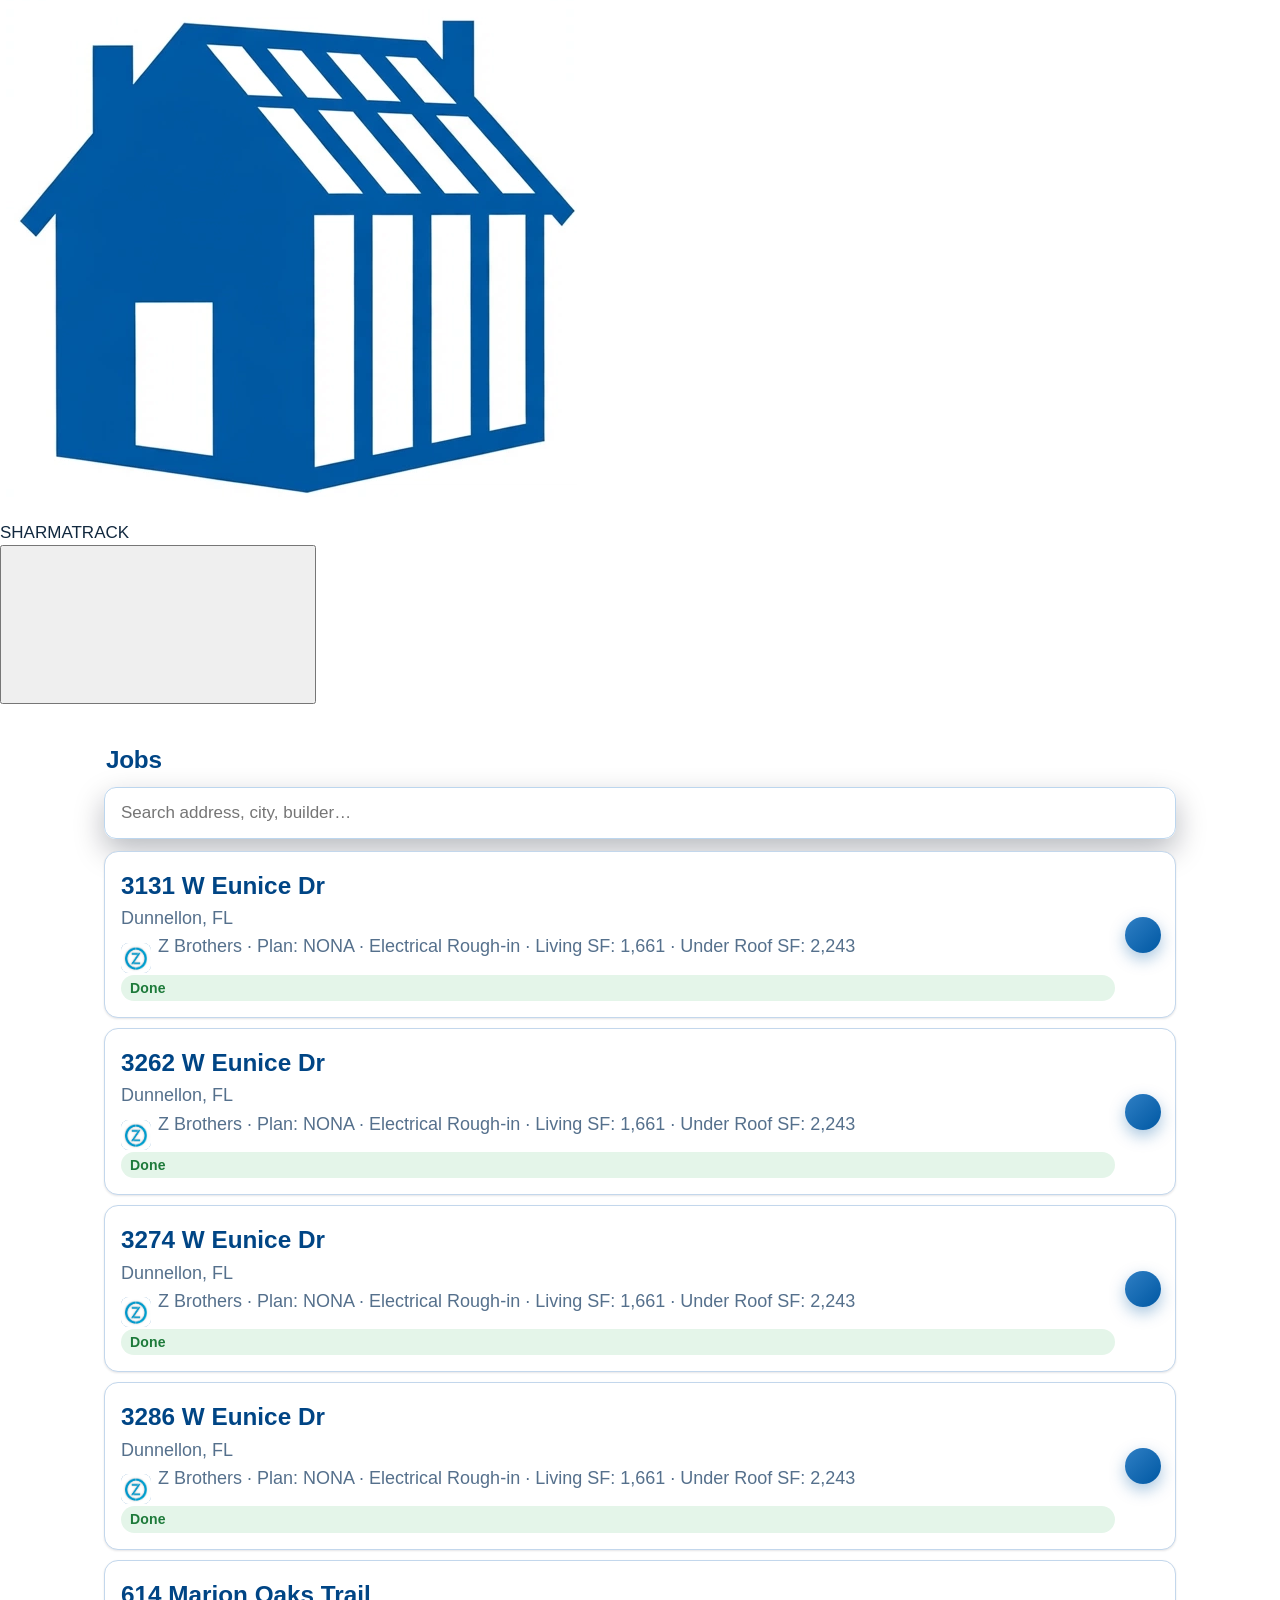
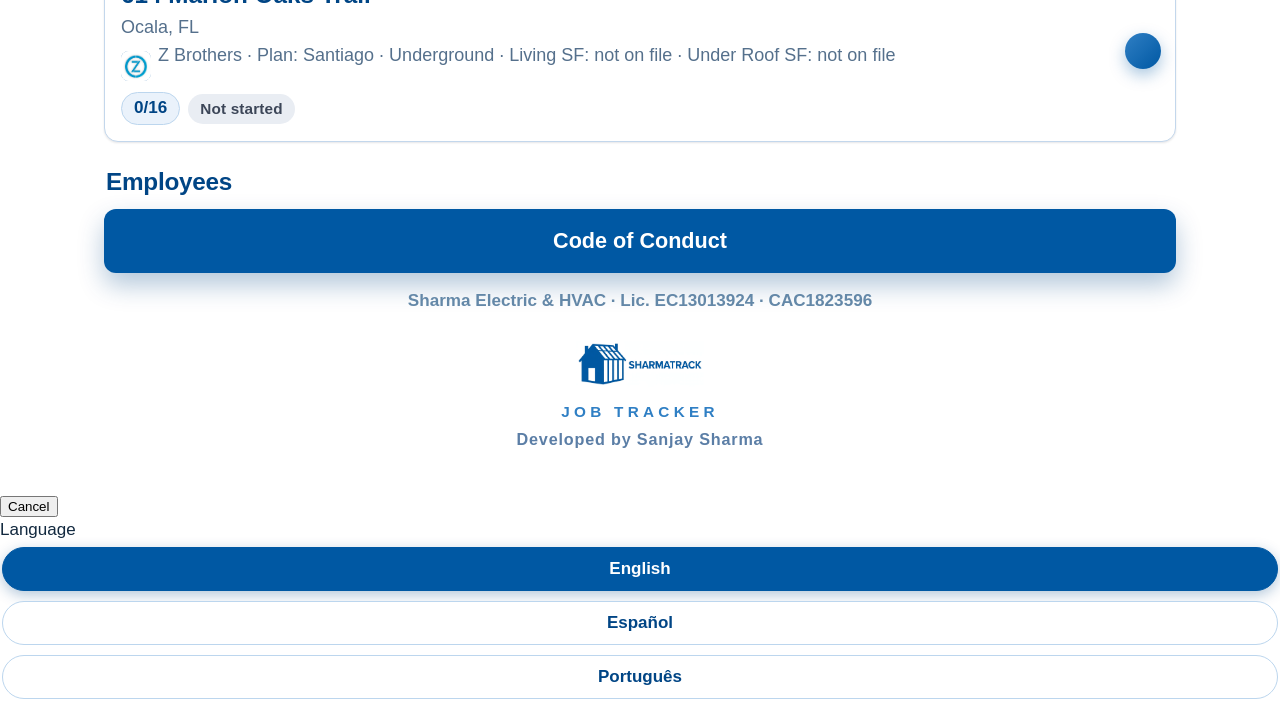
<file: index.html>
<!DOCTYPE html>
<html lang="en" class="sk" data-theme="track"><head><meta charset="utf-8">
<meta name="viewport" content="width=device-width, initial-scale=1, viewport-fit=cover">
<title>SHARMATRACK — Job Tracker</title>
<meta name="theme-color" content="#ffffff"><meta name="color-scheme" content="light"><script>(function(){try{if(localStorage.getItem("sk-scheme")==="dark"){var d=document.documentElement;d.setAttribute("data-scheme","dark");var m=document.querySelector('meta[name="theme-color"]');if(m)m.content=d.getAttribute("data-theme")==="track"?"#1C1C1E":"#1a2f61"}}catch(e){}})()</script><meta name="apple-mobile-web-app-capable" content="yes"><meta name="mobile-web-app-capable" content="yes"><meta name="apple-mobile-web-app-status-bar-style" content="default"><meta name="apple-mobile-web-app-title" content="SHARMATRACK"><link rel="manifest" href="manifest.webmanifest"><link rel="apple-touch-icon" href="app-icon-512.png"><link rel="stylesheet" href="https://sharma-kit.sharma-crew.workers.dev/sharma-kit.css"><script src="https://sharma-kit.sharma-crew.workers.dev/sharma-kit.js" defer></script>
<link rel="stylesheet" href="styles.css?v=31">
<link rel="stylesheet" href="sk-bridge.css?v=7">
<link rel="stylesheet" href="spa.css?v=5">
<link rel="stylesheet" href="macos.css?v=1">
<link rel="icon" href="app-icon-512.png">
<link rel="apple-touch-icon" href="app-icon-512.png">
</head><body class="sk">
<header class="sk-header"><div class="sk-header__bar">
  <div class="sk-header__lead"><a class="sk-header__logo" href="#/" aria-label="SHARMATRACK home"><img src="sharmatrack-mark-blue.png" alt="SHARMATRACK"></a></div>
  <div class="sk-header__title">SHARMATRACK</div>
  <div class="sk-header__trail"><button class="sk-header__btn" id="spa-lang-btn" type="button" aria-label="Language"><svg class="sk-icon"><use href="#i-globe"/></svg></button><a class="sk-header__btn" href="#/more" id="spa-more-btn" aria-label="More"><svg class="sk-icon"><use href="#i-more"/></svg></a></div>
</div></header>
<div class="sk-offline" aria-live="polite"></div>
<main id="app" class="sk-stackview"></main>
<section class="sk-sheet" id="lang-sheet" aria-labelledby="lang-sheet-title">
  <div class="sk-sheet__grab"></div>
  <div class="sk-sheet__head">
    <button class="sk-btn sk-btn--text" type="button" data-sheet-close>Cancel</button>
    <div class="sk-sheet__title" id="lang-sheet-title" data-i18n="language">Language</div>
    <span></span>
  </div>
  <div class="sk-sheet__body">
    <div class="langbar langbar--sheet" role="group" aria-label="Language">
      <button type="button" data-lang="en" class="on">English</button>
      <button type="button" data-lang="es">Español</button>
      <button type="button" data-lang="pt">Português</button>
    </div>
  </div>
</section>
<template id="hub-tpl">
<div class="wrap nobar home">
  <h2 data-i18n="crewJobs">Jobs</h2>
  <div class="searchbar"><input id="job-search" type="search" autocomplete="off" placeholder="Search address, city, builder…"></div>
  <a class="jobbtn" href="3131/" data-jobcard="3131" data-search="3131 w eunice dr dunnellon fl z brothers nona"><span class="a">3131 W Eunice Dr</span><span class="b">Dunnellon, FL</span><span class="b2"><span class="blogo"><img src="zbrothers-logo-color.png" alt="" onerror="this.remove()"><span class="blogo__init" aria-hidden="true">ZB</span></span>Z Brothers · Plan: NONA · Electrical Rough-in · Living SF: 1,661 · Under Roof SF: 2,243</span><span class="crow"><span class="prog" data-prog>—/16</span><span class="chip" data-chip hidden></span></span><span class="donebadge">Done</span><span class="arr"><svg class="sk-icon"><use href="#i-chevron-right"/></svg></span></a>
  <a class="jobbtn" href="3262/" data-jobcard="3262" data-search="3262 w eunice dr dunnellon fl z brothers nona"><span class="a">3262 W Eunice Dr</span><span class="b">Dunnellon, FL</span><span class="b2"><span class="blogo"><img src="zbrothers-logo-color.png" alt="" onerror="this.remove()"><span class="blogo__init" aria-hidden="true">ZB</span></span>Z Brothers · Plan: NONA · Electrical Rough-in · Living SF: 1,661 · Under Roof SF: 2,243</span><span class="crow"><span class="prog" data-prog>—/16</span><span class="chip" data-chip hidden></span></span><span class="donebadge">Done</span><span class="arr"><svg class="sk-icon"><use href="#i-chevron-right"/></svg></span></a>
  <a class="jobbtn" href="3274/" data-jobcard="3274" data-search="3274 w eunice dr dunnellon fl z brothers nona"><span class="a">3274 W Eunice Dr</span><span class="b">Dunnellon, FL</span><span class="b2"><span class="blogo"><img src="zbrothers-logo-color.png" alt="" onerror="this.remove()"><span class="blogo__init" aria-hidden="true">ZB</span></span>Z Brothers · Plan: NONA · Electrical Rough-in · Living SF: 1,661 · Under Roof SF: 2,243</span><span class="crow"><span class="prog" data-prog>—/16</span><span class="chip" data-chip hidden></span></span><span class="donebadge">Done</span><span class="arr"><svg class="sk-icon"><use href="#i-chevron-right"/></svg></span></a>
  <a class="jobbtn" href="3286/" data-jobcard="3286" data-search="3286 w eunice dr dunnellon fl z brothers nona"><span class="a">3286 W Eunice Dr</span><span class="b">Dunnellon, FL</span><span class="b2"><span class="blogo"><img src="zbrothers-logo-color.png" alt="" onerror="this.remove()"><span class="blogo__init" aria-hidden="true">ZB</span></span>Z Brothers · Plan: NONA · Electrical Rough-in · Living SF: 1,661 · Under Roof SF: 2,243</span><span class="crow"><span class="prog" data-prog>—/16</span><span class="chip" data-chip hidden></span></span><span class="donebadge">Done</span><span class="arr"><svg class="sk-icon"><use href="#i-chevron-right"/></svg></span></a>
  <a class="jobbtn" href="614/" data-jobcard="614" data-search="614 marion oaks trail ocala fl z brothers santiago"><span class="a">614 Marion Oaks Trail</span><span class="b">Ocala, FL</span><span class="b2"><span class="blogo"><img src="zbrothers-logo-color.png" alt="" onerror="this.remove()"><span class="blogo__init" aria-hidden="true">ZB</span></span>Z Brothers · Plan: Santiago · Underground · Living SF: not on file · Under Roof SF: not on file</span><span class="crow"><span class="prog" data-prog>—/16</span><span class="chip" data-chip hidden></span></span><span class="arr"><svg class="sk-icon"><use href="#i-chevron-right"/></svg></span></a>
  <h2 data-i18n="employees">Employees</h2>
  <a class="greenbtn" href="code-of-conduct/" data-i18n="coc">Code of Conduct</a>
  <div class="home-lic">Sharma Electric &amp; HVAC · Lic. EC13013924 · CAC1823596</div>
  <div class="st-footer"><a class="st-link" href="https://sharmaelechvac.github.io/sharmatrack" target="_blank" rel="noopener"><img src="sharmatrack-logo-blue-on-white.png" alt="SHARMATRACK"></a><div class="st-tag">JOB TRACKER</div><div class="dev-credit">Developed by Sanjay Sharma</div></div>
</div>
</template>
<script src="spa.js?v=5" defer></script>
<script src="home.js?v=10" defer></script>
<script src="sk-init.js?v=2" defer></script>
</body></html>
</file>
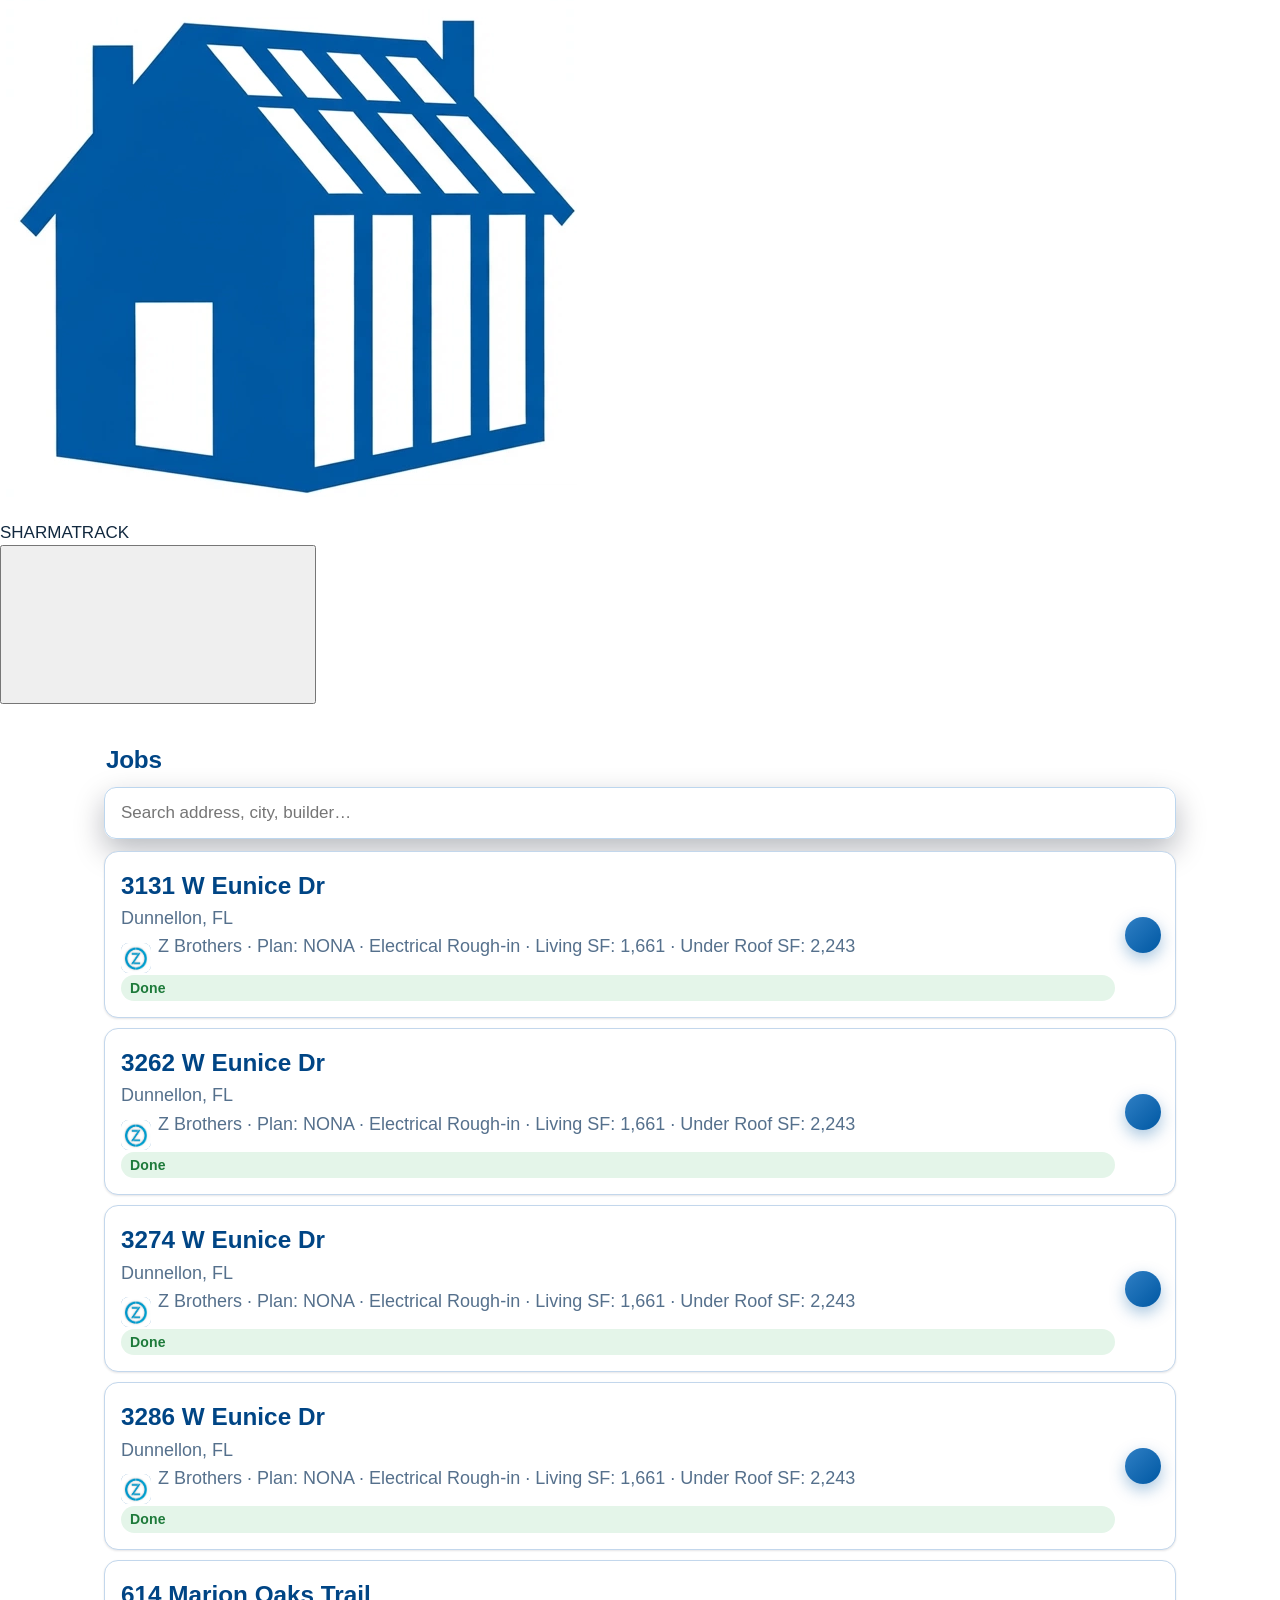
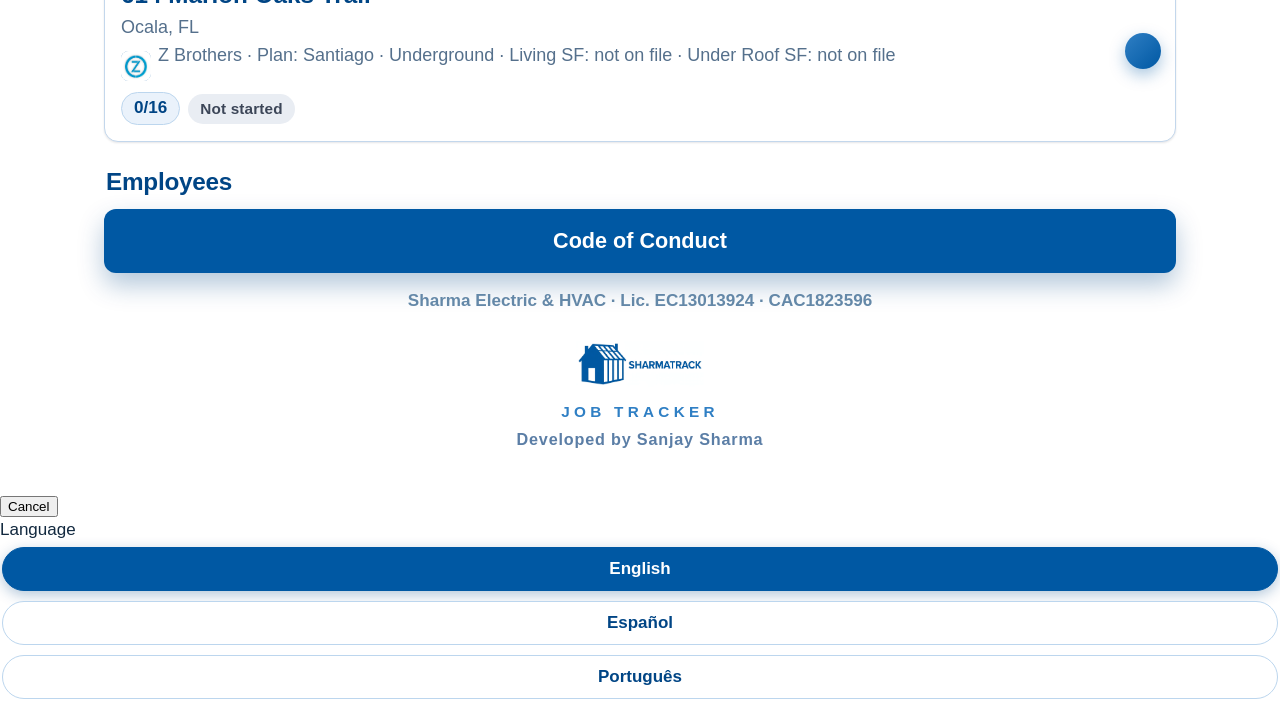
<file: 3131/index.html>
<!DOCTYPE html>
<html lang="en" class="sk" data-theme="track"><head><meta charset="utf-8"><script data-spa-redirect>if(window===window.top)location.replace("../#/3131/")</script>
<meta name="viewport" content="width=device-width, initial-scale=1, viewport-fit=cover">
<title>SHARMATRACK — 3131 W Eunice Dr</title>
<meta name="theme-color" content="#ffffff"><meta name="color-scheme" content="light"><script>(function(){try{if(localStorage.getItem("sk-scheme")==="dark"){var d=document.documentElement;d.setAttribute("data-scheme","dark");var m=document.querySelector('meta[name="theme-color"]');if(m)m.content=d.getAttribute("data-theme")==="track"?"#1C1C1E":"#1a2f61"}}catch(e){}})()</script><meta name="apple-mobile-web-app-capable" content="yes"><meta name="mobile-web-app-capable" content="yes"><meta name="apple-mobile-web-app-status-bar-style" content="default"><meta name="apple-mobile-web-app-title" content="SHARMATRACK"><link rel="manifest" href="../manifest.webmanifest"><link rel="apple-touch-icon" href="https://sharma-kit.sharma-crew.workers.dev/assets/apple-touch-icon-track.png"><link rel="stylesheet" href="https://sharma-kit.sharma-crew.workers.dev/sharma-kit.css"><script src="https://sharma-kit.sharma-crew.workers.dev/sharma-kit.js" defer></script>
<link rel="stylesheet" href="../styles.css?v=31">
<link rel="stylesheet" href="../sk-bridge.css?v=7">
<link rel="icon" href="../sharmatrack-app-icon.png">
<link rel="apple-touch-icon" href="../sharmatrack-app-icon.png">
<style>
/* ===== HOME PAGE (template v1, 212 first — Sanjay 2026-11-23) =====
   A different canvas from the crew pages: full-bleed navy masthead,
   a horizontal stat strip, a day-by-day week timeline, a completion
   timeline, inspection record cards and a stage stepper. All copy is
   18px+, tap targets 48px+, brand stays white + #0058a3/#004585. */
.hp{font-size:18px;color:#14243d;margin:0 -14px}
.hp *{box-sizing:border-box}
.hp-mast{background:#004585;color:#fff;padding:26px 20px 22px}
.hp-kicker{font-size:15px;font-weight:800;letter-spacing:.14em;color:#bcd7f2;text-transform:uppercase}
.hp-mast h1{font-size:34px;line-height:1.12;margin:8px 0 4px;color:#fff;text-transform:none;letter-spacing:0}
.hp-sub{font-size:19px;color:#d7e8fa;font-weight:600}
.hp-now{display:flex;gap:12px;align-items:flex-start;background:#0058a3;border:1px solid #2f7fc4;border-radius:14px;padding:14px 16px;margin-top:16px}
.hp-now .dot{flex:0 0 14px;width:14px;height:14px;border-radius:50%;background:#7ee2a0;margin-top:6px}
.hp-now b{font-size:20px;display:block}
.hp-now span{font-size:18px;color:#d7e8fa}
.hp-actions{display:flex;gap:10px;flex-wrap:wrap;margin-top:16px}
.hp-actions a{flex:1 1 30%;min-height:52px;display:flex;align-items:center;justify-content:center;text-align:center;background:#fff;color:#004585;font-weight:800;font-size:18px;text-decoration:none;border-radius:12px;padding:10px 8px}
.hp-actions a.alt{background:transparent;color:#fff;border:2px solid #7fb2e5}
.hp-nav{display:flex;gap:8px;overflow-x:auto;padding:14px 16px 4px;-webkit-overflow-scrolling:touch}
.hp-nav button{flex:0 0 auto;min-height:48px;display:inline-flex;align-items:center;background:#eaf2fb;color:#004585;font-weight:800;font-size:17px;border:0;border-radius:999px;padding:10px 18px;cursor:pointer;font-family:inherit}
.hp-stats{display:flex;gap:0;flex-wrap:wrap;border-bottom:2px solid #d7e6f5;padding:6px 8px 14px;-webkit-overflow-scrolling:touch}
.hp-stat{flex:1 1 128px;padding:6px 12px;border-left:1px solid #d7e6f5}
.hp-stat:first-child{border-left:0}
.hp-stat i{display:block;font-style:normal;font-size:14px;font-weight:800;letter-spacing:.08em;text-transform:uppercase;color:#5b7ea6}
.hp-stat b{display:block;font-size:21px;color:#004585;margin-top:2px;overflow-wrap:anywhere}
.hp-sec{padding:22px 20px 6px}
.hp-sec>h2{font-size:26px;margin:0 0 4px;color:#004585;text-transform:none;letter-spacing:0;padding-left:0}
.hp-sec>h2::before{display:none}
.hp-sec .lede{font-size:18px;color:#5b6478;margin:0 0 14px}
.hp-facts{display:grid;grid-template-columns:1fr 1fr;gap:0 20px}
.hp-facts div{padding:10px 0;border-bottom:1px solid #e3ebf5}
.hp-facts dt{font-size:15px;font-weight:800;letter-spacing:.06em;text-transform:uppercase;color:#5b7ea6}
.hp-facts dd{margin:2px 0 0;font-size:19px;font-weight:700;color:#14243d}
.hp-week{border-left:4px solid #d7e6f5;margin-left:8px}
.hp-day{display:flex;gap:14px;padding:12px 0 12px 18px;position:relative}
.hp-day::before{content:"";position:absolute;left:-11px;top:20px;width:18px;height:18px;border-radius:50%;background:#fff;border:4px solid #0058a3}
.hp-day.today::before{background:#0058a3}
.hp-day .dow{flex:0 0 86px}
.hp-day .dow b{display:block;font-size:19px;color:#004585}
.hp-day .dow span{font-size:16px;color:#5b6478;font-weight:700}
.hp-day .ev{flex:1}
.hp-ev{background:#f4f8fc;border-radius:12px;padding:12px 14px;margin-bottom:10px}
.hp-ev b{font-size:19px;display:block}
.hp-ev span{font-size:17px;color:#44546e}
.hp-tag{display:inline-block;font-size:14px;font-weight:800;letter-spacing:.05em;text-transform:uppercase;background:#0058a3;color:#fff;border-radius:6px;padding:3px 9px;margin-bottom:6px}
.hp-tag.hvac{background:#2f7fc4}
.hp-none{font-size:18px;color:#5b6478;padding:6px 0 2px}
.hp-done{list-style:none;margin:0;padding:0}
.hp-done li{display:flex;gap:14px;padding:13px 0;border-bottom:1px solid #e3ebf5;align-items:flex-start}
.hp-check{flex:0 0 34px;width:34px;height:34px;border-radius:50%;background:#0e7a3d;color:#fff;font-size:20px;font-weight:900;display:flex;align-items:center;justify-content:center;margin-top:2px}
.hp-check.now{background:#0058a3}
.hp-done b{font-size:19px;display:block}
.hp-done span{font-size:17px;color:#44546e;display:block}
.hp-insp{border:2px solid #d7e6f5;border-radius:16px;padding:16px;margin-bottom:14px;background:#fff}
.hp-insp .top{display:flex;justify-content:space-between;gap:12px;align-items:flex-start;flex-wrap:wrap}
.hp-insp h3{font-size:21px;margin:0;color:#14243d;text-transform:none;letter-spacing:0}
.hp-badge{font-size:15px;font-weight:900;letter-spacing:.06em;padding:6px 12px;border-radius:8px;background:#0e7a3d;color:#fff;white-space:nowrap}
.hp-badge.wait{background:#8a5a00}
.hp-insp dl{display:grid;grid-template-columns:1fr 1fr;gap:0 18px;margin:10px 0 0}
.hp-insp dl div{padding:7px 0;border-top:1px solid #eef3f9}
.hp-insp dt{font-size:14px;font-weight:800;letter-spacing:.06em;text-transform:uppercase;color:#5b7ea6}
.hp-insp dd{margin:1px 0 0;font-size:18px;font-weight:600}
.hp-insp dd a{color:#0058a3;font-weight:800}
.hp-note{font-size:17px;color:#44546e;margin-top:10px}
.hp-steps{display:flex;flex-direction:column;gap:0;margin-top:6px}
.hp-step{display:flex;gap:14px;align-items:flex-start;padding:12px 0;border-bottom:1px solid #e3ebf5}
.hp-step .ic{flex:0 0 36px;width:36px;height:36px;border-radius:50%;border:3px solid #b9cfe8;color:#5b7ea6;font-weight:900;font-size:17px;display:flex;align-items:center;justify-content:center;background:#fff}
.hp-step.done .ic{background:#0e7a3d;border-color:#0e7a3d;color:#fff}
.hp-step.now .ic{background:#0058a3;border-color:#0058a3;color:#fff}
.hp-step b{font-size:19px;display:block}
.hp-step span{font-size:17px;color:#44546e;display:block}
.hp-src{font-size:15px;color:#7c8aa0;padding:14px 20px 20px;line-height:1.5}

.hp-div{margin:26px 0 4px;padding:14px 20px;background:#eaf2fb;color:#004585;font-weight:900;font-size:19px;letter-spacing:.04em;text-transform:uppercase}
@media (max-width:560px){.hp-facts{grid-template-columns:1fr}.hp-insp dl{grid-template-columns:1fr}.hp-mast h1{font-size:30px}}
</style>
</head><body class="sk">
<div class="sk-offline" aria-live="polite"></div>

<div class="langbar" role="group" aria-label="Language">
 <span class="lbl" data-i18n="language">Language</span>
 <button type="button" data-lang="en" class="on"> English</button>
 <button type="button" data-lang="es"> Español</button>
 <button type="button" data-lang="pt"> Português</button>
</div>
<div class="jobbar"><span class="jb-brand"><a href="https://sharmaelechvac.github.io/sharmatrack" target="_blank" rel="noopener"><img src="../sharmatrack-app-icon.png" alt="">SHARMATRACK</a></span><span class="jb-addr">3131 W Eunice Dr · Dunnellon, FL</span><span class="jb-num" id="jobbar-num">0/16</span></div>
<div class="wrap" data-job="3131">
<div class="hero">
    <div class="duo"><span class="duo-card"><img class="duo-sharma" src="../logo.png" alt="Sharma Electric &amp; HVAC"></span><span class="duo-card"><img class="duo-zb" src="../zbrothers-logo-color.png" alt="Z Brothers Construction"><span class="duo-zbtxt"><b>Z BROTHERS</b><i>CONSTRUCTION</i></span></span></div>
    <h1>3131 W Eunice Dr</h1>
    <div class="city">Dunnellon, FL</div>
    <div class="lic">Sharma Electric &amp; HVAC · Lic. EC13013924 · CAC1823596</div>
    <div class="meta">
      <span class="builder-chip"><span class="blogo"><img src="../zbrothers-logo-color.png" alt="" onerror="this.remove()"><span class="blogo__init" aria-hidden="true">ZB</span></span><span><b data-i18n="builder">Builder</b>: Z Brothers</span></span>
      <span><b data-i18n="plan">Plan</b>: NONA</span>
      <span><b data-i18n="phase">Phase</b>: Electrical Rough-in</span>
      <span class="chip done">Done</span>
    </div>
  </div>

<div class="gear">
  <a class="card gearlink" href="../schedules/3131-panel-schedule-v13y.pdf" target="_blank" rel="noopener"><div class="brand siemens">SIEMENS</div>
    <div class="kind">INTERIOR PANEL</div>
    <div class="desc">Siemens indoor main-lug load center</div>
    <div class="spec">200A · 30 spaces / 48 circuits</div>
    <div class="model">SN3048L1200</div><div class="sched-hint"><span data-i18n="panelSchedule">Panel schedule</span><span class="chev" aria-hidden="true">›</span></div></a>
  <a class="card gearlink" href="../schedules/3131-meter-schedule.pdf" target="_blank" rel="noopener"><div class="brand siemens">SIEMENS</div>
    <div class="kind">METER COMBO</div>
    <div class="desc">Side-by-side meter main</div>
    <div class="spec">200A · outdoor</div>
    <div class="model">MM0202B1200</div><div class="sched-hint"><span data-i18n="meterSchedule">Meter schedule</span><span class="chev" aria-hidden="true">›</span></div></a>
</div>
    <!-- ===== HOME — house summary (template v1, rollout 2026-11-23) ===== -->
  <div class="hp" id="home-top">
    <div class="hp-mast">
      <div class="hp-now"><span class="dot" aria-hidden="true"></span><div><b>Now: Sharma work complete</b><span>All Sharma electrical phases are complete on this house · inspection cleanup is on Mon Nov 23 (Manny, first stop — the Eunice houses together)</span></div></div>
      <div class="hp-actions"><a href="https://sharma-crew.sharma-crew.workers.dev/prints/Nona-Electrical-v13v-3131-W-Eunice-Dr.pdf" target="_blank" rel="noopener">Electrical Prints</a></div>
    </div>
    <nav class="hp-nav" aria-label="On this page">
      <button type="button" onclick="document.getElementById('hp-week').scrollIntoView({behavior:'smooth'})">This Week</button><button type="button" onclick="document.getElementById('hp-done').scrollIntoView({behavior:'smooth'})">Completed</button><button type="button" onclick="document.getElementById('hp-insp').scrollIntoView({behavior:'smooth'})">Inspections</button><button type="button" onclick="document.getElementById('hp-next').scrollIntoView({behavior:'smooth'})">What&rsquo;s Next</button>
    </nav>
    <div class="hp-stats" aria-label="Key facts"><div class="hp-stat"><i>Living SF</i><b>1,661</b></div><div class="hp-stat"><i>Under Roof SF</i><b>2,243</b></div><div class="hp-stat"><i>Plan</i><b>NONA 1672</b></div><div class="hp-stat"><i>Building Permit</i><b>BLD202321179</b></div><div class="hp-stat"><i>Status</i><b>Complete</b></div><div class="hp-stat"><i>Photos on File</i><b>15</b></div></div>
    <section class="hp-sec" aria-label="At a glance">
      <h2>At a Glance</h2>
      <dl class="hp-facts"><div><dt>Builder / GC</dt><dd>Z Brothers Construction</dd></div><div><dt>Plan</dt><dd>NONA 1672 · 4 bed / 2 bath · 1 story + 2-car garage</dd></div><div><dt>Parcel</dt><dd>1817100250158700280</dd></div><div><dt>Block · Lot</dt><dd>15870 · Lot 0280</dd></div><div><dt>Jurisdiction</dt><dd>Citrus County</dd></div><div><dt>Trade</dt><dd>Electric</dd></div><div><dt>Interior Panel — Electrical</dt><dd>Siemens</dd></div><div><dt>Status</dt><dd>Complete</dd></div></dl>
    </section>
    <section class="hp-sec" id="hp-week" aria-label="This week's schedule">
      <h2>This Week&rsquo;s Schedule</h2>
      <p class="lede">Week of Mon Nov 23 – Sun Nov 29, 2026 · Trade: Electrical</p>
      <div class="hp-week"><div class="hp-day"><div class="dow"><b>MON</b><span>Nov 23</span></div><div class="ev"><div class="hp-ev"><span class="hp-tag">Electric</span><b>Inspection Cleanup — Eunice houses</b><span>Manny · first stop · 3131 / 3262 / 3274 / 3286 W Eunice Dr together</span></div></div></div><div class="hp-day"><div class="dow"><b>REST OF WEEK</b><span>Nov 24–29</span></div><div class="ev"><p class="hp-none">No work scheduled for this home this week on record.</p></div></div></div>
    </section>
    <section class="hp-sec" id="hp-done" aria-label="Completed tasks">
      <h2>Completed Tasks</h2>
      <p class="lede">Finished work on record for this home — facts only, by trade.</p>
      <ul class="hp-done"><li><span class="hp-check" aria-hidden="true">✓</span><div><b>All Sharma electrical phases complete — Trade: Electrical</b><span>This house is declared complete on the tracker (rough-in and trim done) · Siemens interior panel</span></div></li></ul>
    </section>
    <section class="hp-sec" id="hp-insp" aria-label="Inspection records">
      <h2>Inspection Records</h2>
      <p class="lede">Permit BLD202321179 · Citrus County CIVICS record (checked Nov 24, 2026)</p>
      <article class="hp-insp"><div class="top"><h3>County Permit Record — Electrical Inspections</h3><span class="hp-badge">ON RECORD</span></div><p class="hp-note">On the original county permit (BLD202321179, issued Mar 15, 2024): Underground Electric — Closed (scheduled Apr 2, 2024 · Inspector Dawson Retter) · Rough Electric — Closed · TUG Meter — Closed. These county entries are from the original 2024 build under the original contractor team — they are the permit&rsquo;s history, not Sharma&rsquo;s inspections. Citrus County moved this permit to its current Accela system as permit BLD2606-0650 (2026).</p></article><article class="hp-insp"><div class="top"><h3>Inspection Records — Sharma Work</h3><span class="hp-badge wait">NONE ON FILE</span></div><p class="hp-note">No Sharma-work inspection records are on file. Sharma&rsquo;s phases on this house are complete on the tracker; the current county system (Accela, since Sep 2026) holds the latest permit record. County contact for inspection records: Citrus County Building Division (352) 527-5310.</p></article>
    </section>
    <section class="hp-sec" id="hp-next" aria-label="What's next and ready dates">
      <h2>What&rsquo;s Next</h2>
      <p class="lede">Stage by stage — where this home stands and what comes after.</p>
      <div class="hp-steps"><div class="hp-step done"><span class="ic" aria-hidden="true">✓</span><div><b>Electrical Rough-In — Electrical</b><span>Complete</span></div></div><div class="hp-step done"><span class="ic" aria-hidden="true">✓</span><div><b>Electrical Trim — Electrical</b><span>Complete</span></div></div><div class="hp-step now"><span class="ic" aria-hidden="true">●</span><div><b>Inspection Cleanup — Electrical · NOW</b><span>Mon Nov 23, 2026 · Manny</span></div></div></div>
      
    </section>
    <p class="hp-src">Sources: Citrus County CIVICS permit record (checked Tue Nov 24, 2026) · Sharma My Day schedule, Nov 23, 2026 · NONA 1672 plan set. No prices are shown on builder pages. Home summary updated Tue Nov 24, 2026.</p>
  </div>
  <div class="hp-div" style="margin:0 -14px">Full Job Record &amp; Crew Checklists ↓</div>
  <!-- ===== /HOME ===== -->
  <div class="progress">
    <div class="ringwrap">
      <svg width="92" height="92" viewBox="0 0 92 92"><defs><linearGradient id="ringGrad" x1="0" y1="0" x2="1" y2="1"><stop offset="0" stop-color="#2f7fc4"/><stop offset="1" stop-color="#004585"/></linearGradient></defs>
        <circle cx="46" cy="46" r="40" fill="none" stroke="#e2eaf2" stroke-width="9"/>
        <circle id="ring-fg" cx="46" cy="46" r="40" fill="none" stroke="url(#ringGrad)" stroke-width="9" stroke-linecap="round"/>
      </svg>
      <div class="num" id="ring-num">0/16</div>
    </div>
    <div><div class="pt" data-i18n="photoProgress">Photo progress</div>
    <div class="ps" id="ring-sub">0 of 16 captions</div></div>
  </div>
  <a class="mapsbtn" href="https://www.google.com/maps/search/?api=1&query=3131+W+Eunice+Dr%2C+Dunnellon%2C+FL" target="_blank" rel="noopener" data-i18n="openInMaps">Open in Maps</a>
  <div class="dvwrap">
    <div class="dvhead"><span>Interactive Drawings &amp; Map</span><a class="dvfull" href="../map-3131-w-eunice-dr.html">Open full page &#8599;</a></div>
    <p class="dvset">Electrical Set v13s · Interactive drawings</p>
    <div class="dvtabs" id="dvtabs"></div>
    <div class="dvstage"><div class="dvviewport" id="dvvp"><img id="dvsheet" alt="Drawing sheet"></div></div>
    <div class="dvbar">
      <button id="dvprev" aria-label="Previous sheet">&#8592;</button>
      <button id="dvnext" aria-label="Next sheet">&#8594;</button>
      <div class="dvcount" id="dvcount"></div>
      <button id="dvzout" aria-label="Zoom out">&#8722;</button>
      <button id="dvzfit">Fit</button>
      <button id="dvzin" aria-label="Zoom in">+</button>
    </div>
    <p class="dvhint">Tap a sheet tab to jump. Pinch, scroll or use + / &#8722; to zoom; drag to move around the sheet.</p>
    <div class="dvmap">
      <div class="dvmt">Property map</div>
      <iframe title="Map — 3131 W Eunice Dr, Dunnellon, FL" src="https://www.google.com/maps?q=3131%20W%20Eunice%20Dr%2C%20Dunnellon%2C%20FL&amp;output=embed" loading="lazy" allowfullscreen referrerpolicy="no-referrer-when-downgrade"></iframe>
      <div class="dvacts">
        <a class="dvdir" href="https://www.google.com/maps/dir/?api=1&amp;destination=3131%20W%20Eunice%20Dr%2C%20Dunnellon%2C%20FL">Get Directions</a>
        <a class="dvopen" href="https://www.google.com/maps/search/?api=1&amp;query=3131%20W%20Eunice%20Dr%2C%20Dunnellon%2C%20FL">Open in Google Maps</a>
      </div>
    </div>
  </div>
  <style>
    .dvwrap { margin:14px 0; }
    .dvhead { display:flex; align-items:center; justify-content:space-between; gap:10px; font-weight:800; color:#004585; font-size:17px; margin:0 0 2px; }
    .dvfull { text-decoration:none; font-size:14px; font-weight:700; color:#0058a3; border:2px solid #0058a3; padding:7px 12px; border-radius:999px; background:#fff; white-space:nowrap; }
    .dvset { color:#0058a3; font-weight:700; margin:0 0 10px; font-size:13px; letter-spacing:.04em; text-transform:uppercase; }
    .dvtabs { display:flex; gap:6px; overflow-x:auto; padding:4px 2px 10px; -webkit-overflow-scrolling:touch; }
    .dvtabs button { flex:0 0 auto; border:2px solid #0058a3; background:#fff; color:#0058a3; font-weight:700; font-size:14px; padding:8px 13px; border-radius:999px; cursor:pointer; }
    .dvtabs button.on { background:#0058a3; color:#fff; }
    .dvstage { background:#10314e; border-radius:12px; overflow:hidden; position:relative; box-shadow:0 2px 10px rgba(0,69,133,.15); }
    .dvviewport { width:100%; height:min(68vh,700px); overflow:hidden; touch-action:none; cursor:grab; position:relative; }
    .dvviewport:active { cursor:grabbing; }
    .dvviewport img { position:absolute; left:0; top:0; width:100%; height:100%; object-fit:contain; transform-origin:0 0; user-select:none; -webkit-user-drag:none; }
    .dvbar { display:flex; align-items:center; gap:8px; flex-wrap:wrap; background:#fff; border:1px solid #d7e6f3; border-top:none; border-radius:0 0 12px 12px; padding:10px 12px; margin-top:-12px; position:relative; z-index:2; }
    .dvbar button { border:2px solid #0058a3; background:#fff; color:#0058a3; font-weight:700; font-size:16px; min-width:44px; height:40px; border-radius:9px; cursor:pointer; padding:0 12px; }
    .dvcount { font-weight:700; color:#004585; font-size:15px; margin:0 auto; text-align:center; }
    .dvhint { text-align:center; color:#678; font-size:13px; margin:8px 0 0; }
    .dvmap { margin-top:16px; background:#fff; border:1px solid #d7e6f3; border-radius:12px; overflow:hidden; }
    .dvmap .dvmt { padding:10px 14px 0; font-weight:700; color:#004585; font-size:15px; }
    .dvmap iframe { display:block; width:100%; height:190px; border:0; margin-top:8px; }
    .dvmap .dvacts { display:flex; gap:10px; flex-wrap:wrap; padding:12px 14px 14px; }
    .dvmap .dvacts a { flex:1 1 200px; text-align:center; text-decoration:none; font-weight:700; padding:12px; border-radius:10px; font-size:15px; }
    .dvdir { background:#0058a3; color:#fff; }
    .dvopen { background:#fff; color:#0058a3; border:2px solid #0058a3; }
  </style>
  <script>
  (function(){
  var LABELS = ["E-0", "E-1", "E-2", "E-3.1", "E-3.2", "E-3.3", "E-3.4", "E-3.5", "E-3.6", "E-3.7", "E-3.8", "E-3.9", "E-3.10", "E-3.11", "E-3.12", "E-3.13", "E-3.14", "E-3.15"];
  var SRC = ["../drawings/3131-w-eunice-dr-v13y/sheet-01.webp", "../drawings/3131-w-eunice-dr-v13y/sheet-02.webp", "../drawings/3131-w-eunice-dr-v13y/sheet-03.webp", "../drawings/3131-w-eunice-dr-v13y/sheet-04.webp", "../drawings/3131-w-eunice-dr-v13y/sheet-05.webp", "../drawings/3131-w-eunice-dr-v13y/sheet-06.webp", "../drawings/3131-w-eunice-dr-v13y/sheet-07.webp", "../drawings/3131-w-eunice-dr-v13y/sheet-08.webp", "../drawings/3131-w-eunice-dr-v13y/sheet-09.webp", "../drawings/3131-w-eunice-dr-v13y/sheet-10.webp", "../drawings/3131-w-eunice-dr-v13y/sheet-11.webp", "../drawings/3131-w-eunice-dr-v13y/sheet-12.webp", "../drawings/3131-w-eunice-dr-v13y/sheet-13.webp", "../drawings/3131-w-eunice-dr-v13y/sheet-14.webp", "../drawings/3131-w-eunice-dr-v13y/sheet-15.webp", "../drawings/3131-w-eunice-dr-v13y/sheet-16.webp", "../drawings/3131-w-eunice-dr-v13y/sheet-17.webp", "../drawings/3131-w-eunice-dr-v13y/sheet-18.webp"];
  var i = 0, scale = 1, tx = 0, ty = 0;
  var vp = document.getElementById('dvvp'), img = document.getElementById('dvsheet'),
      tabs = document.getElementById('dvtabs'), count = document.getElementById('dvcount');
  LABELS.forEach(function(l, k) { var b = document.createElement('button'); b.textContent = l; b.onclick = function() { show(k); }; tabs.appendChild(b); });
  function apply() { img.style.transform = 'translate(' + tx + 'px,' + ty + 'px) scale(' + scale + ')'; }
  function fit() { scale = 1; tx = 0; ty = 0; apply(); }
  function show(k) {
    i = Math.max(0, Math.min(LABELS.length - 1, k));
    img.src = SRC[i]; fit();
    count.textContent = 'Sheet ' + LABELS[i] + ' \u00b7 ' + (i + 1) + ' of ' + LABELS.length;
    Array.prototype.forEach.call(tabs.children, function(b, j) { b.className = j === i ? 'on' : ''; });
    tabs.children[i].scrollIntoView({block:'nearest', inline:'center'});
    var n = new Image(); if (SRC[i + 1]) n.src = SRC[i + 1];
  }
  document.getElementById('dvprev').onclick = function() { show(i - 1); };
  document.getElementById('dvnext').onclick = function() { show(i + 1); };
  document.getElementById('dvzfit').onclick = fit;
  function zoom(f, cx, cy) {
    var r = vp.getBoundingClientRect();
    cx = (cx == null ? r.width / 2 : cx); cy = (cy == null ? r.height / 2 : cy);
    var ns = Math.max(1, Math.min(6, scale * f));
    tx = cx - (cx - tx) * (ns / scale); ty = cy - (cy - ty) * (ns / scale);
    scale = ns; apply();
  }
  document.getElementById('dvzin').onclick = function() { zoom(1.35); };
  document.getElementById('dvzout').onclick = function() { zoom(1 / 1.35); };
  vp.addEventListener('wheel', function(e) { e.preventDefault(); var r = vp.getBoundingClientRect(); zoom(e.deltaY < 0 ? 1.15 : 1 / 1.15, e.clientX - r.left, e.clientY - r.top); }, {passive:false});
  img.addEventListener('dblclick', function(e) { if (scale > 1.05) fit(); else { var r = vp.getBoundingClientRect(); zoom(2.2, e.clientX - r.left, e.clientY - r.top); } });
  var ptrs = {}, pdist = 0;
  vp.addEventListener('pointerdown', function(e) { ptrs[e.pointerId] = {x:e.clientX, y:e.clientY}; vp.setPointerCapture(e.pointerId); });
  vp.addEventListener('pointermove', function(e) {
    if (!ptrs[e.pointerId]) return;
    var p = ptrs[e.pointerId], dx = e.clientX - p.x, dy = e.clientY - p.y;
    ptrs[e.pointerId] = {x:e.clientX, y:e.clientY};
    var ids = Object.keys(ptrs);
    if (ids.length === 1) { tx += dx; ty += dy; apply(); }
    else if (ids.length === 2) {
      var a = ptrs[ids[0]], b = ptrs[ids[1]];
      var d = Math.hypot(a.x - b.x, a.y - b.y);
      if (pdist) { var r = vp.getBoundingClientRect(); zoom(d / pdist, (a.x + b.x) / 2 - r.left, (a.y + b.y) / 2 - r.top); }
      pdist = d;
    }
  });
  function up(e) { delete ptrs[e.pointerId]; if (Object.keys(ptrs).length < 2) pdist = 0; }
  vp.addEventListener('pointerup', up); vp.addEventListener('pointercancel', up);
  show(0);
  })();
  </script>
  <details class="section">
    <summary data-i18n="howToUse">How to use</summary>
    <ol>
      <li data-step="0"></li>
      <li data-step="1"></li>
      <li data-step="2"></li>
      <li data-step="3"></li>
    </ol>
  </details>
  <div class="section prints">
    <h3 data-i18n="prints">PRINTS</h3>
    <a href="https://sharma-crew.sharma-crew.workers.dev/prints/Nona-Electrical-v13v-3131-W-Eunice-Dr.pdf" target="_blank" rel="noopener" data-i18n="printSet">Electrical Set v13v</a>
    <a href="https://sharma-crew.sharma-crew.workers.dev/prints/Master-Plans.pdf" target="_blank" rel="noopener" data-i18n="printMaster">Master Plans</a>
    <a href="https://sharma-crew.sharma-crew.workers.dev/Crew-Instructions-EN-ES.pdf" target="_blank" rel="noopener" data-i18n="printInstr">Printable instructions</a>
  </div>
  <div class="section jobmeta">
    <h2 data-i18n="jobDetails">Electrical job details</h2>
    <dl class="jm-rows">
      <div><dt>Living SF</dt><dd>1,661</dd></div>
      <div><dt>Under Roof SF</dt><dd>2,243</dd></div>
      <div><dt>Status</dt><dd class="done" id="jm-status">Done</dd></div>
      <div><dt data-i18n="permitNo">Permit #</dt><dd id="jm-permit">—</dd></div>
      <div><dt data-i18n="lotNo">Lot #</dt><dd id="jm-lot">—</dd></div>
      <div><dt data-i18n="inspection">Inspection</dt><dd id="jm-insp">—</dd></div>
      <div id="jm-reason-row" hidden><dt data-i18n="failReason">Reason</dt><dd id="jm-reason">—</dd></div>
      <div><dt data-i18n="crewLbl">Assigned crew</dt><dd id="jm-crew">—</dd></div>
      <div><dt data-i18n="workDate">Work date</dt><dd id="jm-date">—</dd></div>
    </dl>
    <button type="button" class="jmedit" id="jm-edit" data-i18n="edit">Edit</button>
    <form id="jm-form" hidden>
      <label><span data-i18n="permitNo">Permit #</span><input id="jm-f-permit" type="text" autocomplete="off"></label>
      <label><span data-i18n="lotNo">Lot #</span><input id="jm-f-lot" type="text" autocomplete="off"></label>
      <label><span data-i18n="inspection">Inspection</span><select id="jm-f-status">
        <option value="" data-i18n="inspNone">Not requested</option>
        <option value="requested" data-i18n="inspRequested">Requested</option>
        <option value="passed" data-i18n="inspPassed">Passed</option>
        <option value="failed" data-i18n="inspFailed">Failed</option>
      </select></label>
      <label id="jm-f-reason-row" hidden><span data-i18n="failReason">Reason</span><input id="jm-f-reason" type="text" autocomplete="off"></label>
      <label><span data-i18n="crewLbl">Assigned crew</span><input id="jm-f-crew" type="text" autocomplete="off"></label>
      <label><span data-i18n="workDate">Work date</span><input id="jm-f-date" type="date"></label>
      <div class="jm-btns"><button type="submit" class="jmsave" data-i18n="save">Save</button><button type="button" id="jm-cancel" data-i18n="cancel">Cancel</button></div>
      <div class="upnote" id="jm-note"></div>
    </form>
  </div>
  <div class="phasetabs" role="tablist">
    <button type="button" data-phase="rough" class="on" data-i18n="tabRough">Electrical Rough-in</button>
    <button type="button" data-phase="trim" data-i18n="tabTrim">Electrical Trim</button>
  </div>
  <div class="section" id="phase-rough">
    <h2><span data-i18n="roughIn">Electrical Rough-in</span> — <span id="rough-done">0 photos</span></h2>
    <div id="rough-tiles"></div>
    <div class="freecap">
      <input type="text" id="rough-caption" data-i18n-ph="tugCapPh" placeholder="Write a caption for the photo(s)" autocomplete="off">
      <div class="btns">
        <label class="cam"><span data-i18n="camera">Camera</span><input type="file" accept="image/*,video/*" capture="environment" data-caption="roughfree"></label>
        <label class="gal"><span data-i18n="gallery">Gallery</span><input type="file" accept="image/*,video/*" multiple data-caption="roughfree"></label>
      </div>
    </div>
  </div>
  <div class="section" id="phase-trim" hidden>
    <h2><span data-i18n="trimIn">Electrical Trim</span> — <span id="trim-done">0 of 12 done</span></h2>

  <div class="capcard" id="tcap-0">
    <div class="top"><span class="cap">Meter &amp; service — final</span><span class="status">Needs photo</span></div>
    <div class="btns">
      <label class="cam"><span data-i18n="camera">Camera</span><input type="file" accept="image/*,video/*" capture="environment" data-caption="0" data-phase="trim"></label>
      <label class="gal"><span data-i18n="gallery">Gallery</span><input type="file" accept="image/*,video/*" multiple data-caption="0" data-phase="trim"></label>
    </div>
  </div>
  <div class="capcard" id="tcap-1">
    <div class="top"><span class="cap">Panel breakers in &amp; directory labeled</span><span class="status">Needs photo</span></div>
    <div class="btns">
      <label class="cam"><span data-i18n="camera">Camera</span><input type="file" accept="image/*,video/*" capture="environment" data-caption="1" data-phase="trim"></label>
      <label class="gal"><span data-i18n="gallery">Gallery</span><input type="file" accept="image/*,video/*" multiple data-caption="1" data-phase="trim"></label>
    </div>
  </div>
  <div class="capcard" id="tcap-2">
    <div class="top"><span class="cap">Switches &amp; dimmers trimmed out</span><span class="status">Needs photo</span></div>
    <div class="btns">
      <label class="cam"><span data-i18n="camera">Camera</span><input type="file" accept="image/*,video/*" capture="environment" data-caption="2" data-phase="trim"></label>
      <label class="gal"><span data-i18n="gallery">Gallery</span><input type="file" accept="image/*,video/*" multiple data-caption="2" data-phase="trim"></label>
    </div>
  </div>
  <div class="capcard" id="tcap-3">
    <div class="top"><span class="cap">Receptacles trimmed out</span><span class="status">Needs photo</span></div>
    <div class="btns">
      <label class="cam"><span data-i18n="camera">Camera</span><input type="file" accept="image/*,video/*" capture="environment" data-caption="3" data-phase="trim"></label>
      <label class="gal"><span data-i18n="gallery">Gallery</span><input type="file" accept="image/*,video/*" multiple data-caption="3" data-phase="trim"></label>
    </div>
  </div>
  <div class="capcard" id="tcap-4">
    <div class="top"><span class="cap">Light fixtures installed</span><span class="status">Needs photo</span></div>
    <div class="btns">
      <label class="cam"><span data-i18n="camera">Camera</span><input type="file" accept="image/*,video/*" capture="environment" data-caption="4" data-phase="trim"></label>
      <label class="gal"><span data-i18n="gallery">Gallery</span><input type="file" accept="image/*,video/*" multiple data-caption="4" data-phase="trim"></label>
    </div>
  </div>
  <div class="capcard" id="tcap-5">
    <div class="top"><span class="cap">Ceiling fans installed</span><span class="status">Needs photo</span></div>
    <div class="btns">
      <label class="cam"><span data-i18n="camera">Camera</span><input type="file" accept="image/*,video/*" capture="environment" data-caption="5" data-phase="trim"></label>
      <label class="gal"><span data-i18n="gallery">Gallery</span><input type="file" accept="image/*,video/*" multiple data-caption="5" data-phase="trim"></label>
    </div>
  </div>
  <div class="capcard" id="tcap-6">
    <div class="top"><span class="cap">Exterior fixtures &amp; floods</span><span class="status">Needs photo</span></div>
    <div class="btns">
      <label class="cam"><span data-i18n="camera">Camera</span><input type="file" accept="image/*,video/*" capture="environment" data-caption="6" data-phase="trim"></label>
      <label class="gal"><span data-i18n="gallery">Gallery</span><input type="file" accept="image/*,video/*" multiple data-caption="6" data-phase="trim"></label>
    </div>
  </div>
  <div class="capcard" id="tcap-7">
    <div class="top"><span class="cap">Smoke &amp; CO detectors installed</span><span class="status">Needs photo</span></div>
    <div class="btns">
      <label class="cam"><span data-i18n="camera">Camera</span><input type="file" accept="image/*,video/*" capture="environment" data-caption="7" data-phase="trim"></label>
      <label class="gal"><span data-i18n="gallery">Gallery</span><input type="file" accept="image/*,video/*" multiple data-caption="7" data-phase="trim"></label>
    </div>
  </div>
  <div class="capcard" id="tcap-8">
    <div class="top"><span class="cap">GFCI / AFCI devices — tested</span><span class="status">Needs photo</span></div>
    <div class="btns">
      <label class="cam"><span data-i18n="camera">Camera</span><input type="file" accept="image/*,video/*" capture="environment" data-caption="8" data-phase="trim"></label>
      <label class="gal"><span data-i18n="gallery">Gallery</span><input type="file" accept="image/*,video/*" multiple data-caption="8" data-phase="trim"></label>
    </div>
  </div>
  <div class="capcard" id="tcap-9">
    <div class="top"><span class="cap">HVAC final connections</span><span class="status">Needs photo</span></div>
    <div class="btns">
      <label class="cam"><span data-i18n="camera">Camera</span><input type="file" accept="image/*,video/*" capture="environment" data-caption="9" data-phase="trim"></label>
      <label class="gal"><span data-i18n="gallery">Gallery</span><input type="file" accept="image/*,video/*" multiple data-caption="9" data-phase="trim"></label>
    </div>
  </div>
  <div class="capcard" id="tcap-10">
    <div class="top"><span class="cap">Range, dryer &amp; water heater — final connections</span><span class="status">Needs photo</span></div>
    <div class="btns">
      <label class="cam"><span data-i18n="camera">Camera</span><input type="file" accept="image/*,video/*" capture="environment" data-caption="10" data-phase="trim"></label>
      <label class="gal"><span data-i18n="gallery">Gallery</span><input type="file" accept="image/*,video/*" multiple data-caption="10" data-phase="trim"></label>
    </div>
  </div>
  <div class="capcard" id="tcap-11">
    <div class="top"><span class="cap">Final walkthrough — plates on, covers clean</span><span class="status">Needs photo</span></div>
    <div class="btns">
      <label class="cam"><span data-i18n="camera">Camera</span><input type="file" accept="image/*,video/*" capture="environment" data-caption="11" data-phase="trim"></label>
      <label class="gal"><span data-i18n="gallery">Gallery</span><input type="file" accept="image/*,video/*" multiple data-caption="11" data-phase="trim"></label>
    </div>
  </div>
  </div>
  <div class="section">
    <h2 data-i18n="otherPhotos">OTHER PHOTOS — ELECTRICAL</h2>
    <p><span data-i18n="otherSub">Anything that doesn't fit a caption above.</span><br>
    <span data-i18n="videoRule">Videos: 15 seconds max</span></p>
    <div id="other-tiles"></div>
    <div class="upnote" id="upload-note"></div>
  </div>
<div class="st-footer"><a class="st-link" href="https://sharmaelechvac.github.io/sharmatrack" target="_blank" rel="noopener"><img src="../sharmatrack-logo-blue-on-white.png" alt="SHARMATRACK"></a><div class="st-tag">JOB TRACKER</div><div class="dev-credit">Developed by Sanjay Sharma</div></div>
</div>
<div class="namebar"><div class="in">
  <label class="ocam"><span data-i18n="otherCamera">Other camera</span><input type="file" accept="image/*,video/*" capture="environment" data-caption="other"></label>
  <label class="ogal"><span data-i18n="otherGallery">Other gallery</span><input type="file" accept="image/*,video/*" multiple data-caption="other"></label>
</div></div>
<script>window.JOB_PAGE = { id: "3131", address: "3131 W Eunice Dr, Dunnellon, FL" };</script>
<script src="../app.js?v=13"></script>
<script src="../sk-init.js?v=2" defer></script>
</body></html>
</file>
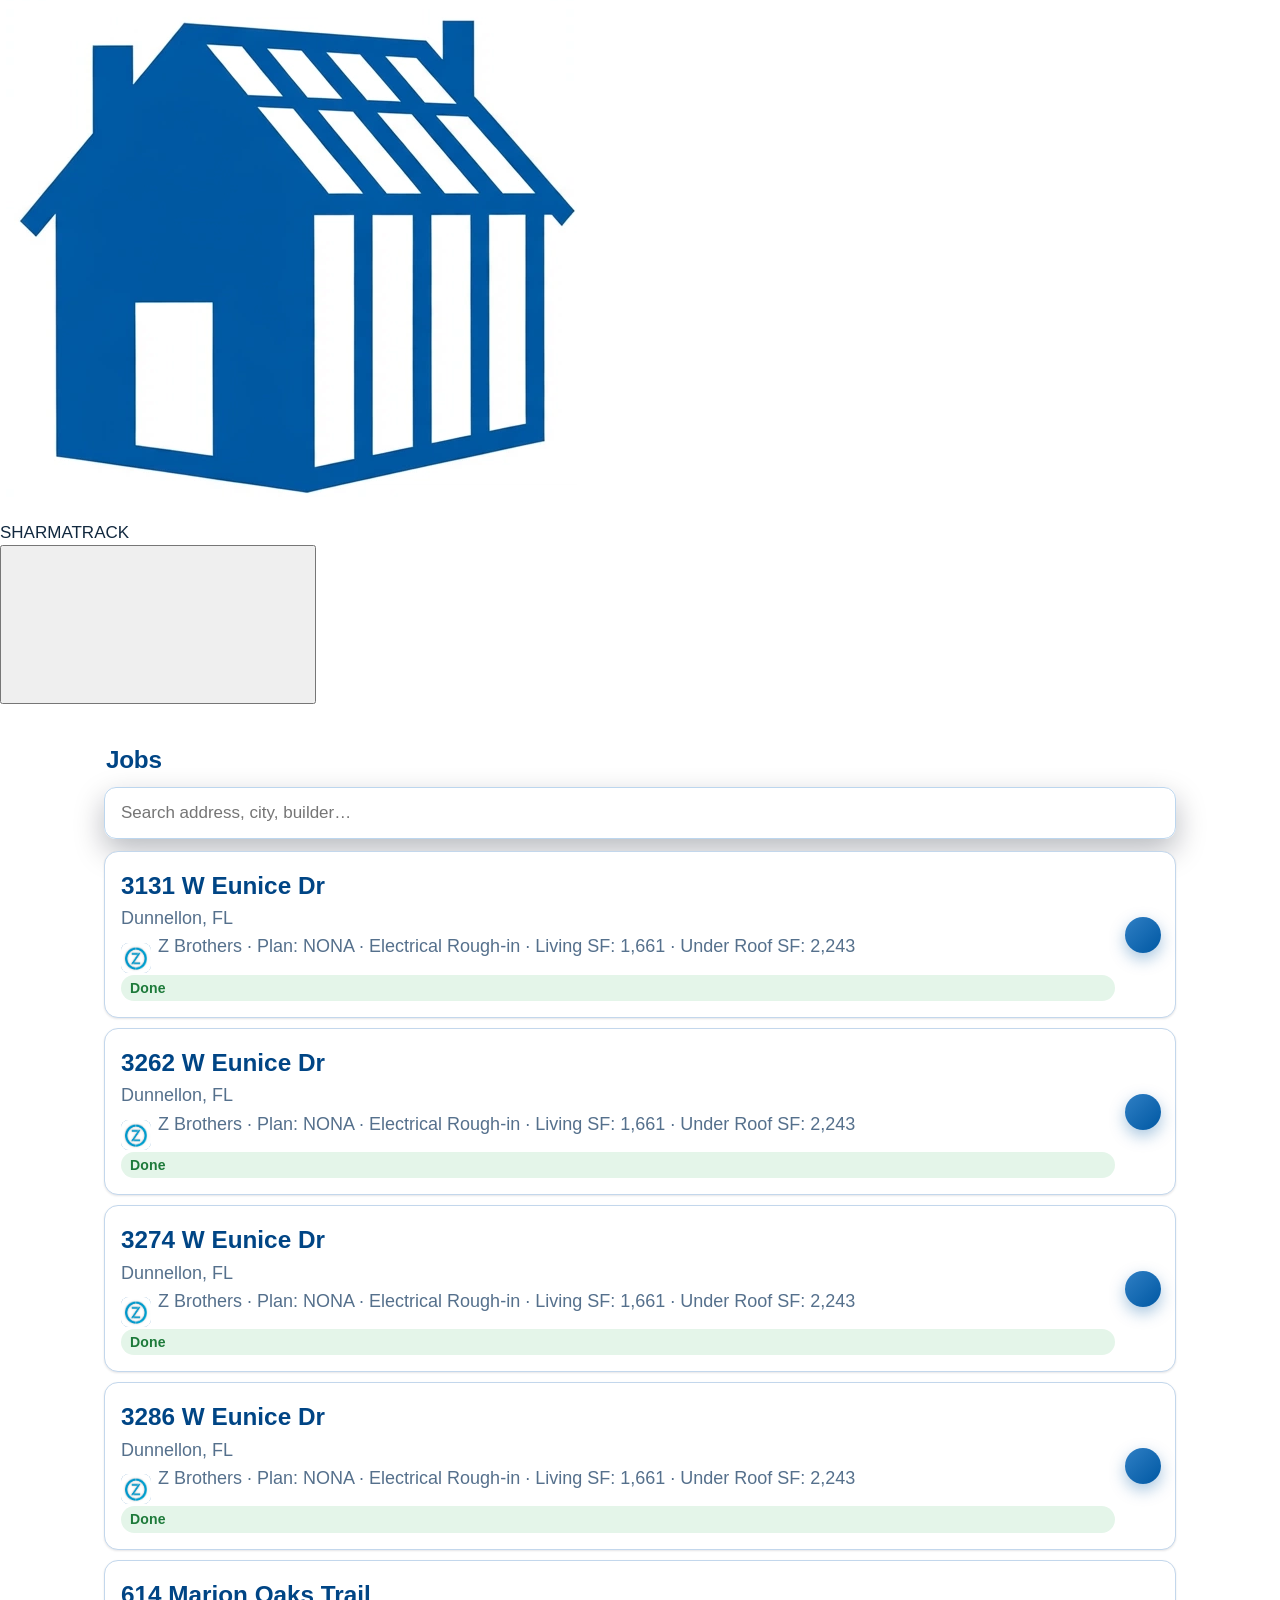
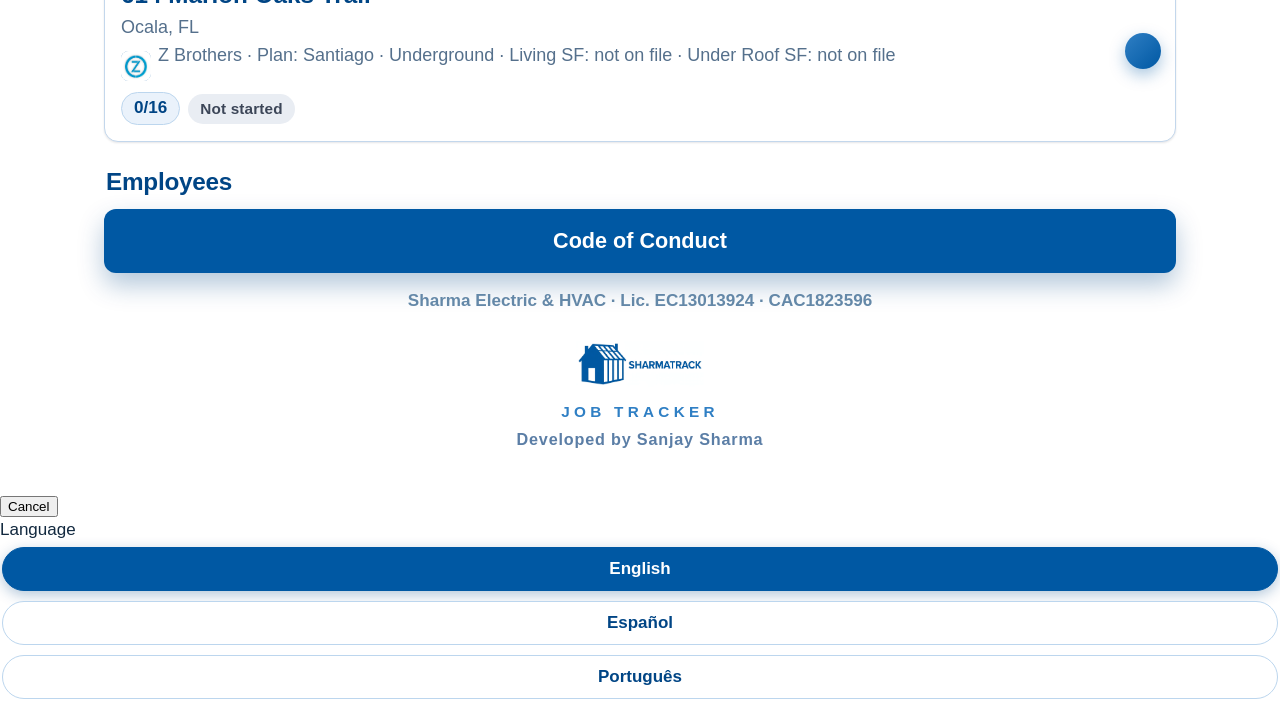
<file: 3262/index.html>
<!DOCTYPE html>
<html lang="en" class="sk" data-theme="track"><head><meta charset="utf-8"><script data-spa-redirect>if(window===window.top)location.replace("../#/3262/")</script>
<meta name="viewport" content="width=device-width, initial-scale=1, viewport-fit=cover">
<title>SHARMATRACK — 3262 W Eunice Dr</title>
<meta name="theme-color" content="#ffffff"><meta name="color-scheme" content="light"><script>(function(){try{if(localStorage.getItem("sk-scheme")==="dark"){var d=document.documentElement;d.setAttribute("data-scheme","dark");var m=document.querySelector('meta[name="theme-color"]');if(m)m.content=d.getAttribute("data-theme")==="track"?"#1C1C1E":"#1a2f61"}}catch(e){}})()</script><meta name="apple-mobile-web-app-capable" content="yes"><meta name="mobile-web-app-capable" content="yes"><meta name="apple-mobile-web-app-status-bar-style" content="default"><meta name="apple-mobile-web-app-title" content="SHARMATRACK"><link rel="manifest" href="../manifest.webmanifest"><link rel="apple-touch-icon" href="https://sharma-kit.sharma-crew.workers.dev/assets/apple-touch-icon-track.png"><link rel="stylesheet" href="https://sharma-kit.sharma-crew.workers.dev/sharma-kit.css"><script src="https://sharma-kit.sharma-crew.workers.dev/sharma-kit.js" defer></script>
<link rel="stylesheet" href="../styles.css?v=31">
<link rel="stylesheet" href="../sk-bridge.css?v=7">
<link rel="icon" href="../sharmatrack-app-icon.png">
<link rel="apple-touch-icon" href="../sharmatrack-app-icon.png">
<style>
/* ===== HOME PAGE (template v1, 212 first — Sanjay 2026-11-23) =====
   A different canvas from the crew pages: full-bleed navy masthead,
   a horizontal stat strip, a day-by-day week timeline, a completion
   timeline, inspection record cards and a stage stepper. All copy is
   18px+, tap targets 48px+, brand stays white + #0058a3/#004585. */
.hp{font-size:18px;color:#14243d;margin:0 -14px}
.hp *{box-sizing:border-box}
.hp-mast{background:#004585;color:#fff;padding:26px 20px 22px}
.hp-kicker{font-size:15px;font-weight:800;letter-spacing:.14em;color:#bcd7f2;text-transform:uppercase}
.hp-mast h1{font-size:34px;line-height:1.12;margin:8px 0 4px;color:#fff;text-transform:none;letter-spacing:0}
.hp-sub{font-size:19px;color:#d7e8fa;font-weight:600}
.hp-now{display:flex;gap:12px;align-items:flex-start;background:#0058a3;border:1px solid #2f7fc4;border-radius:14px;padding:14px 16px;margin-top:16px}
.hp-now .dot{flex:0 0 14px;width:14px;height:14px;border-radius:50%;background:#7ee2a0;margin-top:6px}
.hp-now b{font-size:20px;display:block}
.hp-now span{font-size:18px;color:#d7e8fa}
.hp-actions{display:flex;gap:10px;flex-wrap:wrap;margin-top:16px}
.hp-actions a{flex:1 1 30%;min-height:52px;display:flex;align-items:center;justify-content:center;text-align:center;background:#fff;color:#004585;font-weight:800;font-size:18px;text-decoration:none;border-radius:12px;padding:10px 8px}
.hp-actions a.alt{background:transparent;color:#fff;border:2px solid #7fb2e5}
.hp-nav{display:flex;gap:8px;overflow-x:auto;padding:14px 16px 4px;-webkit-overflow-scrolling:touch}
.hp-nav button{flex:0 0 auto;min-height:48px;display:inline-flex;align-items:center;background:#eaf2fb;color:#004585;font-weight:800;font-size:17px;border:0;border-radius:999px;padding:10px 18px;cursor:pointer;font-family:inherit}
.hp-stats{display:flex;gap:0;flex-wrap:wrap;border-bottom:2px solid #d7e6f5;padding:6px 8px 14px;-webkit-overflow-scrolling:touch}
.hp-stat{flex:1 1 128px;padding:6px 12px;border-left:1px solid #d7e6f5}
.hp-stat:first-child{border-left:0}
.hp-stat i{display:block;font-style:normal;font-size:14px;font-weight:800;letter-spacing:.08em;text-transform:uppercase;color:#5b7ea6}
.hp-stat b{display:block;font-size:21px;color:#004585;margin-top:2px;overflow-wrap:anywhere}
.hp-sec{padding:22px 20px 6px}
.hp-sec>h2{font-size:26px;margin:0 0 4px;color:#004585;text-transform:none;letter-spacing:0;padding-left:0}
.hp-sec>h2::before{display:none}
.hp-sec .lede{font-size:18px;color:#5b6478;margin:0 0 14px}
.hp-facts{display:grid;grid-template-columns:1fr 1fr;gap:0 20px}
.hp-facts div{padding:10px 0;border-bottom:1px solid #e3ebf5}
.hp-facts dt{font-size:15px;font-weight:800;letter-spacing:.06em;text-transform:uppercase;color:#5b7ea6}
.hp-facts dd{margin:2px 0 0;font-size:19px;font-weight:700;color:#14243d}
.hp-week{border-left:4px solid #d7e6f5;margin-left:8px}
.hp-day{display:flex;gap:14px;padding:12px 0 12px 18px;position:relative}
.hp-day::before{content:"";position:absolute;left:-11px;top:20px;width:18px;height:18px;border-radius:50%;background:#fff;border:4px solid #0058a3}
.hp-day.today::before{background:#0058a3}
.hp-day .dow{flex:0 0 86px}
.hp-day .dow b{display:block;font-size:19px;color:#004585}
.hp-day .dow span{font-size:16px;color:#5b6478;font-weight:700}
.hp-day .ev{flex:1}
.hp-ev{background:#f4f8fc;border-radius:12px;padding:12px 14px;margin-bottom:10px}
.hp-ev b{font-size:19px;display:block}
.hp-ev span{font-size:17px;color:#44546e}
.hp-tag{display:inline-block;font-size:14px;font-weight:800;letter-spacing:.05em;text-transform:uppercase;background:#0058a3;color:#fff;border-radius:6px;padding:3px 9px;margin-bottom:6px}
.hp-tag.hvac{background:#2f7fc4}
.hp-none{font-size:18px;color:#5b6478;padding:6px 0 2px}
.hp-done{list-style:none;margin:0;padding:0}
.hp-done li{display:flex;gap:14px;padding:13px 0;border-bottom:1px solid #e3ebf5;align-items:flex-start}
.hp-check{flex:0 0 34px;width:34px;height:34px;border-radius:50%;background:#0e7a3d;color:#fff;font-size:20px;font-weight:900;display:flex;align-items:center;justify-content:center;margin-top:2px}
.hp-check.now{background:#0058a3}
.hp-done b{font-size:19px;display:block}
.hp-done span{font-size:17px;color:#44546e;display:block}
.hp-insp{border:2px solid #d7e6f5;border-radius:16px;padding:16px;margin-bottom:14px;background:#fff}
.hp-insp .top{display:flex;justify-content:space-between;gap:12px;align-items:flex-start;flex-wrap:wrap}
.hp-insp h3{font-size:21px;margin:0;color:#14243d;text-transform:none;letter-spacing:0}
.hp-badge{font-size:15px;font-weight:900;letter-spacing:.06em;padding:6px 12px;border-radius:8px;background:#0e7a3d;color:#fff;white-space:nowrap}
.hp-badge.wait{background:#8a5a00}
.hp-insp dl{display:grid;grid-template-columns:1fr 1fr;gap:0 18px;margin:10px 0 0}
.hp-insp dl div{padding:7px 0;border-top:1px solid #eef3f9}
.hp-insp dt{font-size:14px;font-weight:800;letter-spacing:.06em;text-transform:uppercase;color:#5b7ea6}
.hp-insp dd{margin:1px 0 0;font-size:18px;font-weight:600}
.hp-insp dd a{color:#0058a3;font-weight:800}
.hp-note{font-size:17px;color:#44546e;margin-top:10px}
.hp-steps{display:flex;flex-direction:column;gap:0;margin-top:6px}
.hp-step{display:flex;gap:14px;align-items:flex-start;padding:12px 0;border-bottom:1px solid #e3ebf5}
.hp-step .ic{flex:0 0 36px;width:36px;height:36px;border-radius:50%;border:3px solid #b9cfe8;color:#5b7ea6;font-weight:900;font-size:17px;display:flex;align-items:center;justify-content:center;background:#fff}
.hp-step.done .ic{background:#0e7a3d;border-color:#0e7a3d;color:#fff}
.hp-step.now .ic{background:#0058a3;border-color:#0058a3;color:#fff}
.hp-step b{font-size:19px;display:block}
.hp-step span{font-size:17px;color:#44546e;display:block}
.hp-src{font-size:15px;color:#7c8aa0;padding:14px 20px 20px;line-height:1.5}

.hp-div{margin:26px 0 4px;padding:14px 20px;background:#eaf2fb;color:#004585;font-weight:900;font-size:19px;letter-spacing:.04em;text-transform:uppercase}
@media (max-width:560px){.hp-facts{grid-template-columns:1fr}.hp-insp dl{grid-template-columns:1fr}.hp-mast h1{font-size:30px}}
</style>
</head><body class="sk">
<div class="sk-offline" aria-live="polite"></div>

<div class="langbar" role="group" aria-label="Language">
 <span class="lbl" data-i18n="language">Language</span>
 <button type="button" data-lang="en" class="on"> English</button>
 <button type="button" data-lang="es"> Español</button>
 <button type="button" data-lang="pt"> Português</button>
</div>
<div class="jobbar"><span class="jb-brand"><a href="https://sharmaelechvac.github.io/sharmatrack" target="_blank" rel="noopener"><img src="../sharmatrack-app-icon.png" alt="">SHARMATRACK</a></span><span class="jb-addr">3262 W Eunice Dr · Dunnellon, FL</span><span class="jb-num" id="jobbar-num">0/16</span></div>
<div class="wrap" data-job="3262">
<div class="hero">
    <div class="duo"><span class="duo-card"><img class="duo-sharma" src="../logo.png" alt="Sharma Electric &amp; HVAC"></span><span class="duo-card"><img class="duo-zb" src="../zbrothers-logo-color.png" alt="Z Brothers Construction"><span class="duo-zbtxt"><b>Z BROTHERS</b><i>CONSTRUCTION</i></span></span></div>
    <h1>3262 W Eunice Dr</h1>
    <div class="city">Dunnellon, FL</div>
    <div class="lic">Sharma Electric &amp; HVAC · Lic. EC13013924 · CAC1823596</div>
    <div class="meta">
      <span class="builder-chip"><span class="blogo"><img src="../zbrothers-logo-color.png" alt="" onerror="this.remove()"><span class="blogo__init" aria-hidden="true">ZB</span></span><span><b data-i18n="builder">Builder</b>: Z Brothers</span></span>
      <span><b data-i18n="plan">Plan</b>: NONA</span>
      <span><b data-i18n="phase">Phase</b>: Electrical Rough-in</span>
      <span class="chip done">Done</span>
    </div>
  </div>

<div class="gear">
  <a class="card gearlink" href="../schedules/3262-panel-schedule-v13y.pdf" target="_blank" rel="noopener"><div class="brand siemens">SIEMENS</div>
    <div class="kind">INTERIOR PANEL</div>
    <div class="desc">Siemens indoor main-lug load center</div>
    <div class="spec">200A · 30 spaces / 48 circuits</div>
    <div class="model">SN3048L1200</div><div class="sched-hint"><span data-i18n="panelSchedule">Panel schedule</span><span class="chev" aria-hidden="true">›</span></div></a>
  <a class="card gearlink" href="../schedules/3262-meter-schedule.pdf" target="_blank" rel="noopener"><div class="brand siemens">SIEMENS</div>
    <div class="kind">METER COMBO</div>
    <div class="desc">Side-by-side meter main</div>
    <div class="spec">200A · outdoor</div>
    <div class="model">MM0202B1200</div><div class="sched-hint"><span data-i18n="meterSchedule">Meter schedule</span><span class="chev" aria-hidden="true">›</span></div></a>
</div>
    <!-- ===== HOME — house summary (template v1, rollout 2026-11-23) ===== -->
  <div class="hp" id="home-top">
    <div class="hp-mast">
      <div class="hp-now"><span class="dot" aria-hidden="true"></span><div><b>Now: Sharma work complete</b><span>All Sharma electrical phases are complete on this house · inspection cleanup is on Mon Nov 23 (Manny, first stop — the Eunice houses together)</span></div></div>
      <div class="hp-actions"><a href="https://sharma-crew.sharma-crew.workers.dev/prints/Nona-Electrical-v13v-3262-W-Eunice-Dr.pdf" target="_blank" rel="noopener">Electrical Prints</a></div>
    </div>
    <nav class="hp-nav" aria-label="On this page">
      <button type="button" onclick="document.getElementById('hp-week').scrollIntoView({behavior:'smooth'})">This Week</button><button type="button" onclick="document.getElementById('hp-done').scrollIntoView({behavior:'smooth'})">Completed</button><button type="button" onclick="document.getElementById('hp-insp').scrollIntoView({behavior:'smooth'})">Inspections</button><button type="button" onclick="document.getElementById('hp-next').scrollIntoView({behavior:'smooth'})">What&rsquo;s Next</button>
    </nav>
    <div class="hp-stats" aria-label="Key facts"><div class="hp-stat"><i>Living SF</i><b>1,661</b></div><div class="hp-stat"><i>Under Roof SF</i><b>2,243</b></div><div class="hp-stat"><i>Plan</i><b>NONA 1672</b></div><div class="hp-stat"><i>Building Permit</i><b>BLD202321180</b></div><div class="hp-stat"><i>Status</i><b>Complete</b></div><div class="hp-stat"><i>Photos on File</i><b>13</b></div></div>
    <section class="hp-sec" aria-label="At a glance">
      <h2>At a Glance</h2>
      <dl class="hp-facts"><div><dt>Builder / GC</dt><dd>Z Brothers Construction</dd></div><div><dt>Plan</dt><dd>NONA 1672 · 4 bed / 2 bath · 1 story + 2-car garage</dd></div><div><dt>Parcel</dt><dd>1817100250178000440</dd></div><div><dt>Block · Lot</dt><dd>17800 · Lot 0440</dd></div><div><dt>Jurisdiction</dt><dd>Citrus County</dd></div><div><dt>Trade</dt><dd>Electric</dd></div><div><dt>Interior Panel — Electrical</dt><dd>Siemens</dd></div><div><dt>Status</dt><dd>Complete</dd></div></dl>
    </section>
    <section class="hp-sec" id="hp-week" aria-label="This week's schedule">
      <h2>This Week&rsquo;s Schedule</h2>
      <p class="lede">Week of Mon Nov 23 – Sun Nov 29, 2026 · Trade: Electrical</p>
      <div class="hp-week"><div class="hp-day"><div class="dow"><b>MON</b><span>Nov 23</span></div><div class="ev"><div class="hp-ev"><span class="hp-tag">Electric</span><b>Inspection Cleanup — Eunice houses</b><span>Manny · first stop · 3131 / 3262 / 3274 / 3286 W Eunice Dr together</span></div></div></div><div class="hp-day"><div class="dow"><b>REST OF WEEK</b><span>Nov 24–29</span></div><div class="ev"><p class="hp-none">No work scheduled for this home this week on record.</p></div></div></div>
    </section>
    <section class="hp-sec" id="hp-done" aria-label="Completed tasks">
      <h2>Completed Tasks</h2>
      <p class="lede">Finished work on record for this home — facts only, by trade.</p>
      <ul class="hp-done"><li><span class="hp-check" aria-hidden="true">✓</span><div><b>All Sharma electrical phases complete — Trade: Electrical</b><span>This house is declared complete on the tracker (rough-in and trim done) · Siemens interior panel</span></div></li></ul>
    </section>
    <section class="hp-sec" id="hp-insp" aria-label="Inspection records">
      <h2>Inspection Records</h2>
      <p class="lede">Permit BLD202321180 · Citrus County CIVICS record (checked Nov 24, 2026)</p>
      <article class="hp-insp"><div class="top"><h3>County Permit Record — Electrical Inspections</h3><span class="hp-badge">ON RECORD</span></div><p class="hp-note">On the original county permit (BLD202321180, issued Mar 15, 2024): Underground Electric — Closed (scheduled Apr 2, 2024 · Inspector Dawson Retter) · Rough Electric — Closed · TUG Meter — Closed. These county entries are from the original 2024 build under the original contractor team — they are the permit&rsquo;s history, not Sharma&rsquo;s inspections. The legacy record notes the permit expired and was not to be closed in the old system; the current Accela record governs.</p></article><article class="hp-insp"><div class="top"><h3>Inspection Records — Sharma Work</h3><span class="hp-badge wait">NONE ON FILE</span></div><p class="hp-note">No Sharma-work inspection records are on file. Sharma&rsquo;s phases on this house are complete on the tracker; the current county system (Accela, since Sep 2026) holds the latest permit record. County contact for inspection records: Citrus County Building Division (352) 527-5310.</p></article>
    </section>
    <section class="hp-sec" id="hp-next" aria-label="What's next and ready dates">
      <h2>What&rsquo;s Next</h2>
      <p class="lede">Stage by stage — where this home stands and what comes after.</p>
      <div class="hp-steps"><div class="hp-step done"><span class="ic" aria-hidden="true">✓</span><div><b>Electrical Rough-In — Electrical</b><span>Complete</span></div></div><div class="hp-step done"><span class="ic" aria-hidden="true">✓</span><div><b>Electrical Trim — Electrical</b><span>Complete</span></div></div><div class="hp-step now"><span class="ic" aria-hidden="true">●</span><div><b>Inspection Cleanup — Electrical · NOW</b><span>Mon Nov 23, 2026 · Manny</span></div></div></div>
      
    </section>
    <p class="hp-src">Sources: Citrus County CIVICS permit record (checked Tue Nov 24, 2026) · Sharma My Day schedule, Nov 23, 2026 · NONA 1672 plan set. No prices are shown on builder pages. Home summary updated Tue Nov 24, 2026.</p>
  </div>
  <div class="hp-div" style="margin:0 -14px">Full Job Record &amp; Crew Checklists ↓</div>
  <!-- ===== /HOME ===== -->
  <div class="progress">
    <div class="ringwrap">
      <svg width="92" height="92" viewBox="0 0 92 92"><defs><linearGradient id="ringGrad" x1="0" y1="0" x2="1" y2="1"><stop offset="0" stop-color="#2f7fc4"/><stop offset="1" stop-color="#004585"/></linearGradient></defs>
        <circle cx="46" cy="46" r="40" fill="none" stroke="#e2eaf2" stroke-width="9"/>
        <circle id="ring-fg" cx="46" cy="46" r="40" fill="none" stroke="url(#ringGrad)" stroke-width="9" stroke-linecap="round"/>
      </svg>
      <div class="num" id="ring-num">0/16</div>
    </div>
    <div><div class="pt" data-i18n="photoProgress">Photo progress</div>
    <div class="ps" id="ring-sub">0 of 16 captions</div></div>
  </div>
  <a class="mapsbtn" href="https://www.google.com/maps/search/?api=1&query=3262+W+Eunice+Dr%2C+Dunnellon%2C+FL" target="_blank" rel="noopener" data-i18n="openInMaps">Open in Maps</a>
  <div class="dvwrap">
    <div class="dvhead"><span>Interactive Drawings &amp; Map</span><a class="dvfull" href="../map-3262-w-eunice-dr.html">Open full page &#8599;</a></div>
    <p class="dvset">Electrical Set v13s · Interactive drawings</p>
    <div class="dvtabs" id="dvtabs"></div>
    <div class="dvstage"><div class="dvviewport" id="dvvp"><img id="dvsheet" alt="Drawing sheet"></div></div>
    <div class="dvbar">
      <button id="dvprev" aria-label="Previous sheet">&#8592;</button>
      <button id="dvnext" aria-label="Next sheet">&#8594;</button>
      <div class="dvcount" id="dvcount"></div>
      <button id="dvzout" aria-label="Zoom out">&#8722;</button>
      <button id="dvzfit">Fit</button>
      <button id="dvzin" aria-label="Zoom in">+</button>
    </div>
    <p class="dvhint">Tap a sheet tab to jump. Pinch, scroll or use + / &#8722; to zoom; drag to move around the sheet.</p>
    <div class="dvmap">
      <div class="dvmt">Property map</div>
      <iframe title="Map — 3262 W Eunice Dr, Dunnellon, FL" src="https://www.google.com/maps?q=3262%20W%20Eunice%20Dr%2C%20Dunnellon%2C%20FL&amp;output=embed" loading="lazy" allowfullscreen referrerpolicy="no-referrer-when-downgrade"></iframe>
      <div class="dvacts">
        <a class="dvdir" href="https://www.google.com/maps/dir/?api=1&amp;destination=3262%20W%20Eunice%20Dr%2C%20Dunnellon%2C%20FL">Get Directions</a>
        <a class="dvopen" href="https://www.google.com/maps/search/?api=1&amp;query=3262%20W%20Eunice%20Dr%2C%20Dunnellon%2C%20FL">Open in Google Maps</a>
      </div>
    </div>
  </div>
  <style>
    .dvwrap { margin:14px 0; }
    .dvhead { display:flex; align-items:center; justify-content:space-between; gap:10px; font-weight:800; color:#004585; font-size:17px; margin:0 0 2px; }
    .dvfull { text-decoration:none; font-size:14px; font-weight:700; color:#0058a3; border:2px solid #0058a3; padding:7px 12px; border-radius:999px; background:#fff; white-space:nowrap; }
    .dvset { color:#0058a3; font-weight:700; margin:0 0 10px; font-size:13px; letter-spacing:.04em; text-transform:uppercase; }
    .dvtabs { display:flex; gap:6px; overflow-x:auto; padding:4px 2px 10px; -webkit-overflow-scrolling:touch; }
    .dvtabs button { flex:0 0 auto; border:2px solid #0058a3; background:#fff; color:#0058a3; font-weight:700; font-size:14px; padding:8px 13px; border-radius:999px; cursor:pointer; }
    .dvtabs button.on { background:#0058a3; color:#fff; }
    .dvstage { background:#10314e; border-radius:12px; overflow:hidden; position:relative; box-shadow:0 2px 10px rgba(0,69,133,.15); }
    .dvviewport { width:100%; height:min(68vh,700px); overflow:hidden; touch-action:none; cursor:grab; position:relative; }
    .dvviewport:active { cursor:grabbing; }
    .dvviewport img { position:absolute; left:0; top:0; width:100%; height:100%; object-fit:contain; transform-origin:0 0; user-select:none; -webkit-user-drag:none; }
    .dvbar { display:flex; align-items:center; gap:8px; flex-wrap:wrap; background:#fff; border:1px solid #d7e6f3; border-top:none; border-radius:0 0 12px 12px; padding:10px 12px; margin-top:-12px; position:relative; z-index:2; }
    .dvbar button { border:2px solid #0058a3; background:#fff; color:#0058a3; font-weight:700; font-size:16px; min-width:44px; height:40px; border-radius:9px; cursor:pointer; padding:0 12px; }
    .dvcount { font-weight:700; color:#004585; font-size:15px; margin:0 auto; text-align:center; }
    .dvhint { text-align:center; color:#678; font-size:13px; margin:8px 0 0; }
    .dvmap { margin-top:16px; background:#fff; border:1px solid #d7e6f3; border-radius:12px; overflow:hidden; }
    .dvmap .dvmt { padding:10px 14px 0; font-weight:700; color:#004585; font-size:15px; }
    .dvmap iframe { display:block; width:100%; height:190px; border:0; margin-top:8px; }
    .dvmap .dvacts { display:flex; gap:10px; flex-wrap:wrap; padding:12px 14px 14px; }
    .dvmap .dvacts a { flex:1 1 200px; text-align:center; text-decoration:none; font-weight:700; padding:12px; border-radius:10px; font-size:15px; }
    .dvdir { background:#0058a3; color:#fff; }
    .dvopen { background:#fff; color:#0058a3; border:2px solid #0058a3; }
  </style>
  <script>
  (function(){
  var LABELS = ["E-0", "E-1", "E-2", "E-3.1", "E-3.2", "E-3.3", "E-3.4", "E-3.5", "E-3.6", "E-3.7", "E-3.8", "E-3.9", "E-3.10", "E-3.11", "E-3.12", "E-3.13", "E-3.14", "E-3.15"];
  var SRC = ["../drawings/3262-w-eunice-dr-v13y/sheet-01.webp", "../drawings/3262-w-eunice-dr-v13y/sheet-02.webp", "../drawings/3262-w-eunice-dr-v13y/sheet-03.webp", "../drawings/3262-w-eunice-dr-v13y/sheet-04.webp", "../drawings/3262-w-eunice-dr-v13y/sheet-05.webp", "../drawings/3262-w-eunice-dr-v13y/sheet-06.webp", "../drawings/3262-w-eunice-dr-v13y/sheet-07.webp", "../drawings/3262-w-eunice-dr-v13y/sheet-08.webp", "../drawings/3262-w-eunice-dr-v13y/sheet-09.webp", "../drawings/3262-w-eunice-dr-v13y/sheet-10.webp", "../drawings/3262-w-eunice-dr-v13y/sheet-11.webp", "../drawings/3262-w-eunice-dr-v13y/sheet-12.webp", "../drawings/3262-w-eunice-dr-v13y/sheet-13.webp", "../drawings/3262-w-eunice-dr-v13y/sheet-14.webp", "../drawings/3262-w-eunice-dr-v13y/sheet-15.webp", "../drawings/3262-w-eunice-dr-v13y/sheet-16.webp", "../drawings/3262-w-eunice-dr-v13y/sheet-17.webp", "../drawings/3262-w-eunice-dr-v13y/sheet-18.webp"];
  var i = 0, scale = 1, tx = 0, ty = 0;
  var vp = document.getElementById('dvvp'), img = document.getElementById('dvsheet'),
      tabs = document.getElementById('dvtabs'), count = document.getElementById('dvcount');
  LABELS.forEach(function(l, k) { var b = document.createElement('button'); b.textContent = l; b.onclick = function() { show(k); }; tabs.appendChild(b); });
  function apply() { img.style.transform = 'translate(' + tx + 'px,' + ty + 'px) scale(' + scale + ')'; }
  function fit() { scale = 1; tx = 0; ty = 0; apply(); }
  function show(k) {
    i = Math.max(0, Math.min(LABELS.length - 1, k));
    img.src = SRC[i]; fit();
    count.textContent = 'Sheet ' + LABELS[i] + ' \u00b7 ' + (i + 1) + ' of ' + LABELS.length;
    Array.prototype.forEach.call(tabs.children, function(b, j) { b.className = j === i ? 'on' : ''; });
    tabs.children[i].scrollIntoView({block:'nearest', inline:'center'});
    var n = new Image(); if (SRC[i + 1]) n.src = SRC[i + 1];
  }
  document.getElementById('dvprev').onclick = function() { show(i - 1); };
  document.getElementById('dvnext').onclick = function() { show(i + 1); };
  document.getElementById('dvzfit').onclick = fit;
  function zoom(f, cx, cy) {
    var r = vp.getBoundingClientRect();
    cx = (cx == null ? r.width / 2 : cx); cy = (cy == null ? r.height / 2 : cy);
    var ns = Math.max(1, Math.min(6, scale * f));
    tx = cx - (cx - tx) * (ns / scale); ty = cy - (cy - ty) * (ns / scale);
    scale = ns; apply();
  }
  document.getElementById('dvzin').onclick = function() { zoom(1.35); };
  document.getElementById('dvzout').onclick = function() { zoom(1 / 1.35); };
  vp.addEventListener('wheel', function(e) { e.preventDefault(); var r = vp.getBoundingClientRect(); zoom(e.deltaY < 0 ? 1.15 : 1 / 1.15, e.clientX - r.left, e.clientY - r.top); }, {passive:false});
  img.addEventListener('dblclick', function(e) { if (scale > 1.05) fit(); else { var r = vp.getBoundingClientRect(); zoom(2.2, e.clientX - r.left, e.clientY - r.top); } });
  var ptrs = {}, pdist = 0;
  vp.addEventListener('pointerdown', function(e) { ptrs[e.pointerId] = {x:e.clientX, y:e.clientY}; vp.setPointerCapture(e.pointerId); });
  vp.addEventListener('pointermove', function(e) {
    if (!ptrs[e.pointerId]) return;
    var p = ptrs[e.pointerId], dx = e.clientX - p.x, dy = e.clientY - p.y;
    ptrs[e.pointerId] = {x:e.clientX, y:e.clientY};
    var ids = Object.keys(ptrs);
    if (ids.length === 1) { tx += dx; ty += dy; apply(); }
    else if (ids.length === 2) {
      var a = ptrs[ids[0]], b = ptrs[ids[1]];
      var d = Math.hypot(a.x - b.x, a.y - b.y);
      if (pdist) { var r = vp.getBoundingClientRect(); zoom(d / pdist, (a.x + b.x) / 2 - r.left, (a.y + b.y) / 2 - r.top); }
      pdist = d;
    }
  });
  function up(e) { delete ptrs[e.pointerId]; if (Object.keys(ptrs).length < 2) pdist = 0; }
  vp.addEventListener('pointerup', up); vp.addEventListener('pointercancel', up);
  show(0);
  })();
  </script>
  <details class="section">
    <summary data-i18n="howToUse">How to use</summary>
    <ol>
      <li data-step="0"></li>
      <li data-step="1"></li>
      <li data-step="2"></li>
      <li data-step="3"></li>
    </ol>
  </details>
  <div class="section prints">
    <h3 data-i18n="prints">PRINTS</h3>
    <a href="https://sharma-crew.sharma-crew.workers.dev/prints/Nona-Electrical-v13v-3262-W-Eunice-Dr.pdf" target="_blank" rel="noopener" data-i18n="printSet">Electrical Set v13v</a>
    <a href="https://sharma-crew.sharma-crew.workers.dev/prints/Master-Plans.pdf" target="_blank" rel="noopener" data-i18n="printMaster">Master Plans</a>
    <a href="https://sharma-crew.sharma-crew.workers.dev/Crew-Instructions-EN-ES.pdf" target="_blank" rel="noopener" data-i18n="printInstr">Printable instructions</a>
  </div>
  <div class="section jobmeta">
    <h2 data-i18n="jobDetails">Electrical job details</h2>
    <dl class="jm-rows">
      <div><dt>Living SF</dt><dd>1,661</dd></div>
      <div><dt>Under Roof SF</dt><dd>2,243</dd></div>
      <div><dt>Status</dt><dd class="done" id="jm-status">Done</dd></div>
      <div><dt data-i18n="permitNo">Permit #</dt><dd id="jm-permit">—</dd></div>
      <div><dt data-i18n="lotNo">Lot #</dt><dd id="jm-lot">—</dd></div>
      <div><dt data-i18n="inspection">Inspection</dt><dd id="jm-insp">—</dd></div>
      <div id="jm-reason-row" hidden><dt data-i18n="failReason">Reason</dt><dd id="jm-reason">—</dd></div>
      <div><dt data-i18n="crewLbl">Assigned crew</dt><dd id="jm-crew">—</dd></div>
      <div><dt data-i18n="workDate">Work date</dt><dd id="jm-date">—</dd></div>
    </dl>
    <button type="button" class="jmedit" id="jm-edit" data-i18n="edit">Edit</button>
    <form id="jm-form" hidden>
      <label><span data-i18n="permitNo">Permit #</span><input id="jm-f-permit" type="text" autocomplete="off"></label>
      <label><span data-i18n="lotNo">Lot #</span><input id="jm-f-lot" type="text" autocomplete="off"></label>
      <label><span data-i18n="inspection">Inspection</span><select id="jm-f-status">
        <option value="" data-i18n="inspNone">Not requested</option>
        <option value="requested" data-i18n="inspRequested">Requested</option>
        <option value="passed" data-i18n="inspPassed">Passed</option>
        <option value="failed" data-i18n="inspFailed">Failed</option>
      </select></label>
      <label id="jm-f-reason-row" hidden><span data-i18n="failReason">Reason</span><input id="jm-f-reason" type="text" autocomplete="off"></label>
      <label><span data-i18n="crewLbl">Assigned crew</span><input id="jm-f-crew" type="text" autocomplete="off"></label>
      <label><span data-i18n="workDate">Work date</span><input id="jm-f-date" type="date"></label>
      <div class="jm-btns"><button type="submit" class="jmsave" data-i18n="save">Save</button><button type="button" id="jm-cancel" data-i18n="cancel">Cancel</button></div>
      <div class="upnote" id="jm-note"></div>
    </form>
  </div>
  <div class="phasetabs" role="tablist">
    <button type="button" data-phase="rough" class="on" data-i18n="tabRough">Electrical Rough-in</button>
    <button type="button" data-phase="trim" data-i18n="tabTrim">Electrical Trim</button>
  </div>
  <div class="section" id="phase-rough">
    <h2><span data-i18n="roughIn">Electrical Rough-in</span> — <span id="rough-done">0 photos</span></h2>
    <div id="rough-tiles"></div>
    <div class="freecap">
      <input type="text" id="rough-caption" data-i18n-ph="tugCapPh" placeholder="Write a caption for the photo(s)" autocomplete="off">
      <div class="btns">
        <label class="cam"><span data-i18n="camera">Camera</span><input type="file" accept="image/*,video/*" capture="environment" data-caption="roughfree"></label>
        <label class="gal"><span data-i18n="gallery">Gallery</span><input type="file" accept="image/*,video/*" multiple data-caption="roughfree"></label>
      </div>
    </div>
  </div>
  <div class="section" id="phase-trim" hidden>
    <h2><span data-i18n="trimIn">Electrical Trim</span> — <span id="trim-done">0 of 12 done</span></h2>

  <div class="capcard" id="tcap-0">
    <div class="top"><span class="cap">Meter &amp; service — final</span><span class="status">Needs photo</span></div>
    <div class="btns">
      <label class="cam"><span data-i18n="camera">Camera</span><input type="file" accept="image/*,video/*" capture="environment" data-caption="0" data-phase="trim"></label>
      <label class="gal"><span data-i18n="gallery">Gallery</span><input type="file" accept="image/*,video/*" multiple data-caption="0" data-phase="trim"></label>
    </div>
  </div>
  <div class="capcard" id="tcap-1">
    <div class="top"><span class="cap">Panel breakers in &amp; directory labeled</span><span class="status">Needs photo</span></div>
    <div class="btns">
      <label class="cam"><span data-i18n="camera">Camera</span><input type="file" accept="image/*,video/*" capture="environment" data-caption="1" data-phase="trim"></label>
      <label class="gal"><span data-i18n="gallery">Gallery</span><input type="file" accept="image/*,video/*" multiple data-caption="1" data-phase="trim"></label>
    </div>
  </div>
  <div class="capcard" id="tcap-2">
    <div class="top"><span class="cap">Switches &amp; dimmers trimmed out</span><span class="status">Needs photo</span></div>
    <div class="btns">
      <label class="cam"><span data-i18n="camera">Camera</span><input type="file" accept="image/*,video/*" capture="environment" data-caption="2" data-phase="trim"></label>
      <label class="gal"><span data-i18n="gallery">Gallery</span><input type="file" accept="image/*,video/*" multiple data-caption="2" data-phase="trim"></label>
    </div>
  </div>
  <div class="capcard" id="tcap-3">
    <div class="top"><span class="cap">Receptacles trimmed out</span><span class="status">Needs photo</span></div>
    <div class="btns">
      <label class="cam"><span data-i18n="camera">Camera</span><input type="file" accept="image/*,video/*" capture="environment" data-caption="3" data-phase="trim"></label>
      <label class="gal"><span data-i18n="gallery">Gallery</span><input type="file" accept="image/*,video/*" multiple data-caption="3" data-phase="trim"></label>
    </div>
  </div>
  <div class="capcard" id="tcap-4">
    <div class="top"><span class="cap">Light fixtures installed</span><span class="status">Needs photo</span></div>
    <div class="btns">
      <label class="cam"><span data-i18n="camera">Camera</span><input type="file" accept="image/*,video/*" capture="environment" data-caption="4" data-phase="trim"></label>
      <label class="gal"><span data-i18n="gallery">Gallery</span><input type="file" accept="image/*,video/*" multiple data-caption="4" data-phase="trim"></label>
    </div>
  </div>
  <div class="capcard" id="tcap-5">
    <div class="top"><span class="cap">Ceiling fans installed</span><span class="status">Needs photo</span></div>
    <div class="btns">
      <label class="cam"><span data-i18n="camera">Camera</span><input type="file" accept="image/*,video/*" capture="environment" data-caption="5" data-phase="trim"></label>
      <label class="gal"><span data-i18n="gallery">Gallery</span><input type="file" accept="image/*,video/*" multiple data-caption="5" data-phase="trim"></label>
    </div>
  </div>
  <div class="capcard" id="tcap-6">
    <div class="top"><span class="cap">Exterior fixtures &amp; floods</span><span class="status">Needs photo</span></div>
    <div class="btns">
      <label class="cam"><span data-i18n="camera">Camera</span><input type="file" accept="image/*,video/*" capture="environment" data-caption="6" data-phase="trim"></label>
      <label class="gal"><span data-i18n="gallery">Gallery</span><input type="file" accept="image/*,video/*" multiple data-caption="6" data-phase="trim"></label>
    </div>
  </div>
  <div class="capcard" id="tcap-7">
    <div class="top"><span class="cap">Smoke &amp; CO detectors installed</span><span class="status">Needs photo</span></div>
    <div class="btns">
      <label class="cam"><span data-i18n="camera">Camera</span><input type="file" accept="image/*,video/*" capture="environment" data-caption="7" data-phase="trim"></label>
      <label class="gal"><span data-i18n="gallery">Gallery</span><input type="file" accept="image/*,video/*" multiple data-caption="7" data-phase="trim"></label>
    </div>
  </div>
  <div class="capcard" id="tcap-8">
    <div class="top"><span class="cap">GFCI / AFCI devices — tested</span><span class="status">Needs photo</span></div>
    <div class="btns">
      <label class="cam"><span data-i18n="camera">Camera</span><input type="file" accept="image/*,video/*" capture="environment" data-caption="8" data-phase="trim"></label>
      <label class="gal"><span data-i18n="gallery">Gallery</span><input type="file" accept="image/*,video/*" multiple data-caption="8" data-phase="trim"></label>
    </div>
  </div>
  <div class="capcard" id="tcap-9">
    <div class="top"><span class="cap">HVAC final connections</span><span class="status">Needs photo</span></div>
    <div class="btns">
      <label class="cam"><span data-i18n="camera">Camera</span><input type="file" accept="image/*,video/*" capture="environment" data-caption="9" data-phase="trim"></label>
      <label class="gal"><span data-i18n="gallery">Gallery</span><input type="file" accept="image/*,video/*" multiple data-caption="9" data-phase="trim"></label>
    </div>
  </div>
  <div class="capcard" id="tcap-10">
    <div class="top"><span class="cap">Range, dryer &amp; water heater — final connections</span><span class="status">Needs photo</span></div>
    <div class="btns">
      <label class="cam"><span data-i18n="camera">Camera</span><input type="file" accept="image/*,video/*" capture="environment" data-caption="10" data-phase="trim"></label>
      <label class="gal"><span data-i18n="gallery">Gallery</span><input type="file" accept="image/*,video/*" multiple data-caption="10" data-phase="trim"></label>
    </div>
  </div>
  <div class="capcard" id="tcap-11">
    <div class="top"><span class="cap">Final walkthrough — plates on, covers clean</span><span class="status">Needs photo</span></div>
    <div class="btns">
      <label class="cam"><span data-i18n="camera">Camera</span><input type="file" accept="image/*,video/*" capture="environment" data-caption="11" data-phase="trim"></label>
      <label class="gal"><span data-i18n="gallery">Gallery</span><input type="file" accept="image/*,video/*" multiple data-caption="11" data-phase="trim"></label>
    </div>
  </div>
  </div>
  <div class="section">
    <h2 data-i18n="otherPhotos">OTHER PHOTOS — ELECTRICAL</h2>
    <p><span data-i18n="otherSub">Anything that doesn't fit a caption above.</span><br>
    <span data-i18n="videoRule">Videos: 15 seconds max</span></p>
    <div id="other-tiles"></div>
    <div class="upnote" id="upload-note"></div>
  </div>
<div class="st-footer"><a class="st-link" href="https://sharmaelechvac.github.io/sharmatrack" target="_blank" rel="noopener"><img src="../sharmatrack-logo-blue-on-white.png" alt="SHARMATRACK"></a><div class="st-tag">JOB TRACKER</div><div class="dev-credit">Developed by Sanjay Sharma</div></div>
</div>
<div class="namebar"><div class="in">
  <label class="ocam"><span data-i18n="otherCamera">Other camera</span><input type="file" accept="image/*,video/*" capture="environment" data-caption="other"></label>
  <label class="ogal"><span data-i18n="otherGallery">Other gallery</span><input type="file" accept="image/*,video/*" multiple data-caption="other"></label>
</div></div>
<script>window.JOB_PAGE = { id: "3262", address: "3262 W Eunice Dr, Dunnellon, FL" };</script>
<script src="../app.js?v=13"></script>
<script src="../sk-init.js?v=2" defer></script>
</body></html>
</file>
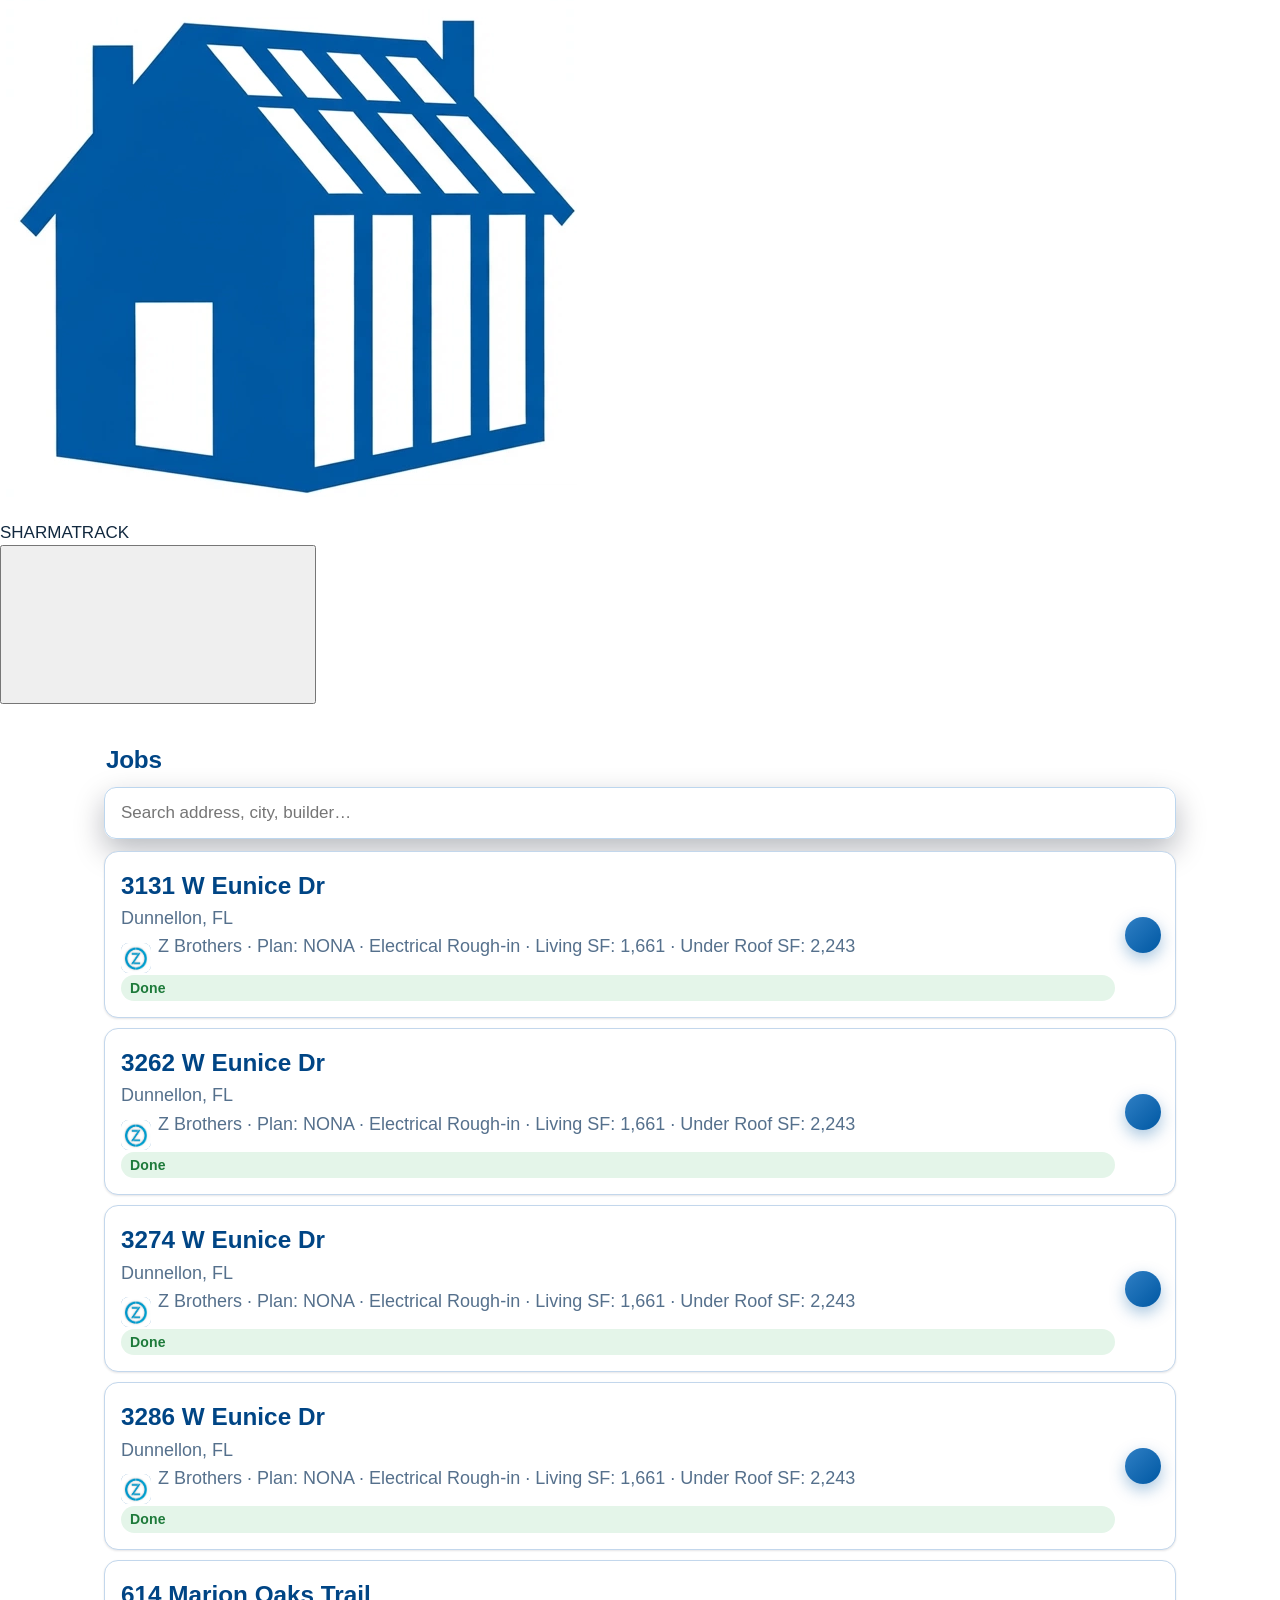
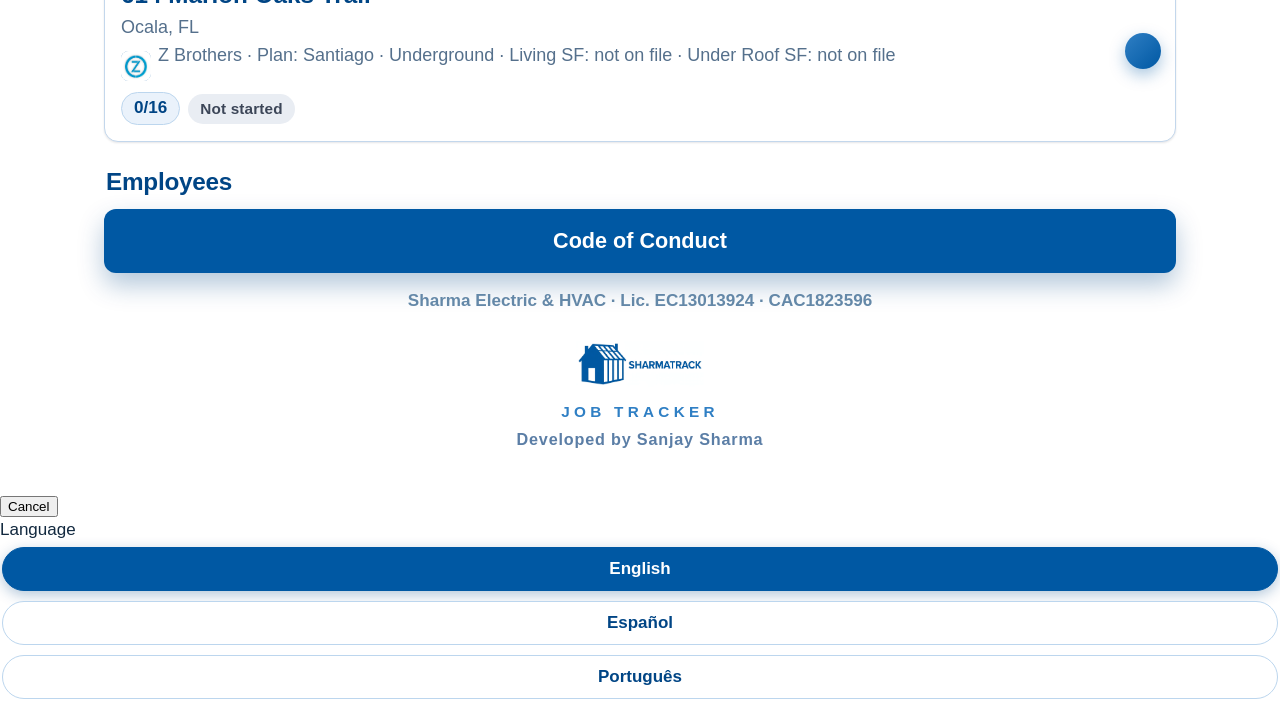
<file: 3274/index.html>
<!DOCTYPE html>
<html lang="en" class="sk" data-theme="track"><head><meta charset="utf-8"><script data-spa-redirect>if(window===window.top)location.replace("../#/3274/")</script>
<meta name="viewport" content="width=device-width, initial-scale=1, viewport-fit=cover">
<title>SHARMATRACK — 3274 W Eunice Dr</title>
<meta name="theme-color" content="#ffffff"><meta name="color-scheme" content="light"><script>(function(){try{if(localStorage.getItem("sk-scheme")==="dark"){var d=document.documentElement;d.setAttribute("data-scheme","dark");var m=document.querySelector('meta[name="theme-color"]');if(m)m.content=d.getAttribute("data-theme")==="track"?"#1C1C1E":"#1a2f61"}}catch(e){}})()</script><meta name="apple-mobile-web-app-capable" content="yes"><meta name="mobile-web-app-capable" content="yes"><meta name="apple-mobile-web-app-status-bar-style" content="default"><meta name="apple-mobile-web-app-title" content="SHARMATRACK"><link rel="manifest" href="../manifest.webmanifest"><link rel="apple-touch-icon" href="https://sharma-kit.sharma-crew.workers.dev/assets/apple-touch-icon-track.png"><link rel="stylesheet" href="https://sharma-kit.sharma-crew.workers.dev/sharma-kit.css"><script src="https://sharma-kit.sharma-crew.workers.dev/sharma-kit.js" defer></script>
<link rel="stylesheet" href="../styles.css?v=31">
<link rel="stylesheet" href="../sk-bridge.css?v=7">
<link rel="icon" href="../sharmatrack-app-icon.png">
<link rel="apple-touch-icon" href="../sharmatrack-app-icon.png">
<style>
/* ===== HOME PAGE (template v1, 212 first — Sanjay 2026-11-23) =====
   A different canvas from the crew pages: full-bleed navy masthead,
   a horizontal stat strip, a day-by-day week timeline, a completion
   timeline, inspection record cards and a stage stepper. All copy is
   18px+, tap targets 48px+, brand stays white + #0058a3/#004585. */
.hp{font-size:18px;color:#14243d;margin:0 -14px}
.hp *{box-sizing:border-box}
.hp-mast{background:#004585;color:#fff;padding:26px 20px 22px}
.hp-kicker{font-size:15px;font-weight:800;letter-spacing:.14em;color:#bcd7f2;text-transform:uppercase}
.hp-mast h1{font-size:34px;line-height:1.12;margin:8px 0 4px;color:#fff;text-transform:none;letter-spacing:0}
.hp-sub{font-size:19px;color:#d7e8fa;font-weight:600}
.hp-now{display:flex;gap:12px;align-items:flex-start;background:#0058a3;border:1px solid #2f7fc4;border-radius:14px;padding:14px 16px;margin-top:16px}
.hp-now .dot{flex:0 0 14px;width:14px;height:14px;border-radius:50%;background:#7ee2a0;margin-top:6px}
.hp-now b{font-size:20px;display:block}
.hp-now span{font-size:18px;color:#d7e8fa}
.hp-actions{display:flex;gap:10px;flex-wrap:wrap;margin-top:16px}
.hp-actions a{flex:1 1 30%;min-height:52px;display:flex;align-items:center;justify-content:center;text-align:center;background:#fff;color:#004585;font-weight:800;font-size:18px;text-decoration:none;border-radius:12px;padding:10px 8px}
.hp-actions a.alt{background:transparent;color:#fff;border:2px solid #7fb2e5}
.hp-nav{display:flex;gap:8px;overflow-x:auto;padding:14px 16px 4px;-webkit-overflow-scrolling:touch}
.hp-nav button{flex:0 0 auto;min-height:48px;display:inline-flex;align-items:center;background:#eaf2fb;color:#004585;font-weight:800;font-size:17px;border:0;border-radius:999px;padding:10px 18px;cursor:pointer;font-family:inherit}
.hp-stats{display:flex;gap:0;flex-wrap:wrap;border-bottom:2px solid #d7e6f5;padding:6px 8px 14px;-webkit-overflow-scrolling:touch}
.hp-stat{flex:1 1 128px;padding:6px 12px;border-left:1px solid #d7e6f5}
.hp-stat:first-child{border-left:0}
.hp-stat i{display:block;font-style:normal;font-size:14px;font-weight:800;letter-spacing:.08em;text-transform:uppercase;color:#5b7ea6}
.hp-stat b{display:block;font-size:21px;color:#004585;margin-top:2px;overflow-wrap:anywhere}
.hp-sec{padding:22px 20px 6px}
.hp-sec>h2{font-size:26px;margin:0 0 4px;color:#004585;text-transform:none;letter-spacing:0;padding-left:0}
.hp-sec>h2::before{display:none}
.hp-sec .lede{font-size:18px;color:#5b6478;margin:0 0 14px}
.hp-facts{display:grid;grid-template-columns:1fr 1fr;gap:0 20px}
.hp-facts div{padding:10px 0;border-bottom:1px solid #e3ebf5}
.hp-facts dt{font-size:15px;font-weight:800;letter-spacing:.06em;text-transform:uppercase;color:#5b7ea6}
.hp-facts dd{margin:2px 0 0;font-size:19px;font-weight:700;color:#14243d}
.hp-week{border-left:4px solid #d7e6f5;margin-left:8px}
.hp-day{display:flex;gap:14px;padding:12px 0 12px 18px;position:relative}
.hp-day::before{content:"";position:absolute;left:-11px;top:20px;width:18px;height:18px;border-radius:50%;background:#fff;border:4px solid #0058a3}
.hp-day.today::before{background:#0058a3}
.hp-day .dow{flex:0 0 86px}
.hp-day .dow b{display:block;font-size:19px;color:#004585}
.hp-day .dow span{font-size:16px;color:#5b6478;font-weight:700}
.hp-day .ev{flex:1}
.hp-ev{background:#f4f8fc;border-radius:12px;padding:12px 14px;margin-bottom:10px}
.hp-ev b{font-size:19px;display:block}
.hp-ev span{font-size:17px;color:#44546e}
.hp-tag{display:inline-block;font-size:14px;font-weight:800;letter-spacing:.05em;text-transform:uppercase;background:#0058a3;color:#fff;border-radius:6px;padding:3px 9px;margin-bottom:6px}
.hp-tag.hvac{background:#2f7fc4}
.hp-none{font-size:18px;color:#5b6478;padding:6px 0 2px}
.hp-done{list-style:none;margin:0;padding:0}
.hp-done li{display:flex;gap:14px;padding:13px 0;border-bottom:1px solid #e3ebf5;align-items:flex-start}
.hp-check{flex:0 0 34px;width:34px;height:34px;border-radius:50%;background:#0e7a3d;color:#fff;font-size:20px;font-weight:900;display:flex;align-items:center;justify-content:center;margin-top:2px}
.hp-check.now{background:#0058a3}
.hp-done b{font-size:19px;display:block}
.hp-done span{font-size:17px;color:#44546e;display:block}
.hp-insp{border:2px solid #d7e6f5;border-radius:16px;padding:16px;margin-bottom:14px;background:#fff}
.hp-insp .top{display:flex;justify-content:space-between;gap:12px;align-items:flex-start;flex-wrap:wrap}
.hp-insp h3{font-size:21px;margin:0;color:#14243d;text-transform:none;letter-spacing:0}
.hp-badge{font-size:15px;font-weight:900;letter-spacing:.06em;padding:6px 12px;border-radius:8px;background:#0e7a3d;color:#fff;white-space:nowrap}
.hp-badge.wait{background:#8a5a00}
.hp-insp dl{display:grid;grid-template-columns:1fr 1fr;gap:0 18px;margin:10px 0 0}
.hp-insp dl div{padding:7px 0;border-top:1px solid #eef3f9}
.hp-insp dt{font-size:14px;font-weight:800;letter-spacing:.06em;text-transform:uppercase;color:#5b7ea6}
.hp-insp dd{margin:1px 0 0;font-size:18px;font-weight:600}
.hp-insp dd a{color:#0058a3;font-weight:800}
.hp-note{font-size:17px;color:#44546e;margin-top:10px}
.hp-steps{display:flex;flex-direction:column;gap:0;margin-top:6px}
.hp-step{display:flex;gap:14px;align-items:flex-start;padding:12px 0;border-bottom:1px solid #e3ebf5}
.hp-step .ic{flex:0 0 36px;width:36px;height:36px;border-radius:50%;border:3px solid #b9cfe8;color:#5b7ea6;font-weight:900;font-size:17px;display:flex;align-items:center;justify-content:center;background:#fff}
.hp-step.done .ic{background:#0e7a3d;border-color:#0e7a3d;color:#fff}
.hp-step.now .ic{background:#0058a3;border-color:#0058a3;color:#fff}
.hp-step b{font-size:19px;display:block}
.hp-step span{font-size:17px;color:#44546e;display:block}
.hp-src{font-size:15px;color:#7c8aa0;padding:14px 20px 20px;line-height:1.5}

.hp-div{margin:26px 0 4px;padding:14px 20px;background:#eaf2fb;color:#004585;font-weight:900;font-size:19px;letter-spacing:.04em;text-transform:uppercase}
@media (max-width:560px){.hp-facts{grid-template-columns:1fr}.hp-insp dl{grid-template-columns:1fr}.hp-mast h1{font-size:30px}}
</style>
</head><body class="sk">
<div class="sk-offline" aria-live="polite"></div>

<div class="langbar" role="group" aria-label="Language">
 <span class="lbl" data-i18n="language">Language</span>
 <button type="button" data-lang="en" class="on"> English</button>
 <button type="button" data-lang="es"> Español</button>
 <button type="button" data-lang="pt"> Português</button>
</div>
<div class="jobbar"><span class="jb-brand"><a href="https://sharmaelechvac.github.io/sharmatrack" target="_blank" rel="noopener"><img src="../sharmatrack-app-icon.png" alt="">SHARMATRACK</a></span><span class="jb-addr">3274 W Eunice Dr · Dunnellon, FL</span><span class="jb-num" id="jobbar-num">0/16</span></div>
<div class="wrap" data-job="3274">
<div class="hero">
    <div class="duo"><span class="duo-card"><img class="duo-sharma" src="../logo.png" alt="Sharma Electric &amp; HVAC"></span><span class="duo-card"><img class="duo-zb" src="../zbrothers-logo-color.png" alt="Z Brothers Construction"><span class="duo-zbtxt"><b>Z BROTHERS</b><i>CONSTRUCTION</i></span></span></div>
    <h1>3274 W Eunice Dr</h1>
    <div class="city">Dunnellon, FL</div>
    <div class="lic">Sharma Electric &amp; HVAC · Lic. EC13013924 · CAC1823596</div>
    <div class="meta">
      <span class="builder-chip"><span class="blogo"><img src="../zbrothers-logo-color.png" alt="" onerror="this.remove()"><span class="blogo__init" aria-hidden="true">ZB</span></span><span><b data-i18n="builder">Builder</b>: Z Brothers</span></span>
      <span><b data-i18n="plan">Plan</b>: NONA</span>
      <span><b data-i18n="phase">Phase</b>: Electrical Rough-in</span>
      <span class="chip done">Done</span>
    </div>
  </div>

<div class="gear">
  <a class="card gearlink" href="../schedules/3274-panel-schedule-v13y.pdf" target="_blank" rel="noopener"><div class="brand sq">Square D <span class="pill green">HOMELINE</span></div>
    <div class="kind">INTERIOR PANEL</div>
    <div class="desc">Homeline indoor main-lug value pack</div>
    <div class="spec">225A · 30 spaces / 60 circuits</div>
    <div class="model">HOM3060L225PGCVP</div><div class="sched-hint"><span data-i18n="panelSchedule">Panel schedule</span><span class="chev" aria-hidden="true">›</span></div></a>
  <a class="card gearlink" href="../schedules/3274-meter-schedule.pdf" target="_blank" rel="noopener"><div class="brand eaton">EATON <span class="pill blue">TYPE BR</span></div>
    <div class="kind">METER COMBO</div>
    <div class="desc">Type BR outdoor main-breaker meter combo</div>
    <div class="spec">200A · 4 spaces / 8 circuits</div>
    <div class="model">MBT48B200BTS</div><div class="sched-hint"><span data-i18n="meterSchedule">Meter schedule</span><span class="chev" aria-hidden="true">›</span></div></a>
</div>
    <!-- ===== HOME — house summary (template v1, rollout 2026-11-23) ===== -->
  <div class="hp" id="home-top">
    <div class="hp-mast">
      <div class="hp-now"><span class="dot" aria-hidden="true"></span><div><b>Now: Sharma work complete</b><span>All Sharma electrical phases are complete on this house · inspection cleanup is on Mon Nov 23 (Manny, first stop — the Eunice houses together)</span></div></div>
      <div class="hp-actions"><a href="https://sharma-crew.sharma-crew.workers.dev/prints/Nona-Electrical-v13v-3274-W-Eunice-Dr.pdf" target="_blank" rel="noopener">Electrical Prints</a></div>
    </div>
    <nav class="hp-nav" aria-label="On this page">
      <button type="button" onclick="document.getElementById('hp-week').scrollIntoView({behavior:'smooth'})">This Week</button><button type="button" onclick="document.getElementById('hp-done').scrollIntoView({behavior:'smooth'})">Completed</button><button type="button" onclick="document.getElementById('hp-insp').scrollIntoView({behavior:'smooth'})">Inspections</button><button type="button" onclick="document.getElementById('hp-next').scrollIntoView({behavior:'smooth'})">What&rsquo;s Next</button>
    </nav>
    <div class="hp-stats" aria-label="Key facts"><div class="hp-stat"><i>Living SF</i><b>1,661</b></div><div class="hp-stat"><i>Under Roof SF</i><b>2,243</b></div><div class="hp-stat"><i>Plan</i><b>NONA 1672</b></div><div class="hp-stat"><i>Building Permit</i><b>BLD202321181</b></div><div class="hp-stat"><i>Status</i><b>Complete</b></div></div>
    <section class="hp-sec" aria-label="At a glance">
      <h2>At a Glance</h2>
      <dl class="hp-facts"><div><dt>Builder / GC</dt><dd>Z Brothers Construction</dd></div><div><dt>Plan</dt><dd>NONA 1672 · 4 bed / 2 bath · 1 story + 2-car garage</dd></div><div><dt>Parcel</dt><dd>1817100250178000430</dd></div><div><dt>Block · Lot</dt><dd>17800 · Lot 0430</dd></div><div><dt>Jurisdiction</dt><dd>Citrus County</dd></div><div><dt>Trade</dt><dd>Electric</dd></div><div><dt>Interior Panel — Electrical</dt><dd>Siemens</dd></div><div><dt>Status</dt><dd>Complete</dd></div></dl>
    </section>
    <section class="hp-sec" id="hp-week" aria-label="This week's schedule">
      <h2>This Week&rsquo;s Schedule</h2>
      <p class="lede">Week of Mon Nov 23 – Sun Nov 29, 2026 · Trade: Electrical</p>
      <div class="hp-week"><div class="hp-day"><div class="dow"><b>MON</b><span>Nov 23</span></div><div class="ev"><div class="hp-ev"><span class="hp-tag">Electric</span><b>Inspection Cleanup — Eunice houses</b><span>Manny · first stop · 3131 / 3262 / 3274 / 3286 W Eunice Dr together</span></div></div></div><div class="hp-day"><div class="dow"><b>REST OF WEEK</b><span>Nov 24–29</span></div><div class="ev"><p class="hp-none">No work scheduled for this home this week on record.</p></div></div></div>
    </section>
    <section class="hp-sec" id="hp-done" aria-label="Completed tasks">
      <h2>Completed Tasks</h2>
      <p class="lede">Finished work on record for this home — facts only, by trade.</p>
      <ul class="hp-done"><li><span class="hp-check" aria-hidden="true">✓</span><div><b>All Sharma electrical phases complete — Trade: Electrical</b><span>This house is declared complete on the tracker (rough-in and trim done) · Siemens interior panel</span></div></li></ul>
    </section>
    <section class="hp-sec" id="hp-insp" aria-label="Inspection records">
      <h2>Inspection Records</h2>
      <p class="lede">Permit BLD202321181 · Citrus County CIVICS record (checked Nov 24, 2026)</p>
      <article class="hp-insp"><div class="top"><h3>County Permit Record — Electrical Inspections</h3><span class="hp-badge">ON RECORD</span></div><p class="hp-note">On the original county permit (BLD202321181, issued Mar 15, 2024): Underground Electric — Closed (scheduled Apr 2, 2024 · Inspector Dawson Retter) · Rough Electric — Closed · TUG Meter — Closed. These county entries are from the original 2024 build under the original contractor team — they are the permit&rsquo;s history, not Sharma&rsquo;s inspections. The legacy record notes the permit expired in the old system; the current Accela record governs.</p></article><article class="hp-insp"><div class="top"><h3>Inspection Records — Sharma Work</h3><span class="hp-badge wait">NONE ON FILE</span></div><p class="hp-note">No Sharma-work inspection records are on file. Sharma&rsquo;s phases on this house are complete on the tracker; the current county system (Accela, since Sep 2026) holds the latest permit record. County contact for inspection records: Citrus County Building Division (352) 527-5310.</p></article>
    </section>
    <section class="hp-sec" id="hp-next" aria-label="What's next and ready dates">
      <h2>What&rsquo;s Next</h2>
      <p class="lede">Stage by stage — where this home stands and what comes after.</p>
      <div class="hp-steps"><div class="hp-step done"><span class="ic" aria-hidden="true">✓</span><div><b>Electrical Rough-In — Electrical</b><span>Complete</span></div></div><div class="hp-step done"><span class="ic" aria-hidden="true">✓</span><div><b>Electrical Trim — Electrical</b><span>Complete</span></div></div><div class="hp-step now"><span class="ic" aria-hidden="true">●</span><div><b>Inspection Cleanup — Electrical · NOW</b><span>Mon Nov 23, 2026 · Manny</span></div></div></div>
      
    </section>
    <p class="hp-src">Sources: Citrus County CIVICS permit record (checked Tue Nov 24, 2026) · Sharma My Day schedule, Nov 23, 2026 · NONA 1672 plan set. No prices are shown on builder pages. Home summary updated Tue Nov 24, 2026.</p>
  </div>
  <div class="hp-div" style="margin:0 -14px">Full Job Record &amp; Crew Checklists ↓</div>
  <!-- ===== /HOME ===== -->
  <div class="progress">
    <div class="ringwrap">
      <svg width="92" height="92" viewBox="0 0 92 92"><defs><linearGradient id="ringGrad" x1="0" y1="0" x2="1" y2="1"><stop offset="0" stop-color="#2f7fc4"/><stop offset="1" stop-color="#004585"/></linearGradient></defs>
        <circle cx="46" cy="46" r="40" fill="none" stroke="#e2eaf2" stroke-width="9"/>
        <circle id="ring-fg" cx="46" cy="46" r="40" fill="none" stroke="url(#ringGrad)" stroke-width="9" stroke-linecap="round"/>
      </svg>
      <div class="num" id="ring-num">0/16</div>
    </div>
    <div><div class="pt" data-i18n="photoProgress">Photo progress</div>
    <div class="ps" id="ring-sub">0 of 16 captions</div></div>
  </div>
  <a class="mapsbtn" href="https://www.google.com/maps/search/?api=1&query=3274+W+Eunice+Dr%2C+Dunnellon%2C+FL" target="_blank" rel="noopener" data-i18n="openInMaps">Open in Maps</a>
  <div class="dvwrap">
    <div class="dvhead"><span>Interactive Drawings &amp; Map</span><a class="dvfull" href="../map-3274-w-eunice-dr.html">Open full page &#8599;</a></div>
    <p class="dvset">Electrical Set v13s · Interactive drawings</p>
    <div class="dvtabs" id="dvtabs"></div>
    <div class="dvstage"><div class="dvviewport" id="dvvp"><img id="dvsheet" alt="Drawing sheet"></div></div>
    <div class="dvbar">
      <button id="dvprev" aria-label="Previous sheet">&#8592;</button>
      <button id="dvnext" aria-label="Next sheet">&#8594;</button>
      <div class="dvcount" id="dvcount"></div>
      <button id="dvzout" aria-label="Zoom out">&#8722;</button>
      <button id="dvzfit">Fit</button>
      <button id="dvzin" aria-label="Zoom in">+</button>
    </div>
    <p class="dvhint">Tap a sheet tab to jump. Pinch, scroll or use + / &#8722; to zoom; drag to move around the sheet.</p>
    <div class="dvmap">
      <div class="dvmt">Property map</div>
      <iframe title="Map — 3274 W Eunice Dr, Dunnellon, FL" src="https://www.google.com/maps?q=3274%20W%20Eunice%20Dr%2C%20Dunnellon%2C%20FL&amp;output=embed" loading="lazy" allowfullscreen referrerpolicy="no-referrer-when-downgrade"></iframe>
      <div class="dvacts">
        <a class="dvdir" href="https://www.google.com/maps/dir/?api=1&amp;destination=3274%20W%20Eunice%20Dr%2C%20Dunnellon%2C%20FL">Get Directions</a>
        <a class="dvopen" href="https://www.google.com/maps/search/?api=1&amp;query=3274%20W%20Eunice%20Dr%2C%20Dunnellon%2C%20FL">Open in Google Maps</a>
      </div>
    </div>
  </div>
  <style>
    .dvwrap { margin:14px 0; }
    .dvhead { display:flex; align-items:center; justify-content:space-between; gap:10px; font-weight:800; color:#004585; font-size:17px; margin:0 0 2px; }
    .dvfull { text-decoration:none; font-size:14px; font-weight:700; color:#0058a3; border:2px solid #0058a3; padding:7px 12px; border-radius:999px; background:#fff; white-space:nowrap; }
    .dvset { color:#0058a3; font-weight:700; margin:0 0 10px; font-size:13px; letter-spacing:.04em; text-transform:uppercase; }
    .dvtabs { display:flex; gap:6px; overflow-x:auto; padding:4px 2px 10px; -webkit-overflow-scrolling:touch; }
    .dvtabs button { flex:0 0 auto; border:2px solid #0058a3; background:#fff; color:#0058a3; font-weight:700; font-size:14px; padding:8px 13px; border-radius:999px; cursor:pointer; }
    .dvtabs button.on { background:#0058a3; color:#fff; }
    .dvstage { background:#10314e; border-radius:12px; overflow:hidden; position:relative; box-shadow:0 2px 10px rgba(0,69,133,.15); }
    .dvviewport { width:100%; height:min(68vh,700px); overflow:hidden; touch-action:none; cursor:grab; position:relative; }
    .dvviewport:active { cursor:grabbing; }
    .dvviewport img { position:absolute; left:0; top:0; width:100%; height:100%; object-fit:contain; transform-origin:0 0; user-select:none; -webkit-user-drag:none; }
    .dvbar { display:flex; align-items:center; gap:8px; flex-wrap:wrap; background:#fff; border:1px solid #d7e6f3; border-top:none; border-radius:0 0 12px 12px; padding:10px 12px; margin-top:-12px; position:relative; z-index:2; }
    .dvbar button { border:2px solid #0058a3; background:#fff; color:#0058a3; font-weight:700; font-size:16px; min-width:44px; height:40px; border-radius:9px; cursor:pointer; padding:0 12px; }
    .dvcount { font-weight:700; color:#004585; font-size:15px; margin:0 auto; text-align:center; }
    .dvhint { text-align:center; color:#678; font-size:13px; margin:8px 0 0; }
    .dvmap { margin-top:16px; background:#fff; border:1px solid #d7e6f3; border-radius:12px; overflow:hidden; }
    .dvmap .dvmt { padding:10px 14px 0; font-weight:700; color:#004585; font-size:15px; }
    .dvmap iframe { display:block; width:100%; height:190px; border:0; margin-top:8px; }
    .dvmap .dvacts { display:flex; gap:10px; flex-wrap:wrap; padding:12px 14px 14px; }
    .dvmap .dvacts a { flex:1 1 200px; text-align:center; text-decoration:none; font-weight:700; padding:12px; border-radius:10px; font-size:15px; }
    .dvdir { background:#0058a3; color:#fff; }
    .dvopen { background:#fff; color:#0058a3; border:2px solid #0058a3; }
  </style>
  <script>
  (function(){
  var LABELS = ["E-0", "E-1", "E-2", "E-3.1", "E-3.2", "E-3.3", "E-3.4", "E-3.5", "E-3.6", "E-3.7", "E-3.8", "E-3.9", "E-3.10", "E-3.11", "E-3.12", "E-3.13", "E-3.14", "E-3.15"];
  var SRC = ["../drawings/3274-w-eunice-dr-v13y/sheet-01.webp", "../drawings/3274-w-eunice-dr-v13y/sheet-02.webp", "../drawings/3274-w-eunice-dr-v13y/sheet-03.webp", "../drawings/3274-w-eunice-dr-v13y/sheet-04.webp", "../drawings/3274-w-eunice-dr-v13y/sheet-05.webp", "../drawings/3274-w-eunice-dr-v13y/sheet-06.webp", "../drawings/3274-w-eunice-dr-v13y/sheet-07.webp", "../drawings/3274-w-eunice-dr-v13y/sheet-08.webp", "../drawings/3274-w-eunice-dr-v13y/sheet-09.webp", "../drawings/3274-w-eunice-dr-v13y/sheet-10.webp", "../drawings/3274-w-eunice-dr-v13y/sheet-11.webp", "../drawings/3274-w-eunice-dr-v13y/sheet-12.webp", "../drawings/3274-w-eunice-dr-v13y/sheet-13.webp", "../drawings/3274-w-eunice-dr-v13y/sheet-14.webp", "../drawings/3274-w-eunice-dr-v13y/sheet-15.webp", "../drawings/3274-w-eunice-dr-v13y/sheet-16.webp", "../drawings/3274-w-eunice-dr-v13y/sheet-17.webp", "../drawings/3274-w-eunice-dr-v13y/sheet-18.webp"];
  var i = 0, scale = 1, tx = 0, ty = 0;
  var vp = document.getElementById('dvvp'), img = document.getElementById('dvsheet'),
      tabs = document.getElementById('dvtabs'), count = document.getElementById('dvcount');
  LABELS.forEach(function(l, k) { var b = document.createElement('button'); b.textContent = l; b.onclick = function() { show(k); }; tabs.appendChild(b); });
  function apply() { img.style.transform = 'translate(' + tx + 'px,' + ty + 'px) scale(' + scale + ')'; }
  function fit() { scale = 1; tx = 0; ty = 0; apply(); }
  function show(k) {
    i = Math.max(0, Math.min(LABELS.length - 1, k));
    img.src = SRC[i]; fit();
    count.textContent = 'Sheet ' + LABELS[i] + ' \u00b7 ' + (i + 1) + ' of ' + LABELS.length;
    Array.prototype.forEach.call(tabs.children, function(b, j) { b.className = j === i ? 'on' : ''; });
    tabs.children[i].scrollIntoView({block:'nearest', inline:'center'});
    var n = new Image(); if (SRC[i + 1]) n.src = SRC[i + 1];
  }
  document.getElementById('dvprev').onclick = function() { show(i - 1); };
  document.getElementById('dvnext').onclick = function() { show(i + 1); };
  document.getElementById('dvzfit').onclick = fit;
  function zoom(f, cx, cy) {
    var r = vp.getBoundingClientRect();
    cx = (cx == null ? r.width / 2 : cx); cy = (cy == null ? r.height / 2 : cy);
    var ns = Math.max(1, Math.min(6, scale * f));
    tx = cx - (cx - tx) * (ns / scale); ty = cy - (cy - ty) * (ns / scale);
    scale = ns; apply();
  }
  document.getElementById('dvzin').onclick = function() { zoom(1.35); };
  document.getElementById('dvzout').onclick = function() { zoom(1 / 1.35); };
  vp.addEventListener('wheel', function(e) { e.preventDefault(); var r = vp.getBoundingClientRect(); zoom(e.deltaY < 0 ? 1.15 : 1 / 1.15, e.clientX - r.left, e.clientY - r.top); }, {passive:false});
  img.addEventListener('dblclick', function(e) { if (scale > 1.05) fit(); else { var r = vp.getBoundingClientRect(); zoom(2.2, e.clientX - r.left, e.clientY - r.top); } });
  var ptrs = {}, pdist = 0;
  vp.addEventListener('pointerdown', function(e) { ptrs[e.pointerId] = {x:e.clientX, y:e.clientY}; vp.setPointerCapture(e.pointerId); });
  vp.addEventListener('pointermove', function(e) {
    if (!ptrs[e.pointerId]) return;
    var p = ptrs[e.pointerId], dx = e.clientX - p.x, dy = e.clientY - p.y;
    ptrs[e.pointerId] = {x:e.clientX, y:e.clientY};
    var ids = Object.keys(ptrs);
    if (ids.length === 1) { tx += dx; ty += dy; apply(); }
    else if (ids.length === 2) {
      var a = ptrs[ids[0]], b = ptrs[ids[1]];
      var d = Math.hypot(a.x - b.x, a.y - b.y);
      if (pdist) { var r = vp.getBoundingClientRect(); zoom(d / pdist, (a.x + b.x) / 2 - r.left, (a.y + b.y) / 2 - r.top); }
      pdist = d;
    }
  });
  function up(e) { delete ptrs[e.pointerId]; if (Object.keys(ptrs).length < 2) pdist = 0; }
  vp.addEventListener('pointerup', up); vp.addEventListener('pointercancel', up);
  show(0);
  })();
  </script>
  <details class="section">
    <summary data-i18n="howToUse">How to use</summary>
    <ol>
      <li data-step="0"></li>
      <li data-step="1"></li>
      <li data-step="2"></li>
      <li data-step="3"></li>
    </ol>
  </details>
  <div class="section prints">
    <h3 data-i18n="prints">PRINTS</h3>
    <a href="https://sharma-crew.sharma-crew.workers.dev/prints/Nona-Electrical-v13v-3274-W-Eunice-Dr.pdf" target="_blank" rel="noopener" data-i18n="printSet">Electrical Set v13v</a>
    <a href="https://sharma-crew.sharma-crew.workers.dev/prints/Master-Plans.pdf" target="_blank" rel="noopener" data-i18n="printMaster">Master Plans</a>
    <a href="https://sharma-crew.sharma-crew.workers.dev/Crew-Instructions-EN-ES.pdf" target="_blank" rel="noopener" data-i18n="printInstr">Printable instructions</a>
  </div>
  <div class="section jobmeta">
    <h2 data-i18n="jobDetails">Electrical job details</h2>
    <dl class="jm-rows">
      <div><dt>Living SF</dt><dd>1,661</dd></div>
      <div><dt>Under Roof SF</dt><dd>2,243</dd></div>
      <div><dt>Status</dt><dd class="done" id="jm-status">Done</dd></div>
      <div><dt data-i18n="permitNo">Permit #</dt><dd id="jm-permit">—</dd></div>
      <div><dt data-i18n="lotNo">Lot #</dt><dd id="jm-lot">—</dd></div>
      <div><dt data-i18n="inspection">Inspection</dt><dd id="jm-insp">—</dd></div>
      <div id="jm-reason-row" hidden><dt data-i18n="failReason">Reason</dt><dd id="jm-reason">—</dd></div>
      <div><dt data-i18n="crewLbl">Assigned crew</dt><dd id="jm-crew">—</dd></div>
      <div><dt data-i18n="workDate">Work date</dt><dd id="jm-date">—</dd></div>
    </dl>
    <button type="button" class="jmedit" id="jm-edit" data-i18n="edit">Edit</button>
    <form id="jm-form" hidden>
      <label><span data-i18n="permitNo">Permit #</span><input id="jm-f-permit" type="text" autocomplete="off"></label>
      <label><span data-i18n="lotNo">Lot #</span><input id="jm-f-lot" type="text" autocomplete="off"></label>
      <label><span data-i18n="inspection">Inspection</span><select id="jm-f-status">
        <option value="" data-i18n="inspNone">Not requested</option>
        <option value="requested" data-i18n="inspRequested">Requested</option>
        <option value="passed" data-i18n="inspPassed">Passed</option>
        <option value="failed" data-i18n="inspFailed">Failed</option>
      </select></label>
      <label id="jm-f-reason-row" hidden><span data-i18n="failReason">Reason</span><input id="jm-f-reason" type="text" autocomplete="off"></label>
      <label><span data-i18n="crewLbl">Assigned crew</span><input id="jm-f-crew" type="text" autocomplete="off"></label>
      <label><span data-i18n="workDate">Work date</span><input id="jm-f-date" type="date"></label>
      <div class="jm-btns"><button type="submit" class="jmsave" data-i18n="save">Save</button><button type="button" id="jm-cancel" data-i18n="cancel">Cancel</button></div>
      <div class="upnote" id="jm-note"></div>
    </form>
  </div>
  <div class="phasetabs" role="tablist">
    <button type="button" data-phase="rough" class="on" data-i18n="tabRough">Electrical Rough-in</button>
    <button type="button" data-phase="trim" data-i18n="tabTrim">Electrical Trim</button>
  </div>
  <div class="section" id="phase-rough">
    <h2><span data-i18n="roughIn">Electrical Rough-in</span> — <span id="rough-done">0 photos</span></h2>
    <div id="rough-tiles"></div>
    <div class="freecap">
      <input type="text" id="rough-caption" data-i18n-ph="tugCapPh" placeholder="Write a caption for the photo(s)" autocomplete="off">
      <div class="btns">
        <label class="cam"><span data-i18n="camera">Camera</span><input type="file" accept="image/*,video/*" capture="environment" data-caption="roughfree"></label>
        <label class="gal"><span data-i18n="gallery">Gallery</span><input type="file" accept="image/*,video/*" multiple data-caption="roughfree"></label>
      </div>
    </div>
  </div>
  <div class="section" id="phase-trim" hidden>
    <h2><span data-i18n="trimIn">Electrical Trim</span> — <span id="trim-done">0 of 12 done</span></h2>

  <div class="capcard" id="tcap-0">
    <div class="top"><span class="cap">Meter &amp; service — final</span><span class="status">Needs photo</span></div>
    <div class="btns">
      <label class="cam"><span data-i18n="camera">Camera</span><input type="file" accept="image/*,video/*" capture="environment" data-caption="0" data-phase="trim"></label>
      <label class="gal"><span data-i18n="gallery">Gallery</span><input type="file" accept="image/*,video/*" multiple data-caption="0" data-phase="trim"></label>
    </div>
  </div>
  <div class="capcard" id="tcap-1">
    <div class="top"><span class="cap">Panel breakers in &amp; directory labeled</span><span class="status">Needs photo</span></div>
    <div class="btns">
      <label class="cam"><span data-i18n="camera">Camera</span><input type="file" accept="image/*,video/*" capture="environment" data-caption="1" data-phase="trim"></label>
      <label class="gal"><span data-i18n="gallery">Gallery</span><input type="file" accept="image/*,video/*" multiple data-caption="1" data-phase="trim"></label>
    </div>
  </div>
  <div class="capcard" id="tcap-2">
    <div class="top"><span class="cap">Switches &amp; dimmers trimmed out</span><span class="status">Needs photo</span></div>
    <div class="btns">
      <label class="cam"><span data-i18n="camera">Camera</span><input type="file" accept="image/*,video/*" capture="environment" data-caption="2" data-phase="trim"></label>
      <label class="gal"><span data-i18n="gallery">Gallery</span><input type="file" accept="image/*,video/*" multiple data-caption="2" data-phase="trim"></label>
    </div>
  </div>
  <div class="capcard" id="tcap-3">
    <div class="top"><span class="cap">Receptacles trimmed out</span><span class="status">Needs photo</span></div>
    <div class="btns">
      <label class="cam"><span data-i18n="camera">Camera</span><input type="file" accept="image/*,video/*" capture="environment" data-caption="3" data-phase="trim"></label>
      <label class="gal"><span data-i18n="gallery">Gallery</span><input type="file" accept="image/*,video/*" multiple data-caption="3" data-phase="trim"></label>
    </div>
  </div>
  <div class="capcard" id="tcap-4">
    <div class="top"><span class="cap">Light fixtures installed</span><span class="status">Needs photo</span></div>
    <div class="btns">
      <label class="cam"><span data-i18n="camera">Camera</span><input type="file" accept="image/*,video/*" capture="environment" data-caption="4" data-phase="trim"></label>
      <label class="gal"><span data-i18n="gallery">Gallery</span><input type="file" accept="image/*,video/*" multiple data-caption="4" data-phase="trim"></label>
    </div>
  </div>
  <div class="capcard" id="tcap-5">
    <div class="top"><span class="cap">Ceiling fans installed</span><span class="status">Needs photo</span></div>
    <div class="btns">
      <label class="cam"><span data-i18n="camera">Camera</span><input type="file" accept="image/*,video/*" capture="environment" data-caption="5" data-phase="trim"></label>
      <label class="gal"><span data-i18n="gallery">Gallery</span><input type="file" accept="image/*,video/*" multiple data-caption="5" data-phase="trim"></label>
    </div>
  </div>
  <div class="capcard" id="tcap-6">
    <div class="top"><span class="cap">Exterior fixtures &amp; floods</span><span class="status">Needs photo</span></div>
    <div class="btns">
      <label class="cam"><span data-i18n="camera">Camera</span><input type="file" accept="image/*,video/*" capture="environment" data-caption="6" data-phase="trim"></label>
      <label class="gal"><span data-i18n="gallery">Gallery</span><input type="file" accept="image/*,video/*" multiple data-caption="6" data-phase="trim"></label>
    </div>
  </div>
  <div class="capcard" id="tcap-7">
    <div class="top"><span class="cap">Smoke &amp; CO detectors installed</span><span class="status">Needs photo</span></div>
    <div class="btns">
      <label class="cam"><span data-i18n="camera">Camera</span><input type="file" accept="image/*,video/*" capture="environment" data-caption="7" data-phase="trim"></label>
      <label class="gal"><span data-i18n="gallery">Gallery</span><input type="file" accept="image/*,video/*" multiple data-caption="7" data-phase="trim"></label>
    </div>
  </div>
  <div class="capcard" id="tcap-8">
    <div class="top"><span class="cap">GFCI / AFCI devices — tested</span><span class="status">Needs photo</span></div>
    <div class="btns">
      <label class="cam"><span data-i18n="camera">Camera</span><input type="file" accept="image/*,video/*" capture="environment" data-caption="8" data-phase="trim"></label>
      <label class="gal"><span data-i18n="gallery">Gallery</span><input type="file" accept="image/*,video/*" multiple data-caption="8" data-phase="trim"></label>
    </div>
  </div>
  <div class="capcard" id="tcap-9">
    <div class="top"><span class="cap">HVAC final connections</span><span class="status">Needs photo</span></div>
    <div class="btns">
      <label class="cam"><span data-i18n="camera">Camera</span><input type="file" accept="image/*,video/*" capture="environment" data-caption="9" data-phase="trim"></label>
      <label class="gal"><span data-i18n="gallery">Gallery</span><input type="file" accept="image/*,video/*" multiple data-caption="9" data-phase="trim"></label>
    </div>
  </div>
  <div class="capcard" id="tcap-10">
    <div class="top"><span class="cap">Range, dryer &amp; water heater — final connections</span><span class="status">Needs photo</span></div>
    <div class="btns">
      <label class="cam"><span data-i18n="camera">Camera</span><input type="file" accept="image/*,video/*" capture="environment" data-caption="10" data-phase="trim"></label>
      <label class="gal"><span data-i18n="gallery">Gallery</span><input type="file" accept="image/*,video/*" multiple data-caption="10" data-phase="trim"></label>
    </div>
  </div>
  <div class="capcard" id="tcap-11">
    <div class="top"><span class="cap">Final walkthrough — plates on, covers clean</span><span class="status">Needs photo</span></div>
    <div class="btns">
      <label class="cam"><span data-i18n="camera">Camera</span><input type="file" accept="image/*,video/*" capture="environment" data-caption="11" data-phase="trim"></label>
      <label class="gal"><span data-i18n="gallery">Gallery</span><input type="file" accept="image/*,video/*" multiple data-caption="11" data-phase="trim"></label>
    </div>
  </div>
  </div>
  <div class="section">
    <h2 data-i18n="otherPhotos">OTHER PHOTOS — ELECTRICAL</h2>
    <p><span data-i18n="otherSub">Anything that doesn't fit a caption above.</span><br>
    <span data-i18n="videoRule">Videos: 15 seconds max</span></p>
    <div id="other-tiles"></div>
    <div class="upnote" id="upload-note"></div>
  </div>
<div class="st-footer"><a class="st-link" href="https://sharmaelechvac.github.io/sharmatrack" target="_blank" rel="noopener"><img src="../sharmatrack-logo-blue-on-white.png" alt="SHARMATRACK"></a><div class="st-tag">JOB TRACKER</div><div class="dev-credit">Developed by Sanjay Sharma</div></div>
</div>
<div class="namebar"><div class="in">
  <label class="ocam"><span data-i18n="otherCamera">Other camera</span><input type="file" accept="image/*,video/*" capture="environment" data-caption="other"></label>
  <label class="ogal"><span data-i18n="otherGallery">Other gallery</span><input type="file" accept="image/*,video/*" multiple data-caption="other"></label>
</div></div>
<script>window.JOB_PAGE = { id: "3274", address: "3274 W Eunice Dr, Dunnellon, FL" };</script>
<script src="../app.js?v=13"></script>
<script src="../sk-init.js?v=2" defer></script>
</body></html>
</file>
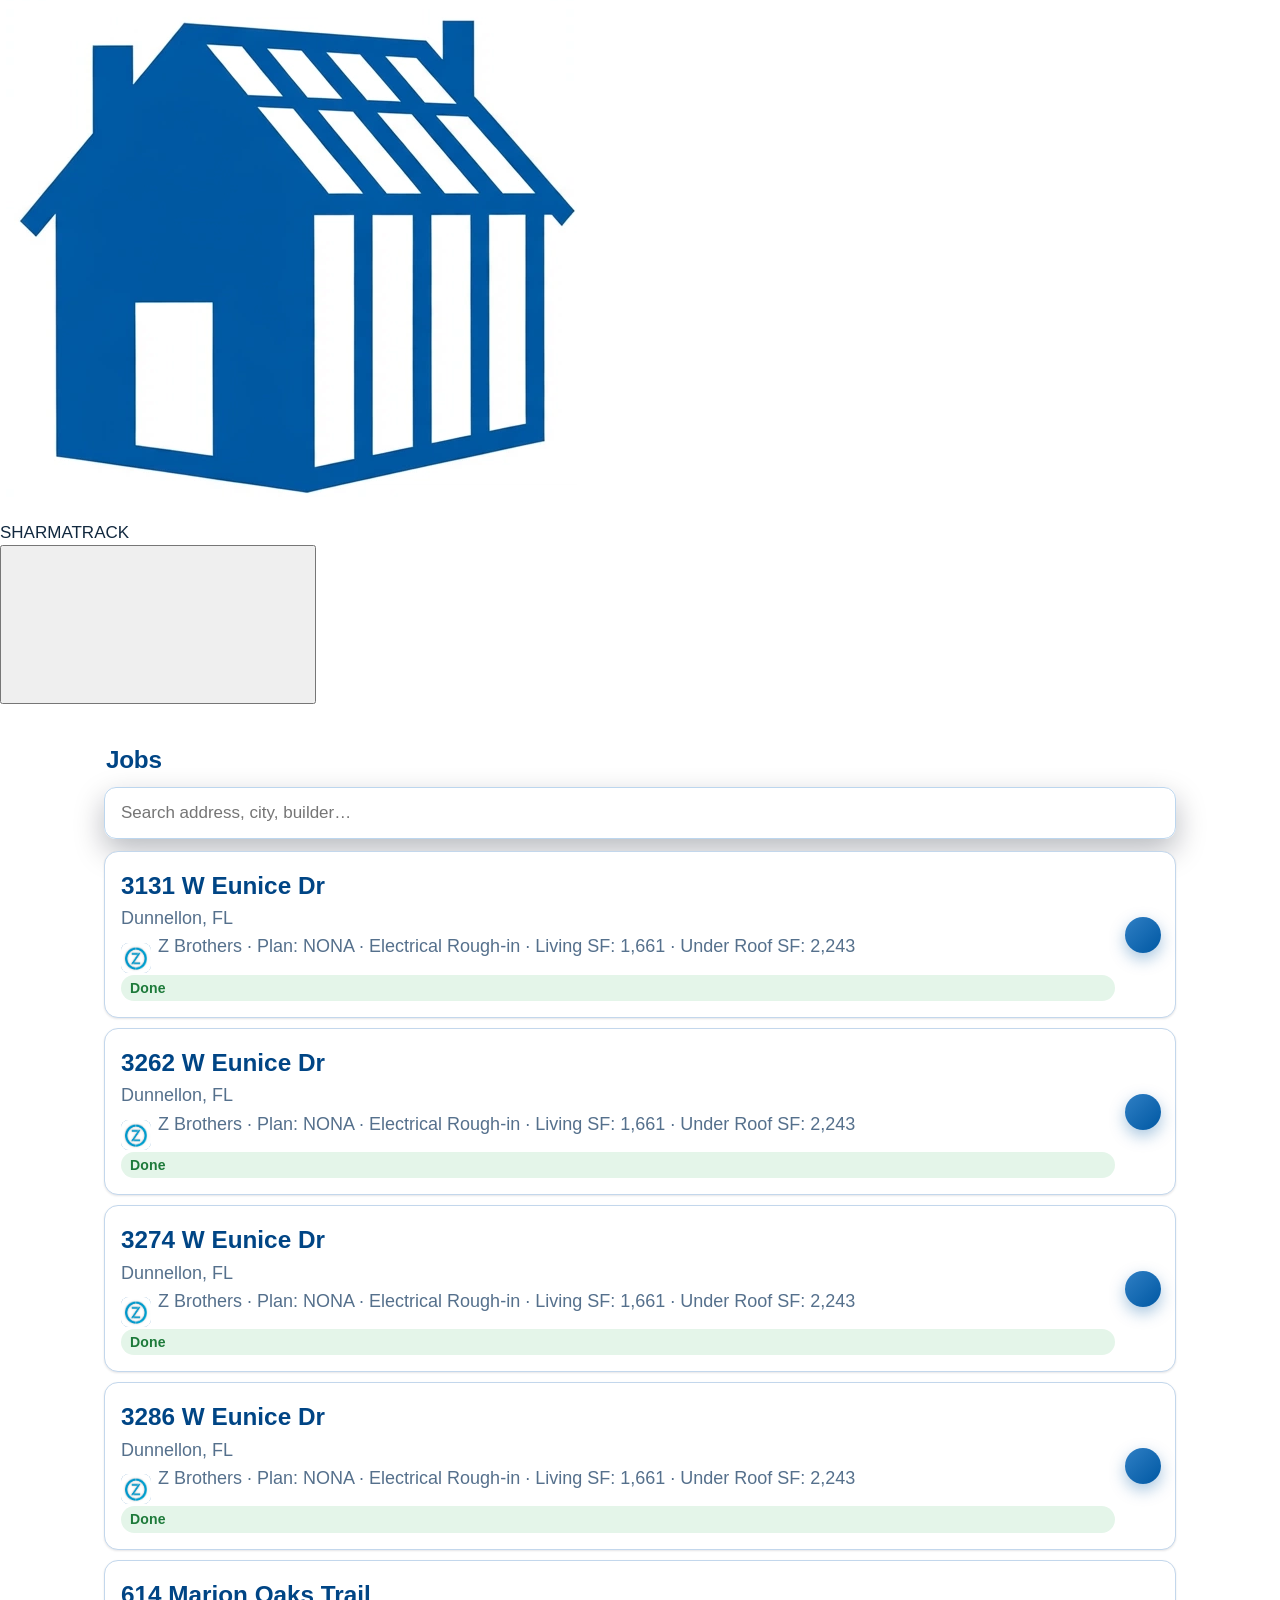
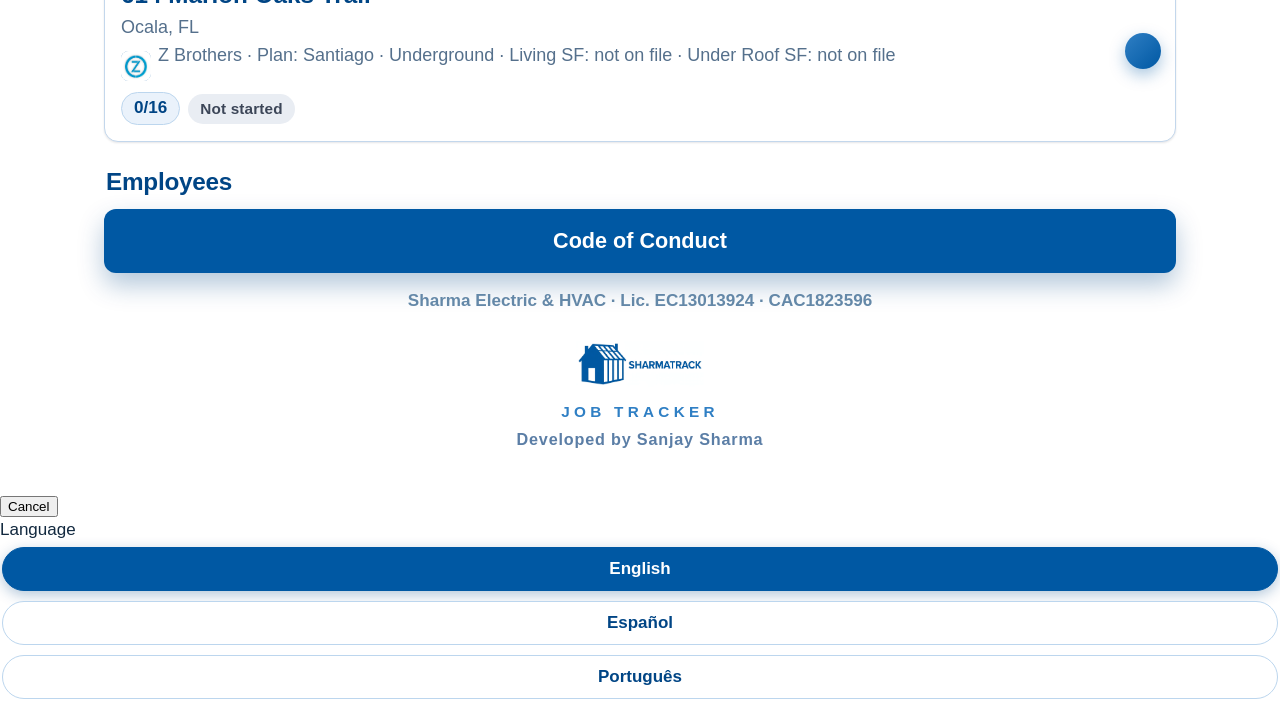
<file: 3286/index.html>
<!DOCTYPE html>
<html lang="en" class="sk" data-theme="track"><head><meta charset="utf-8"><script data-spa-redirect>if(window===window.top)location.replace("../#/3286/")</script>
<meta name="viewport" content="width=device-width, initial-scale=1, viewport-fit=cover">
<title>SHARMATRACK — 3286 W Eunice Dr</title>
<meta name="theme-color" content="#ffffff"><meta name="color-scheme" content="light"><script>(function(){try{if(localStorage.getItem("sk-scheme")==="dark"){var d=document.documentElement;d.setAttribute("data-scheme","dark");var m=document.querySelector('meta[name="theme-color"]');if(m)m.content=d.getAttribute("data-theme")==="track"?"#1C1C1E":"#1a2f61"}}catch(e){}})()</script><meta name="apple-mobile-web-app-capable" content="yes"><meta name="mobile-web-app-capable" content="yes"><meta name="apple-mobile-web-app-status-bar-style" content="default"><meta name="apple-mobile-web-app-title" content="SHARMATRACK"><link rel="manifest" href="../manifest.webmanifest"><link rel="apple-touch-icon" href="https://sharma-kit.sharma-crew.workers.dev/assets/apple-touch-icon-track.png"><link rel="stylesheet" href="https://sharma-kit.sharma-crew.workers.dev/sharma-kit.css"><script src="https://sharma-kit.sharma-crew.workers.dev/sharma-kit.js" defer></script>
<link rel="stylesheet" href="../styles.css?v=31">
<link rel="stylesheet" href="../sk-bridge.css?v=7">
<link rel="icon" href="../sharmatrack-app-icon.png">
<link rel="apple-touch-icon" href="../sharmatrack-app-icon.png">
<style>
/* ===== HOME PAGE (template v1, 212 first — Sanjay 2026-11-23) =====
   A different canvas from the crew pages: full-bleed navy masthead,
   a horizontal stat strip, a day-by-day week timeline, a completion
   timeline, inspection record cards and a stage stepper. All copy is
   18px+, tap targets 48px+, brand stays white + #0058a3/#004585. */
.hp{font-size:18px;color:#14243d;margin:0 -14px}
.hp *{box-sizing:border-box}
.hp-mast{background:#004585;color:#fff;padding:26px 20px 22px}
.hp-kicker{font-size:15px;font-weight:800;letter-spacing:.14em;color:#bcd7f2;text-transform:uppercase}
.hp-mast h1{font-size:34px;line-height:1.12;margin:8px 0 4px;color:#fff;text-transform:none;letter-spacing:0}
.hp-sub{font-size:19px;color:#d7e8fa;font-weight:600}
.hp-now{display:flex;gap:12px;align-items:flex-start;background:#0058a3;border:1px solid #2f7fc4;border-radius:14px;padding:14px 16px;margin-top:16px}
.hp-now .dot{flex:0 0 14px;width:14px;height:14px;border-radius:50%;background:#7ee2a0;margin-top:6px}
.hp-now b{font-size:20px;display:block}
.hp-now span{font-size:18px;color:#d7e8fa}
.hp-actions{display:flex;gap:10px;flex-wrap:wrap;margin-top:16px}
.hp-actions a{flex:1 1 30%;min-height:52px;display:flex;align-items:center;justify-content:center;text-align:center;background:#fff;color:#004585;font-weight:800;font-size:18px;text-decoration:none;border-radius:12px;padding:10px 8px}
.hp-actions a.alt{background:transparent;color:#fff;border:2px solid #7fb2e5}
.hp-nav{display:flex;gap:8px;overflow-x:auto;padding:14px 16px 4px;-webkit-overflow-scrolling:touch}
.hp-nav button{flex:0 0 auto;min-height:48px;display:inline-flex;align-items:center;background:#eaf2fb;color:#004585;font-weight:800;font-size:17px;border:0;border-radius:999px;padding:10px 18px;cursor:pointer;font-family:inherit}
.hp-stats{display:flex;gap:0;flex-wrap:wrap;border-bottom:2px solid #d7e6f5;padding:6px 8px 14px;-webkit-overflow-scrolling:touch}
.hp-stat{flex:1 1 128px;padding:6px 12px;border-left:1px solid #d7e6f5}
.hp-stat:first-child{border-left:0}
.hp-stat i{display:block;font-style:normal;font-size:14px;font-weight:800;letter-spacing:.08em;text-transform:uppercase;color:#5b7ea6}
.hp-stat b{display:block;font-size:21px;color:#004585;margin-top:2px;overflow-wrap:anywhere}
.hp-sec{padding:22px 20px 6px}
.hp-sec>h2{font-size:26px;margin:0 0 4px;color:#004585;text-transform:none;letter-spacing:0;padding-left:0}
.hp-sec>h2::before{display:none}
.hp-sec .lede{font-size:18px;color:#5b6478;margin:0 0 14px}
.hp-facts{display:grid;grid-template-columns:1fr 1fr;gap:0 20px}
.hp-facts div{padding:10px 0;border-bottom:1px solid #e3ebf5}
.hp-facts dt{font-size:15px;font-weight:800;letter-spacing:.06em;text-transform:uppercase;color:#5b7ea6}
.hp-facts dd{margin:2px 0 0;font-size:19px;font-weight:700;color:#14243d}
.hp-week{border-left:4px solid #d7e6f5;margin-left:8px}
.hp-day{display:flex;gap:14px;padding:12px 0 12px 18px;position:relative}
.hp-day::before{content:"";position:absolute;left:-11px;top:20px;width:18px;height:18px;border-radius:50%;background:#fff;border:4px solid #0058a3}
.hp-day.today::before{background:#0058a3}
.hp-day .dow{flex:0 0 86px}
.hp-day .dow b{display:block;font-size:19px;color:#004585}
.hp-day .dow span{font-size:16px;color:#5b6478;font-weight:700}
.hp-day .ev{flex:1}
.hp-ev{background:#f4f8fc;border-radius:12px;padding:12px 14px;margin-bottom:10px}
.hp-ev b{font-size:19px;display:block}
.hp-ev span{font-size:17px;color:#44546e}
.hp-tag{display:inline-block;font-size:14px;font-weight:800;letter-spacing:.05em;text-transform:uppercase;background:#0058a3;color:#fff;border-radius:6px;padding:3px 9px;margin-bottom:6px}
.hp-tag.hvac{background:#2f7fc4}
.hp-none{font-size:18px;color:#5b6478;padding:6px 0 2px}
.hp-done{list-style:none;margin:0;padding:0}
.hp-done li{display:flex;gap:14px;padding:13px 0;border-bottom:1px solid #e3ebf5;align-items:flex-start}
.hp-check{flex:0 0 34px;width:34px;height:34px;border-radius:50%;background:#0e7a3d;color:#fff;font-size:20px;font-weight:900;display:flex;align-items:center;justify-content:center;margin-top:2px}
.hp-check.now{background:#0058a3}
.hp-done b{font-size:19px;display:block}
.hp-done span{font-size:17px;color:#44546e;display:block}
.hp-insp{border:2px solid #d7e6f5;border-radius:16px;padding:16px;margin-bottom:14px;background:#fff}
.hp-insp .top{display:flex;justify-content:space-between;gap:12px;align-items:flex-start;flex-wrap:wrap}
.hp-insp h3{font-size:21px;margin:0;color:#14243d;text-transform:none;letter-spacing:0}
.hp-badge{font-size:15px;font-weight:900;letter-spacing:.06em;padding:6px 12px;border-radius:8px;background:#0e7a3d;color:#fff;white-space:nowrap}
.hp-badge.wait{background:#8a5a00}
.hp-insp dl{display:grid;grid-template-columns:1fr 1fr;gap:0 18px;margin:10px 0 0}
.hp-insp dl div{padding:7px 0;border-top:1px solid #eef3f9}
.hp-insp dt{font-size:14px;font-weight:800;letter-spacing:.06em;text-transform:uppercase;color:#5b7ea6}
.hp-insp dd{margin:1px 0 0;font-size:18px;font-weight:600}
.hp-insp dd a{color:#0058a3;font-weight:800}
.hp-note{font-size:17px;color:#44546e;margin-top:10px}
.hp-steps{display:flex;flex-direction:column;gap:0;margin-top:6px}
.hp-step{display:flex;gap:14px;align-items:flex-start;padding:12px 0;border-bottom:1px solid #e3ebf5}
.hp-step .ic{flex:0 0 36px;width:36px;height:36px;border-radius:50%;border:3px solid #b9cfe8;color:#5b7ea6;font-weight:900;font-size:17px;display:flex;align-items:center;justify-content:center;background:#fff}
.hp-step.done .ic{background:#0e7a3d;border-color:#0e7a3d;color:#fff}
.hp-step.now .ic{background:#0058a3;border-color:#0058a3;color:#fff}
.hp-step b{font-size:19px;display:block}
.hp-step span{font-size:17px;color:#44546e;display:block}
.hp-src{font-size:15px;color:#7c8aa0;padding:14px 20px 20px;line-height:1.5}

.hp-div{margin:26px 0 4px;padding:14px 20px;background:#eaf2fb;color:#004585;font-weight:900;font-size:19px;letter-spacing:.04em;text-transform:uppercase}
@media (max-width:560px){.hp-facts{grid-template-columns:1fr}.hp-insp dl{grid-template-columns:1fr}.hp-mast h1{font-size:30px}}
</style>
</head><body class="sk">
<div class="sk-offline" aria-live="polite"></div>

<div class="langbar" role="group" aria-label="Language">
 <span class="lbl" data-i18n="language">Language</span>
 <button type="button" data-lang="en" class="on"> English</button>
 <button type="button" data-lang="es"> Español</button>
 <button type="button" data-lang="pt"> Português</button>
</div>
<div class="jobbar"><span class="jb-brand"><a href="https://sharmaelechvac.github.io/sharmatrack" target="_blank" rel="noopener"><img src="../sharmatrack-app-icon.png" alt="">SHARMATRACK</a></span><span class="jb-addr">3286 W Eunice Dr · Dunnellon, FL</span><span class="jb-num" id="jobbar-num">0/16</span></div>
<div class="wrap" data-job="3286">
<div class="hero">
    <div class="duo"><span class="duo-card"><img class="duo-sharma" src="../logo.png" alt="Sharma Electric &amp; HVAC"></span><span class="duo-card"><img class="duo-zb" src="../zbrothers-logo-color.png" alt="Z Brothers Construction"><span class="duo-zbtxt"><b>Z BROTHERS</b><i>CONSTRUCTION</i></span></span></div>
    <h1>3286 W Eunice Dr</h1>
    <div class="city">Dunnellon, FL</div>
    <div class="lic">Sharma Electric &amp; HVAC · Lic. EC13013924 · CAC1823596</div>
    <div class="meta">
      <span class="builder-chip"><span class="blogo"><img src="../zbrothers-logo-color.png" alt="" onerror="this.remove()"><span class="blogo__init" aria-hidden="true">ZB</span></span><span><b data-i18n="builder">Builder</b>: Z Brothers</span></span>
      <span><b data-i18n="plan">Plan</b>: NONA</span>
      <span><b data-i18n="phase">Phase</b>: Electrical Rough-in</span>
      <span class="chip done">Done</span>
    </div>
  </div>

<div class="gear">
  <a class="card gearlink" href="../schedules/3286-panel-schedule-v13y.pdf" target="_blank" rel="noopener"><div class="brand sq">Square D <span class="pill green">HOMELINE</span></div>
    <div class="kind">INTERIOR PANEL</div>
    <div class="desc">Homeline indoor main-lug value pack</div>
    <div class="spec">225A · 30 spaces / 60 circuits</div>
    <div class="model">HOM3060L225PGCVP</div><div class="sched-hint"><span data-i18n="panelSchedule">Panel schedule</span><span class="chev" aria-hidden="true">›</span></div></a>
  <a class="card gearlink" href="../schedules/3286-meter-schedule.pdf" target="_blank" rel="noopener"><div class="brand eaton">EATON <span class="pill blue">TYPE BR</span></div>
    <div class="kind">METER COMBO</div>
    <div class="desc">Type BR outdoor main-breaker meter combo</div>
    <div class="spec">200A · 4 spaces / 8 circuits</div>
    <div class="model">MBT48B200BTS</div><div class="sched-hint"><span data-i18n="meterSchedule">Meter schedule</span><span class="chev" aria-hidden="true">›</span></div></a>
</div>
    <!-- ===== HOME — house summary (template v1, rollout 2026-11-23) ===== -->
  <div class="hp" id="home-top">
    <div class="hp-mast">
      <div class="hp-now"><span class="dot" aria-hidden="true"></span><div><b>Now: Sharma work complete</b><span>All Sharma electrical phases are complete on this house · inspection cleanup is on Mon Nov 23 (Manny, first stop — the Eunice houses together)</span></div></div>
      <div class="hp-actions"><a href="https://sharma-crew.sharma-crew.workers.dev/prints/Nona-Electrical-v13v-3286-W-Eunice-Dr.pdf" target="_blank" rel="noopener">Electrical Prints</a></div>
    </div>
    <nav class="hp-nav" aria-label="On this page">
      <button type="button" onclick="document.getElementById('hp-week').scrollIntoView({behavior:'smooth'})">This Week</button><button type="button" onclick="document.getElementById('hp-done').scrollIntoView({behavior:'smooth'})">Completed</button><button type="button" onclick="document.getElementById('hp-insp').scrollIntoView({behavior:'smooth'})">Inspections</button><button type="button" onclick="document.getElementById('hp-next').scrollIntoView({behavior:'smooth'})">What&rsquo;s Next</button>
    </nav>
    <div class="hp-stats" aria-label="Key facts"><div class="hp-stat"><i>Living SF</i><b>1,661</b></div><div class="hp-stat"><i>Under Roof SF</i><b>2,243</b></div><div class="hp-stat"><i>Plan</i><b>NONA 1672</b></div><div class="hp-stat"><i>Building Permit</i><b>BLD202321205</b></div><div class="hp-stat"><i>Status</i><b>Complete</b></div></div>
    <section class="hp-sec" aria-label="At a glance">
      <h2>At a Glance</h2>
      <dl class="hp-facts"><div><dt>Builder / GC</dt><dd>Z Brothers Construction</dd></div><div><dt>Plan</dt><dd>NONA 1672 · 4 bed / 2 bath · 1 story + 2-car garage</dd></div><div><dt>Parcel</dt><dd>1817100250178000420</dd></div><div><dt>Block · Lot</dt><dd>17800 · Lot 0420</dd></div><div><dt>Jurisdiction</dt><dd>Citrus County</dd></div><div><dt>Trade</dt><dd>Electric</dd></div><div><dt>Interior Panel — Electrical</dt><dd>Siemens</dd></div><div><dt>Status</dt><dd>Complete</dd></div></dl>
    </section>
    <section class="hp-sec" id="hp-week" aria-label="This week's schedule">
      <h2>This Week&rsquo;s Schedule</h2>
      <p class="lede">Week of Mon Nov 23 – Sun Nov 29, 2026 · Trade: Electrical</p>
      <div class="hp-week"><div class="hp-day"><div class="dow"><b>MON</b><span>Nov 23</span></div><div class="ev"><div class="hp-ev"><span class="hp-tag">Electric</span><b>Inspection Cleanup — Eunice houses</b><span>Manny · first stop · 3131 / 3262 / 3274 / 3286 W Eunice Dr together</span></div></div></div><div class="hp-day"><div class="dow"><b>REST OF WEEK</b><span>Nov 24–29</span></div><div class="ev"><p class="hp-none">No work scheduled for this home this week on record.</p></div></div></div>
    </section>
    <section class="hp-sec" id="hp-done" aria-label="Completed tasks">
      <h2>Completed Tasks</h2>
      <p class="lede">Finished work on record for this home — facts only, by trade.</p>
      <ul class="hp-done"><li><span class="hp-check" aria-hidden="true">✓</span><div><b>All Sharma electrical phases complete — Trade: Electrical</b><span>This house is declared complete on the tracker (rough-in and trim done) · Siemens interior panel</span></div></li></ul>
    </section>
    <section class="hp-sec" id="hp-insp" aria-label="Inspection records">
      <h2>Inspection Records</h2>
      <p class="lede">Permit BLD202321205 · Citrus County CIVICS record (checked Nov 24, 2026)</p>
      <article class="hp-insp"><div class="top"><h3>County Permit Record — Electrical Inspections</h3><span class="hp-badge">ON RECORD</span></div><p class="hp-note">On the original county permit (BLD202321205, issued Mar 15, 2024): Underground Electric — Closed (scheduled Apr 2, 2024 · Inspector Dawson Retter) · Rough Electric — Closed · TUG Meter — Closed. These county entries are from the original 2024 build under the original contractor team — they are the permit&rsquo;s history, not Sharma&rsquo;s inspections. The legacy record notes the permit expired in the old system; the current Accela record governs.</p></article><article class="hp-insp"><div class="top"><h3>Inspection Records — Sharma Work</h3><span class="hp-badge wait">NONE ON FILE</span></div><p class="hp-note">No Sharma-work inspection records are on file. Sharma&rsquo;s phases on this house are complete on the tracker; the current county system (Accela, since Sep 2026) holds the latest permit record. County contact for inspection records: Citrus County Building Division (352) 527-5310.</p></article>
    </section>
    <section class="hp-sec" id="hp-next" aria-label="What's next and ready dates">
      <h2>What&rsquo;s Next</h2>
      <p class="lede">Stage by stage — where this home stands and what comes after.</p>
      <div class="hp-steps"><div class="hp-step done"><span class="ic" aria-hidden="true">✓</span><div><b>Electrical Rough-In — Electrical</b><span>Complete</span></div></div><div class="hp-step done"><span class="ic" aria-hidden="true">✓</span><div><b>Electrical Trim — Electrical</b><span>Complete</span></div></div><div class="hp-step now"><span class="ic" aria-hidden="true">●</span><div><b>Inspection Cleanup — Electrical · NOW</b><span>Mon Nov 23, 2026 · Manny</span></div></div></div>
      
    </section>
    <p class="hp-src">Sources: Citrus County CIVICS permit record (checked Tue Nov 24, 2026) · Sharma My Day schedule, Nov 23, 2026 · NONA 1672 plan set. No prices are shown on builder pages. Home summary updated Tue Nov 24, 2026.</p>
  </div>
  <div class="hp-div" style="margin:0 -14px">Full Job Record &amp; Crew Checklists ↓</div>
  <!-- ===== /HOME ===== -->
  <div class="progress">
    <div class="ringwrap">
      <svg width="92" height="92" viewBox="0 0 92 92"><defs><linearGradient id="ringGrad" x1="0" y1="0" x2="1" y2="1"><stop offset="0" stop-color="#2f7fc4"/><stop offset="1" stop-color="#004585"/></linearGradient></defs>
        <circle cx="46" cy="46" r="40" fill="none" stroke="#e2eaf2" stroke-width="9"/>
        <circle id="ring-fg" cx="46" cy="46" r="40" fill="none" stroke="url(#ringGrad)" stroke-width="9" stroke-linecap="round"/>
      </svg>
      <div class="num" id="ring-num">0/16</div>
    </div>
    <div><div class="pt" data-i18n="photoProgress">Photo progress</div>
    <div class="ps" id="ring-sub">0 of 16 captions</div></div>
  </div>
  <a class="mapsbtn" href="https://www.google.com/maps/search/?api=1&query=3286+W+Eunice+Dr%2C+Dunnellon%2C+FL" target="_blank" rel="noopener" data-i18n="openInMaps">Open in Maps</a>
  <div class="dvwrap">
    <div class="dvhead"><span>Interactive Drawings &amp; Map</span><a class="dvfull" href="../map-3286-w-eunice-dr.html">Open full page &#8599;</a></div>
    <p class="dvset">Electrical Set v13s · Interactive drawings</p>
    <div class="dvtabs" id="dvtabs"></div>
    <div class="dvstage"><div class="dvviewport" id="dvvp"><img id="dvsheet" alt="Drawing sheet"></div></div>
    <div class="dvbar">
      <button id="dvprev" aria-label="Previous sheet">&#8592;</button>
      <button id="dvnext" aria-label="Next sheet">&#8594;</button>
      <div class="dvcount" id="dvcount"></div>
      <button id="dvzout" aria-label="Zoom out">&#8722;</button>
      <button id="dvzfit">Fit</button>
      <button id="dvzin" aria-label="Zoom in">+</button>
    </div>
    <p class="dvhint">Tap a sheet tab to jump. Pinch, scroll or use + / &#8722; to zoom; drag to move around the sheet.</p>
    <div class="dvmap">
      <div class="dvmt">Property map</div>
      <iframe title="Map — 3286 W Eunice Dr, Dunnellon, FL" src="https://www.google.com/maps?q=3286%20W%20Eunice%20Dr%2C%20Dunnellon%2C%20FL&amp;output=embed" loading="lazy" allowfullscreen referrerpolicy="no-referrer-when-downgrade"></iframe>
      <div class="dvacts">
        <a class="dvdir" href="https://www.google.com/maps/dir/?api=1&amp;destination=3286%20W%20Eunice%20Dr%2C%20Dunnellon%2C%20FL">Get Directions</a>
        <a class="dvopen" href="https://www.google.com/maps/search/?api=1&amp;query=3286%20W%20Eunice%20Dr%2C%20Dunnellon%2C%20FL">Open in Google Maps</a>
      </div>
    </div>
  </div>
  <style>
    .dvwrap { margin:14px 0; }
    .dvhead { display:flex; align-items:center; justify-content:space-between; gap:10px; font-weight:800; color:#004585; font-size:17px; margin:0 0 2px; }
    .dvfull { text-decoration:none; font-size:14px; font-weight:700; color:#0058a3; border:2px solid #0058a3; padding:7px 12px; border-radius:999px; background:#fff; white-space:nowrap; }
    .dvset { color:#0058a3; font-weight:700; margin:0 0 10px; font-size:13px; letter-spacing:.04em; text-transform:uppercase; }
    .dvtabs { display:flex; gap:6px; overflow-x:auto; padding:4px 2px 10px; -webkit-overflow-scrolling:touch; }
    .dvtabs button { flex:0 0 auto; border:2px solid #0058a3; background:#fff; color:#0058a3; font-weight:700; font-size:14px; padding:8px 13px; border-radius:999px; cursor:pointer; }
    .dvtabs button.on { background:#0058a3; color:#fff; }
    .dvstage { background:#10314e; border-radius:12px; overflow:hidden; position:relative; box-shadow:0 2px 10px rgba(0,69,133,.15); }
    .dvviewport { width:100%; height:min(68vh,700px); overflow:hidden; touch-action:none; cursor:grab; position:relative; }
    .dvviewport:active { cursor:grabbing; }
    .dvviewport img { position:absolute; left:0; top:0; width:100%; height:100%; object-fit:contain; transform-origin:0 0; user-select:none; -webkit-user-drag:none; }
    .dvbar { display:flex; align-items:center; gap:8px; flex-wrap:wrap; background:#fff; border:1px solid #d7e6f3; border-top:none; border-radius:0 0 12px 12px; padding:10px 12px; margin-top:-12px; position:relative; z-index:2; }
    .dvbar button { border:2px solid #0058a3; background:#fff; color:#0058a3; font-weight:700; font-size:16px; min-width:44px; height:40px; border-radius:9px; cursor:pointer; padding:0 12px; }
    .dvcount { font-weight:700; color:#004585; font-size:15px; margin:0 auto; text-align:center; }
    .dvhint { text-align:center; color:#678; font-size:13px; margin:8px 0 0; }
    .dvmap { margin-top:16px; background:#fff; border:1px solid #d7e6f3; border-radius:12px; overflow:hidden; }
    .dvmap .dvmt { padding:10px 14px 0; font-weight:700; color:#004585; font-size:15px; }
    .dvmap iframe { display:block; width:100%; height:190px; border:0; margin-top:8px; }
    .dvmap .dvacts { display:flex; gap:10px; flex-wrap:wrap; padding:12px 14px 14px; }
    .dvmap .dvacts a { flex:1 1 200px; text-align:center; text-decoration:none; font-weight:700; padding:12px; border-radius:10px; font-size:15px; }
    .dvdir { background:#0058a3; color:#fff; }
    .dvopen { background:#fff; color:#0058a3; border:2px solid #0058a3; }
  </style>
  <script>
  (function(){
  var LABELS = ["E-0", "E-1", "E-2", "E-3.1", "E-3.2", "E-3.3", "E-3.4", "E-3.5", "E-3.6", "E-3.7", "E-3.8", "E-3.9", "E-3.10", "E-3.11", "E-3.12", "E-3.13", "E-3.14", "E-3.15"];
  var SRC = ["../drawings/3286-w-eunice-dr-v13y/sheet-01.webp", "../drawings/3286-w-eunice-dr-v13y/sheet-02.webp", "../drawings/3286-w-eunice-dr-v13y/sheet-03.webp", "../drawings/3286-w-eunice-dr-v13y/sheet-04.webp", "../drawings/3286-w-eunice-dr-v13y/sheet-05.webp", "../drawings/3286-w-eunice-dr-v13y/sheet-06.webp", "../drawings/3286-w-eunice-dr-v13y/sheet-07.webp", "../drawings/3286-w-eunice-dr-v13y/sheet-08.webp", "../drawings/3286-w-eunice-dr-v13y/sheet-09.webp", "../drawings/3286-w-eunice-dr-v13y/sheet-10.webp", "../drawings/3286-w-eunice-dr-v13y/sheet-11.webp", "../drawings/3286-w-eunice-dr-v13y/sheet-12.webp", "../drawings/3286-w-eunice-dr-v13y/sheet-13.webp", "../drawings/3286-w-eunice-dr-v13y/sheet-14.webp", "../drawings/3286-w-eunice-dr-v13y/sheet-15.webp", "../drawings/3286-w-eunice-dr-v13y/sheet-16.webp", "../drawings/3286-w-eunice-dr-v13y/sheet-17.webp", "../drawings/3286-w-eunice-dr-v13y/sheet-18.webp"];
  var i = 0, scale = 1, tx = 0, ty = 0;
  var vp = document.getElementById('dvvp'), img = document.getElementById('dvsheet'),
      tabs = document.getElementById('dvtabs'), count = document.getElementById('dvcount');
  LABELS.forEach(function(l, k) { var b = document.createElement('button'); b.textContent = l; b.onclick = function() { show(k); }; tabs.appendChild(b); });
  function apply() { img.style.transform = 'translate(' + tx + 'px,' + ty + 'px) scale(' + scale + ')'; }
  function fit() { scale = 1; tx = 0; ty = 0; apply(); }
  function show(k) {
    i = Math.max(0, Math.min(LABELS.length - 1, k));
    img.src = SRC[i]; fit();
    count.textContent = 'Sheet ' + LABELS[i] + ' \u00b7 ' + (i + 1) + ' of ' + LABELS.length;
    Array.prototype.forEach.call(tabs.children, function(b, j) { b.className = j === i ? 'on' : ''; });
    tabs.children[i].scrollIntoView({block:'nearest', inline:'center'});
    var n = new Image(); if (SRC[i + 1]) n.src = SRC[i + 1];
  }
  document.getElementById('dvprev').onclick = function() { show(i - 1); };
  document.getElementById('dvnext').onclick = function() { show(i + 1); };
  document.getElementById('dvzfit').onclick = fit;
  function zoom(f, cx, cy) {
    var r = vp.getBoundingClientRect();
    cx = (cx == null ? r.width / 2 : cx); cy = (cy == null ? r.height / 2 : cy);
    var ns = Math.max(1, Math.min(6, scale * f));
    tx = cx - (cx - tx) * (ns / scale); ty = cy - (cy - ty) * (ns / scale);
    scale = ns; apply();
  }
  document.getElementById('dvzin').onclick = function() { zoom(1.35); };
  document.getElementById('dvzout').onclick = function() { zoom(1 / 1.35); };
  vp.addEventListener('wheel', function(e) { e.preventDefault(); var r = vp.getBoundingClientRect(); zoom(e.deltaY < 0 ? 1.15 : 1 / 1.15, e.clientX - r.left, e.clientY - r.top); }, {passive:false});
  img.addEventListener('dblclick', function(e) { if (scale > 1.05) fit(); else { var r = vp.getBoundingClientRect(); zoom(2.2, e.clientX - r.left, e.clientY - r.top); } });
  var ptrs = {}, pdist = 0;
  vp.addEventListener('pointerdown', function(e) { ptrs[e.pointerId] = {x:e.clientX, y:e.clientY}; vp.setPointerCapture(e.pointerId); });
  vp.addEventListener('pointermove', function(e) {
    if (!ptrs[e.pointerId]) return;
    var p = ptrs[e.pointerId], dx = e.clientX - p.x, dy = e.clientY - p.y;
    ptrs[e.pointerId] = {x:e.clientX, y:e.clientY};
    var ids = Object.keys(ptrs);
    if (ids.length === 1) { tx += dx; ty += dy; apply(); }
    else if (ids.length === 2) {
      var a = ptrs[ids[0]], b = ptrs[ids[1]];
      var d = Math.hypot(a.x - b.x, a.y - b.y);
      if (pdist) { var r = vp.getBoundingClientRect(); zoom(d / pdist, (a.x + b.x) / 2 - r.left, (a.y + b.y) / 2 - r.top); }
      pdist = d;
    }
  });
  function up(e) { delete ptrs[e.pointerId]; if (Object.keys(ptrs).length < 2) pdist = 0; }
  vp.addEventListener('pointerup', up); vp.addEventListener('pointercancel', up);
  show(0);
  })();
  </script>
  <details class="section">
    <summary data-i18n="howToUse">How to use</summary>
    <ol>
      <li data-step="0"></li>
      <li data-step="1"></li>
      <li data-step="2"></li>
      <li data-step="3"></li>
    </ol>
  </details>
  <div class="section prints">
    <h3 data-i18n="prints">PRINTS</h3>
    <a href="https://sharma-crew.sharma-crew.workers.dev/prints/Nona-Electrical-v13v-3286-W-Eunice-Dr.pdf" target="_blank" rel="noopener" data-i18n="printSet">Electrical Set v13v</a>
    <a href="https://sharma-crew.sharma-crew.workers.dev/prints/Master-Plans.pdf" target="_blank" rel="noopener" data-i18n="printMaster">Master Plans</a>
    <a href="https://sharma-crew.sharma-crew.workers.dev/Crew-Instructions-EN-ES.pdf" target="_blank" rel="noopener" data-i18n="printInstr">Printable instructions</a>
  </div>
  <div class="section jobmeta">
    <h2 data-i18n="jobDetails">Electrical job details</h2>
    <dl class="jm-rows">
      <div><dt>Living SF</dt><dd>1,661</dd></div>
      <div><dt>Under Roof SF</dt><dd>2,243</dd></div>
      <div><dt>Status</dt><dd class="done" id="jm-status">Done</dd></div>
      <div><dt data-i18n="permitNo">Permit #</dt><dd id="jm-permit">—</dd></div>
      <div><dt data-i18n="lotNo">Lot #</dt><dd id="jm-lot">—</dd></div>
      <div><dt data-i18n="inspection">Inspection</dt><dd id="jm-insp">—</dd></div>
      <div id="jm-reason-row" hidden><dt data-i18n="failReason">Reason</dt><dd id="jm-reason">—</dd></div>
      <div><dt data-i18n="crewLbl">Assigned crew</dt><dd id="jm-crew">—</dd></div>
      <div><dt data-i18n="workDate">Work date</dt><dd id="jm-date">—</dd></div>
    </dl>
    <button type="button" class="jmedit" id="jm-edit" data-i18n="edit">Edit</button>
    <form id="jm-form" hidden>
      <label><span data-i18n="permitNo">Permit #</span><input id="jm-f-permit" type="text" autocomplete="off"></label>
      <label><span data-i18n="lotNo">Lot #</span><input id="jm-f-lot" type="text" autocomplete="off"></label>
      <label><span data-i18n="inspection">Inspection</span><select id="jm-f-status">
        <option value="" data-i18n="inspNone">Not requested</option>
        <option value="requested" data-i18n="inspRequested">Requested</option>
        <option value="passed" data-i18n="inspPassed">Passed</option>
        <option value="failed" data-i18n="inspFailed">Failed</option>
      </select></label>
      <label id="jm-f-reason-row" hidden><span data-i18n="failReason">Reason</span><input id="jm-f-reason" type="text" autocomplete="off"></label>
      <label><span data-i18n="crewLbl">Assigned crew</span><input id="jm-f-crew" type="text" autocomplete="off"></label>
      <label><span data-i18n="workDate">Work date</span><input id="jm-f-date" type="date"></label>
      <div class="jm-btns"><button type="submit" class="jmsave" data-i18n="save">Save</button><button type="button" id="jm-cancel" data-i18n="cancel">Cancel</button></div>
      <div class="upnote" id="jm-note"></div>
    </form>
  </div>
  <div class="phasetabs" role="tablist">
    <button type="button" data-phase="rough" class="on" data-i18n="tabRough">Electrical Rough-in</button>
    <button type="button" data-phase="trim" data-i18n="tabTrim">Electrical Trim</button>
  </div>
  <div class="section" id="phase-rough">
    <h2><span data-i18n="roughIn">Electrical Rough-in</span> — <span id="rough-done">0 photos</span></h2>
    <div id="rough-tiles"></div>
    <div class="freecap">
      <input type="text" id="rough-caption" data-i18n-ph="tugCapPh" placeholder="Write a caption for the photo(s)" autocomplete="off">
      <div class="btns">
        <label class="cam"><span data-i18n="camera">Camera</span><input type="file" accept="image/*,video/*" capture="environment" data-caption="roughfree"></label>
        <label class="gal"><span data-i18n="gallery">Gallery</span><input type="file" accept="image/*,video/*" multiple data-caption="roughfree"></label>
      </div>
    </div>
  </div>
  <div class="section" id="phase-trim" hidden>
    <h2><span data-i18n="trimIn">Electrical Trim</span> — <span id="trim-done">0 of 12 done</span></h2>

  <div class="capcard" id="tcap-0">
    <div class="top"><span class="cap">Meter &amp; service — final</span><span class="status">Needs photo</span></div>
    <div class="btns">
      <label class="cam"><span data-i18n="camera">Camera</span><input type="file" accept="image/*,video/*" capture="environment" data-caption="0" data-phase="trim"></label>
      <label class="gal"><span data-i18n="gallery">Gallery</span><input type="file" accept="image/*,video/*" multiple data-caption="0" data-phase="trim"></label>
    </div>
  </div>
  <div class="capcard" id="tcap-1">
    <div class="top"><span class="cap">Panel breakers in &amp; directory labeled</span><span class="status">Needs photo</span></div>
    <div class="btns">
      <label class="cam"><span data-i18n="camera">Camera</span><input type="file" accept="image/*,video/*" capture="environment" data-caption="1" data-phase="trim"></label>
      <label class="gal"><span data-i18n="gallery">Gallery</span><input type="file" accept="image/*,video/*" multiple data-caption="1" data-phase="trim"></label>
    </div>
  </div>
  <div class="capcard" id="tcap-2">
    <div class="top"><span class="cap">Switches &amp; dimmers trimmed out</span><span class="status">Needs photo</span></div>
    <div class="btns">
      <label class="cam"><span data-i18n="camera">Camera</span><input type="file" accept="image/*,video/*" capture="environment" data-caption="2" data-phase="trim"></label>
      <label class="gal"><span data-i18n="gallery">Gallery</span><input type="file" accept="image/*,video/*" multiple data-caption="2" data-phase="trim"></label>
    </div>
  </div>
  <div class="capcard" id="tcap-3">
    <div class="top"><span class="cap">Receptacles trimmed out</span><span class="status">Needs photo</span></div>
    <div class="btns">
      <label class="cam"><span data-i18n="camera">Camera</span><input type="file" accept="image/*,video/*" capture="environment" data-caption="3" data-phase="trim"></label>
      <label class="gal"><span data-i18n="gallery">Gallery</span><input type="file" accept="image/*,video/*" multiple data-caption="3" data-phase="trim"></label>
    </div>
  </div>
  <div class="capcard" id="tcap-4">
    <div class="top"><span class="cap">Light fixtures installed</span><span class="status">Needs photo</span></div>
    <div class="btns">
      <label class="cam"><span data-i18n="camera">Camera</span><input type="file" accept="image/*,video/*" capture="environment" data-caption="4" data-phase="trim"></label>
      <label class="gal"><span data-i18n="gallery">Gallery</span><input type="file" accept="image/*,video/*" multiple data-caption="4" data-phase="trim"></label>
    </div>
  </div>
  <div class="capcard" id="tcap-5">
    <div class="top"><span class="cap">Ceiling fans installed</span><span class="status">Needs photo</span></div>
    <div class="btns">
      <label class="cam"><span data-i18n="camera">Camera</span><input type="file" accept="image/*,video/*" capture="environment" data-caption="5" data-phase="trim"></label>
      <label class="gal"><span data-i18n="gallery">Gallery</span><input type="file" accept="image/*,video/*" multiple data-caption="5" data-phase="trim"></label>
    </div>
  </div>
  <div class="capcard" id="tcap-6">
    <div class="top"><span class="cap">Exterior fixtures &amp; floods</span><span class="status">Needs photo</span></div>
    <div class="btns">
      <label class="cam"><span data-i18n="camera">Camera</span><input type="file" accept="image/*,video/*" capture="environment" data-caption="6" data-phase="trim"></label>
      <label class="gal"><span data-i18n="gallery">Gallery</span><input type="file" accept="image/*,video/*" multiple data-caption="6" data-phase="trim"></label>
    </div>
  </div>
  <div class="capcard" id="tcap-7">
    <div class="top"><span class="cap">Smoke &amp; CO detectors installed</span><span class="status">Needs photo</span></div>
    <div class="btns">
      <label class="cam"><span data-i18n="camera">Camera</span><input type="file" accept="image/*,video/*" capture="environment" data-caption="7" data-phase="trim"></label>
      <label class="gal"><span data-i18n="gallery">Gallery</span><input type="file" accept="image/*,video/*" multiple data-caption="7" data-phase="trim"></label>
    </div>
  </div>
  <div class="capcard" id="tcap-8">
    <div class="top"><span class="cap">GFCI / AFCI devices — tested</span><span class="status">Needs photo</span></div>
    <div class="btns">
      <label class="cam"><span data-i18n="camera">Camera</span><input type="file" accept="image/*,video/*" capture="environment" data-caption="8" data-phase="trim"></label>
      <label class="gal"><span data-i18n="gallery">Gallery</span><input type="file" accept="image/*,video/*" multiple data-caption="8" data-phase="trim"></label>
    </div>
  </div>
  <div class="capcard" id="tcap-9">
    <div class="top"><span class="cap">HVAC final connections</span><span class="status">Needs photo</span></div>
    <div class="btns">
      <label class="cam"><span data-i18n="camera">Camera</span><input type="file" accept="image/*,video/*" capture="environment" data-caption="9" data-phase="trim"></label>
      <label class="gal"><span data-i18n="gallery">Gallery</span><input type="file" accept="image/*,video/*" multiple data-caption="9" data-phase="trim"></label>
    </div>
  </div>
  <div class="capcard" id="tcap-10">
    <div class="top"><span class="cap">Range, dryer &amp; water heater — final connections</span><span class="status">Needs photo</span></div>
    <div class="btns">
      <label class="cam"><span data-i18n="camera">Camera</span><input type="file" accept="image/*,video/*" capture="environment" data-caption="10" data-phase="trim"></label>
      <label class="gal"><span data-i18n="gallery">Gallery</span><input type="file" accept="image/*,video/*" multiple data-caption="10" data-phase="trim"></label>
    </div>
  </div>
  <div class="capcard" id="tcap-11">
    <div class="top"><span class="cap">Final walkthrough — plates on, covers clean</span><span class="status">Needs photo</span></div>
    <div class="btns">
      <label class="cam"><span data-i18n="camera">Camera</span><input type="file" accept="image/*,video/*" capture="environment" data-caption="11" data-phase="trim"></label>
      <label class="gal"><span data-i18n="gallery">Gallery</span><input type="file" accept="image/*,video/*" multiple data-caption="11" data-phase="trim"></label>
    </div>
  </div>
  </div>
  <div class="section">
    <h2 data-i18n="otherPhotos">OTHER PHOTOS — ELECTRICAL</h2>
    <p><span data-i18n="otherSub">Anything that doesn't fit a caption above.</span><br>
    <span data-i18n="videoRule">Videos: 15 seconds max</span></p>
    <div id="other-tiles"></div>
    <div class="upnote" id="upload-note"></div>
  </div>
<div class="st-footer"><a class="st-link" href="https://sharmaelechvac.github.io/sharmatrack" target="_blank" rel="noopener"><img src="../sharmatrack-logo-blue-on-white.png" alt="SHARMATRACK"></a><div class="st-tag">JOB TRACKER</div><div class="dev-credit">Developed by Sanjay Sharma</div></div>
</div>
<div class="namebar"><div class="in">
  <label class="ocam"><span data-i18n="otherCamera">Other camera</span><input type="file" accept="image/*,video/*" capture="environment" data-caption="other"></label>
  <label class="ogal"><span data-i18n="otherGallery">Other gallery</span><input type="file" accept="image/*,video/*" multiple data-caption="other"></label>
</div></div>
<script>window.JOB_PAGE = { id: "3286", address: "3286 W Eunice Dr, Dunnellon, FL" };</script>
<script src="../app.js?v=13"></script>
<script src="../sk-init.js?v=2" defer></script>
</body></html>
</file>
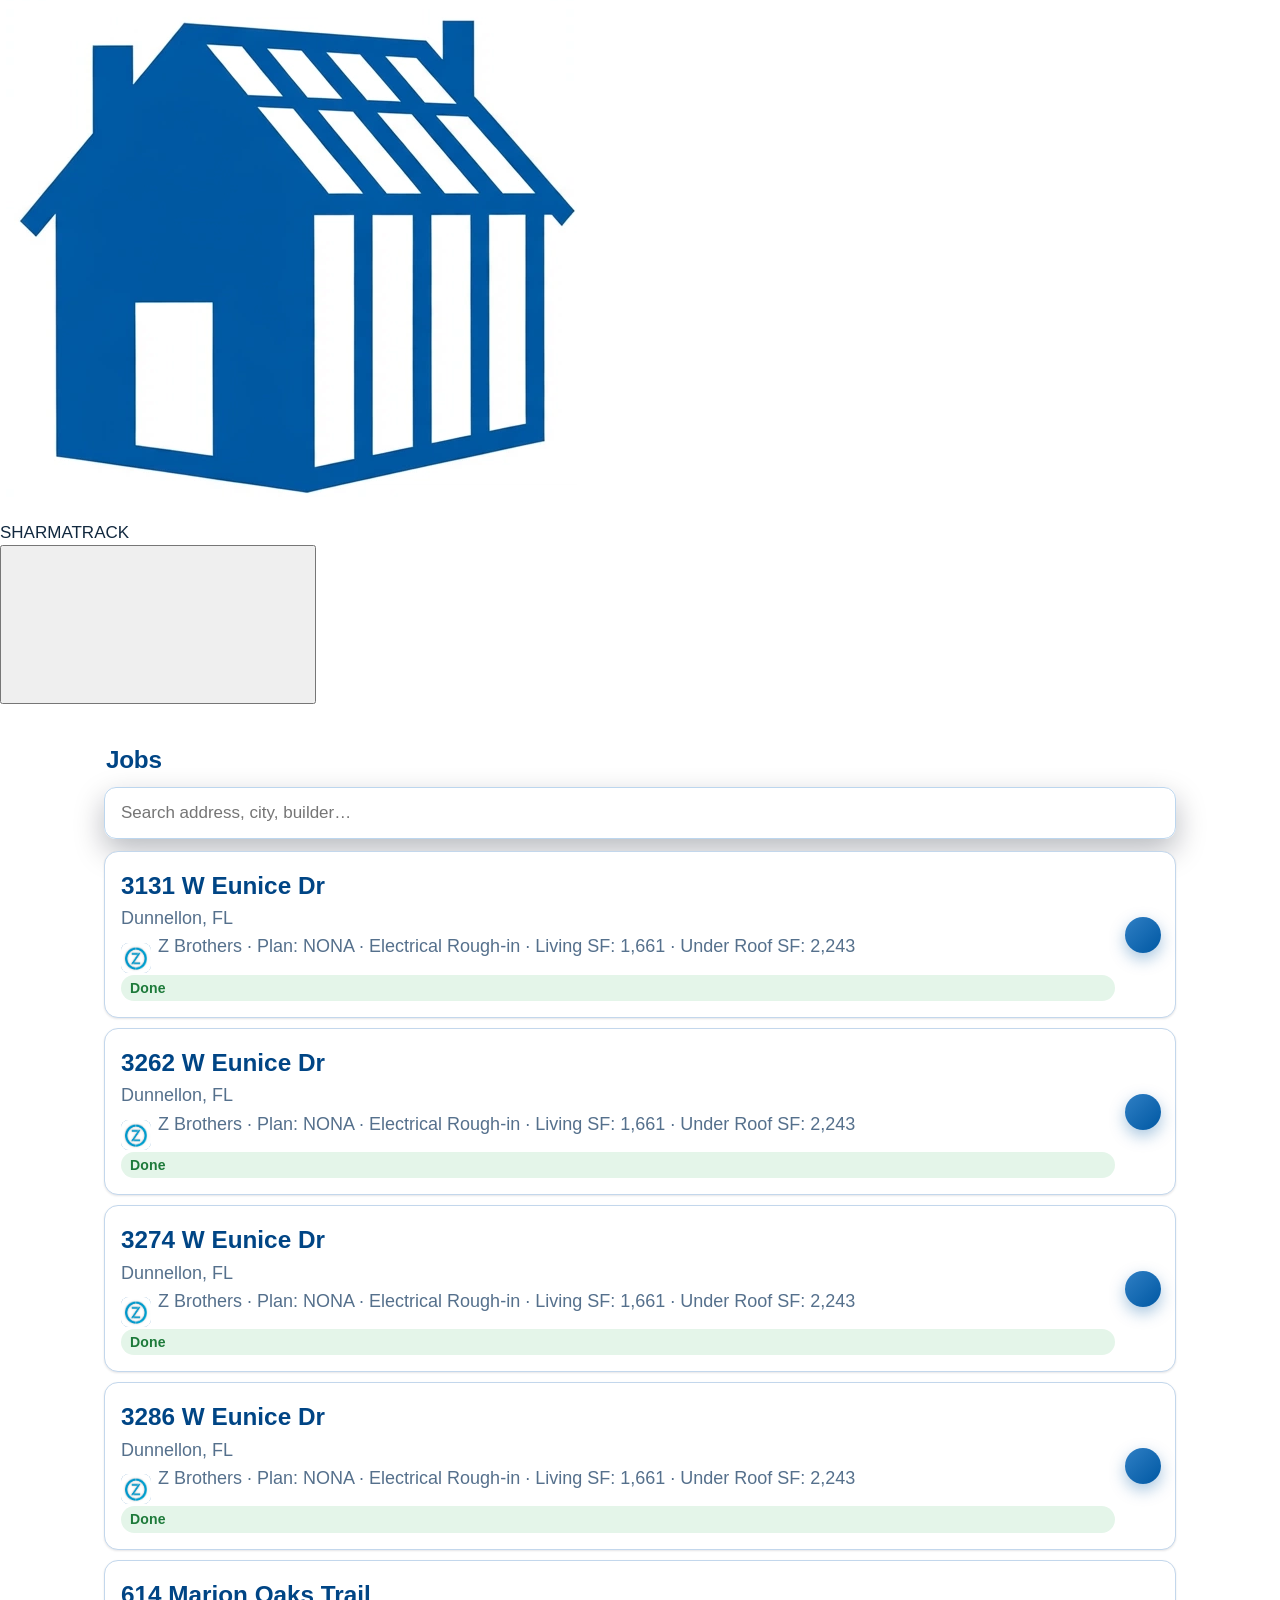
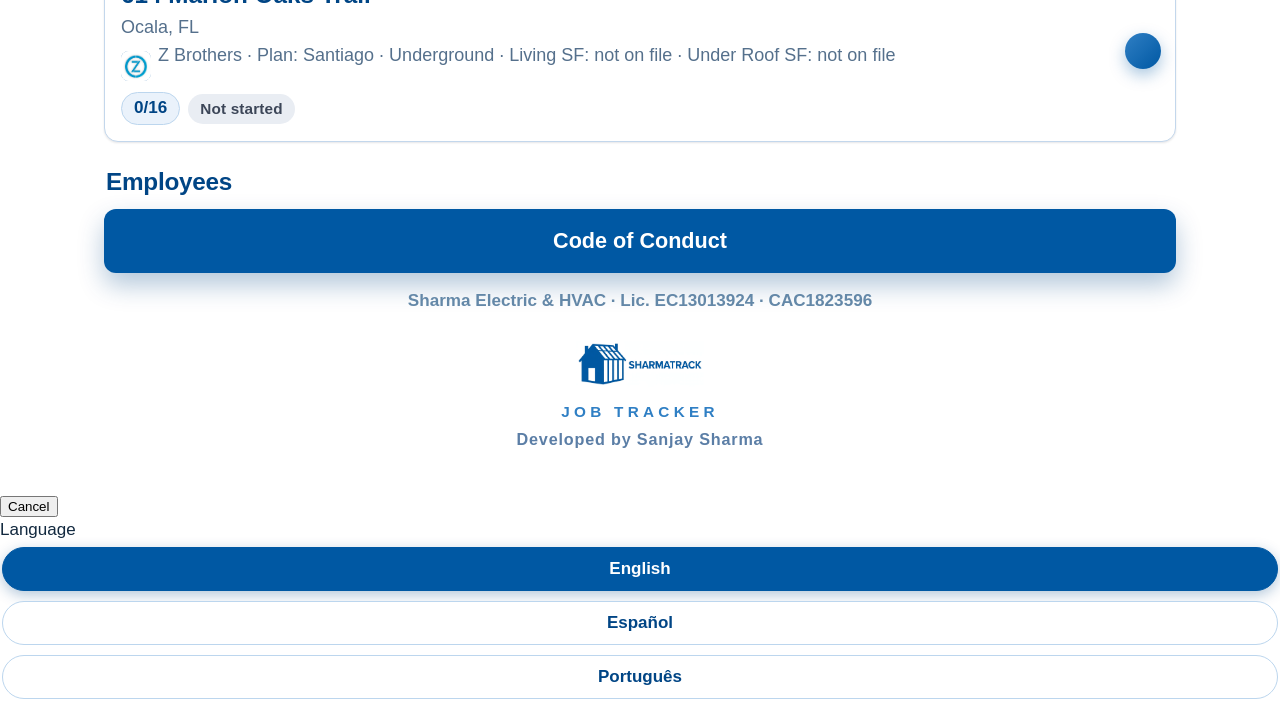
<file: 614/index.html>
<!DOCTYPE html>
<html lang="en" class="sk" data-theme="track"><head><meta charset="utf-8"><script data-spa-redirect>if(window===window.top)location.replace("../#/614/")</script>
<meta name="viewport" content="width=device-width, initial-scale=1, viewport-fit=cover">
<title>SHARMATRACK — 614 Marion Oaks Trail</title>
<meta name="theme-color" content="#ffffff"><meta name="color-scheme" content="light"><script>(function(){try{if(localStorage.getItem("sk-scheme")==="dark"){var d=document.documentElement;d.setAttribute("data-scheme","dark");var m=document.querySelector('meta[name="theme-color"]');if(m)m.content=d.getAttribute("data-theme")==="track"?"#1C1C1E":"#1a2f61"}}catch(e){}})()</script><meta name="apple-mobile-web-app-capable" content="yes"><meta name="mobile-web-app-capable" content="yes"><meta name="apple-mobile-web-app-status-bar-style" content="default"><meta name="apple-mobile-web-app-title" content="SHARMATRACK"><link rel="manifest" href="../manifest.webmanifest"><link rel="apple-touch-icon" href="https://sharma-kit.sharma-crew.workers.dev/assets/apple-touch-icon-track.png"><link rel="stylesheet" href="https://sharma-kit.sharma-crew.workers.dev/sharma-kit.css"><script src="https://sharma-kit.sharma-crew.workers.dev/sharma-kit.js" defer></script>
<link rel="stylesheet" href="../styles.css?v=31">
<link rel="stylesheet" href="../sk-bridge.css?v=7">
<link rel="icon" href="../sharmatrack-app-icon.png">
<link rel="apple-touch-icon" href="../sharmatrack-app-icon.png">
<style>
/* ===== HOME PAGE (template v1, 212 first — Sanjay 2026-11-23) =====
   A different canvas from the crew pages: full-bleed navy masthead,
   a horizontal stat strip, a day-by-day week timeline, a completion
   timeline, inspection record cards and a stage stepper. All copy is
   18px+, tap targets 48px+, brand stays white + #0058a3/#004585. */
.hp{font-size:18px;color:#14243d;margin:0 -14px}
.hp *{box-sizing:border-box}
.hp-mast{background:#004585;color:#fff;padding:26px 20px 22px}
.hp-kicker{font-size:15px;font-weight:800;letter-spacing:.14em;color:#bcd7f2;text-transform:uppercase}
.hp-mast h1{font-size:34px;line-height:1.12;margin:8px 0 4px;color:#fff;text-transform:none;letter-spacing:0}
.hp-sub{font-size:19px;color:#d7e8fa;font-weight:600}
.hp-now{display:flex;gap:12px;align-items:flex-start;background:#0058a3;border:1px solid #2f7fc4;border-radius:14px;padding:14px 16px;margin-top:16px}
.hp-now .dot{flex:0 0 14px;width:14px;height:14px;border-radius:50%;background:#7ee2a0;margin-top:6px}
.hp-now b{font-size:20px;display:block}
.hp-now span{font-size:18px;color:#d7e8fa}
.hp-actions{display:flex;gap:10px;flex-wrap:wrap;margin-top:16px}
.hp-actions a{flex:1 1 30%;min-height:52px;display:flex;align-items:center;justify-content:center;text-align:center;background:#fff;color:#004585;font-weight:800;font-size:18px;text-decoration:none;border-radius:12px;padding:10px 8px}
.hp-actions a.alt{background:transparent;color:#fff;border:2px solid #7fb2e5}
.hp-nav{display:flex;gap:8px;overflow-x:auto;padding:14px 16px 4px;-webkit-overflow-scrolling:touch}
.hp-nav button{flex:0 0 auto;min-height:48px;display:inline-flex;align-items:center;background:#eaf2fb;color:#004585;font-weight:800;font-size:17px;border:0;border-radius:999px;padding:10px 18px;cursor:pointer;font-family:inherit}
.hp-stats{display:flex;gap:0;flex-wrap:wrap;border-bottom:2px solid #d7e6f5;padding:6px 8px 14px;-webkit-overflow-scrolling:touch}
.hp-stat{flex:1 1 128px;padding:6px 12px;border-left:1px solid #d7e6f5}
.hp-stat:first-child{border-left:0}
.hp-stat i{display:block;font-style:normal;font-size:14px;font-weight:800;letter-spacing:.08em;text-transform:uppercase;color:#5b7ea6}
.hp-stat b{display:block;font-size:21px;color:#004585;margin-top:2px;overflow-wrap:anywhere}
.hp-sec{padding:22px 20px 6px}
.hp-sec>h2{font-size:26px;margin:0 0 4px;color:#004585;text-transform:none;letter-spacing:0;padding-left:0}
.hp-sec>h2::before{display:none}
.hp-sec .lede{font-size:18px;color:#5b6478;margin:0 0 14px}
.hp-facts{display:grid;grid-template-columns:1fr 1fr;gap:0 20px}
.hp-facts div{padding:10px 0;border-bottom:1px solid #e3ebf5}
.hp-facts dt{font-size:15px;font-weight:800;letter-spacing:.06em;text-transform:uppercase;color:#5b7ea6}
.hp-facts dd{margin:2px 0 0;font-size:19px;font-weight:700;color:#14243d}
.hp-week{border-left:4px solid #d7e6f5;margin-left:8px}
.hp-day{display:flex;gap:14px;padding:12px 0 12px 18px;position:relative}
.hp-day::before{content:"";position:absolute;left:-11px;top:20px;width:18px;height:18px;border-radius:50%;background:#fff;border:4px solid #0058a3}
.hp-day.today::before{background:#0058a3}
.hp-day .dow{flex:0 0 86px}
.hp-day .dow b{display:block;font-size:19px;color:#004585}
.hp-day .dow span{font-size:16px;color:#5b6478;font-weight:700}
.hp-day .ev{flex:1}
.hp-ev{background:#f4f8fc;border-radius:12px;padding:12px 14px;margin-bottom:10px}
.hp-ev b{font-size:19px;display:block}
.hp-ev span{font-size:17px;color:#44546e}
.hp-tag{display:inline-block;font-size:14px;font-weight:800;letter-spacing:.05em;text-transform:uppercase;background:#0058a3;color:#fff;border-radius:6px;padding:3px 9px;margin-bottom:6px}
.hp-tag.hvac{background:#2f7fc4}
.hp-none{font-size:18px;color:#5b6478;padding:6px 0 2px}
.hp-done{list-style:none;margin:0;padding:0}
.hp-done li{display:flex;gap:14px;padding:13px 0;border-bottom:1px solid #e3ebf5;align-items:flex-start}
.hp-check{flex:0 0 34px;width:34px;height:34px;border-radius:50%;background:#0e7a3d;color:#fff;font-size:20px;font-weight:900;display:flex;align-items:center;justify-content:center;margin-top:2px}
.hp-check.now{background:#0058a3}
.hp-done b{font-size:19px;display:block}
.hp-done span{font-size:17px;color:#44546e;display:block}
.hp-insp{border:2px solid #d7e6f5;border-radius:16px;padding:16px;margin-bottom:14px;background:#fff}
.hp-insp .top{display:flex;justify-content:space-between;gap:12px;align-items:flex-start;flex-wrap:wrap}
.hp-insp h3{font-size:21px;margin:0;color:#14243d;text-transform:none;letter-spacing:0}
.hp-badge{font-size:15px;font-weight:900;letter-spacing:.06em;padding:6px 12px;border-radius:8px;background:#0e7a3d;color:#fff;white-space:nowrap}
.hp-badge.wait{background:#8a5a00}
.hp-insp dl{display:grid;grid-template-columns:1fr 1fr;gap:0 18px;margin:10px 0 0}
.hp-insp dl div{padding:7px 0;border-top:1px solid #eef3f9}
.hp-insp dt{font-size:14px;font-weight:800;letter-spacing:.06em;text-transform:uppercase;color:#5b7ea6}
.hp-insp dd{margin:1px 0 0;font-size:18px;font-weight:600}
.hp-insp dd a{color:#0058a3;font-weight:800}
.hp-note{font-size:17px;color:#44546e;margin-top:10px}
.hp-steps{display:flex;flex-direction:column;gap:0;margin-top:6px}
.hp-step{display:flex;gap:14px;align-items:flex-start;padding:12px 0;border-bottom:1px solid #e3ebf5}
.hp-step .ic{flex:0 0 36px;width:36px;height:36px;border-radius:50%;border:3px solid #b9cfe8;color:#5b7ea6;font-weight:900;font-size:17px;display:flex;align-items:center;justify-content:center;background:#fff}
.hp-step.done .ic{background:#0e7a3d;border-color:#0e7a3d;color:#fff}
.hp-step.now .ic{background:#0058a3;border-color:#0058a3;color:#fff}
.hp-step b{font-size:19px;display:block}
.hp-step span{font-size:17px;color:#44546e;display:block}
.hp-src{font-size:15px;color:#7c8aa0;padding:14px 20px 20px;line-height:1.5}

.hp-div{margin:26px 0 4px;padding:14px 20px;background:#eaf2fb;color:#004585;font-weight:900;font-size:19px;letter-spacing:.04em;text-transform:uppercase}
@media (max-width:560px){.hp-facts{grid-template-columns:1fr}.hp-insp dl{grid-template-columns:1fr}.hp-mast h1{font-size:30px}}
</style>
</head><body class="sk">
<div class="sk-offline" aria-live="polite"></div>

<div class="langbar" role="group" aria-label="Language">
 <span class="lbl" data-i18n="language">Language</span>
 <button type="button" data-lang="en" class="on"> English</button>
 <button type="button" data-lang="es"> Español</button>
 <button type="button" data-lang="pt"> Português</button>
</div>
<div class="jobbar"><span class="jb-brand"><a href="https://sharmaelechvac.github.io/sharmatrack" target="_blank" rel="noopener"><img src="../sharmatrack-app-icon.png" alt="">SHARMATRACK</a></span><span class="jb-addr">614 Marion Oaks Trail · Ocala, FL</span><span class="jb-num" id="jobbar-num">0/16</span></div>
<div class="wrap" data-job="614">
<div class="hero">
    <div class="duo"><span class="duo-card"><img class="duo-sharma" src="../logo.png" alt="Sharma Electric &amp; HVAC"></span><span class="duo-card"><img class="duo-zb" src="../zbrothers-logo-color.png" alt="Z Brothers Construction"><span class="duo-zbtxt"><b>Z BROTHERS</b><i>CONSTRUCTION</i></span></span></div>
    <h1>614 Marion Oaks Trail</h1>
    <div class="city">Ocala, FL</div>
    <div class="lic">Sharma Electric &amp; HVAC · Lic. EC13013924 · CAC1823596</div>
    <div class="meta">
      <span class="builder-chip"><span class="blogo"><img src="../zbrothers-logo-color.png" alt="" onerror="this.remove()"><span class="blogo__init" aria-hidden="true">ZB</span></span><span><b data-i18n="builder">Builder</b>: Z Brothers</span></span>
      <span><b data-i18n="plan">Plan</b>: Santiago</span>
      <span><b data-i18n="phase">Phase</b>: Underground</span>
    </div>
  </div>

    <!-- ===== HOME — house summary (template v1, rollout 2026-11-23) ===== -->
  <div class="hp" id="home-top">
    <div class="hp-mast">
      <div class="hp-now"><span class="dot" aria-hidden="true"></span><div><b>Now: Underground — Mon Nov 23</b><span>Sanjay ran the underground stop Mon Nov 23 · the county record already carries an approved Electrical Underground inspection from Nov 13, 2026 (before Sharma&amp;rsquo;s start)</span></div></div>
      <div class="hp-actions"></div>
    </div>
    <nav class="hp-nav" aria-label="On this page">
      <button type="button" onclick="document.getElementById('hp-week').scrollIntoView({behavior:'smooth'})">This Week</button><button type="button" onclick="document.getElementById('hp-done').scrollIntoView({behavior:'smooth'})">Completed</button><button type="button" onclick="document.getElementById('hp-insp').scrollIntoView({behavior:'smooth'})">Inspections</button><button type="button" onclick="document.getElementById('hp-next').scrollIntoView({behavior:'smooth'})">What&rsquo;s Next</button>
    </nav>
    <div class="hp-stats" aria-label="Key facts"><div class="hp-stat"><i>Living SF</i><b>not on file</b></div><div class="hp-stat"><i>Under Roof SF</i><b>not on file</b></div><div class="hp-stat"><i>Building Permit</i><b>2025102541</b></div><div class="hp-stat"><i>Plan</i><b>Santiago 2118</b></div><div class="hp-stat"><i>Phase</i><b>Underground</b></div></div>
    <section class="hp-sec" aria-label="At a glance">
      <h2>At a Glance</h2>
      <dl class="hp-facts"><div><dt>Builder / GC</dt><dd>Z Brothers Construction</dd></div><div><dt>Plan</dt><dd>Santiago Plan 2118</dd></div><div><dt>Parcel</dt><dd>8010-0971-09 (Block 971 · Lot 09)</dd></div><div><dt>Permit Status</dt><dd>Issued Sep 1, 2026</dd></div><div><dt>Trade</dt><dd>Electric</dd></div><div><dt>Jurisdiction</dt><dd>Marion County</dd></div></dl>
    </section>
    <section class="hp-sec" id="hp-week" aria-label="This week's schedule">
      <h2>This Week&rsquo;s Schedule</h2>
      <p class="lede">Week of Mon Nov 23 – Sun Nov 29, 2026 · Trade: Electrical</p>
      <div class="hp-week"><div class="hp-day"><div class="dow"><b>MON</b><span>Nov 23</span></div><div class="ev"><div class="hp-ev"><span class="hp-tag">Electric</span><b>Underground — 614 Marion Oaks Trail</b><span>Sanjay · Z Brothers</span></div></div></div><div class="hp-day"><div class="dow"><b>REST OF WEEK</b><span>Nov 24–29</span></div><div class="ev"><p class="hp-none">No work scheduled for this home this week on record.</p></div></div></div>
    </section>
    <section class="hp-sec" id="hp-done" aria-label="Completed tasks">
      <h2>Completed Tasks</h2>
      <p class="lede">Finished work on record for this home — facts only, by trade.</p>
      <ul class="hp-done"><li><span class="hp-check now" aria-hidden="true">●</span><div><b>Underground — Trade: Electrical</b><span>On Sharma&amp;rsquo;s Mon Nov 23, 2026 run (Sanjay) · no separate completion note on file yet</span></div></li></ul>
    </section>
    <section class="hp-sec" id="hp-insp" aria-label="Inspection records">
      <h2>Inspection Records</h2>
      <p class="lede">Permit 2025102541 · Marion County EnerGov record (checked Nov 24, 2026)</p>
      <article class="hp-insp"><div class="top"><h3>Electrical Underground — Electrical</h3><span class="hp-badge">APPROVED</span></div><dl><div><dt>Inspection #</dt><dd>264902-2026</dd></div><div><dt>Completed</dt><dd>Thu Nov 13, 2026</dd></div><div><dt>Inspector</dt><dd>Robert Ray</dd></div><div><dt>Inspector Contact</dt><dd><a href="tel:+13524382400">Marion Building Safety (352) 438-2400</a></dd></div></dl><p class="hp-note">County record — this approval is dated Nov 13, 2026, before Sharma&rsquo;s Mon Nov 23 underground work; it belongs to the earlier work on this permit.</p></article><article class="hp-insp"><div class="top"><h3>Also on This Permit — Builder Inspections</h3><span class="hp-badge">ON RECORD</span></div><p class="hp-note">Footing / Pads — Approved Nov 13, 2026 (Robert Ray) · Foundation Pre-Pour — Approved Nov 13, 2026 (Robert Ray) · Rough Plumbing — Approved Mon Nov 10, 2026 (Jason Boyd) · Water Service — Approved Wed Nov 5, 2026 (Jason Boyd). These are builder inspections on the same building permit, not Sharma trades.</p></article>
    </section>
    <section class="hp-sec" id="hp-next" aria-label="What's next and ready dates">
      <h2>What&rsquo;s Next</h2>
      <p class="lede">Stage by stage — where this home stands and what comes after.</p>
      <div class="hp-steps"><div class="hp-step now"><span class="ic" aria-hidden="true">●</span><div><b>Underground — Electrical · NOW</b><span>Mon Nov 23, 2026 · Sanjay</span></div></div><div class="hp-step todo"><span class="ic" aria-hidden="true">2</span><div><b>TUG Install — Electrical</b><span>Upcoming · date not on file</span></div></div><div class="hp-step todo"><span class="ic" aria-hidden="true">3</span><div><b>Electrical Rough-In — Electrical</b><span>Upcoming · date not on file</span></div></div><div class="hp-step todo"><span class="ic" aria-hidden="true">4</span><div><b>Electrical Trim — Electrical</b><span>Upcoming · date not on file</span></div></div></div>
      
    </section>
    <p class="hp-src">Sources: Marion County Civic Access / EnerGov (checked Tue Nov 24, 2026) · Sharma My Day schedule, Nov 23, 2026. No prices are shown on builder pages. Home summary updated Tue Nov 24, 2026.</p>
  </div>
  <div class="hp-div" style="margin:0 -14px">Full Job Record &amp; Crew Checklists ↓</div>
  <!-- ===== /HOME ===== -->
  <div class="progress">
    <div class="ringwrap">
      <svg width="92" height="92" viewBox="0 0 92 92"><defs><linearGradient id="ringGrad" x1="0" y1="0" x2="1" y2="1"><stop offset="0" stop-color="#2f7fc4"/><stop offset="1" stop-color="#004585"/></linearGradient></defs>
        <circle cx="46" cy="46" r="40" fill="none" stroke="#e2eaf2" stroke-width="9"/>
        <circle id="ring-fg" cx="46" cy="46" r="40" fill="none" stroke="url(#ringGrad)" stroke-width="9" stroke-linecap="round"/>
      </svg>
      <div class="num" id="ring-num">0/16</div>
    </div>
    <div><div class="pt" data-i18n="photoProgress">Photo progress</div>
    <div class="ps" id="ring-sub">0 of 16 captions</div></div>
  </div>
  <a class="mapsbtn" href="https://www.google.com/maps/search/?api=1&query=614+Marion+Oaks+Trail%2C+Ocala%2C+FL" target="_blank" rel="noopener" data-i18n="openInMaps">Open in Maps</a>
  <div class="dvmap">
      <div class="dvmt">Property map</div>
      <iframe title="Map — 614 Marion Oaks Trail, Ocala, FL 34473" src="https://www.google.com/maps?q=614%20Marion%20Oaks%20Trail%2C%20Ocala%2C%20FL%2034473&amp;output=embed" loading="lazy" allowfullscreen referrerpolicy="no-referrer-when-downgrade"></iframe>
      <div class="dvacts">
        <a class="dvdir" href="https://www.google.com/maps/dir/?api=1&amp;destination=614 Marion Oaks Trail, Ocala, FL 34473">Get Directions</a>
        <a class="dvopen" href="https://www.google.com/maps/search/?api=1&amp;query=614 Marion Oaks Trail, Ocala, FL 34473">Open in Google Maps</a>
      </div>
  </div>
  <style>
    .dvmap { margin:14px 0; background:#fff; border:1px solid #d7e6f3; border-radius:12px; overflow:hidden; }
    .dvmap .dvmt { padding:10px 14px 0; font-weight:700; color:#004585; font-size:15px; }
    .dvmap iframe { display:block; width:100%; height:190px; border:0; margin-top:8px; }
    .dvmap .dvacts { display:flex; gap:10px; flex-wrap:wrap; padding:12px 14px 14px; }
    .dvmap .dvacts a { flex:1 1 200px; text-align:center; text-decoration:none; font-weight:700; padding:12px; border-radius:10px; font-size:15px; }
    .dvdir { background:#0058a3; color:#fff; }
    .dvopen { background:#fff; color:#0058a3; border:2px solid #0058a3; }
  </style>
  <details class="section">
    <summary data-i18n="howToUse">How to use</summary>
    <ol>
      <li data-step="0"></li>
      <li data-step="1"></li>
      <li data-step="2"></li>
      <li data-step="3"></li>
    </ol>
  </details>
  <div class="section prints">
    <h3 data-i18n="prints">PRINTS</h3>
    <a href="https://sharma-crew.sharma-crew.workers.dev/Crew-Instructions-EN-ES.pdf" target="_blank" rel="noopener" data-i18n="printInstr">Printable instructions</a>
  </div>
  <div class="section jobmeta">
    <h2 data-i18n="jobDetails">Electrical job details</h2>
    <dl class="jm-rows">
      <div><dt>Living SF</dt><dd>not on file</dd></div>
      <div><dt>Under Roof SF</dt><dd>not on file</dd></div>
      <div><dt>Trade</dt><dd>Electric</dd></div>
      <div><dt data-i18n="permitNo">Permit #</dt><dd id="jm-permit">2025102541</dd></div>
      <div><dt data-i18n="lotNo">Lot #</dt><dd id="jm-lot">—</dd></div>
      <div><dt data-i18n="inspection">Inspection</dt><dd id="jm-insp">—</dd></div>
      <div id="jm-reason-row" hidden><dt data-i18n="failReason">Reason</dt><dd id="jm-reason">—</dd></div>
      <div><dt data-i18n="crewLbl">Assigned crew</dt><dd id="jm-crew">—</dd></div>
      <div><dt data-i18n="workDate">Work date</dt><dd id="jm-date">—</dd></div>
    </dl>
    <button type="button" class="jmedit" id="jm-edit" data-i18n="edit">Edit</button>
    <form id="jm-form" hidden>
      <label><span data-i18n="permitNo">Permit #</span><input id="jm-f-permit" type="text" autocomplete="off"></label>
      <label><span data-i18n="lotNo">Lot #</span><input id="jm-f-lot" type="text" autocomplete="off"></label>
      <label><span data-i18n="inspection">Inspection</span><select id="jm-f-status">
        <option value="" data-i18n="inspNone">Not requested</option>
        <option value="requested" data-i18n="inspRequested">Requested</option>
        <option value="passed" data-i18n="inspPassed">Passed</option>
        <option value="failed" data-i18n="inspFailed">Failed</option>
      </select></label>
      <label id="jm-f-reason-row" hidden><span data-i18n="failReason">Reason</span><input id="jm-f-reason" type="text" autocomplete="off"></label>
      <label><span data-i18n="crewLbl">Assigned crew</span><input id="jm-f-crew" type="text" autocomplete="off"></label>
      <label><span data-i18n="workDate">Work date</span><input id="jm-f-date" type="date"></label>
      <div class="jm-btns"><button type="submit" class="jmsave" data-i18n="save">Save</button><button type="button" id="jm-cancel" data-i18n="cancel">Cancel</button></div>
      <div class="upnote" id="jm-note"></div>
    </form>
  </div>
  <div class="phasetabs" role="tablist">
    <button type="button" data-phase="rough" class="on" data-i18n="tabRough">Electrical Rough-in</button>
    <button type="button" data-phase="trim" data-i18n="tabTrim">Electrical Trim</button>
  </div>
  <div class="section" id="phase-rough">
    <h2><span data-i18n="roughIn">Electrical Rough-in</span> — <span id="rough-done">0 photos</span></h2>
    <div id="rough-tiles"></div>
    <div class="freecap">
      <input type="text" id="rough-caption" data-i18n-ph="tugCapPh" placeholder="Write a caption for the photo(s)" autocomplete="off">
      <div class="btns">
        <label class="cam"><span data-i18n="camera">Camera</span><input type="file" accept="image/*,video/*" capture="environment" data-caption="roughfree"></label>
        <label class="gal"><span data-i18n="gallery">Gallery</span><input type="file" accept="image/*,video/*" multiple data-caption="roughfree"></label>
      </div>
    </div>
  </div>
  <div class="section" id="phase-trim" hidden>
    <h2><span data-i18n="trimIn">Electrical Trim</span> — <span id="trim-done">0 of 12 done</span></h2>

  <div class="capcard" id="tcap-0">
    <div class="top"><span class="cap">Meter &amp; service — final</span><span class="status">Needs photo</span></div>
    <div class="btns">
      <label class="cam"><span data-i18n="camera">Camera</span><input type="file" accept="image/*,video/*" capture="environment" data-caption="0" data-phase="trim"></label>
      <label class="gal"><span data-i18n="gallery">Gallery</span><input type="file" accept="image/*,video/*" multiple data-caption="0" data-phase="trim"></label>
    </div>
  </div>
  <div class="capcard" id="tcap-1">
    <div class="top"><span class="cap">Panel breakers in &amp; directory labeled</span><span class="status">Needs photo</span></div>
    <div class="btns">
      <label class="cam"><span data-i18n="camera">Camera</span><input type="file" accept="image/*,video/*" capture="environment" data-caption="1" data-phase="trim"></label>
      <label class="gal"><span data-i18n="gallery">Gallery</span><input type="file" accept="image/*,video/*" multiple data-caption="1" data-phase="trim"></label>
    </div>
  </div>
  <div class="capcard" id="tcap-2">
    <div class="top"><span class="cap">Switches &amp; dimmers trimmed out</span><span class="status">Needs photo</span></div>
    <div class="btns">
      <label class="cam"><span data-i18n="camera">Camera</span><input type="file" accept="image/*,video/*" capture="environment" data-caption="2" data-phase="trim"></label>
      <label class="gal"><span data-i18n="gallery">Gallery</span><input type="file" accept="image/*,video/*" multiple data-caption="2" data-phase="trim"></label>
    </div>
  </div>
  <div class="capcard" id="tcap-3">
    <div class="top"><span class="cap">Receptacles trimmed out</span><span class="status">Needs photo</span></div>
    <div class="btns">
      <label class="cam"><span data-i18n="camera">Camera</span><input type="file" accept="image/*,video/*" capture="environment" data-caption="3" data-phase="trim"></label>
      <label class="gal"><span data-i18n="gallery">Gallery</span><input type="file" accept="image/*,video/*" multiple data-caption="3" data-phase="trim"></label>
    </div>
  </div>
  <div class="capcard" id="tcap-4">
    <div class="top"><span class="cap">Light fixtures installed</span><span class="status">Needs photo</span></div>
    <div class="btns">
      <label class="cam"><span data-i18n="camera">Camera</span><input type="file" accept="image/*,video/*" capture="environment" data-caption="4" data-phase="trim"></label>
      <label class="gal"><span data-i18n="gallery">Gallery</span><input type="file" accept="image/*,video/*" multiple data-caption="4" data-phase="trim"></label>
    </div>
  </div>
  <div class="capcard" id="tcap-5">
    <div class="top"><span class="cap">Ceiling fans installed</span><span class="status">Needs photo</span></div>
    <div class="btns">
      <label class="cam"><span data-i18n="camera">Camera</span><input type="file" accept="image/*,video/*" capture="environment" data-caption="5" data-phase="trim"></label>
      <label class="gal"><span data-i18n="gallery">Gallery</span><input type="file" accept="image/*,video/*" multiple data-caption="5" data-phase="trim"></label>
    </div>
  </div>
  <div class="capcard" id="tcap-6">
    <div class="top"><span class="cap">Exterior fixtures &amp; floods</span><span class="status">Needs photo</span></div>
    <div class="btns">
      <label class="cam"><span data-i18n="camera">Camera</span><input type="file" accept="image/*,video/*" capture="environment" data-caption="6" data-phase="trim"></label>
      <label class="gal"><span data-i18n="gallery">Gallery</span><input type="file" accept="image/*,video/*" multiple data-caption="6" data-phase="trim"></label>
    </div>
  </div>
  <div class="capcard" id="tcap-7">
    <div class="top"><span class="cap">Smoke &amp; CO detectors installed</span><span class="status">Needs photo</span></div>
    <div class="btns">
      <label class="cam"><span data-i18n="camera">Camera</span><input type="file" accept="image/*,video/*" capture="environment" data-caption="7" data-phase="trim"></label>
      <label class="gal"><span data-i18n="gallery">Gallery</span><input type="file" accept="image/*,video/*" multiple data-caption="7" data-phase="trim"></label>
    </div>
  </div>
  <div class="capcard" id="tcap-8">
    <div class="top"><span class="cap">GFCI / AFCI devices — tested</span><span class="status">Needs photo</span></div>
    <div class="btns">
      <label class="cam"><span data-i18n="camera">Camera</span><input type="file" accept="image/*,video/*" capture="environment" data-caption="8" data-phase="trim"></label>
      <label class="gal"><span data-i18n="gallery">Gallery</span><input type="file" accept="image/*,video/*" multiple data-caption="8" data-phase="trim"></label>
    </div>
  </div>
  <div class="capcard" id="tcap-9">
    <div class="top"><span class="cap">HVAC final connections</span><span class="status">Needs photo</span></div>
    <div class="btns">
      <label class="cam"><span data-i18n="camera">Camera</span><input type="file" accept="image/*,video/*" capture="environment" data-caption="9" data-phase="trim"></label>
      <label class="gal"><span data-i18n="gallery">Gallery</span><input type="file" accept="image/*,video/*" multiple data-caption="9" data-phase="trim"></label>
    </div>
  </div>
  <div class="capcard" id="tcap-10">
    <div class="top"><span class="cap">Range, dryer &amp; water heater — final connections</span><span class="status">Needs photo</span></div>
    <div class="btns">
      <label class="cam"><span data-i18n="camera">Camera</span><input type="file" accept="image/*,video/*" capture="environment" data-caption="10" data-phase="trim"></label>
      <label class="gal"><span data-i18n="gallery">Gallery</span><input type="file" accept="image/*,video/*" multiple data-caption="10" data-phase="trim"></label>
    </div>
  </div>
  <div class="capcard" id="tcap-11">
    <div class="top"><span class="cap">Final walkthrough — plates on, covers clean</span><span class="status">Needs photo</span></div>
    <div class="btns">
      <label class="cam"><span data-i18n="camera">Camera</span><input type="file" accept="image/*,video/*" capture="environment" data-caption="11" data-phase="trim"></label>
      <label class="gal"><span data-i18n="gallery">Gallery</span><input type="file" accept="image/*,video/*" multiple data-caption="11" data-phase="trim"></label>
    </div>
  </div>
  </div>
  <div class="section">
    <h2 data-i18n="otherPhotos">OTHER PHOTOS — ELECTRICAL</h2>
    <p><span data-i18n="otherSub">Anything that doesn't fit a caption above.</span><br>
    <span data-i18n="videoRule">Videos: 15 seconds max</span></p>
    <div id="other-tiles"></div>
    <div class="upnote" id="upload-note"></div>
  </div>
<div class="st-footer"><a class="st-link" href="https://sharmaelechvac.github.io/sharmatrack" target="_blank" rel="noopener"><img src="../sharmatrack-logo-blue-on-white.png" alt="SHARMATRACK"></a><div class="st-tag">JOB TRACKER</div><div class="dev-credit">Developed by Sanjay Sharma</div></div>
</div>
<div class="namebar"><div class="in">
  <label class="ocam"><span data-i18n="otherCamera">Other camera</span><input type="file" accept="image/*,video/*" capture="environment" data-caption="other"></label>
  <label class="ogal"><span data-i18n="otherGallery">Other gallery</span><input type="file" accept="image/*,video/*" multiple data-caption="other"></label>
</div></div>
<script>window.JOB_PAGE = { id: "614", address: "614 Marion Oaks Trail, Ocala, FL" };</script>
<script src="../app.js?v=13"></script>
<script src="../sk-init.js?v=2" defer></script>
</body></html>
</file>
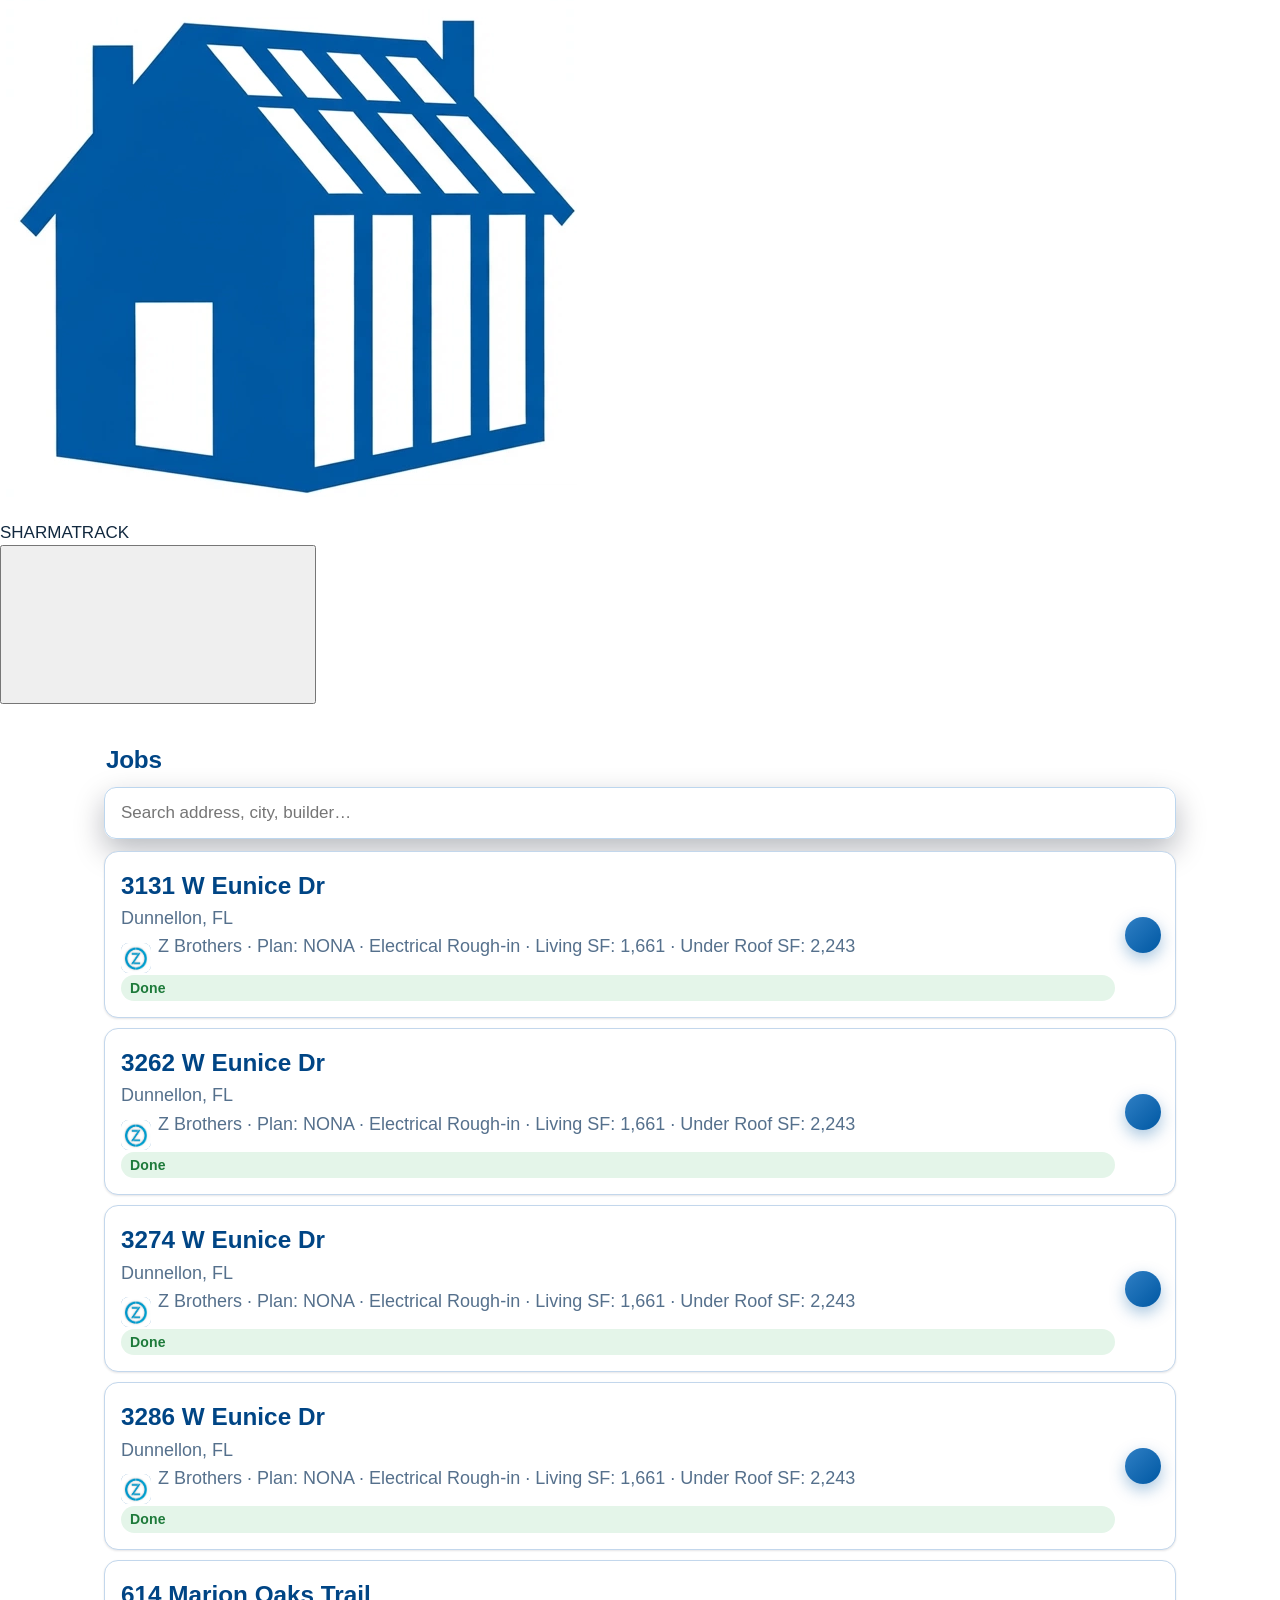
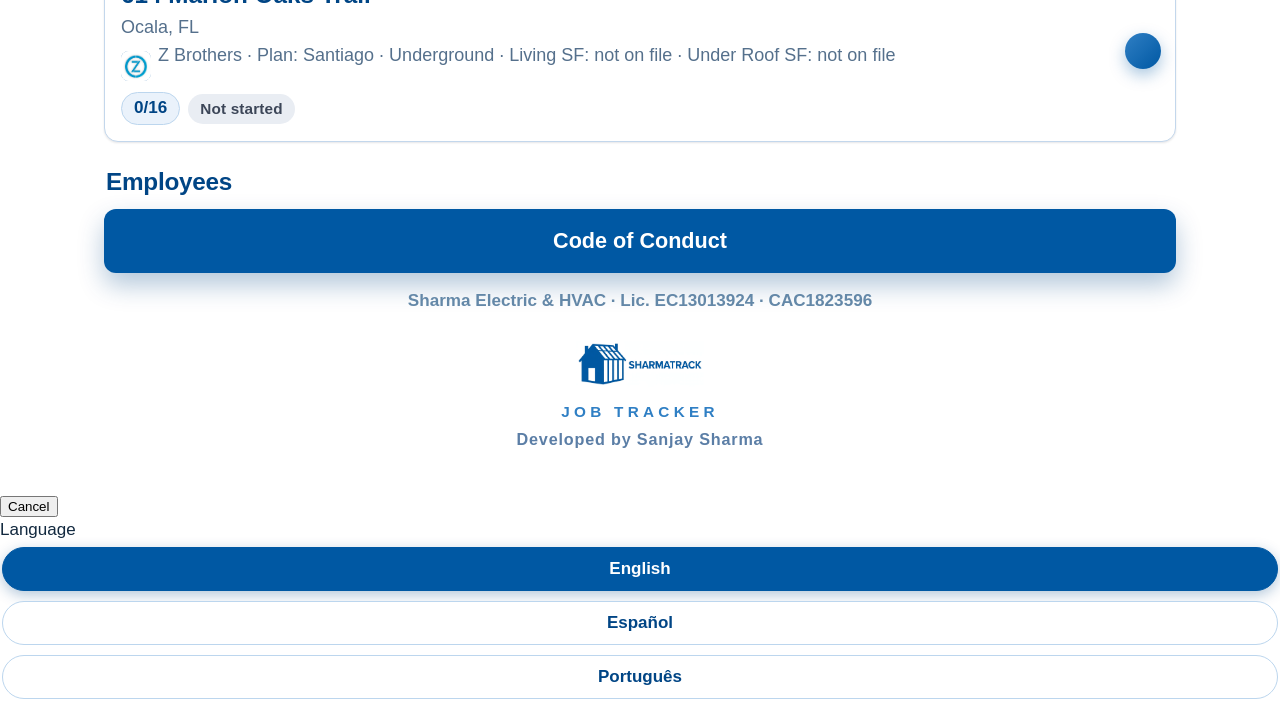
<file: code-of-conduct/index.html>
<!DOCTYPE html>
<html lang="en" class="sk" data-theme="track"><head><meta charset="utf-8"><script data-spa-redirect>if(window===window.top)location.replace("../#/code-of-conduct/")</script>
<meta name="viewport" content="width=device-width, initial-scale=1, viewport-fit=cover">
<title>SHARMATRACK — Code of Conduct</title>
<meta name="theme-color" content="#ffffff"><meta name="color-scheme" content="light"><script>(function(){try{if(localStorage.getItem("sk-scheme")==="dark"){var d=document.documentElement;d.setAttribute("data-scheme","dark");var m=document.querySelector('meta[name="theme-color"]');if(m)m.content=d.getAttribute("data-theme")==="track"?"#1C1C1E":"#1a2f61"}}catch(e){}})()</script><meta name="apple-mobile-web-app-capable" content="yes"><meta name="mobile-web-app-capable" content="yes"><meta name="apple-mobile-web-app-status-bar-style" content="default"><meta name="apple-mobile-web-app-title" content="SHARMATRACK"><link rel="manifest" href="../manifest.webmanifest"><link rel="apple-touch-icon" href="https://sharma-kit.sharma-crew.workers.dev/assets/apple-touch-icon-track.png"><link rel="stylesheet" href="https://sharma-kit.sharma-crew.workers.dev/sharma-kit.css"><script src="https://sharma-kit.sharma-crew.workers.dev/sharma-kit.js" defer></script>
<link rel="stylesheet" href="../styles.css?v=31">
<link rel="stylesheet" href="../sk-bridge.css?v=7">
<link rel="icon" href="../sharmatrack-app-icon.png">
<link rel="apple-touch-icon" href="../sharmatrack-app-icon.png">
</head><body class="sk coc-body">
<div class="sk-offline" aria-live="polite"></div>
<div class="wrap nobar">
<div class="logo-box"><a href="../"><img src="../logo.png" alt="Sharma Electric &amp; HVAC"></a></div>
  <div class="coc-hero">
    <div class="eb">EMPLOYEES · CREWS</div>
    <h1>Code of Conduct</h1>
    <div class="sub">How we work safely, follow code, treat every customer right, and protect the trust behind our name.</div>
    <div class="applies">Applies to all employees and crews on our jobs.</div>
    <div class="line">Sharma Electric &amp; HVAC LLC · EC13013924 · CAC1823596 · Effective November 2026</div>
  </div>
  <nav class="coc-nav">
    <a href="#s1">1. Scope</a><a href="#s2">2. Values</a><a href="#s3">3. Safety</a>
    <a href="#s4">4. Code &amp; Licensing</a><a href="#s5">5. Jobsite</a><a href="#s6">6. Ethics</a>
    <a href="#s7">7. Workplace</a><a href="#s8">8. Drug-Free</a><a href="#s9">9. Vehicles</a>
    <a href="#s10">10. Privacy</a><a href="#s11">11. Reporting</a>
  </nav>

  <section class="coc-sec" id="s1">
    <div class="kicker">SECTION 1</div><h2>Purpose and Scope</h2>
    <p>This Code sets the standard for every employee, apprentice, helper, and temporary worker of Sharma Electric &amp; HVAC LLC, on any job, in any company vehicle, or anywhere they represent the company.</p>
    <p>Our name and our licenses (Florida EC13013924 and CAC1823596) go on every permit we pull. If something here is unclear, or a situation isn't covered, stop and call the owner before acting.</p>
    <p>From the owner: I started this company in 2023 to do the work right the first time. Builders, homeowners, and inspectors trust us because our crews show up, work clean, and don't cut corners. Protect that trust. — Sanjay, Owner</p>
  </section>

  <section class="coc-sec" id="s2">
    <div class="kicker">SECTION 2</div><h2>Core Values</h2>
    <p><strong>Safety</strong> — Nobody gets hurt. No deadline is worth an injury, a shock, or a fire.</p>
    <p><strong>Integrity</strong> — Tell the truth to customers, inspectors, builders, and each other.</p>
    <p><strong>Quality</strong> — Install to code and to the drawings. Pass inspection the first time.</p>
    <p><strong>Respect</strong> — Courtesy to every customer, home, coworker, and trade on site.</p>
    <p><strong>Accountability</strong> — Own your mistakes, report them early, and help fix them.</p>
  </section>

  <section class="coc-sec" id="s3">
    <div class="kicker">SECTION 3</div><h2>Safety First</h2>
    <p>Safety rules are not optional. Breaking them is grounds for immediate removal from the job.</p>
    <h3>ELECTRICAL AND POWER</h3>
    <ul>
      <li>Treat every circuit as live. De-energize, lock out, tag out, and test before you touch. Never work energized unless the owner has approved it and you have the right arc-rated PPE and training (NFPA 70E).</li>
      <li>Construction power: GFCI protection or an assured equipment grounding conductor program on all cords and tools. Remove damaged cords and tools from service.</li>
      <li>Call Sunshine 811 at least 2 full business days before any digging, trenching, or driving ground rods. Wait for locates.</li>
    </ul>
    <h3>PPE, HEIGHTS, AND HEAT</h3>
    <ul>
      <li>Wear required PPE: safety glasses, work boots, gloves rated for the task, hard hat where required, and hearing protection around loud equipment.</li>
      <li>Fall protection is required at 6 feet on construction sites. Inspect ladders before use. Only trained workers use aerial lifts and scaffolds.</li>
      <li>Heat illness: water, rest, and shade. Take breaks, watch your crew, and stop work and call for help at any sign of heat stroke. The company follows the OSHA General Duty Clause for heat hazards.</li>
    </ul>
    <h3>HAZARDOUS MATERIALS AND SPACES</h3>
    <ul>
      <li>Hazard Communication: Safety Data Sheets (SDS) for chemicals, refrigerants, and adhesives are kept in every van. All containers are labeled.</li>
      <li>Refrigerants: only EPA Section 608–certified technicians handle refrigerant. Never vent it. Recover it with approved equipment and record it.</li>
      <li>Older homes: stop and report suspected asbestos before disturbing it. Follow EPA Lead RRP rules on pre-1978 homes. Control silica dust (water or vacuum dust collection) when cutting or drilling concrete or masonry.</li>
      <li>Confined spaces: attics and crawlspaces are assessed before entry. Never enter a permit-required confined space without training and an attendant.</li>
      <li>Hot work: check for combustibles before brazing or using a torch, and keep an extinguisher at hand.</li>
    </ul>
    <h3>EQUIPMENT, TRAINING, AND REPORTING</h3>
    <ul>
      <li>Every van carries a fire extinguisher and a first aid kit.</li>
      <li>Training records: documented training and sign-offs for lockout/tagout, ladders, PPE, hazard communication, and EPA 608. OSHA 10 is recommended for all field crew.</li>
      <li>Stop-work authority: anyone can stop a job they believe is unsafe, with no penalty.</li>
      <li>Report every injury to the owner immediately, plus shocks, near misses, vehicle accidents, and property damage. The company reports any fatality to OSHA within 8 hours, and any in-patient hospitalization, amputation, or loss of an eye within 24 hours. Workers' comp claims are reported to the carrier within 7 days. Florida law gives employees 30 days to report an injury, but our rule is the same day.</li>
    </ul>
  </section>

  <section class="coc-sec" id="s4">
    <div class="kicker">SECTION 4</div><h2>Code Compliance, Licensing, and Hiring</h2>
    <p>All work is done under the company's licenses, so all work must be permitted, to code, and inspected.</p>
    <ul>
      <li>Install to the currently adopted Florida Building Code, National Electrical Code, and Florida mechanical/energy codes, plus the approved plans and submittals.</li>
      <li>No work starts without a permit when one is required. Never cover, close up, or energize work before the required inspection passes.</li>
      <li>Unlicensed workers always work under the supervision of a license holder.</li>
      <li>No side electrical or HVAC work under any license, the company's or your own.</li>
      <li>Use only approved, listed materials. No substitutions from the submittal without the owner's approval.</li>
      <li>Be respectful and honest with inspectors. Report failed inspections to the owner right away.</li>
      <li>Only the license holders may sign permits, change orders, or contracts for the company.</li>
      <li>If the company reaches 25 or more employees, it will use E-Verify for all new hires, as Florida law requires.</li>
    </ul>
  </section>

  <section class="coc-sec" id="s5">
    <div class="kicker">SECTION 5</div><h2>Customer and Jobsite Conduct</h2>
    <p>You are the company to the customer, so act like it.</p>
    <ul>
      <li>Arrive on time. If you'll be late, call the customer or office before the scheduled time.</li>
      <li>Wear the company shirt, keep a clean appearance, and introduce yourself.</li>
      <li>In occupied homes: use shoe covers and drop cloths, protect floors and furniture, and ask before entering any room.</li>
      <li>No smoking, vaping, profanity, loud music, or personal phone calls in a customer's home.</li>
      <li>Never use a customer's bathroom, kitchen, or belongings without permission.</li>
      <li>Respect privacy. Don't open drawers or closets you don't need, and never discuss what you saw in a home.</li>
      <li>Clean up every day. Leave the site broom-clean and haul off scrap, boxes, and old equipment.</li>
      <li>On construction sites, follow the GC's site rules and work cooperatively with other trades.</li>
      <li>Don't quote prices, promise dates, or approve extra work on your own. Refer those to the owner.</li>
    </ul>
  </section>

  <section class="coc-sec" id="s6">
    <div class="kicker">SECTION 6</div><h2>Honesty and Business Ethics</h2>
    <p>We win work on trust, so every record and every conversation must be truthful.</p>
    <ul>
      <li>Record your hours, materials, and mileage accurately. Padding time or materials is theft.</li>
      <li>Never recommend work a customer doesn't need. Explain problems honestly and let the owner price the fix.</li>
      <li>Don't accept cash payments, tips over a small amount, gifts, or favors from customers, suppliers, or builders without telling the owner.</li>
      <li>No kickbacks or referral payments, given or received.</li>
      <li>No side jobs for company customers or builders, and no use of company tools, vehicles, or materials for personal work.</li>
      <li>Disclose any conflict of interest, such as a family member who works for a supplier or competitor.</li>
      <li>Never falsify inspection, test, startup, or warranty paperwork.</li>
    </ul>
  </section>

  <section class="coc-sec" id="s7">
    <div class="kicker">SECTION 7</div><h2>Workplace Conduct</h2>
    <p>Everyone deserves a workplace free from harassment, discrimination, and threats.</p>
    <ul>
      <li>No harassment or discrimination based on race, color, religion, sex, pregnancy, national origin, age, disability, marital status, or any other protected status. This includes jokes, slurs, unwanted touching, and offensive images.</li>
      <li>No violence or threats. No weapons on customer property or job sites, except as protected by Florida Statute 790.251, which allows lawfully owned firearms kept locked inside your own private vehicle in a parking lot.</li>
      <li>Fit for duty: if a medication, injury, or lack of sleep affects your ability to work safely, tell the owner before you start.</li>
      <li>Drugs and alcohol are covered by the Drug-Free Workplace Program in Section 8.</li>
    </ul>
  </section>

  <section class="coc-sec" id="s8">
    <div class="kicker">SECTION 8</div><h2>Drug-Free Workplace Program</h2>
    <p>Sharma Electric &amp; HVAC LLC is a drug-free workplace under Florida Statute 440.102. This section is the company's written policy.</p>
    <ul>
      <li>Prohibited: using, possessing, selling, or being under the influence of alcohol or illegal drugs, or misusing prescription drugs, on the job, in company vehicles, on customer property, or on breaks.</li>
      <li>Notice: every employee receives this policy and at least 60 days' written notice before testing begins. New hires receive it before any applicant test. A general notice is posted where employees can see it.</li>
      <li>Types of testing: pre-employment (job applicant), reasonable suspicion, post-accident, routine fitness-for-duty, and follow-up after a rehabilitation program.</li>
      <li>Substances tested may include alcohol, amphetamines, cannabinoids, cocaine, phencyclidine (PCP), methaqualone, opiates, barbiturates, benzodiazepines, synthetic narcotics, designer drugs, or their metabolites.</li>
      <li>Laboratory: all specimens are tested at a laboratory licensed and certified by the State of Florida. Positive screens are confirmed before any action is taken.</li>
      <li>Your rights: before testing you may list any prescription or over-the-counter medications. After a confirmed positive result you have 5 working days to explain or contest it.</li>
      <li>Confidentiality: test results and related records are confidential and are released only as Florida law allows.</li>
      <li>Employee assistance: the company provides a list of local employee assistance, drug and alcohol rehabilitation, and counseling resources. Asking for help before a violation or a test is encouraged.</li>
      <li>Consequences: refusing a test or a confirmed positive result can lead to termination. Under Florida law it can also mean denial of workers' compensation medical and wage benefits.</li>
    </ul>
  </section>

  <section class="coc-sec" id="s9">
    <div class="kicker">SECTION 9</div><h2>Company Vehicles, Tools, and Property</h2>
    <p>Company vehicles and tools are for company work only.</p>
    <ul>
      <li>Only authorized drivers with a valid license may drive company vehicles. Obey traffic laws and wear a seatbelt.</li>
      <li>No texting or handheld phone use while driving. Pull over or use hands-free.</li>
      <li>No personal passengers or personal errands without the owner's approval.</li>
      <li>Keep vans clean, organized, and locked. Keep the van's SDS binder, fire extinguisher, and first aid kit stocked.</li>
      <li>Report damage, breakdowns, tickets, and accidents the same day.</li>
      <li>Take care of tools and meters. Report broken or missing equipment instead of working around it.</li>
      <li>Leftover materials and removed equipment belong to the company or the customer, never to you.</li>
    </ul>
  </section>

  <section class="coc-sec" id="s10">
    <div class="kicker">SECTION 10</div><h2>Confidentiality, Social Media, and Photos</h2>
    <p>Customer information stays private.</p>
    <ul>
      <li>Don't share customer names, addresses, alarm or gate codes, plans, or pricing with anyone outside the company.</li>
      <li>Job photos are for documentation only. Never photograph people, personal belongings, or the inside of a home beyond the work area.</li>
      <li>Don't post job photos or customer information on social media. The company handles all marketing posts.</li>
      <li>Don't speak to the media or post on the company's behalf.</li>
      <li>Return all company documents, keys, codes, and equipment when you leave the company.</li>
    </ul>
    <p>Nothing in this Code limits your right under federal law to discuss wages, hours, or working conditions with coworkers or others.</p>
  </section>

  <section class="coc-sec" id="s11">
    <div class="kicker">SECTION 11</div><h2>Reporting Concerns and Discipline</h2>
    <ul>
      <li>Report any violation of this Code directly to the owner at 407-881-9076 or office@sharmaelectric.com.</li>
      <li>Nobody will be punished for reporting a concern in good faith or for using stop-work authority. Retaliation is itself a violation of this Code.</li>
      <li>Reports are handled as confidentially as possible.</li>
      <li>Violations may lead to coaching, a written warning, removal from a job, suspension, or termination, depending on how serious they are. Serious safety, honesty, harassment, or impairment violations can mean termination on the first offense.</li>
      <li>This Code does not create an employment contract or change at-will employment.</li>
    </ul>
  </section>

  <div class="coc-foot">
    <a href="https://sharma-crew.sharma-crew.workers.dev/code-of-conduct" target="_blank" rel="noopener">Download PDF</a>
    <a href="../">← Crew home</a>
    <button type="button" onclick="window.scrollTo({top:0,behavior:'smooth'})">Back to top ↑</button>
  </div>
</div>
<script src="../sk-init.js?v=2" defer></script>
</body></html>
</file>
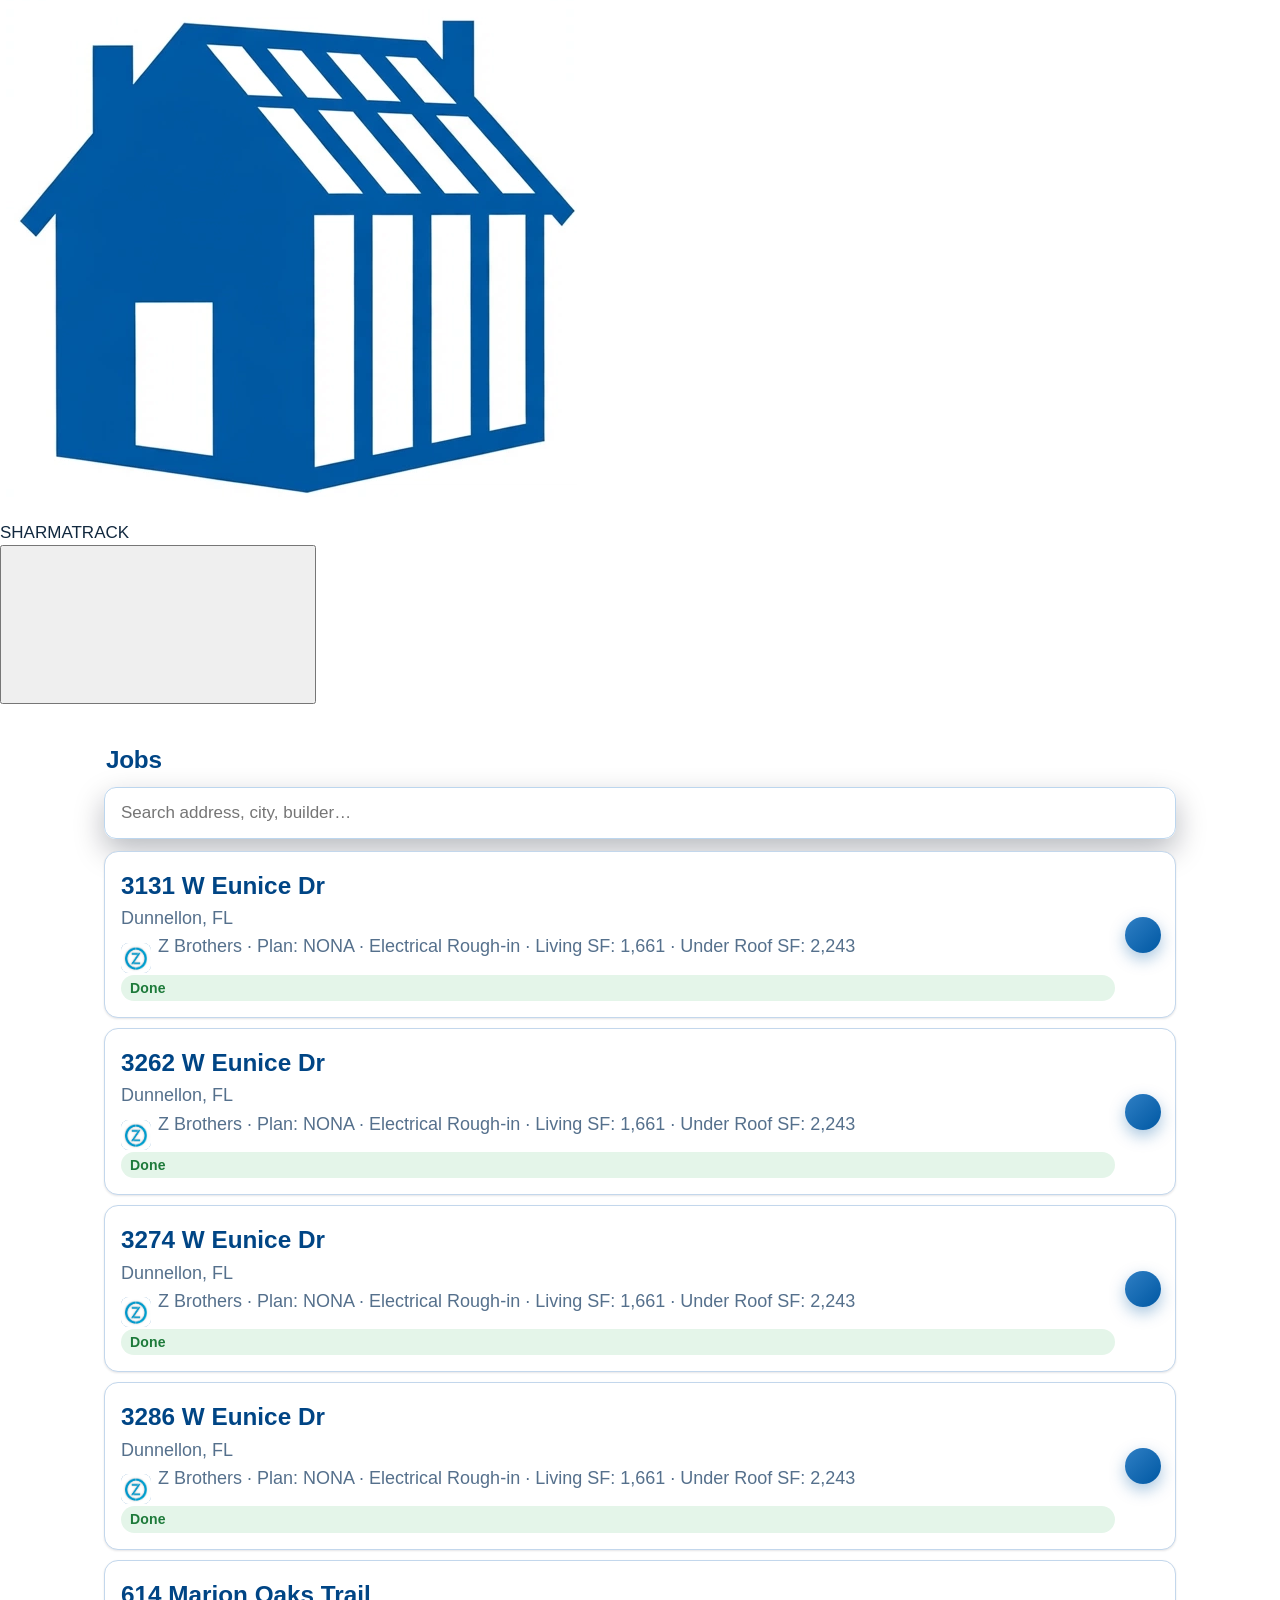
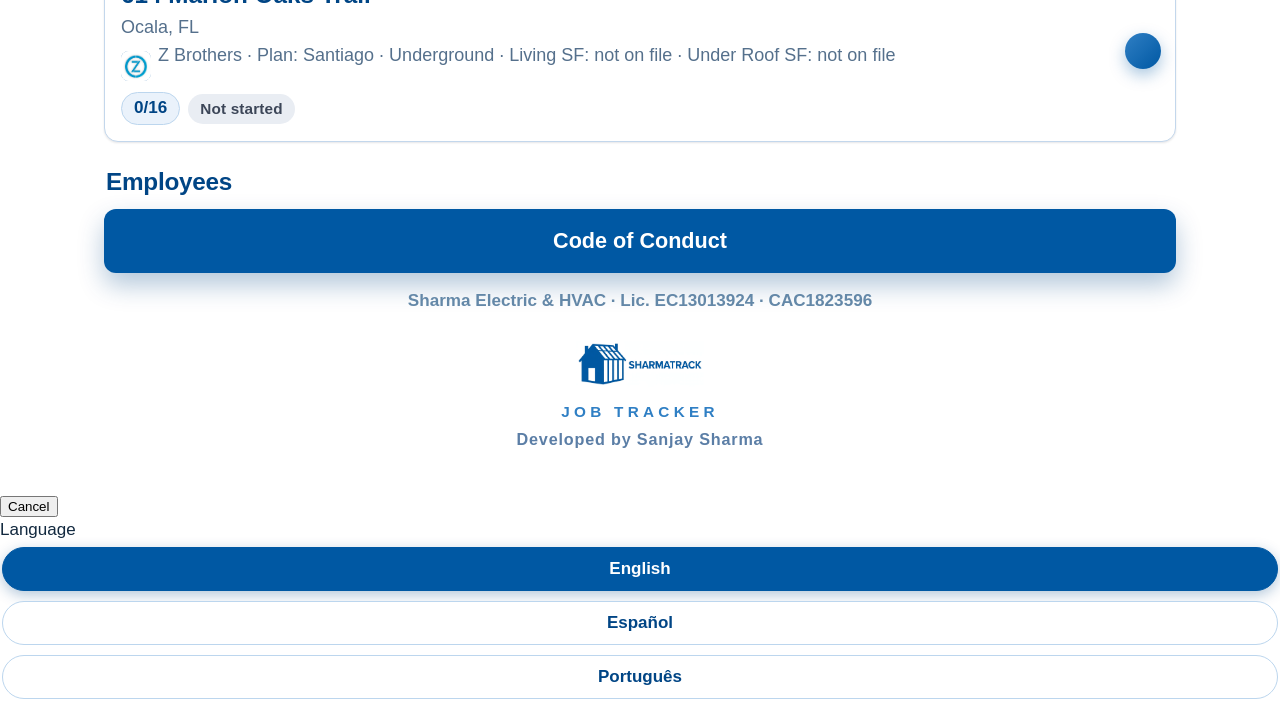
<file: links/index.html>
<!DOCTYPE html>
<html lang="en" class="sk" data-theme="track"><head><meta charset="utf-8"><script data-spa-redirect>if(window===window.top)location.replace("../#/links/")</script>
<meta name="viewport" content="width=device-width, initial-scale=1, viewport-fit=cover">
<title>SHARMATRACK — Launcher</title>
<meta name="theme-color" content="#ffffff"><meta name="color-scheme" content="light"><script>(function(){try{if(localStorage.getItem("sk-scheme")==="dark"){var d=document.documentElement;d.setAttribute("data-scheme","dark");var m=document.querySelector('meta[name="theme-color"]');if(m)m.content=d.getAttribute("data-theme")==="track"?"#1C1C1E":"#1a2f61"}}catch(e){}})()</script><meta name="apple-mobile-web-app-capable" content="yes"><meta name="mobile-web-app-capable" content="yes"><meta name="apple-mobile-web-app-status-bar-style" content="default"><meta name="apple-mobile-web-app-title" content="SHARMATRACK"><link rel="manifest" href="../manifest.webmanifest"><link rel="apple-touch-icon" href="https://sharma-kit.sharma-crew.workers.dev/assets/apple-touch-icon-track.png"><link rel="stylesheet" href="https://sharma-kit.sharma-crew.workers.dev/sharma-kit.css"><script src="https://sharma-kit.sharma-crew.workers.dev/sharma-kit.js" defer></script>
<link rel="stylesheet" href="../styles.css?v=31">
<link rel="stylesheet" href="../sk-bridge.css?v=7">
<link rel="icon" href="../sharmatrack-app-icon.png">
<link rel="apple-touch-icon" href="../sharmatrack-app-icon.png">
</head><body class="sk">
<div class="jobbar"><span class="jb-brand"><a href="https://sharmaelechvac.github.io/sharmatrack" target="_blank" rel="noopener"><img src="../sharmatrack-app-icon.png" alt="">SHARMATRACK</a></span><span class="jb-addr">Launcher</span></div>
<div class="sk-offline" aria-live="polite"></div>

<div class="wrap nobar launch">
  <div class="launch-head">
    <div class="appname"><a class="st-link" href="https://sharmaelechvac.github.io/sharmatrack" target="_blank" rel="noopener"><img src="../sharmatrack-app-icon.png" alt="">SHARMATRACK</a></div>
    <div class="date" id="launch-date"></div>
    <h1>Good morning, <span class="nm">Sanjay</span></h1>
  </div>
<div class="logo-box small"><a href="../"><img src="../logo.png" alt="Sharma Electric &amp; HVAC"></a></div>
  <h2>Client Apps</h2>
  <div class="tiles-launch">
    <a class="tile" href="https://muse.ai/s/smart-home-picker-xna6yxo0xk6xwjxb/FouXzyZ-eAuHamCs67YzTvG1e9K0u6l-08g86JZ2zbQ"><span class="ic c-blue"></span><div class="lb">Smart Home Picker</div><div class="up">upd Nov 1</div></a>
  </div>
  <h2>Office</h2>
  <div class="tiles-launch">
    <a class="tile" href="https://sharma-crew.sharma-crew.workers.dev/app"><span class="ic c-orange"></span><div class="lb">Owner App</div><div class="up">upd Oct 31</div></a>
    <a class="tile" href="https://sharma-electric-and-hvac-p-and-l-2026-rcc6.pages.grok.bot/"><span class="ic c-teal"></span><div class="lb">P&amp;L</div><div class="up">upd Oct 31</div></a>
    <a class="tile" href="https://muse.ai/library/artifacts/sharma-electric-p-l"><span class="ic c-navy"></span><div class="lb">Jarvis P&amp;L</div></a>
    <a class="tile" href="https://cursor.com/canvas/store-574534cd-5493-4c40-bf2a-390e46810606/45aa1398-33fc-42c4-a286-f4acd330cfb2"><span class="ic c-purple"></span><div class="lb">Licenses</div><div class="up">upd Oct 28</div></a>
    <a class="tile" href="https://builder-pipeline-tracker-tkp3.pages.grok.bot/"><span class="ic c-green"></span><div class="lb">Builders</div><div class="up">upd Oct 31</div></a>
    <a class="tile" href="https://cursor.com/canvas/store-574534cd-5493-4c40-bf2a-390e46810606/a73752c1-108f-4000-92f4-298fa4796022"><span class="ic c-blue"></span><div class="lb">HVAC Leads</div><div class="up">upd Oct 30</div></a>
    <a class="tile" href="https://cursor.com/canvas/store-574534cd-5493-4c40-bf2a-390e46810606/40b9bcd4-55f9-4a29-864e-6f88fd850b78"><span class="ic c-red"></span><div class="lb">Service</div><div class="up">upd Oct 30</div></a>
    <a class="tile" href="https://cursor.com/canvas/store-574534cd-5493-4c40-bf2a-390e46810606/a1d275fa-a22f-4362-bfca-fa1b065d61fa"><span class="ic c-grey"></span><div class="lb">Clients</div><div class="up">upd Oct 27</div></a>
  </div>
  <h2>Employees</h2>
  <div class="tiles-launch">
    <a class="tile" href="../code-of-conduct/"><span class="ic c-orange"></span><div class="lb">Code of Conduct</div><div class="up">upd Nov 2</div></a>
  </div>
  <h2>Field</h2>
  <div class="tiles-launch">
    <a class="tile" href="../"><span class="ic c-navy"></span><div class="lb">Crew</div><div class="up">upd Oct 31</div></a>
    <a class="tile" href="../3131/"><span class="ic c-navy">1</span><div class="lb">3131</div><div class="up">upd Oct 31</div></a>
    <a class="tile" href="../3262/"><span class="ic c-navy">2</span><div class="lb">3262</div><div class="up">upd Oct 31</div></a>
    <a class="tile" href="../3286/"><span class="ic c-navy">8</span><div class="lb">3286</div><div class="up">upd Nov 6</div></a>
    <a class="tile" href="../3274/"><span class="ic c-navy">7</span><div class="lb">3274</div><div class="up">upd Nov 6</div></a>
    <a class="tile" href="https://weekly-schedule-fput.pages.grok.bot/"><span class="ic c-teal"></span><div class="lb">Schedule</div><div class="up">upd Oct 31</div></a>
    <a class="tile" href="https://cursor.com/canvas/store-574534cd-5493-4c40-bf2a-390e46810606/85afd095-6b75-4ccf-90cc-8abcc7a43fb9"><span class="ic c-green"></span><div class="lb">Projects</div><div class="up">upd Oct 29</div></a>
    <a class="tile" href="https://cursor.com/canvas/store-574534cd-5493-4c40-bf2a-390e46810606/831d1f38-ce09-41cc-998f-39141c551792"><span class="ic c-blue"></span><div class="lb">How-To</div><div class="up">upd Oct 29</div></a>
    <a class="tile" href="https://sharma-crew.sharma-crew.workers.dev/Crew-Instructions-EN-ES.pdf"><span class="ic c-grey"></span><div class="lb">How-To PDF</div></a>
    <a class="tile" href="https://cursor.com/canvas/store-574534cd-5493-4c40-bf2a-390e46810606/f6bfc9ed-914f-47c2-85c8-ca93f678583d"><span class="ic c-orange"></span><div class="lb">LED Lights</div><div class="up">upd Oct 27</div></a>
  </div>
</div>
<script>document.getElementById('launch-date').textContent =
  new Date().toLocaleDateString('en-US', { weekday:'long', month:'long', day:'numeric' });</script>
<script src="../sk-init.js?v=2" defer></script>
</body></html>
</file>
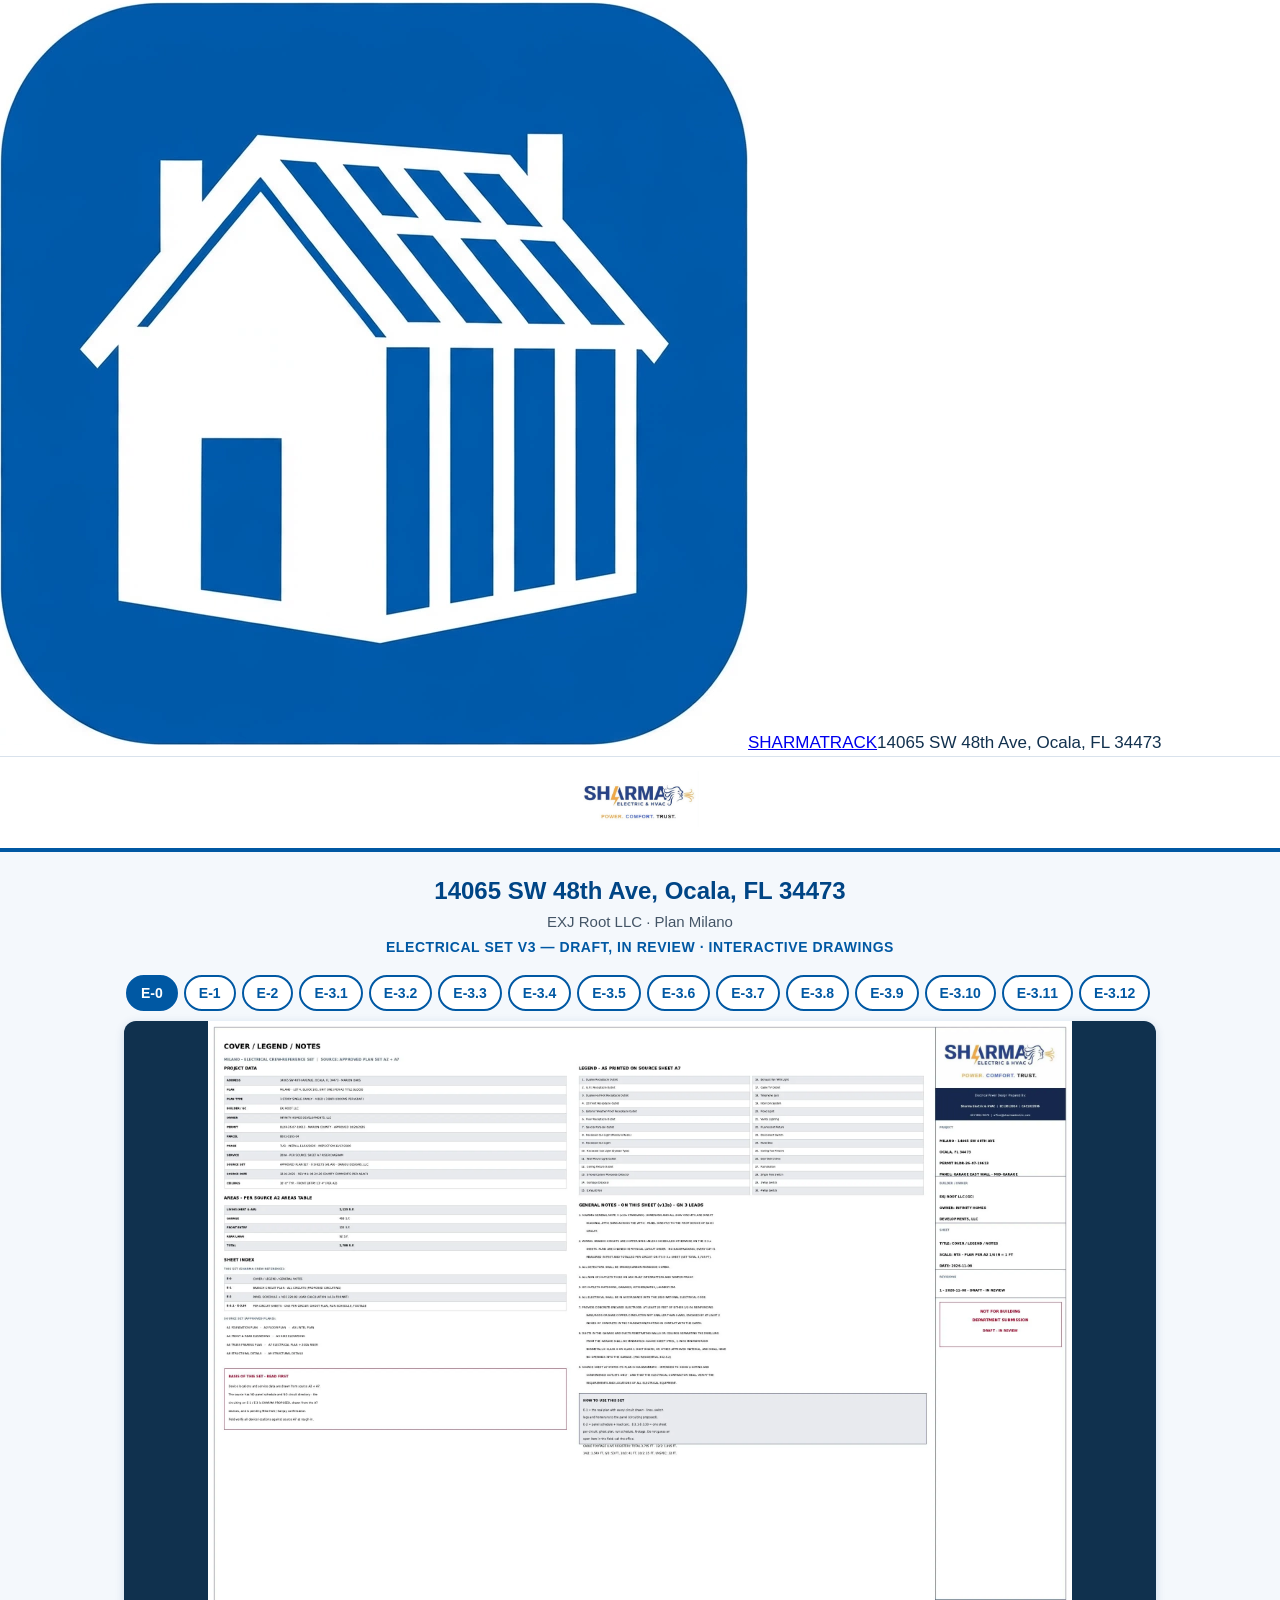
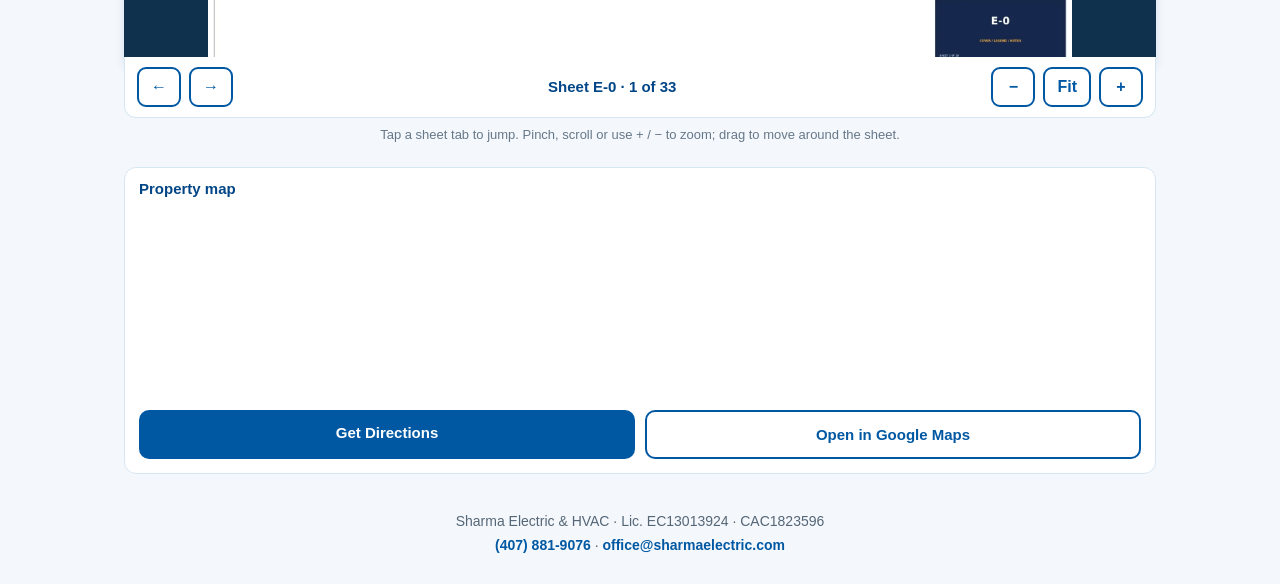
<file: map-14065-sw-48th-ave.html>
<!DOCTYPE html>
<html lang="en" class="sk" data-theme="track">
<head>
<meta charset="utf-8">
<meta name="viewport" content="width=device-width, initial-scale=1, viewport-fit=cover">
<meta name="robots" content="noindex">
<title>14065 SW 48th Ave, Ocala, FL 34473 — Drawings · Sharma Electric &amp; HVAC</title>
<style>
  * { box-sizing: border-box; }
  body { margin:0; font-family: -apple-system, "Segoe UI", Roboto, Helvetica, Arial, sans-serif; color:#12314e; background:#f4f8fc; }
  header { background:#fff; border-bottom:4px solid #0058a3; padding:14px 20px; text-align:center; }
  header img { height:56px; width:auto; }
  main { max-width:1060px; margin:0 auto; padding:18px 14px 30px; }
  h1 { font-size:24px; margin:4px 0 2px; color:#004585; text-align:center; }
  .sub { text-align:center; color:#456; margin:0 0 4px; font-size:15px; }
  .setlabel { text-align:center; color:#0058a3; font-weight:700; margin:0 0 14px; font-size:14px; letter-spacing:.04em; text-transform:uppercase; }
  .tabs { display:flex; gap:6px; overflow-x:auto; padding:4px 2px 10px; -webkit-overflow-scrolling:touch; }
  .tabs button { flex:0 0 auto; border:2px solid #0058a3; background:#fff; color:#0058a3; font-weight:700; font-size:14px; padding:8px 13px; border-radius:999px; cursor:pointer; }
  .tabs button.on { background:#0058a3; color:#fff; }
  .stage { background:#10314e; border-radius:12px; overflow:hidden; position:relative; box-shadow:0 2px 10px rgba(0,69,133,.15); }
  .viewport { width:100%; height:min(72vh,760px); overflow:hidden; touch-action:none; cursor:grab; position:relative; }
  .viewport:active { cursor:grabbing; }
  .viewport img { position:absolute; left:0; top:0; width:100%; height:100%; object-fit:contain; transform-origin:0 0; user-select:none; -webkit-user-drag:none; }
  .bar { display:flex; align-items:center; gap:8px; flex-wrap:wrap; background:#fff; border:1px solid #d7e6f3; border-top:none; border-radius:0 0 12px 12px; padding:10px 12px; margin-top:-12px; position:relative; z-index:2; }
  .bar button { border:2px solid #0058a3; background:#fff; color:#0058a3; font-weight:700; font-size:16px; min-width:44px; height:40px; border-radius:9px; cursor:pointer; padding:0 12px; }
  .bar button:active { background:#0058a3; color:#fff; }
  .count { font-weight:700; color:#004585; font-size:15px; margin:0 auto; text-align:center; }
  .hint { text-align:center; color:#678; font-size:13px; margin:8px 0 0; }
  .mapstrip { margin-top:22px; background:#fff; border:1px solid #d7e6f3; border-radius:12px; overflow:hidden; }
  .mapstrip .mt { padding:10px 14px 0; font-weight:700; color:#004585; font-size:15px; }
  .mapstrip iframe { display:block; width:100%; height:190px; border:0; margin-top:8px; }
  .mapstrip .acts { display:flex; gap:10px; flex-wrap:wrap; padding:12px 14px 14px; }
  .mapstrip .acts a { flex:1 1 200px; text-align:center; text-decoration:none; font-weight:700; padding:12px; border-radius:10px; font-size:15px; }
  .dir { background:#0058a3; color:#fff; }
  .open { background:#fff; color:#0058a3; border:2px solid #0058a3; }
  footer { text-align:center; color:#567; font-size:14px; padding:6px 16px 26px; line-height:1.7; }
  footer a { color:#0058a3; text-decoration:none; font-weight:600; }
</style>
<meta name="theme-color" content="#0058a3"><meta name="apple-mobile-web-app-capable" content="yes"><meta name="mobile-web-app-capable" content="yes"><meta name="apple-mobile-web-app-status-bar-style" content="black-translucent"><meta name="apple-mobile-web-app-title" content="SHARMATRACK"><link rel="manifest" href="manifest.webmanifest"><link rel="apple-touch-icon" href="https://sharma-kit.sharma-crew.workers.dev/assets/apple-touch-icon-track.png"><link rel="stylesheet" href="https://sharma-kit.sharma-crew.workers.dev/sharma-kit.css"><script src="https://sharma-kit.sharma-crew.workers.dev/sharma-kit.js" defer></script>
<link rel="stylesheet" href="sk-bridge.css?v=7">
</head>
<body class="sk">
<div class="sk-offline" aria-live="polite"></div>
<div class="jobbar"><span class="jb-brand"><a href="https://sharmaelechvac.github.io/sharmatrack" target="_blank" rel="noopener"><img src="sharmatrack-app-icon.png" alt="">SHARMATRACK</a></span><span class="jb-addr">14065 SW 48th Ave, Ocala, FL 34473</span></div>
<header><img src="assets/sharma-logo.png" alt="Sharma Electric &amp; HVAC"></header>
<main>
  <h1>14065 SW 48th Ave, Ocala, FL 34473</h1>
  <p class="sub">EXJ Root LLC · Plan Milano</p>
  <p class="setlabel">Electrical Set v3 — Draft, in review · Interactive drawings</p>
  <div class="tabs" id="tabs"></div>
  <div class="stage"><div class="viewport" id="vp"><img id="sheet" alt="Drawing sheet"></div></div>
  <div class="bar">
    <button id="prev" aria-label="Previous sheet">&#8592;</button>
    <button id="next" aria-label="Next sheet">&#8594;</button>
    <div class="count" id="count"></div>
    <button id="zout" aria-label="Zoom out">&#8722;</button>
    <button id="zfit">Fit</button>
    <button id="zin" aria-label="Zoom in">+</button>
  </div>
  <p class="hint">Tap a sheet tab to jump. Pinch, scroll or use + / &#8722; to zoom; drag to move around the sheet.</p>
  <div class="mapstrip">
    <div class="mt">Property map</div>
    <iframe title="Map — 14065 SW 48th Ave, Ocala, FL 34473" src="https://www.google.com/maps?q=14065%20SW%2048th%20Ave%2C%20Ocala%2C%20FL%2034473&amp;output=embed" loading="lazy" allowfullscreen referrerpolicy="no-referrer-when-downgrade"></iframe>
    <div class="acts">
      <a class="dir" href="https://www.google.com/maps/dir/?api=1&amp;destination=14065%20SW%2048th%20Ave%2C%20Ocala%2C%20FL%2034473">Get Directions</a>
      <a class="open" href="https://www.google.com/maps/search/?api=1&amp;query=14065%20SW%2048th%20Ave%2C%20Ocala%2C%20FL%2034473">Open in Google Maps</a>
    </div>
  </div>
</main>
<footer>
  Sharma Electric &amp; HVAC · Lic. EC13013924 · CAC1823596<br>
  <a href="tel:+14078819076">(407) 881-9076</a> · <a href="mailto:office@sharmaelectric.com">office@sharmaelectric.com</a>
</footer>
<script>
var LABELS = ["E-0", "E-1", "E-2", "E-3.1", "E-3.2", "E-3.3", "E-3.4", "E-3.5", "E-3.6", "E-3.7", "E-3.8", "E-3.9", "E-3.10", "E-3.11", "E-3.12", "E-3.13", "E-3.14", "E-3.15", "E-3.16", "E-3.17", "E-3.18", "E-3.19", "E-3.20", "E-3.21", "E-3.22", "E-3.23", "E-3.24", "E-3.25", "E-3.26", "E-3.27", "E-3.28", "E-3.29", "E-3.30"];
var SRC = ["drawings/14065-sw-48th-ave/sheet-01.webp", "drawings/14065-sw-48th-ave/sheet-02.webp", "drawings/14065-sw-48th-ave/sheet-03.webp", "drawings/14065-sw-48th-ave/sheet-04.webp", "drawings/14065-sw-48th-ave/sheet-05.webp", "drawings/14065-sw-48th-ave/sheet-06.webp", "drawings/14065-sw-48th-ave/sheet-07.webp", "drawings/14065-sw-48th-ave/sheet-08.webp", "drawings/14065-sw-48th-ave/sheet-09.webp", "drawings/14065-sw-48th-ave/sheet-10.webp", "drawings/14065-sw-48th-ave/sheet-11.webp", "drawings/14065-sw-48th-ave/sheet-12.webp", "drawings/14065-sw-48th-ave/sheet-13.webp", "drawings/14065-sw-48th-ave/sheet-14.webp", "drawings/14065-sw-48th-ave/sheet-15.webp", "drawings/14065-sw-48th-ave/sheet-16.webp", "drawings/14065-sw-48th-ave/sheet-17.webp", "drawings/14065-sw-48th-ave/sheet-18.webp", "drawings/14065-sw-48th-ave/sheet-19.webp", "drawings/14065-sw-48th-ave/sheet-20.webp", "drawings/14065-sw-48th-ave/sheet-21.webp", "drawings/14065-sw-48th-ave/sheet-22.webp", "drawings/14065-sw-48th-ave/sheet-23.webp", "drawings/14065-sw-48th-ave/sheet-24.webp", "drawings/14065-sw-48th-ave/sheet-25.webp", "drawings/14065-sw-48th-ave/sheet-26.webp", "drawings/14065-sw-48th-ave/sheet-27.webp", "drawings/14065-sw-48th-ave/sheet-28.webp", "drawings/14065-sw-48th-ave/sheet-29.webp", "drawings/14065-sw-48th-ave/sheet-30.webp", "drawings/14065-sw-48th-ave/sheet-31.webp", "drawings/14065-sw-48th-ave/sheet-32.webp", "drawings/14065-sw-48th-ave/sheet-33.webp"];
var i = 0, scale = 1, tx = 0, ty = 0;
var vp = document.getElementById('vp'), img = document.getElementById('sheet'),
    tabs = document.getElementById('tabs'), count = document.getElementById('count');
LABELS.forEach(function(l, k) {
  var b = document.createElement('button'); b.textContent = l;
  b.onclick = function() { show(k); }; tabs.appendChild(b);
});
function apply() { img.style.transform = 'translate(' + tx + 'px,' + ty + 'px) scale(' + scale + ')'; }
function fit() { scale = 1; tx = 0; ty = 0; apply(); }
function show(k) {
  i = Math.max(0, Math.min(LABELS.length - 1, k));
  img.src = SRC[i]; fit();
  count.textContent = 'Sheet ' + LABELS[i] + ' · ' + (i + 1) + ' of ' + LABELS.length;
  Array.prototype.forEach.call(tabs.children, function(b, j) { b.className = j === i ? 'on' : ''; });
  tabs.children[i].scrollIntoView({block:'nearest', inline:'center'});
  var n = new Image(); if (SRC[i + 1]) n.src = SRC[i + 1];
}
document.getElementById('prev').onclick = function() { show(i - 1); };
document.getElementById('next').onclick = function() { show(i + 1); };
document.getElementById('zfit').onclick = fit;
function zoom(f, cx, cy) {
  var r = vp.getBoundingClientRect();
  cx = (cx == null ? r.width / 2 : cx); cy = (cy == null ? r.height / 2 : cy);
  var ns = Math.max(1, Math.min(6, scale * f));
  tx = cx - (cx - tx) * (ns / scale); ty = cy - (cy - ty) * (ns / scale);
  scale = ns; apply();
}
document.getElementById('zin').onclick = function() { zoom(1.35); };
document.getElementById('zout').onclick = function() { zoom(1 / 1.35); };
vp.addEventListener('wheel', function(e) { e.preventDefault(); var r = vp.getBoundingClientRect(); zoom(e.deltaY < 0 ? 1.15 : 1 / 1.15, e.clientX - r.left, e.clientY - r.top); }, {passive:false});
img.addEventListener('dblclick', function(e) { if (scale > 1.05) fit(); else { var r = vp.getBoundingClientRect(); zoom(2.2, e.clientX - r.left, e.clientY - r.top); } });
var ptrs = {}, pd = null, pdist = 0;
vp.addEventListener('pointerdown', function(e) { ptrs[e.pointerId] = {x:e.clientX, y:e.clientY}; vp.setPointerCapture(e.pointerId); });
vp.addEventListener('pointermove', function(e) {
  if (!ptrs[e.pointerId]) return;
  var p = ptrs[e.pointerId], dx = e.clientX - p.x, dy = e.clientY - p.y;
  ptrs[e.pointerId] = {x:e.clientX, y:e.clientY};
  var ids = Object.keys(ptrs);
  if (ids.length === 1) { tx += dx; ty += dy; apply(); }
  else if (ids.length === 2) {
    var a = ptrs[ids[0]], b = ptrs[ids[1]];
    var d = Math.hypot(a.x - b.x, a.y - b.y);
    if (pdist) { var r = vp.getBoundingClientRect(); zoom(d / pdist, (a.x + b.x) / 2 - r.left, (a.y + b.y) / 2 - r.top); }
    pdist = d;
  }
});
function up(e) { delete ptrs[e.pointerId]; if (Object.keys(ptrs).length < 2) pdist = 0; }
vp.addEventListener('pointerup', up); vp.addEventListener('pointercancel', up);
show(0);
</script>
<script src="sk-init.js?v=1" defer></script>
</body>
</html>
</file>
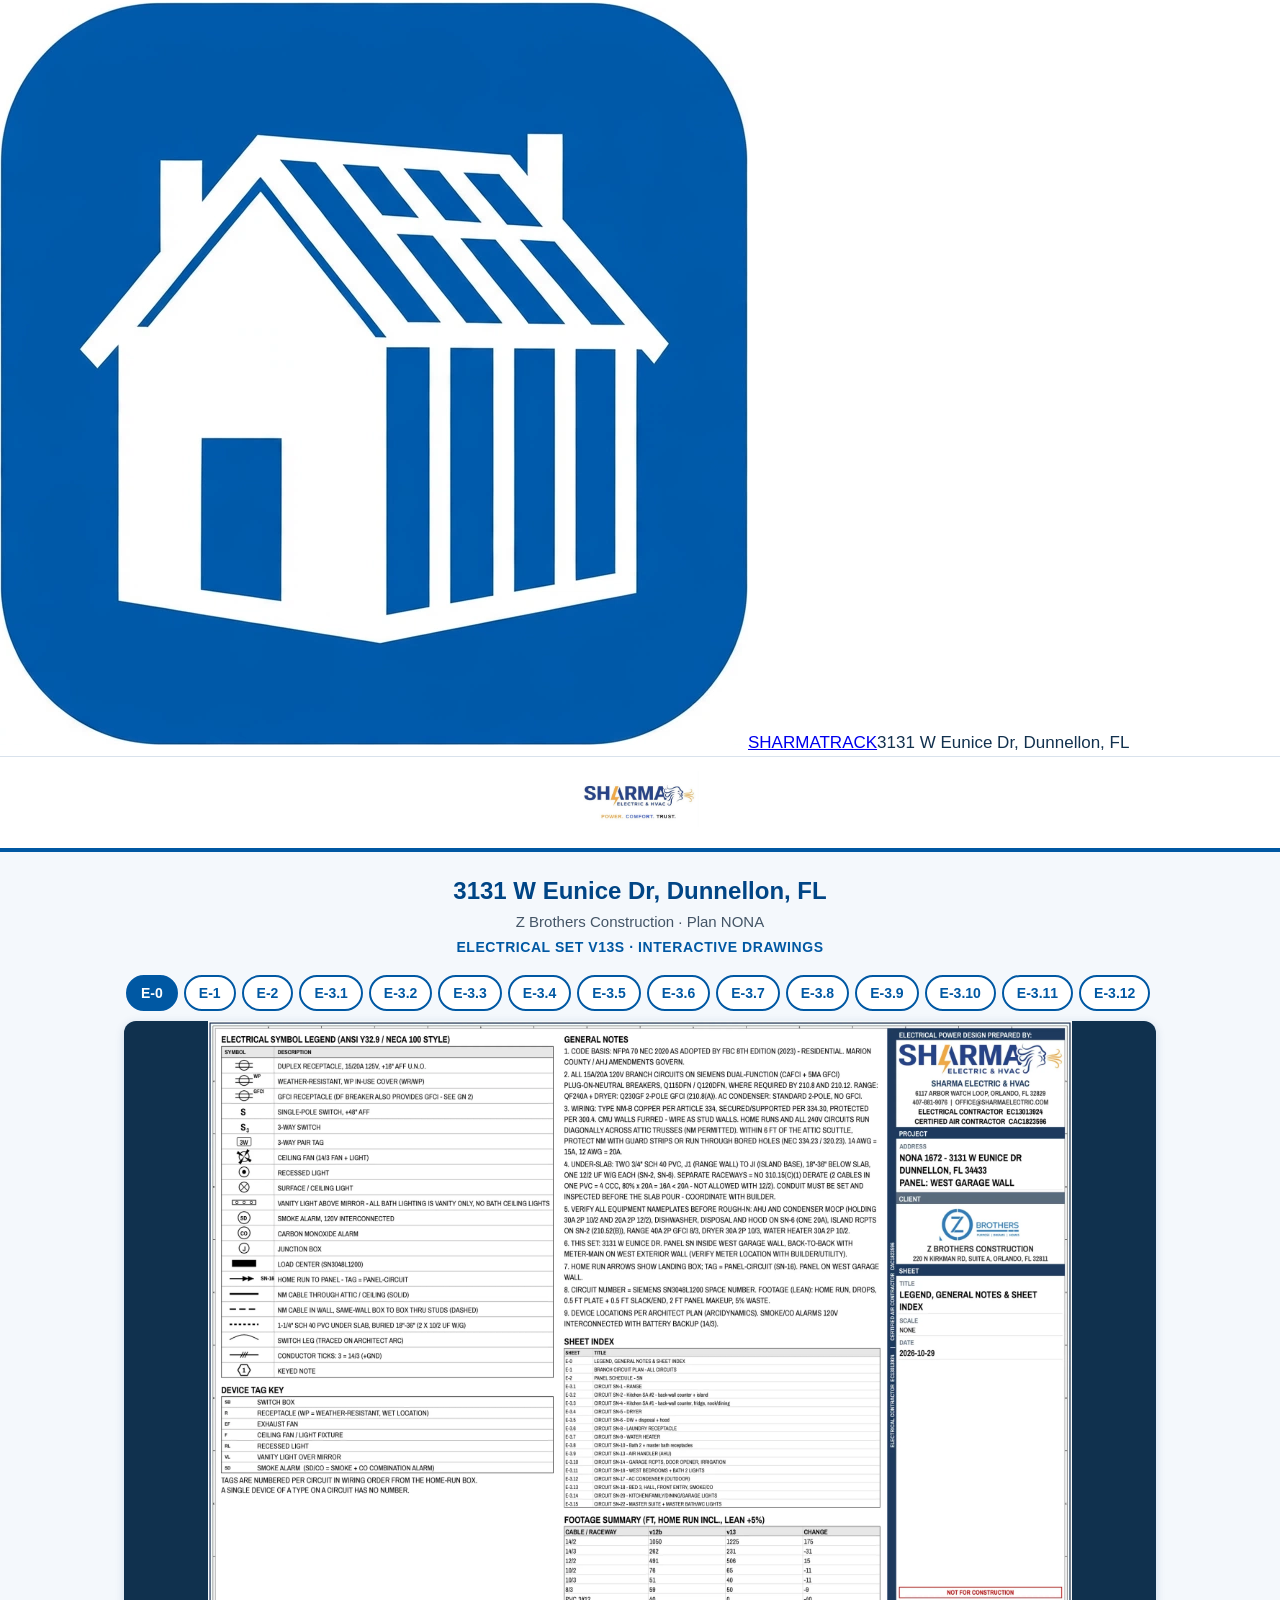
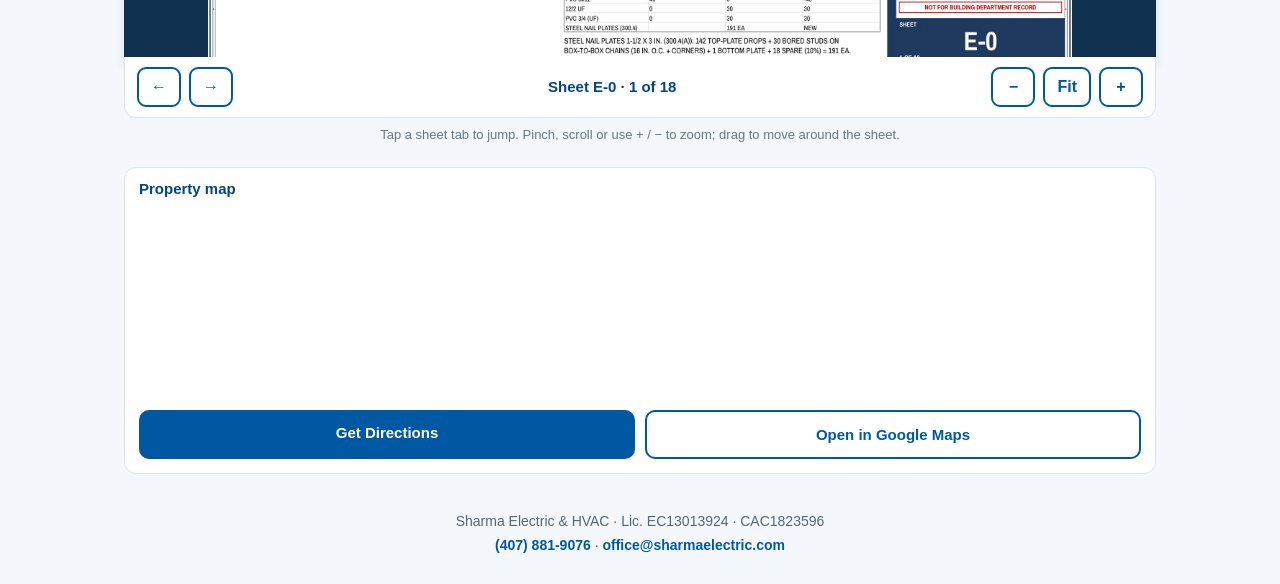
<file: map-3131-w-eunice-dr.html>
<!DOCTYPE html>
<html lang="en" class="sk" data-theme="track">
<head>
<meta charset="utf-8">
<meta name="viewport" content="width=device-width, initial-scale=1, viewport-fit=cover">
<meta name="robots" content="noindex">
<title>3131 W Eunice Dr, Dunnellon, FL — Drawings · Sharma Electric &amp; HVAC</title>
<style>
  * { box-sizing: border-box; }
  body { margin:0; font-family: -apple-system, "Segoe UI", Roboto, Helvetica, Arial, sans-serif; color:#12314e; background:#f4f8fc; }
  header { background:#fff; border-bottom:4px solid #0058a3; padding:14px 20px; text-align:center; }
  header img { height:56px; width:auto; }
  main { max-width:1060px; margin:0 auto; padding:18px 14px 30px; }
  h1 { font-size:24px; margin:4px 0 2px; color:#004585; text-align:center; }
  .sub { text-align:center; color:#456; margin:0 0 4px; font-size:15px; }
  .setlabel { text-align:center; color:#0058a3; font-weight:700; margin:0 0 14px; font-size:14px; letter-spacing:.04em; text-transform:uppercase; }
  .tabs { display:flex; gap:6px; overflow-x:auto; padding:4px 2px 10px; -webkit-overflow-scrolling:touch; }
  .tabs button { flex:0 0 auto; border:2px solid #0058a3; background:#fff; color:#0058a3; font-weight:700; font-size:14px; padding:8px 13px; border-radius:999px; cursor:pointer; }
  .tabs button.on { background:#0058a3; color:#fff; }
  .stage { background:#10314e; border-radius:12px; overflow:hidden; position:relative; box-shadow:0 2px 10px rgba(0,69,133,.15); }
  .viewport { width:100%; height:min(72vh,760px); overflow:hidden; touch-action:none; cursor:grab; position:relative; }
  .viewport:active { cursor:grabbing; }
  .viewport img { position:absolute; left:0; top:0; width:100%; height:100%; object-fit:contain; transform-origin:0 0; user-select:none; -webkit-user-drag:none; }
  .bar { display:flex; align-items:center; gap:8px; flex-wrap:wrap; background:#fff; border:1px solid #d7e6f3; border-top:none; border-radius:0 0 12px 12px; padding:10px 12px; margin-top:-12px; position:relative; z-index:2; }
  .bar button { border:2px solid #0058a3; background:#fff; color:#0058a3; font-weight:700; font-size:16px; min-width:44px; height:40px; border-radius:9px; cursor:pointer; padding:0 12px; }
  .bar button:active { background:#0058a3; color:#fff; }
  .count { font-weight:700; color:#004585; font-size:15px; margin:0 auto; text-align:center; }
  .hint { text-align:center; color:#678; font-size:13px; margin:8px 0 0; }
  .mapstrip { margin-top:22px; background:#fff; border:1px solid #d7e6f3; border-radius:12px; overflow:hidden; }
  .mapstrip .mt { padding:10px 14px 0; font-weight:700; color:#004585; font-size:15px; }
  .mapstrip iframe { display:block; width:100%; height:190px; border:0; margin-top:8px; }
  .mapstrip .acts { display:flex; gap:10px; flex-wrap:wrap; padding:12px 14px 14px; }
  .mapstrip .acts a { flex:1 1 200px; text-align:center; text-decoration:none; font-weight:700; padding:12px; border-radius:10px; font-size:15px; }
  .dir { background:#0058a3; color:#fff; }
  .open { background:#fff; color:#0058a3; border:2px solid #0058a3; }
  footer { text-align:center; color:#567; font-size:14px; padding:6px 16px 26px; line-height:1.7; }
  footer a { color:#0058a3; text-decoration:none; font-weight:600; }
</style>
<meta name="theme-color" content="#0058a3"><meta name="apple-mobile-web-app-capable" content="yes"><meta name="mobile-web-app-capable" content="yes"><meta name="apple-mobile-web-app-status-bar-style" content="black-translucent"><meta name="apple-mobile-web-app-title" content="SHARMATRACK"><link rel="manifest" href="manifest.webmanifest"><link rel="apple-touch-icon" href="https://sharma-kit.sharma-crew.workers.dev/assets/apple-touch-icon-track.png"><link rel="stylesheet" href="https://sharma-kit.sharma-crew.workers.dev/sharma-kit.css"><script src="https://sharma-kit.sharma-crew.workers.dev/sharma-kit.js" defer></script>
<link rel="stylesheet" href="sk-bridge.css?v=7">
</head>
<body class="sk">
<div class="sk-offline" aria-live="polite"></div>
<div class="jobbar"><span class="jb-brand"><a href="https://sharmaelechvac.github.io/sharmatrack" target="_blank" rel="noopener"><img src="sharmatrack-app-icon.png" alt="">SHARMATRACK</a></span><span class="jb-addr">3131 W Eunice Dr, Dunnellon, FL</span></div>
<header><img src="assets/sharma-logo.png" alt="Sharma Electric &amp; HVAC"></header>
<main>
  <h1>3131 W Eunice Dr, Dunnellon, FL</h1>
  <p class="sub">Z Brothers Construction · Plan NONA</p>
  <p class="setlabel">Electrical Set v13s · Interactive drawings</p>
  <div class="tabs" id="tabs"></div>
  <div class="stage"><div class="viewport" id="vp"><img id="sheet" alt="Drawing sheet"></div></div>
  <div class="bar">
    <button id="prev" aria-label="Previous sheet">&#8592;</button>
    <button id="next" aria-label="Next sheet">&#8594;</button>
    <div class="count" id="count"></div>
    <button id="zout" aria-label="Zoom out">&#8722;</button>
    <button id="zfit">Fit</button>
    <button id="zin" aria-label="Zoom in">+</button>
  </div>
  <p class="hint">Tap a sheet tab to jump. Pinch, scroll or use + / &#8722; to zoom; drag to move around the sheet.</p>
  <div class="mapstrip">
    <div class="mt">Property map</div>
    <iframe title="Map — 3131 W Eunice Dr, Dunnellon, FL" src="https://www.google.com/maps?q=3131%20W%20Eunice%20Dr%2C%20Dunnellon%2C%20FL&amp;output=embed" loading="lazy" allowfullscreen referrerpolicy="no-referrer-when-downgrade"></iframe>
    <div class="acts">
      <a class="dir" href="https://www.google.com/maps/dir/?api=1&amp;destination=3131%20W%20Eunice%20Dr%2C%20Dunnellon%2C%20FL">Get Directions</a>
      <a class="open" href="https://www.google.com/maps/search/?api=1&amp;query=3131%20W%20Eunice%20Dr%2C%20Dunnellon%2C%20FL">Open in Google Maps</a>
    </div>
  </div>
</main>
<footer>
  Sharma Electric &amp; HVAC · Lic. EC13013924 · CAC1823596<br>
  <a href="tel:+14078819076">(407) 881-9076</a> · <a href="mailto:office@sharmaelectric.com">office@sharmaelectric.com</a>
</footer>
<script>
var LABELS = ["E-0", "E-1", "E-2", "E-3.1", "E-3.2", "E-3.3", "E-3.4", "E-3.5", "E-3.6", "E-3.7", "E-3.8", "E-3.9", "E-3.10", "E-3.11", "E-3.12", "E-3.13", "E-3.14", "E-3.15"];
var SRC = ["drawings/3131-w-eunice-dr-v13y/sheet-01.webp", "drawings/3131-w-eunice-dr-v13y/sheet-02.webp", "drawings/3131-w-eunice-dr-v13y/sheet-03.webp", "drawings/3131-w-eunice-dr-v13y/sheet-04.webp", "drawings/3131-w-eunice-dr-v13y/sheet-05.webp", "drawings/3131-w-eunice-dr-v13y/sheet-06.webp", "drawings/3131-w-eunice-dr-v13y/sheet-07.webp", "drawings/3131-w-eunice-dr-v13y/sheet-08.webp", "drawings/3131-w-eunice-dr-v13y/sheet-09.webp", "drawings/3131-w-eunice-dr-v13y/sheet-10.webp", "drawings/3131-w-eunice-dr-v13y/sheet-11.webp", "drawings/3131-w-eunice-dr-v13y/sheet-12.webp", "drawings/3131-w-eunice-dr-v13y/sheet-13.webp", "drawings/3131-w-eunice-dr-v13y/sheet-14.webp", "drawings/3131-w-eunice-dr-v13y/sheet-15.webp", "drawings/3131-w-eunice-dr-v13y/sheet-16.webp", "drawings/3131-w-eunice-dr-v13y/sheet-17.webp", "drawings/3131-w-eunice-dr-v13y/sheet-18.webp"];
var i = 0, scale = 1, tx = 0, ty = 0;
var vp = document.getElementById('vp'), img = document.getElementById('sheet'),
    tabs = document.getElementById('tabs'), count = document.getElementById('count');
LABELS.forEach(function(l, k) {
  var b = document.createElement('button'); b.textContent = l;
  b.onclick = function() { show(k); }; tabs.appendChild(b);
});
function apply() { img.style.transform = 'translate(' + tx + 'px,' + ty + 'px) scale(' + scale + ')'; }
function fit() { scale = 1; tx = 0; ty = 0; apply(); }
function show(k) {
  i = Math.max(0, Math.min(LABELS.length - 1, k));
  img.src = SRC[i]; fit();
  count.textContent = 'Sheet ' + LABELS[i] + ' · ' + (i + 1) + ' of ' + LABELS.length;
  Array.prototype.forEach.call(tabs.children, function(b, j) { b.className = j === i ? 'on' : ''; });
  tabs.children[i].scrollIntoView({block:'nearest', inline:'center'});
  var n = new Image(); if (SRC[i + 1]) n.src = SRC[i + 1];
}
document.getElementById('prev').onclick = function() { show(i - 1); };
document.getElementById('next').onclick = function() { show(i + 1); };
document.getElementById('zfit').onclick = fit;
function zoom(f, cx, cy) {
  var r = vp.getBoundingClientRect();
  cx = (cx == null ? r.width / 2 : cx); cy = (cy == null ? r.height / 2 : cy);
  var ns = Math.max(1, Math.min(6, scale * f));
  tx = cx - (cx - tx) * (ns / scale); ty = cy - (cy - ty) * (ns / scale);
  scale = ns; apply();
}
document.getElementById('zin').onclick = function() { zoom(1.35); };
document.getElementById('zout').onclick = function() { zoom(1 / 1.35); };
vp.addEventListener('wheel', function(e) { e.preventDefault(); var r = vp.getBoundingClientRect(); zoom(e.deltaY < 0 ? 1.15 : 1 / 1.15, e.clientX - r.left, e.clientY - r.top); }, {passive:false});
img.addEventListener('dblclick', function(e) { if (scale > 1.05) fit(); else { var r = vp.getBoundingClientRect(); zoom(2.2, e.clientX - r.left, e.clientY - r.top); } });
var ptrs = {}, pd = null, pdist = 0;
vp.addEventListener('pointerdown', function(e) { ptrs[e.pointerId] = {x:e.clientX, y:e.clientY}; vp.setPointerCapture(e.pointerId); });
vp.addEventListener('pointermove', function(e) {
  if (!ptrs[e.pointerId]) return;
  var p = ptrs[e.pointerId], dx = e.clientX - p.x, dy = e.clientY - p.y;
  ptrs[e.pointerId] = {x:e.clientX, y:e.clientY};
  var ids = Object.keys(ptrs);
  if (ids.length === 1) { tx += dx; ty += dy; apply(); }
  else if (ids.length === 2) {
    var a = ptrs[ids[0]], b = ptrs[ids[1]];
    var d = Math.hypot(a.x - b.x, a.y - b.y);
    if (pdist) { var r = vp.getBoundingClientRect(); zoom(d / pdist, (a.x + b.x) / 2 - r.left, (a.y + b.y) / 2 - r.top); }
    pdist = d;
  }
});
function up(e) { delete ptrs[e.pointerId]; if (Object.keys(ptrs).length < 2) pdist = 0; }
vp.addEventListener('pointerup', up); vp.addEventListener('pointercancel', up);
show(0);
</script>
<script src="sk-init.js?v=1" defer></script>
</body>
</html>
</file>
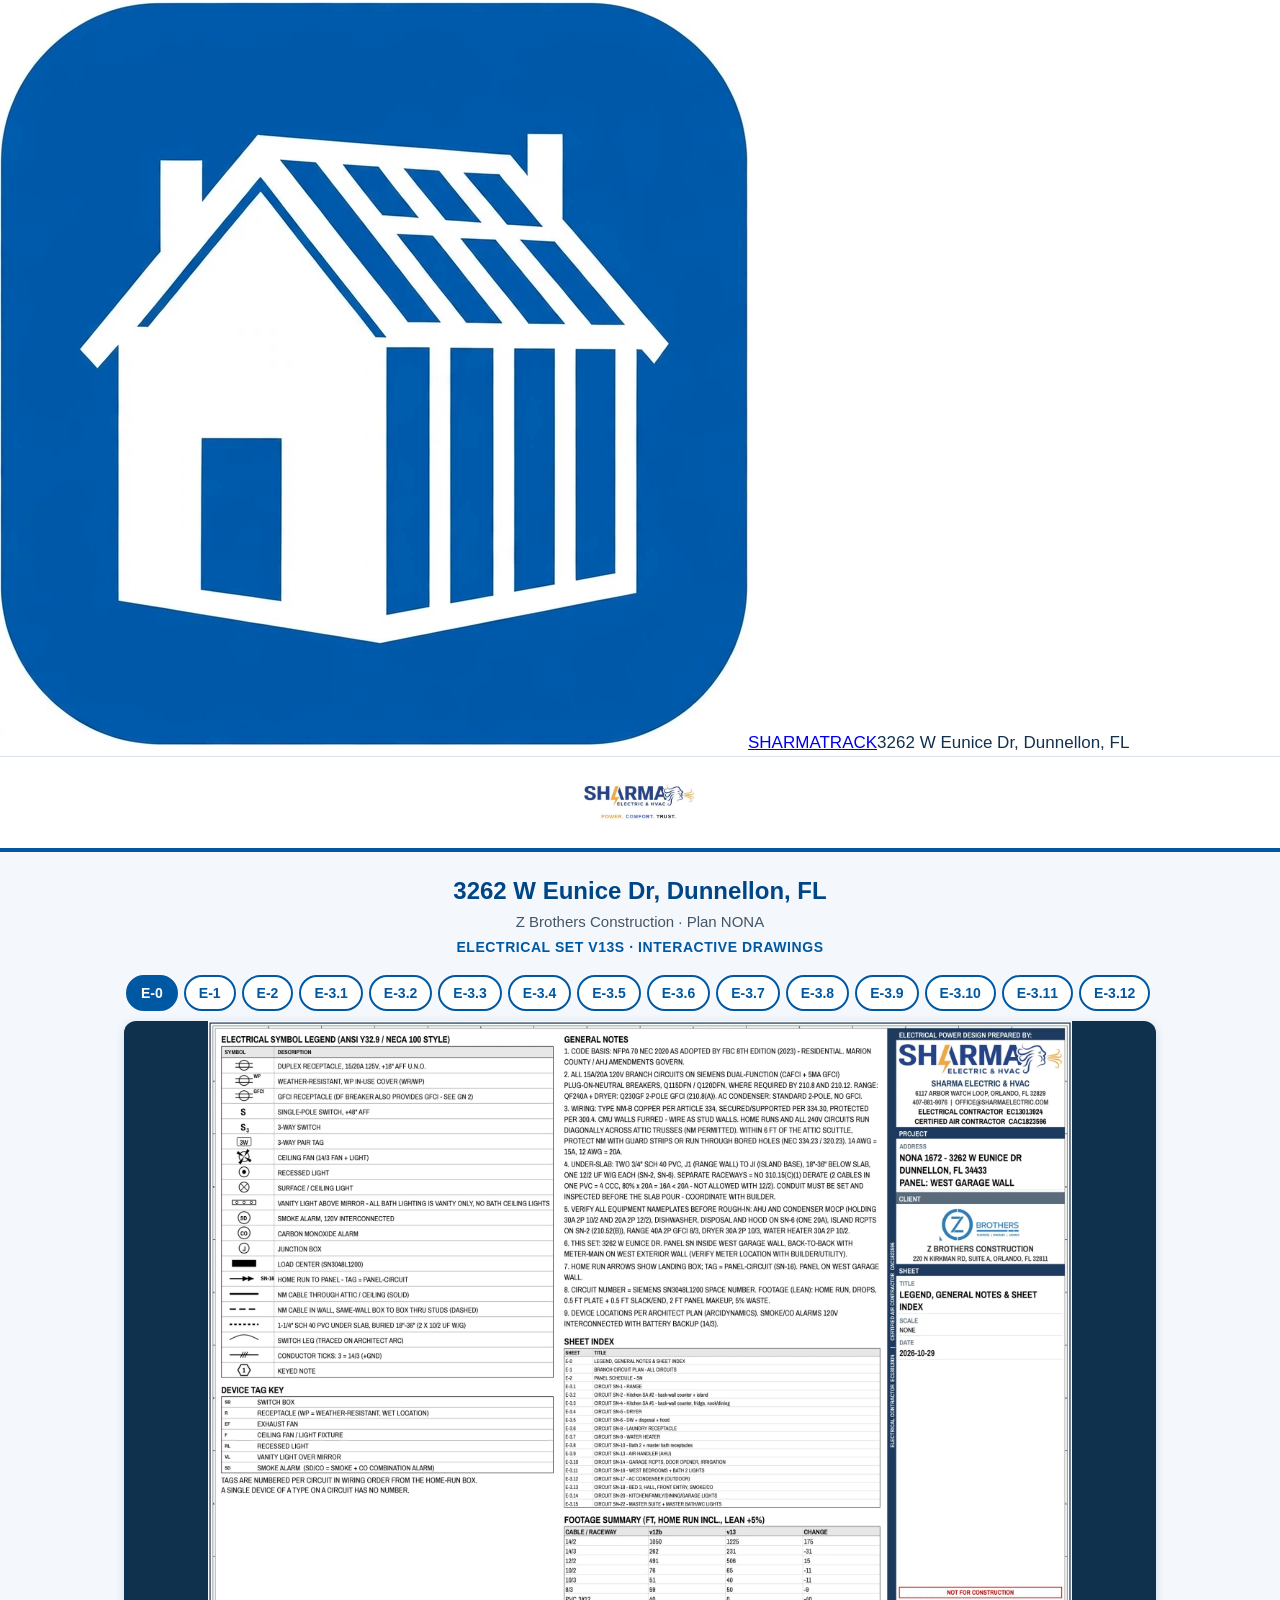
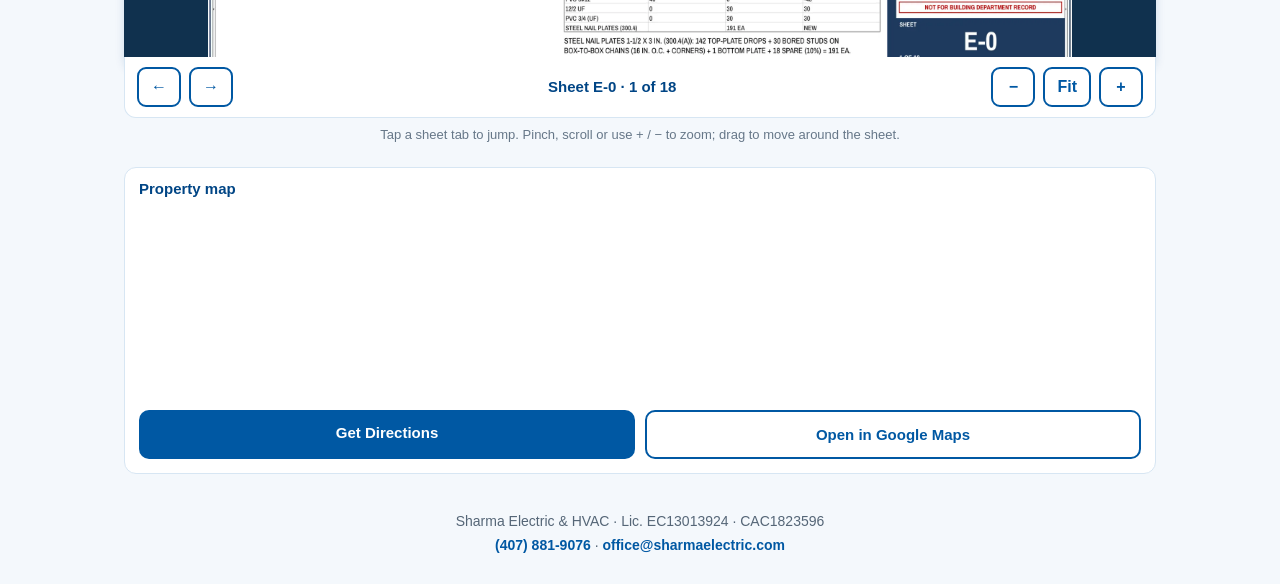
<file: map-3262-w-eunice-dr.html>
<!DOCTYPE html>
<html lang="en" class="sk" data-theme="track">
<head>
<meta charset="utf-8">
<meta name="viewport" content="width=device-width, initial-scale=1, viewport-fit=cover">
<meta name="robots" content="noindex">
<title>3262 W Eunice Dr, Dunnellon, FL — Drawings · Sharma Electric &amp; HVAC</title>
<style>
  * { box-sizing: border-box; }
  body { margin:0; font-family: -apple-system, "Segoe UI", Roboto, Helvetica, Arial, sans-serif; color:#12314e; background:#f4f8fc; }
  header { background:#fff; border-bottom:4px solid #0058a3; padding:14px 20px; text-align:center; }
  header img { height:56px; width:auto; }
  main { max-width:1060px; margin:0 auto; padding:18px 14px 30px; }
  h1 { font-size:24px; margin:4px 0 2px; color:#004585; text-align:center; }
  .sub { text-align:center; color:#456; margin:0 0 4px; font-size:15px; }
  .setlabel { text-align:center; color:#0058a3; font-weight:700; margin:0 0 14px; font-size:14px; letter-spacing:.04em; text-transform:uppercase; }
  .tabs { display:flex; gap:6px; overflow-x:auto; padding:4px 2px 10px; -webkit-overflow-scrolling:touch; }
  .tabs button { flex:0 0 auto; border:2px solid #0058a3; background:#fff; color:#0058a3; font-weight:700; font-size:14px; padding:8px 13px; border-radius:999px; cursor:pointer; }
  .tabs button.on { background:#0058a3; color:#fff; }
  .stage { background:#10314e; border-radius:12px; overflow:hidden; position:relative; box-shadow:0 2px 10px rgba(0,69,133,.15); }
  .viewport { width:100%; height:min(72vh,760px); overflow:hidden; touch-action:none; cursor:grab; position:relative; }
  .viewport:active { cursor:grabbing; }
  .viewport img { position:absolute; left:0; top:0; width:100%; height:100%; object-fit:contain; transform-origin:0 0; user-select:none; -webkit-user-drag:none; }
  .bar { display:flex; align-items:center; gap:8px; flex-wrap:wrap; background:#fff; border:1px solid #d7e6f3; border-top:none; border-radius:0 0 12px 12px; padding:10px 12px; margin-top:-12px; position:relative; z-index:2; }
  .bar button { border:2px solid #0058a3; background:#fff; color:#0058a3; font-weight:700; font-size:16px; min-width:44px; height:40px; border-radius:9px; cursor:pointer; padding:0 12px; }
  .bar button:active { background:#0058a3; color:#fff; }
  .count { font-weight:700; color:#004585; font-size:15px; margin:0 auto; text-align:center; }
  .hint { text-align:center; color:#678; font-size:13px; margin:8px 0 0; }
  .mapstrip { margin-top:22px; background:#fff; border:1px solid #d7e6f3; border-radius:12px; overflow:hidden; }
  .mapstrip .mt { padding:10px 14px 0; font-weight:700; color:#004585; font-size:15px; }
  .mapstrip iframe { display:block; width:100%; height:190px; border:0; margin-top:8px; }
  .mapstrip .acts { display:flex; gap:10px; flex-wrap:wrap; padding:12px 14px 14px; }
  .mapstrip .acts a { flex:1 1 200px; text-align:center; text-decoration:none; font-weight:700; padding:12px; border-radius:10px; font-size:15px; }
  .dir { background:#0058a3; color:#fff; }
  .open { background:#fff; color:#0058a3; border:2px solid #0058a3; }
  footer { text-align:center; color:#567; font-size:14px; padding:6px 16px 26px; line-height:1.7; }
  footer a { color:#0058a3; text-decoration:none; font-weight:600; }
</style>
<meta name="theme-color" content="#0058a3"><meta name="apple-mobile-web-app-capable" content="yes"><meta name="mobile-web-app-capable" content="yes"><meta name="apple-mobile-web-app-status-bar-style" content="black-translucent"><meta name="apple-mobile-web-app-title" content="SHARMATRACK"><link rel="manifest" href="manifest.webmanifest"><link rel="apple-touch-icon" href="https://sharma-kit.sharma-crew.workers.dev/assets/apple-touch-icon-track.png"><link rel="stylesheet" href="https://sharma-kit.sharma-crew.workers.dev/sharma-kit.css"><script src="https://sharma-kit.sharma-crew.workers.dev/sharma-kit.js" defer></script>
<link rel="stylesheet" href="sk-bridge.css?v=7">
</head>
<body class="sk">
<div class="sk-offline" aria-live="polite"></div>
<div class="jobbar"><span class="jb-brand"><a href="https://sharmaelechvac.github.io/sharmatrack" target="_blank" rel="noopener"><img src="sharmatrack-app-icon.png" alt="">SHARMATRACK</a></span><span class="jb-addr">3262 W Eunice Dr, Dunnellon, FL</span></div>
<header><img src="assets/sharma-logo.png" alt="Sharma Electric &amp; HVAC"></header>
<main>
  <h1>3262 W Eunice Dr, Dunnellon, FL</h1>
  <p class="sub">Z Brothers Construction · Plan NONA</p>
  <p class="setlabel">Electrical Set v13s · Interactive drawings</p>
  <div class="tabs" id="tabs"></div>
  <div class="stage"><div class="viewport" id="vp"><img id="sheet" alt="Drawing sheet"></div></div>
  <div class="bar">
    <button id="prev" aria-label="Previous sheet">&#8592;</button>
    <button id="next" aria-label="Next sheet">&#8594;</button>
    <div class="count" id="count"></div>
    <button id="zout" aria-label="Zoom out">&#8722;</button>
    <button id="zfit">Fit</button>
    <button id="zin" aria-label="Zoom in">+</button>
  </div>
  <p class="hint">Tap a sheet tab to jump. Pinch, scroll or use + / &#8722; to zoom; drag to move around the sheet.</p>
  <div class="mapstrip">
    <div class="mt">Property map</div>
    <iframe title="Map — 3262 W Eunice Dr, Dunnellon, FL" src="https://www.google.com/maps?q=3262%20W%20Eunice%20Dr%2C%20Dunnellon%2C%20FL&amp;output=embed" loading="lazy" allowfullscreen referrerpolicy="no-referrer-when-downgrade"></iframe>
    <div class="acts">
      <a class="dir" href="https://www.google.com/maps/dir/?api=1&amp;destination=3262%20W%20Eunice%20Dr%2C%20Dunnellon%2C%20FL">Get Directions</a>
      <a class="open" href="https://www.google.com/maps/search/?api=1&amp;query=3262%20W%20Eunice%20Dr%2C%20Dunnellon%2C%20FL">Open in Google Maps</a>
    </div>
  </div>
</main>
<footer>
  Sharma Electric &amp; HVAC · Lic. EC13013924 · CAC1823596<br>
  <a href="tel:+14078819076">(407) 881-9076</a> · <a href="mailto:office@sharmaelectric.com">office@sharmaelectric.com</a>
</footer>
<script>
var LABELS = ["E-0", "E-1", "E-2", "E-3.1", "E-3.2", "E-3.3", "E-3.4", "E-3.5", "E-3.6", "E-3.7", "E-3.8", "E-3.9", "E-3.10", "E-3.11", "E-3.12", "E-3.13", "E-3.14", "E-3.15"];
var SRC = ["drawings/3262-w-eunice-dr-v13y/sheet-01.webp", "drawings/3262-w-eunice-dr-v13y/sheet-02.webp", "drawings/3262-w-eunice-dr-v13y/sheet-03.webp", "drawings/3262-w-eunice-dr-v13y/sheet-04.webp", "drawings/3262-w-eunice-dr-v13y/sheet-05.webp", "drawings/3262-w-eunice-dr-v13y/sheet-06.webp", "drawings/3262-w-eunice-dr-v13y/sheet-07.webp", "drawings/3262-w-eunice-dr-v13y/sheet-08.webp", "drawings/3262-w-eunice-dr-v13y/sheet-09.webp", "drawings/3262-w-eunice-dr-v13y/sheet-10.webp", "drawings/3262-w-eunice-dr-v13y/sheet-11.webp", "drawings/3262-w-eunice-dr-v13y/sheet-12.webp", "drawings/3262-w-eunice-dr-v13y/sheet-13.webp", "drawings/3262-w-eunice-dr-v13y/sheet-14.webp", "drawings/3262-w-eunice-dr-v13y/sheet-15.webp", "drawings/3262-w-eunice-dr-v13y/sheet-16.webp", "drawings/3262-w-eunice-dr-v13y/sheet-17.webp", "drawings/3262-w-eunice-dr-v13y/sheet-18.webp"];
var i = 0, scale = 1, tx = 0, ty = 0;
var vp = document.getElementById('vp'), img = document.getElementById('sheet'),
    tabs = document.getElementById('tabs'), count = document.getElementById('count');
LABELS.forEach(function(l, k) {
  var b = document.createElement('button'); b.textContent = l;
  b.onclick = function() { show(k); }; tabs.appendChild(b);
});
function apply() { img.style.transform = 'translate(' + tx + 'px,' + ty + 'px) scale(' + scale + ')'; }
function fit() { scale = 1; tx = 0; ty = 0; apply(); }
function show(k) {
  i = Math.max(0, Math.min(LABELS.length - 1, k));
  img.src = SRC[i]; fit();
  count.textContent = 'Sheet ' + LABELS[i] + ' · ' + (i + 1) + ' of ' + LABELS.length;
  Array.prototype.forEach.call(tabs.children, function(b, j) { b.className = j === i ? 'on' : ''; });
  tabs.children[i].scrollIntoView({block:'nearest', inline:'center'});
  var n = new Image(); if (SRC[i + 1]) n.src = SRC[i + 1];
}
document.getElementById('prev').onclick = function() { show(i - 1); };
document.getElementById('next').onclick = function() { show(i + 1); };
document.getElementById('zfit').onclick = fit;
function zoom(f, cx, cy) {
  var r = vp.getBoundingClientRect();
  cx = (cx == null ? r.width / 2 : cx); cy = (cy == null ? r.height / 2 : cy);
  var ns = Math.max(1, Math.min(6, scale * f));
  tx = cx - (cx - tx) * (ns / scale); ty = cy - (cy - ty) * (ns / scale);
  scale = ns; apply();
}
document.getElementById('zin').onclick = function() { zoom(1.35); };
document.getElementById('zout').onclick = function() { zoom(1 / 1.35); };
vp.addEventListener('wheel', function(e) { e.preventDefault(); var r = vp.getBoundingClientRect(); zoom(e.deltaY < 0 ? 1.15 : 1 / 1.15, e.clientX - r.left, e.clientY - r.top); }, {passive:false});
img.addEventListener('dblclick', function(e) { if (scale > 1.05) fit(); else { var r = vp.getBoundingClientRect(); zoom(2.2, e.clientX - r.left, e.clientY - r.top); } });
var ptrs = {}, pd = null, pdist = 0;
vp.addEventListener('pointerdown', function(e) { ptrs[e.pointerId] = {x:e.clientX, y:e.clientY}; vp.setPointerCapture(e.pointerId); });
vp.addEventListener('pointermove', function(e) {
  if (!ptrs[e.pointerId]) return;
  var p = ptrs[e.pointerId], dx = e.clientX - p.x, dy = e.clientY - p.y;
  ptrs[e.pointerId] = {x:e.clientX, y:e.clientY};
  var ids = Object.keys(ptrs);
  if (ids.length === 1) { tx += dx; ty += dy; apply(); }
  else if (ids.length === 2) {
    var a = ptrs[ids[0]], b = ptrs[ids[1]];
    var d = Math.hypot(a.x - b.x, a.y - b.y);
    if (pdist) { var r = vp.getBoundingClientRect(); zoom(d / pdist, (a.x + b.x) / 2 - r.left, (a.y + b.y) / 2 - r.top); }
    pdist = d;
  }
});
function up(e) { delete ptrs[e.pointerId]; if (Object.keys(ptrs).length < 2) pdist = 0; }
vp.addEventListener('pointerup', up); vp.addEventListener('pointercancel', up);
show(0);
</script>
<script src="sk-init.js?v=1" defer></script>
</body>
</html>
</file>
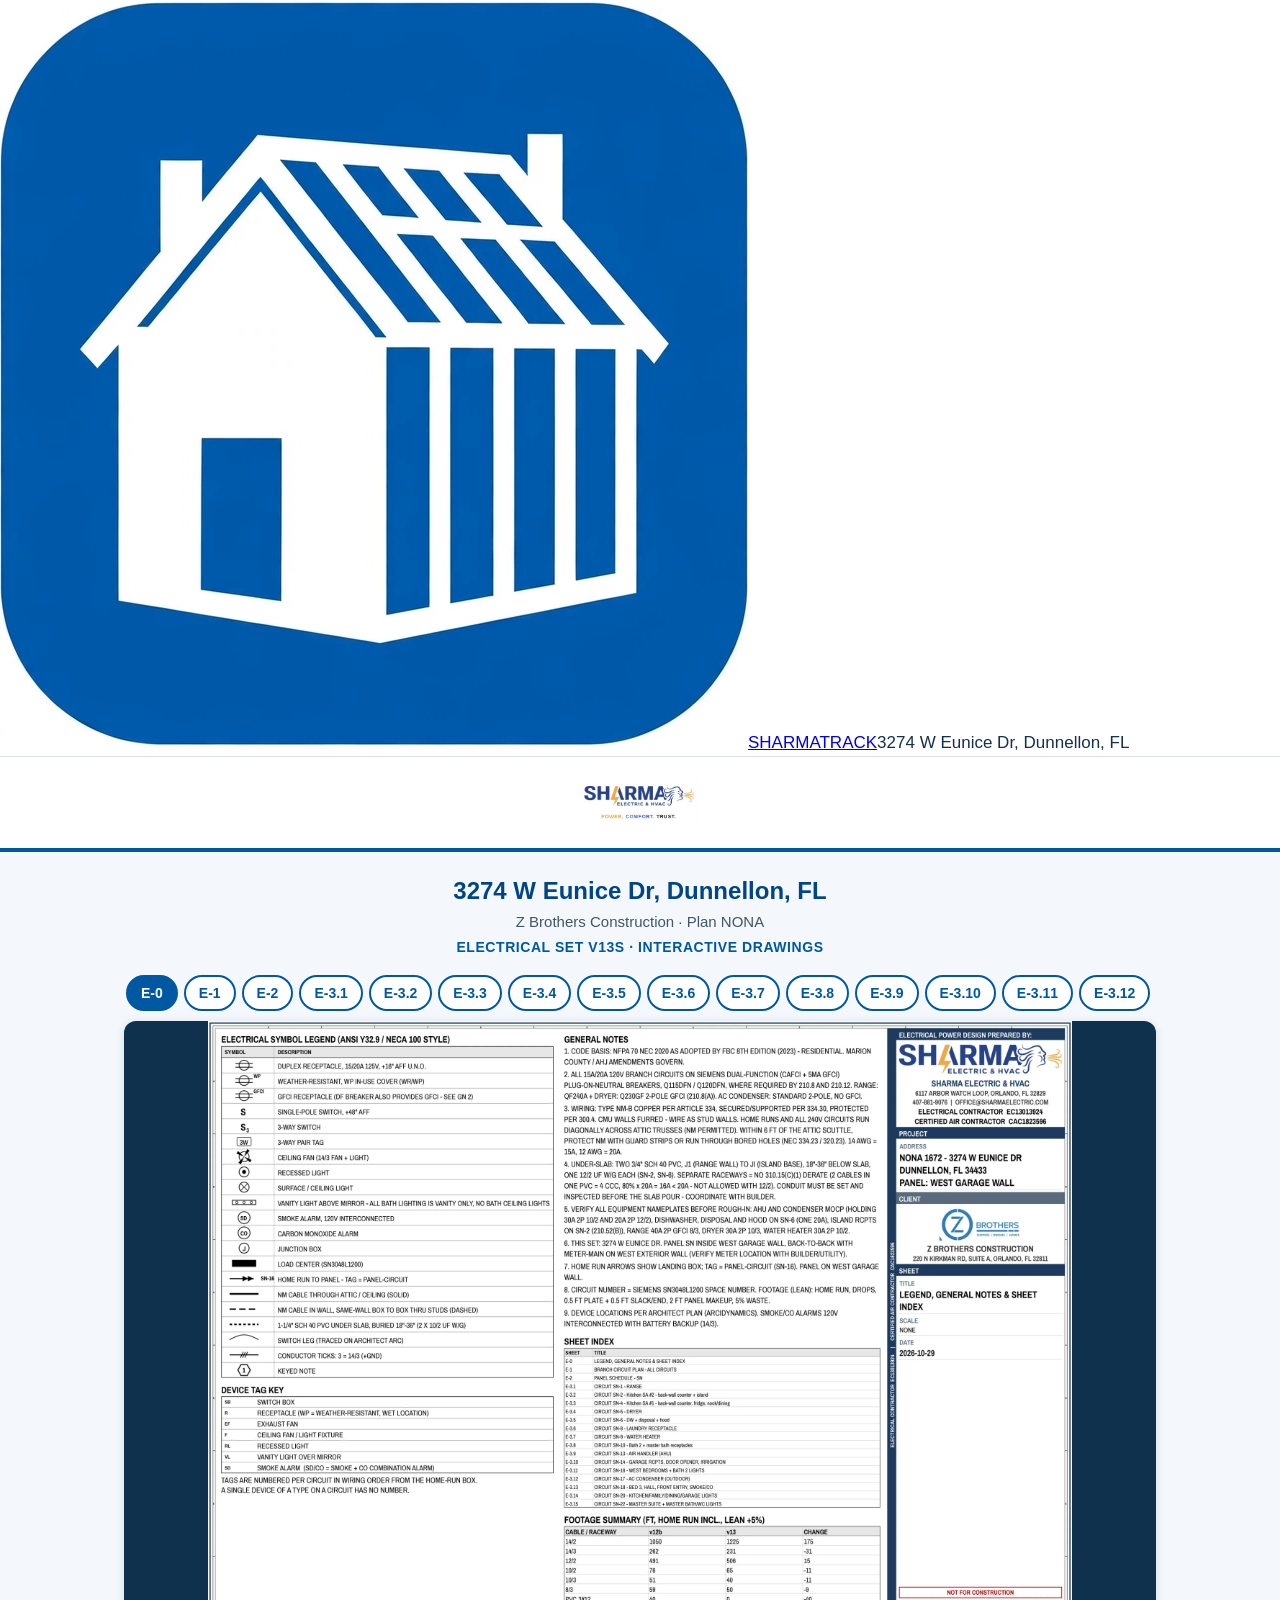
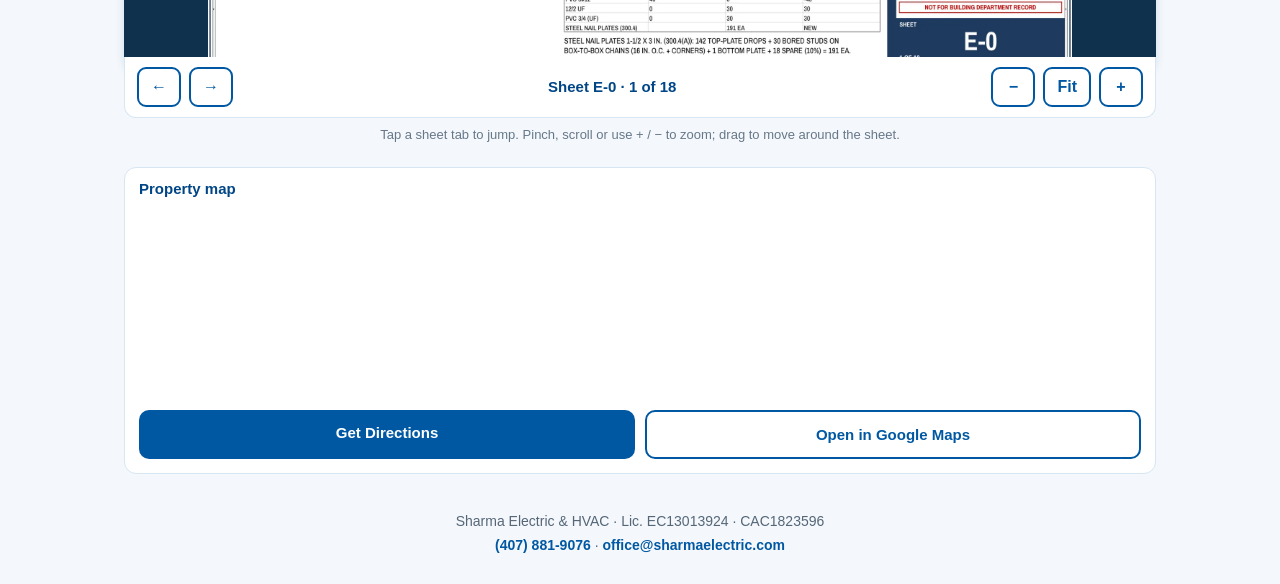
<file: map-3274-w-eunice-dr.html>
<!DOCTYPE html>
<html lang="en" class="sk" data-theme="track">
<head>
<meta charset="utf-8">
<meta name="viewport" content="width=device-width, initial-scale=1, viewport-fit=cover">
<meta name="robots" content="noindex">
<title>3274 W Eunice Dr, Dunnellon, FL — Drawings · Sharma Electric &amp; HVAC</title>
<style>
  * { box-sizing: border-box; }
  body { margin:0; font-family: -apple-system, "Segoe UI", Roboto, Helvetica, Arial, sans-serif; color:#12314e; background:#f4f8fc; }
  header { background:#fff; border-bottom:4px solid #0058a3; padding:14px 20px; text-align:center; }
  header img { height:56px; width:auto; }
  main { max-width:1060px; margin:0 auto; padding:18px 14px 30px; }
  h1 { font-size:24px; margin:4px 0 2px; color:#004585; text-align:center; }
  .sub { text-align:center; color:#456; margin:0 0 4px; font-size:15px; }
  .setlabel { text-align:center; color:#0058a3; font-weight:700; margin:0 0 14px; font-size:14px; letter-spacing:.04em; text-transform:uppercase; }
  .tabs { display:flex; gap:6px; overflow-x:auto; padding:4px 2px 10px; -webkit-overflow-scrolling:touch; }
  .tabs button { flex:0 0 auto; border:2px solid #0058a3; background:#fff; color:#0058a3; font-weight:700; font-size:14px; padding:8px 13px; border-radius:999px; cursor:pointer; }
  .tabs button.on { background:#0058a3; color:#fff; }
  .stage { background:#10314e; border-radius:12px; overflow:hidden; position:relative; box-shadow:0 2px 10px rgba(0,69,133,.15); }
  .viewport { width:100%; height:min(72vh,760px); overflow:hidden; touch-action:none; cursor:grab; position:relative; }
  .viewport:active { cursor:grabbing; }
  .viewport img { position:absolute; left:0; top:0; width:100%; height:100%; object-fit:contain; transform-origin:0 0; user-select:none; -webkit-user-drag:none; }
  .bar { display:flex; align-items:center; gap:8px; flex-wrap:wrap; background:#fff; border:1px solid #d7e6f3; border-top:none; border-radius:0 0 12px 12px; padding:10px 12px; margin-top:-12px; position:relative; z-index:2; }
  .bar button { border:2px solid #0058a3; background:#fff; color:#0058a3; font-weight:700; font-size:16px; min-width:44px; height:40px; border-radius:9px; cursor:pointer; padding:0 12px; }
  .bar button:active { background:#0058a3; color:#fff; }
  .count { font-weight:700; color:#004585; font-size:15px; margin:0 auto; text-align:center; }
  .hint { text-align:center; color:#678; font-size:13px; margin:8px 0 0; }
  .mapstrip { margin-top:22px; background:#fff; border:1px solid #d7e6f3; border-radius:12px; overflow:hidden; }
  .mapstrip .mt { padding:10px 14px 0; font-weight:700; color:#004585; font-size:15px; }
  .mapstrip iframe { display:block; width:100%; height:190px; border:0; margin-top:8px; }
  .mapstrip .acts { display:flex; gap:10px; flex-wrap:wrap; padding:12px 14px 14px; }
  .mapstrip .acts a { flex:1 1 200px; text-align:center; text-decoration:none; font-weight:700; padding:12px; border-radius:10px; font-size:15px; }
  .dir { background:#0058a3; color:#fff; }
  .open { background:#fff; color:#0058a3; border:2px solid #0058a3; }
  footer { text-align:center; color:#567; font-size:14px; padding:6px 16px 26px; line-height:1.7; }
  footer a { color:#0058a3; text-decoration:none; font-weight:600; }
</style>
<meta name="theme-color" content="#0058a3"><meta name="apple-mobile-web-app-capable" content="yes"><meta name="mobile-web-app-capable" content="yes"><meta name="apple-mobile-web-app-status-bar-style" content="black-translucent"><meta name="apple-mobile-web-app-title" content="SHARMATRACK"><link rel="manifest" href="manifest.webmanifest"><link rel="apple-touch-icon" href="https://sharma-kit.sharma-crew.workers.dev/assets/apple-touch-icon-track.png"><link rel="stylesheet" href="https://sharma-kit.sharma-crew.workers.dev/sharma-kit.css"><script src="https://sharma-kit.sharma-crew.workers.dev/sharma-kit.js" defer></script>
<link rel="stylesheet" href="sk-bridge.css?v=7">
</head>
<body class="sk">
<div class="sk-offline" aria-live="polite"></div>
<div class="jobbar"><span class="jb-brand"><a href="https://sharmaelechvac.github.io/sharmatrack" target="_blank" rel="noopener"><img src="sharmatrack-app-icon.png" alt="">SHARMATRACK</a></span><span class="jb-addr">3274 W Eunice Dr, Dunnellon, FL</span></div>
<header><img src="assets/sharma-logo.png" alt="Sharma Electric &amp; HVAC"></header>
<main>
  <h1>3274 W Eunice Dr, Dunnellon, FL</h1>
  <p class="sub">Z Brothers Construction · Plan NONA</p>
  <p class="setlabel">Electrical Set v13s · Interactive drawings</p>
  <div class="tabs" id="tabs"></div>
  <div class="stage"><div class="viewport" id="vp"><img id="sheet" alt="Drawing sheet"></div></div>
  <div class="bar">
    <button id="prev" aria-label="Previous sheet">&#8592;</button>
    <button id="next" aria-label="Next sheet">&#8594;</button>
    <div class="count" id="count"></div>
    <button id="zout" aria-label="Zoom out">&#8722;</button>
    <button id="zfit">Fit</button>
    <button id="zin" aria-label="Zoom in">+</button>
  </div>
  <p class="hint">Tap a sheet tab to jump. Pinch, scroll or use + / &#8722; to zoom; drag to move around the sheet.</p>
  <div class="mapstrip">
    <div class="mt">Property map</div>
    <iframe title="Map — 3274 W Eunice Dr, Dunnellon, FL" src="https://www.google.com/maps?q=3274%20W%20Eunice%20Dr%2C%20Dunnellon%2C%20FL&amp;output=embed" loading="lazy" allowfullscreen referrerpolicy="no-referrer-when-downgrade"></iframe>
    <div class="acts">
      <a class="dir" href="https://www.google.com/maps/dir/?api=1&amp;destination=3274%20W%20Eunice%20Dr%2C%20Dunnellon%2C%20FL">Get Directions</a>
      <a class="open" href="https://www.google.com/maps/search/?api=1&amp;query=3274%20W%20Eunice%20Dr%2C%20Dunnellon%2C%20FL">Open in Google Maps</a>
    </div>
  </div>
</main>
<footer>
  Sharma Electric &amp; HVAC · Lic. EC13013924 · CAC1823596<br>
  <a href="tel:+14078819076">(407) 881-9076</a> · <a href="mailto:office@sharmaelectric.com">office@sharmaelectric.com</a>
</footer>
<script>
var LABELS = ["E-0", "E-1", "E-2", "E-3.1", "E-3.2", "E-3.3", "E-3.4", "E-3.5", "E-3.6", "E-3.7", "E-3.8", "E-3.9", "E-3.10", "E-3.11", "E-3.12", "E-3.13", "E-3.14", "E-3.15"];
var SRC = ["drawings/3274-w-eunice-dr-v13y/sheet-01.webp", "drawings/3274-w-eunice-dr-v13y/sheet-02.webp", "drawings/3274-w-eunice-dr-v13y/sheet-03.webp", "drawings/3274-w-eunice-dr-v13y/sheet-04.webp", "drawings/3274-w-eunice-dr-v13y/sheet-05.webp", "drawings/3274-w-eunice-dr-v13y/sheet-06.webp", "drawings/3274-w-eunice-dr-v13y/sheet-07.webp", "drawings/3274-w-eunice-dr-v13y/sheet-08.webp", "drawings/3274-w-eunice-dr-v13y/sheet-09.webp", "drawings/3274-w-eunice-dr-v13y/sheet-10.webp", "drawings/3274-w-eunice-dr-v13y/sheet-11.webp", "drawings/3274-w-eunice-dr-v13y/sheet-12.webp", "drawings/3274-w-eunice-dr-v13y/sheet-13.webp", "drawings/3274-w-eunice-dr-v13y/sheet-14.webp", "drawings/3274-w-eunice-dr-v13y/sheet-15.webp", "drawings/3274-w-eunice-dr-v13y/sheet-16.webp", "drawings/3274-w-eunice-dr-v13y/sheet-17.webp", "drawings/3274-w-eunice-dr-v13y/sheet-18.webp"];
var i = 0, scale = 1, tx = 0, ty = 0;
var vp = document.getElementById('vp'), img = document.getElementById('sheet'),
    tabs = document.getElementById('tabs'), count = document.getElementById('count');
LABELS.forEach(function(l, k) {
  var b = document.createElement('button'); b.textContent = l;
  b.onclick = function() { show(k); }; tabs.appendChild(b);
});
function apply() { img.style.transform = 'translate(' + tx + 'px,' + ty + 'px) scale(' + scale + ')'; }
function fit() { scale = 1; tx = 0; ty = 0; apply(); }
function show(k) {
  i = Math.max(0, Math.min(LABELS.length - 1, k));
  img.src = SRC[i]; fit();
  count.textContent = 'Sheet ' + LABELS[i] + ' · ' + (i + 1) + ' of ' + LABELS.length;
  Array.prototype.forEach.call(tabs.children, function(b, j) { b.className = j === i ? 'on' : ''; });
  tabs.children[i].scrollIntoView({block:'nearest', inline:'center'});
  var n = new Image(); if (SRC[i + 1]) n.src = SRC[i + 1];
}
document.getElementById('prev').onclick = function() { show(i - 1); };
document.getElementById('next').onclick = function() { show(i + 1); };
document.getElementById('zfit').onclick = fit;
function zoom(f, cx, cy) {
  var r = vp.getBoundingClientRect();
  cx = (cx == null ? r.width / 2 : cx); cy = (cy == null ? r.height / 2 : cy);
  var ns = Math.max(1, Math.min(6, scale * f));
  tx = cx - (cx - tx) * (ns / scale); ty = cy - (cy - ty) * (ns / scale);
  scale = ns; apply();
}
document.getElementById('zin').onclick = function() { zoom(1.35); };
document.getElementById('zout').onclick = function() { zoom(1 / 1.35); };
vp.addEventListener('wheel', function(e) { e.preventDefault(); var r = vp.getBoundingClientRect(); zoom(e.deltaY < 0 ? 1.15 : 1 / 1.15, e.clientX - r.left, e.clientY - r.top); }, {passive:false});
img.addEventListener('dblclick', function(e) { if (scale > 1.05) fit(); else { var r = vp.getBoundingClientRect(); zoom(2.2, e.clientX - r.left, e.clientY - r.top); } });
var ptrs = {}, pd = null, pdist = 0;
vp.addEventListener('pointerdown', function(e) { ptrs[e.pointerId] = {x:e.clientX, y:e.clientY}; vp.setPointerCapture(e.pointerId); });
vp.addEventListener('pointermove', function(e) {
  if (!ptrs[e.pointerId]) return;
  var p = ptrs[e.pointerId], dx = e.clientX - p.x, dy = e.clientY - p.y;
  ptrs[e.pointerId] = {x:e.clientX, y:e.clientY};
  var ids = Object.keys(ptrs);
  if (ids.length === 1) { tx += dx; ty += dy; apply(); }
  else if (ids.length === 2) {
    var a = ptrs[ids[0]], b = ptrs[ids[1]];
    var d = Math.hypot(a.x - b.x, a.y - b.y);
    if (pdist) { var r = vp.getBoundingClientRect(); zoom(d / pdist, (a.x + b.x) / 2 - r.left, (a.y + b.y) / 2 - r.top); }
    pdist = d;
  }
});
function up(e) { delete ptrs[e.pointerId]; if (Object.keys(ptrs).length < 2) pdist = 0; }
vp.addEventListener('pointerup', up); vp.addEventListener('pointercancel', up);
show(0);
</script>
<script src="sk-init.js?v=1" defer></script>
</body>
</html>
</file>
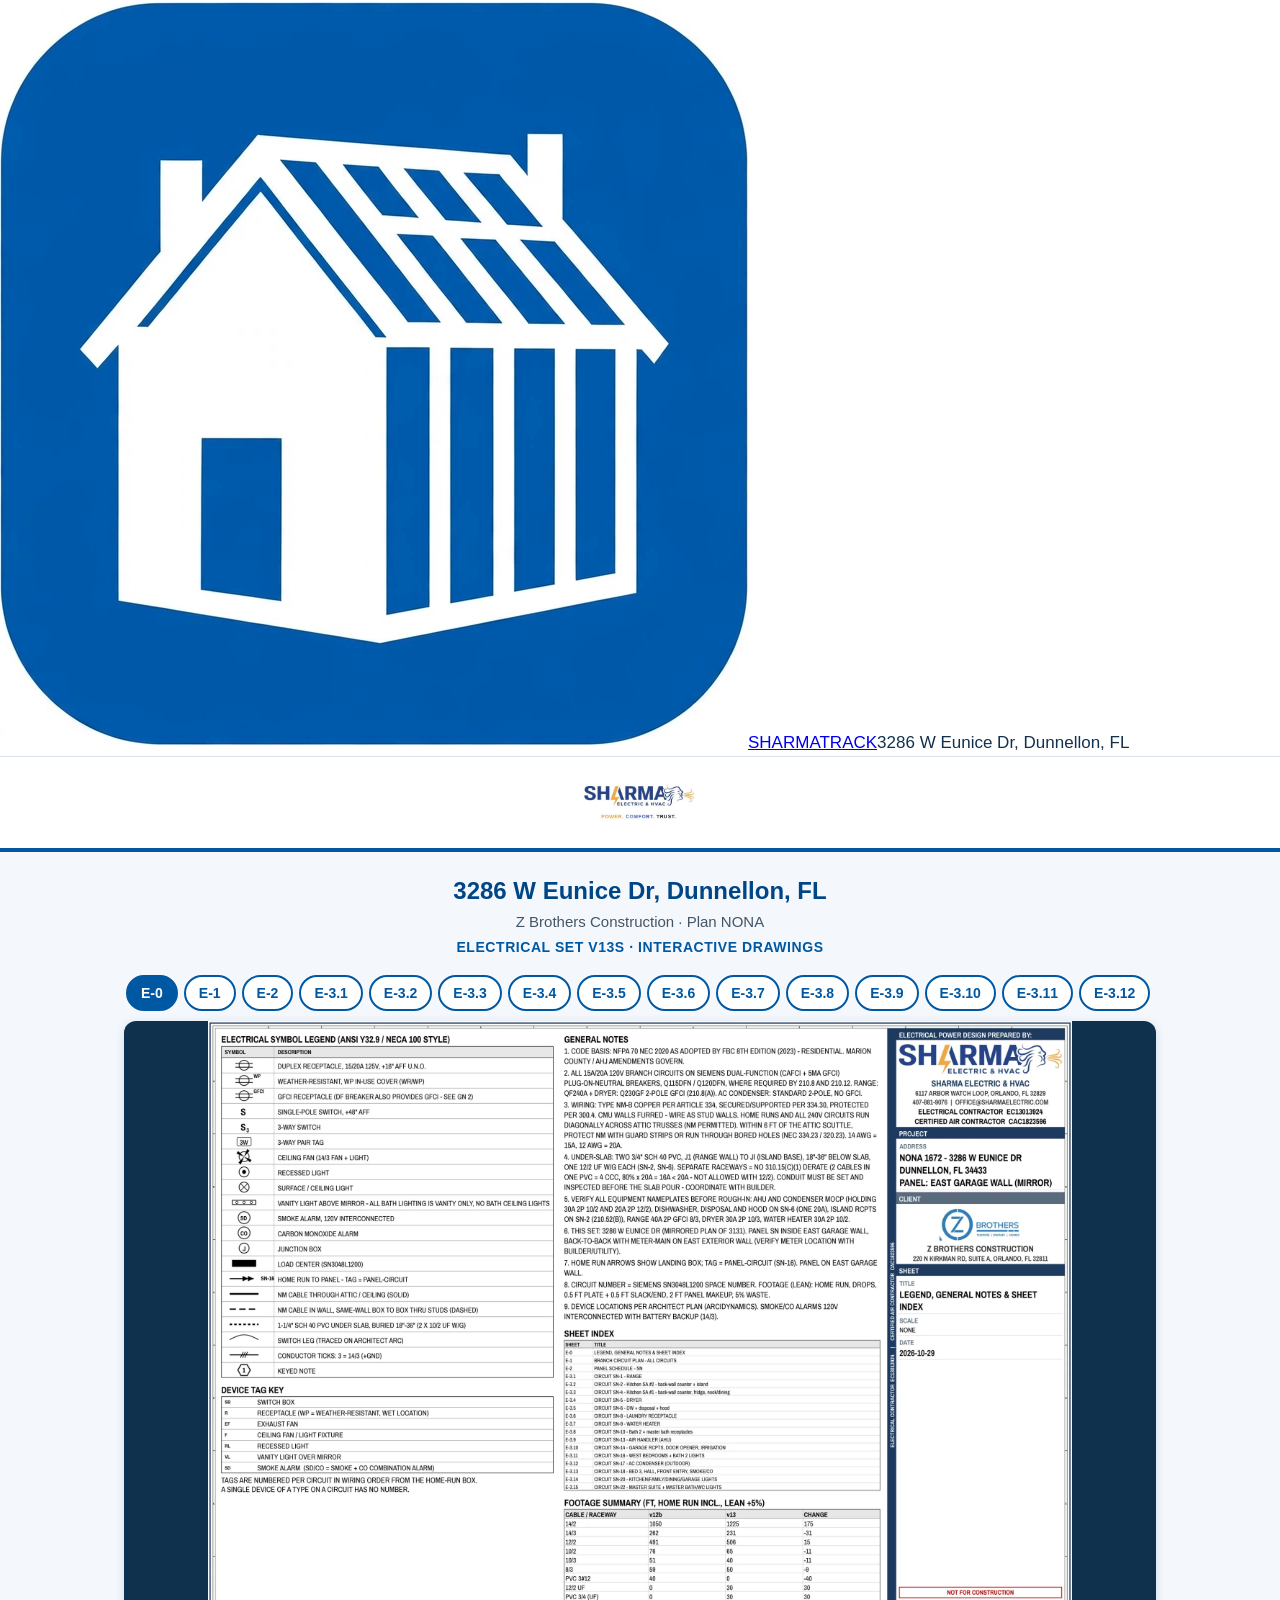
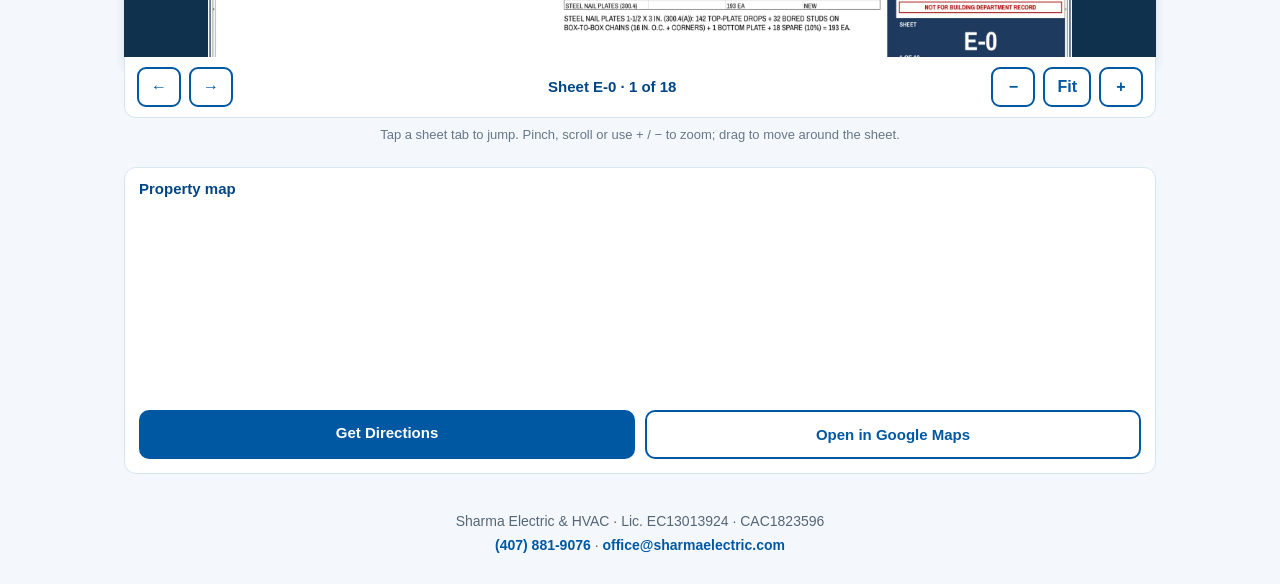
<file: map-3286-w-eunice-dr.html>
<!DOCTYPE html>
<html lang="en" class="sk" data-theme="track">
<head>
<meta charset="utf-8">
<meta name="viewport" content="width=device-width, initial-scale=1, viewport-fit=cover">
<meta name="robots" content="noindex">
<title>3286 W Eunice Dr, Dunnellon, FL — Drawings · Sharma Electric &amp; HVAC</title>
<style>
  * { box-sizing: border-box; }
  body { margin:0; font-family: -apple-system, "Segoe UI", Roboto, Helvetica, Arial, sans-serif; color:#12314e; background:#f4f8fc; }
  header { background:#fff; border-bottom:4px solid #0058a3; padding:14px 20px; text-align:center; }
  header img { height:56px; width:auto; }
  main { max-width:1060px; margin:0 auto; padding:18px 14px 30px; }
  h1 { font-size:24px; margin:4px 0 2px; color:#004585; text-align:center; }
  .sub { text-align:center; color:#456; margin:0 0 4px; font-size:15px; }
  .setlabel { text-align:center; color:#0058a3; font-weight:700; margin:0 0 14px; font-size:14px; letter-spacing:.04em; text-transform:uppercase; }
  .tabs { display:flex; gap:6px; overflow-x:auto; padding:4px 2px 10px; -webkit-overflow-scrolling:touch; }
  .tabs button { flex:0 0 auto; border:2px solid #0058a3; background:#fff; color:#0058a3; font-weight:700; font-size:14px; padding:8px 13px; border-radius:999px; cursor:pointer; }
  .tabs button.on { background:#0058a3; color:#fff; }
  .stage { background:#10314e; border-radius:12px; overflow:hidden; position:relative; box-shadow:0 2px 10px rgba(0,69,133,.15); }
  .viewport { width:100%; height:min(72vh,760px); overflow:hidden; touch-action:none; cursor:grab; position:relative; }
  .viewport:active { cursor:grabbing; }
  .viewport img { position:absolute; left:0; top:0; width:100%; height:100%; object-fit:contain; transform-origin:0 0; user-select:none; -webkit-user-drag:none; }
  .bar { display:flex; align-items:center; gap:8px; flex-wrap:wrap; background:#fff; border:1px solid #d7e6f3; border-top:none; border-radius:0 0 12px 12px; padding:10px 12px; margin-top:-12px; position:relative; z-index:2; }
  .bar button { border:2px solid #0058a3; background:#fff; color:#0058a3; font-weight:700; font-size:16px; min-width:44px; height:40px; border-radius:9px; cursor:pointer; padding:0 12px; }
  .bar button:active { background:#0058a3; color:#fff; }
  .count { font-weight:700; color:#004585; font-size:15px; margin:0 auto; text-align:center; }
  .hint { text-align:center; color:#678; font-size:13px; margin:8px 0 0; }
  .mapstrip { margin-top:22px; background:#fff; border:1px solid #d7e6f3; border-radius:12px; overflow:hidden; }
  .mapstrip .mt { padding:10px 14px 0; font-weight:700; color:#004585; font-size:15px; }
  .mapstrip iframe { display:block; width:100%; height:190px; border:0; margin-top:8px; }
  .mapstrip .acts { display:flex; gap:10px; flex-wrap:wrap; padding:12px 14px 14px; }
  .mapstrip .acts a { flex:1 1 200px; text-align:center; text-decoration:none; font-weight:700; padding:12px; border-radius:10px; font-size:15px; }
  .dir { background:#0058a3; color:#fff; }
  .open { background:#fff; color:#0058a3; border:2px solid #0058a3; }
  footer { text-align:center; color:#567; font-size:14px; padding:6px 16px 26px; line-height:1.7; }
  footer a { color:#0058a3; text-decoration:none; font-weight:600; }
</style>
<meta name="theme-color" content="#0058a3"><meta name="apple-mobile-web-app-capable" content="yes"><meta name="mobile-web-app-capable" content="yes"><meta name="apple-mobile-web-app-status-bar-style" content="black-translucent"><meta name="apple-mobile-web-app-title" content="SHARMATRACK"><link rel="manifest" href="manifest.webmanifest"><link rel="apple-touch-icon" href="https://sharma-kit.sharma-crew.workers.dev/assets/apple-touch-icon-track.png"><link rel="stylesheet" href="https://sharma-kit.sharma-crew.workers.dev/sharma-kit.css"><script src="https://sharma-kit.sharma-crew.workers.dev/sharma-kit.js" defer></script>
<link rel="stylesheet" href="sk-bridge.css?v=7">
</head>
<body class="sk">
<div class="sk-offline" aria-live="polite"></div>
<div class="jobbar"><span class="jb-brand"><a href="https://sharmaelechvac.github.io/sharmatrack" target="_blank" rel="noopener"><img src="sharmatrack-app-icon.png" alt="">SHARMATRACK</a></span><span class="jb-addr">3286 W Eunice Dr, Dunnellon, FL</span></div>
<header><img src="assets/sharma-logo.png" alt="Sharma Electric &amp; HVAC"></header>
<main>
  <h1>3286 W Eunice Dr, Dunnellon, FL</h1>
  <p class="sub">Z Brothers Construction · Plan NONA</p>
  <p class="setlabel">Electrical Set v13s · Interactive drawings</p>
  <div class="tabs" id="tabs"></div>
  <div class="stage"><div class="viewport" id="vp"><img id="sheet" alt="Drawing sheet"></div></div>
  <div class="bar">
    <button id="prev" aria-label="Previous sheet">&#8592;</button>
    <button id="next" aria-label="Next sheet">&#8594;</button>
    <div class="count" id="count"></div>
    <button id="zout" aria-label="Zoom out">&#8722;</button>
    <button id="zfit">Fit</button>
    <button id="zin" aria-label="Zoom in">+</button>
  </div>
  <p class="hint">Tap a sheet tab to jump. Pinch, scroll or use + / &#8722; to zoom; drag to move around the sheet.</p>
  <div class="mapstrip">
    <div class="mt">Property map</div>
    <iframe title="Map — 3286 W Eunice Dr, Dunnellon, FL" src="https://www.google.com/maps?q=3286%20W%20Eunice%20Dr%2C%20Dunnellon%2C%20FL&amp;output=embed" loading="lazy" allowfullscreen referrerpolicy="no-referrer-when-downgrade"></iframe>
    <div class="acts">
      <a class="dir" href="https://www.google.com/maps/dir/?api=1&amp;destination=3286%20W%20Eunice%20Dr%2C%20Dunnellon%2C%20FL">Get Directions</a>
      <a class="open" href="https://www.google.com/maps/search/?api=1&amp;query=3286%20W%20Eunice%20Dr%2C%20Dunnellon%2C%20FL">Open in Google Maps</a>
    </div>
  </div>
</main>
<footer>
  Sharma Electric &amp; HVAC · Lic. EC13013924 · CAC1823596<br>
  <a href="tel:+14078819076">(407) 881-9076</a> · <a href="mailto:office@sharmaelectric.com">office@sharmaelectric.com</a>
</footer>
<script>
var LABELS = ["E-0", "E-1", "E-2", "E-3.1", "E-3.2", "E-3.3", "E-3.4", "E-3.5", "E-3.6", "E-3.7", "E-3.8", "E-3.9", "E-3.10", "E-3.11", "E-3.12", "E-3.13", "E-3.14", "E-3.15"];
var SRC = ["drawings/3286-w-eunice-dr-v13y/sheet-01.webp", "drawings/3286-w-eunice-dr-v13y/sheet-02.webp", "drawings/3286-w-eunice-dr-v13y/sheet-03.webp", "drawings/3286-w-eunice-dr-v13y/sheet-04.webp", "drawings/3286-w-eunice-dr-v13y/sheet-05.webp", "drawings/3286-w-eunice-dr-v13y/sheet-06.webp", "drawings/3286-w-eunice-dr-v13y/sheet-07.webp", "drawings/3286-w-eunice-dr-v13y/sheet-08.webp", "drawings/3286-w-eunice-dr-v13y/sheet-09.webp", "drawings/3286-w-eunice-dr-v13y/sheet-10.webp", "drawings/3286-w-eunice-dr-v13y/sheet-11.webp", "drawings/3286-w-eunice-dr-v13y/sheet-12.webp", "drawings/3286-w-eunice-dr-v13y/sheet-13.webp", "drawings/3286-w-eunice-dr-v13y/sheet-14.webp", "drawings/3286-w-eunice-dr-v13y/sheet-15.webp", "drawings/3286-w-eunice-dr-v13y/sheet-16.webp", "drawings/3286-w-eunice-dr-v13y/sheet-17.webp", "drawings/3286-w-eunice-dr-v13y/sheet-18.webp"];
var i = 0, scale = 1, tx = 0, ty = 0;
var vp = document.getElementById('vp'), img = document.getElementById('sheet'),
    tabs = document.getElementById('tabs'), count = document.getElementById('count');
LABELS.forEach(function(l, k) {
  var b = document.createElement('button'); b.textContent = l;
  b.onclick = function() { show(k); }; tabs.appendChild(b);
});
function apply() { img.style.transform = 'translate(' + tx + 'px,' + ty + 'px) scale(' + scale + ')'; }
function fit() { scale = 1; tx = 0; ty = 0; apply(); }
function show(k) {
  i = Math.max(0, Math.min(LABELS.length - 1, k));
  img.src = SRC[i]; fit();
  count.textContent = 'Sheet ' + LABELS[i] + ' · ' + (i + 1) + ' of ' + LABELS.length;
  Array.prototype.forEach.call(tabs.children, function(b, j) { b.className = j === i ? 'on' : ''; });
  tabs.children[i].scrollIntoView({block:'nearest', inline:'center'});
  var n = new Image(); if (SRC[i + 1]) n.src = SRC[i + 1];
}
document.getElementById('prev').onclick = function() { show(i - 1); };
document.getElementById('next').onclick = function() { show(i + 1); };
document.getElementById('zfit').onclick = fit;
function zoom(f, cx, cy) {
  var r = vp.getBoundingClientRect();
  cx = (cx == null ? r.width / 2 : cx); cy = (cy == null ? r.height / 2 : cy);
  var ns = Math.max(1, Math.min(6, scale * f));
  tx = cx - (cx - tx) * (ns / scale); ty = cy - (cy - ty) * (ns / scale);
  scale = ns; apply();
}
document.getElementById('zin').onclick = function() { zoom(1.35); };
document.getElementById('zout').onclick = function() { zoom(1 / 1.35); };
vp.addEventListener('wheel', function(e) { e.preventDefault(); var r = vp.getBoundingClientRect(); zoom(e.deltaY < 0 ? 1.15 : 1 / 1.15, e.clientX - r.left, e.clientY - r.top); }, {passive:false});
img.addEventListener('dblclick', function(e) { if (scale > 1.05) fit(); else { var r = vp.getBoundingClientRect(); zoom(2.2, e.clientX - r.left, e.clientY - r.top); } });
var ptrs = {}, pd = null, pdist = 0;
vp.addEventListener('pointerdown', function(e) { ptrs[e.pointerId] = {x:e.clientX, y:e.clientY}; vp.setPointerCapture(e.pointerId); });
vp.addEventListener('pointermove', function(e) {
  if (!ptrs[e.pointerId]) return;
  var p = ptrs[e.pointerId], dx = e.clientX - p.x, dy = e.clientY - p.y;
  ptrs[e.pointerId] = {x:e.clientX, y:e.clientY};
  var ids = Object.keys(ptrs);
  if (ids.length === 1) { tx += dx; ty += dy; apply(); }
  else if (ids.length === 2) {
    var a = ptrs[ids[0]], b = ptrs[ids[1]];
    var d = Math.hypot(a.x - b.x, a.y - b.y);
    if (pdist) { var r = vp.getBoundingClientRect(); zoom(d / pdist, (a.x + b.x) / 2 - r.left, (a.y + b.y) / 2 - r.top); }
    pdist = d;
  }
});
function up(e) { delete ptrs[e.pointerId]; if (Object.keys(ptrs).length < 2) pdist = 0; }
vp.addEventListener('pointerup', up); vp.addEventListener('pointercancel', up);
show(0);
</script>
<script src="sk-init.js?v=1" defer></script>
</body>
</html>
</file>
<file: styles.css>
/* Sharma Crew — shared styles. Modern field-app look: phone-first, big text, big logo. */
:root{
  --navy:#004585; --navy2:#0058a3; --navy3:#2f7fc4; --brand:#0058a3; --brand2:#2f7fc4;
  --ink:#12293f; --muted:#55708c; --line:#d9e6f2;
  --card:#ffffff; --radius:20px;
  --sh-card:0 2px 10px rgba(8,22,44,.06),0 14px 34px rgba(8,22,44,.08);
  --sh-pop:0 12px 30px rgba(3,12,28,.28);
}
*{box-sizing:border-box}
html{font-size:18px}
body{margin:0;font-family:-apple-system,BlinkMacSystemFont,"Segoe UI",Roboto,Arial,sans-serif;
  background:
    radial-gradient(120% 480px at 50% -80px,rgba(0,88,163,.14),rgba(0,88,163,0) 70%),
    linear-gradient(180deg,#ffffff,#eef4fa);
  background-attachment:fixed;
  color:var(--ink);-webkit-text-size-adjust:100%;-webkit-tap-highlight-color:transparent}
a{color:#0058a3}
:focus-visible{outline:3px solid var(--brand2);outline-offset:2px}
.wrap{max-width:560px;margin:0 auto;padding:14px 14px 110px}
.wrap.nobar{padding-bottom:30px}

/* logo — the real Sharma logo, big and crisp on a clean white plaque */
.logo-box{background:#fff;border:1px solid #d9e6f2;border-radius:22px;padding:16px 24px;text-align:center;margin:10px auto 14px;
  width:fit-content;max-width:100%;box-shadow:var(--sh-pop)}
.logo-box img{height:68px;width:auto;max-width:100%;display:block;margin:0 auto}
.logo-box.small img{height:54px}
@media (min-width:640px){
  .logo-box img{height:84px}
  .logo-box.small img{height:64px}
}

/* language bar */
.langbar{display:flex;align-items:center;gap:8px;justify-content:center;padding:12px 6px 4px;flex-wrap:wrap}
.langbar .lbl{color:#004585;font-size:.85rem;font-weight:600;letter-spacing:.04em}
.langbar button{border:1.5px solid #bcd6ee;background:#fff;color:#004585;
  border-radius:999px;padding:8px 14px;font-size:1rem;font-weight:700;cursor:pointer;
  transition:background .15s,color .15s,transform .1s}
.langbar button:active{transform:scale(.96)}
.langbar button.on{background:#0058a3;color:#fff;border-color:#0058a3;box-shadow:0 4px 14px rgba(0,69,133,.3)}

/* sticky job bar (job pages) */
.jobbar{position:sticky;top:0;z-index:60;display:flex;align-items:center;justify-content:space-between;gap:10px;
  padding:10px 16px;background:rgba(0,69,133,.96);backdrop-filter:blur(10px);-webkit-backdrop-filter:blur(10px);
  border-bottom:1px solid rgba(255,255,255,.12);color:#eaf2fb}
.jobbar .jb-addr{font-weight:800;font-size:.98rem;white-space:nowrap;overflow:hidden;text-overflow:ellipsis}
.jobbar .jb-num{flex:0 0 auto;background:#fff;color:#004585;
  font-weight:900;font-size:.9rem;border-radius:999px;padding:4px 12px;box-shadow:0 4px 12px rgba(0,40,80,.35)}

/* hero */
.hero{background:linear-gradient(135deg,#0058a3,#004585 70%);border:1px solid rgba(255,255,255,.09);
  border-radius:24px;color:#fff;padding:22px 18px;margin-bottom:14px;text-align:center;box-shadow:var(--sh-pop)}
.hero h1{font-size:1.9rem;line-height:1.15;margin:2px 0 4px;letter-spacing:-.01em}
.hero .city{font-size:1.15rem;color:#cfe0f2;margin-bottom:6px}
.hero .lic{font-size:.95rem;color:#cfe0f2;font-weight:700;margin-bottom:12px}
.hero .meta{display:flex;gap:8px;justify-content:center;flex-wrap:wrap}
.hero .meta span{background:rgba(255,255,255,.08);border:1px solid rgba(255,255,255,.16);border-radius:999px;
  padding:7px 12px;font-size:.95rem}
.hero .meta b{color:#fff}

/* home */
.home h2{color:#004585;font-size:1.35rem;margin:22px 2px 10px;letter-spacing:-.01em}
.jobbtn{position:relative;display:flex;flex-direction:column;gap:2px;
  background:#fff;border:1px solid #c3d7ec;
  border-radius:var(--radius);padding:16px 60px 16px 16px;color:var(--ink);text-decoration:none;margin-bottom:10px;
  box-shadow:var(--sh-pop);transition:transform .12s}
.jobbtn:active{transform:scale(.985)}
.jobbtn .a{font-size:1.35rem;font-weight:800;color:#004585}
.jobbtn .b{color:#55708c;font-size:1rem}
.jobbtn .arr{position:absolute;right:14px;top:50%;transform:translateY(-50%);width:36px;height:36px;
  border-radius:50%;background:linear-gradient(135deg,var(--brand2),var(--brand));color:#fff;
  display:flex;align-items:center;justify-content:center;font-size:1.15rem;font-weight:900;
  box-shadow:0 6px 16px rgba(0,88,163,.35)}
.greenbtn{display:block;background:linear-gradient(135deg,#0058a3,#004585);color:#fff;font-weight:800;
  font-size:1.2rem;border-radius:var(--radius);padding:16px;text-align:center;text-decoration:none;
  box-shadow:0 12px 26px rgba(0,69,133,.3);transition:transform .12s}
.greenbtn:active{transform:scale(.985)}
.home-lic{color:#6488a8;text-align:center;font-size:.88rem;font-weight:600;margin-top:16px}

/* gear cards */
.gear{display:grid;grid-template-columns:1fr 1fr;gap:10px;margin-bottom:14px}
.gear .card{background:var(--card);border:1px solid var(--line);border-radius:var(--radius);
  padding:14px;box-shadow:var(--sh-card)}
a.gearlink{display:block;text-decoration:none;color:inherit;transition:transform .12s,box-shadow .15s}
a.gearlink:active{transform:scale(.98)}
.gear .brand{font-weight:900;letter-spacing:.06em;font-size:1.05rem}
.brand.siemens{color:#2f7fc4}
.brand.sq{color:#004585}
.brand.eaton{color:#0058a3}
.pill{display:inline-block;border-radius:6px;padding:2px 8px;font-size:.78rem;font-weight:800;color:#fff;vertical-align:middle;margin-left:6px}
.pill.green{background:#004585}.pill.blue{background:#0058a3}
.gear .kind{color:var(--muted);font-weight:800;font-size:.82rem;letter-spacing:.08em;margin:8px 0 4px}
.gear .desc{font-size:1rem;font-weight:600}
.gear .spec{color:var(--muted);font-size:.95rem}
.gear .model{font-family:ui-monospace,Menlo,Consolas,monospace;font-weight:800;font-size:.98rem;margin-top:8px;
  display:inline-block;background:#eef4fa;border:1px solid var(--line);border-radius:8px;padding:3px 8px;word-break:break-all}
.sched-hint{margin-top:12px;padding-top:10px;border-top:1px dashed var(--line);display:flex;
  align-items:center;justify-content:space-between;gap:6px;color:var(--brand);font-weight:800;font-size:.92rem}
.sched-hint .chev{font-size:1.35rem;line-height:1;color:#b9cbdf;font-weight:900}

/* progress */
.progress{background:var(--card);border:1px solid var(--line);border-radius:var(--radius);
  padding:14px;display:flex;align-items:center;gap:16px;margin-bottom:14px;box-shadow:var(--sh-card)}
.ringwrap{position:relative;width:92px;height:92px;flex:0 0 92px}
.ringwrap svg{transform:rotate(-90deg);filter:drop-shadow(0 4px 10px rgba(0,88,163,.35))}
.ringwrap .num{position:absolute;inset:0;display:flex;align-items:center;justify-content:center;font-weight:900;font-size:1.3rem}
.progress .pt{font-weight:800;font-size:1.1rem}
.progress .ps{color:var(--muted)}

.mapsbtn{display:block;background:linear-gradient(135deg,var(--brand2),var(--brand));color:#fff;
  text-align:center;font-weight:900;font-size:1.2rem;padding:16px;border-radius:18px;text-decoration:none;
  margin-bottom:14px;box-shadow:0 12px 26px rgba(0,88,163,.3);transition:transform .12s}
.mapsbtn:active{transform:scale(.985)}

/* sections */
.section{background:var(--card);border:1px solid var(--line);border-radius:var(--radius);
  padding:16px;margin-bottom:14px;box-shadow:var(--sh-card)}
.section h2{margin:0 0 8px;font-size:1.25rem;letter-spacing:-.01em}
.section h3{margin:0 0 8px;font-size:1.05rem;letter-spacing:.05em;color:var(--muted)}
details.section summary{font-weight:800;font-size:1.15rem;cursor:pointer}
details.section ol{margin:10px 0 2px;padding-left:22px}
details.section li{margin-bottom:8px}
.prints a{display:block;padding:13px 14px;border:1.5px solid #d7e3f0;border-radius:14px;margin-bottom:8px;
  text-decoration:none;font-weight:700;color:#0058a3;background:linear-gradient(180deg,#f8fbff,#f1f7fd);
  transition:border-color .15s,transform .1s}
.prints a:active{transform:scale(.99);border-color:var(--brand)}
.prints a:last-child{margin-bottom:0}

/* caption cards */
.capcard{background:#f8fbfe;border:1px solid var(--line);border-radius:18px;padding:14px;margin-bottom:12px}
.capcard:last-child{margin-bottom:0}
.capcard .top{display:flex;justify-content:space-between;gap:10px;align-items:center}
.capcard .cap{font-weight:800;font-size:1.08rem}
.capcard .status{color:var(--muted);font-size:.92rem;white-space:nowrap}
.capcard .status.has{color:#004585;font-weight:800;background:#e3eef9;border:1px solid #bcd6ee;
  border-radius:999px;padding:2px 11px}
.capcard .btns{display:flex;gap:8px;margin-top:10px}
.capcard .btns label{flex:1;text-align:center;color:#fff;font-weight:800;padding:13px 6px;border-radius:14px;
  cursor:pointer;font-size:1.05rem;transition:transform .1s}
.capcard .btns label:active{transform:scale(.97)}
.capcard .btns .cam{background:linear-gradient(135deg,var(--brand2),var(--brand));box-shadow:0 8px 18px rgba(0,88,163,.3)}
.capcard .btns .gal{background:#fff;color:#004585;border:1.5px solid #0058a3;box-shadow:0 8px 18px rgba(0,88,163,.12)}
.capcard input[type=file]{display:none}
.tiles{display:grid;grid-template-columns:1fr 1fr;gap:8px;margin-top:10px}
.tiles figure{margin:0}
.tiles img,.tiles video{width:100%;height:132px;object-fit:cover;border-radius:14px;display:block;
  background:#dfe7ee;box-shadow:0 4px 14px rgba(8,22,44,.14)}
.tiles figcaption{font-size:.78rem;color:var(--muted);margin-top:4px;word-break:break-word}
.notconn{background:#eaf2fb;border:1px dashed #2f7fc4;color:#004585;border-radius:12px;padding:10px 12px;font-size:.95rem;margin-top:10px}
.upnote{font-size:.9rem;color:var(--muted);margin-top:6px}

/* sticky name bar */
.namebar{position:fixed;left:0;right:0;bottom:0;background:rgba(0,69,133,.96);
  backdrop-filter:blur(12px);-webkit-backdrop-filter:blur(12px);
  border-top:1px solid rgba(255,255,255,.14);box-shadow:0 -8px 24px rgba(3,12,28,.35);
  padding:10px 12px calc(10px + env(safe-area-inset-bottom));z-index:50}
.namebar .in{max-width:560px;margin:0 auto;display:flex;gap:8px;align-items:center}
.namebar input{flex:1;min-width:0;font-size:1.05rem;padding:13px;border-radius:14px;
  border:1.5px solid rgba(255,255,255,.25);background:rgba(255,255,255,.97)}
.namebar label{color:#fff;font-weight:800;padding:13px 10px;border-radius:14px;cursor:pointer;
  white-space:nowrap;transition:transform .1s}
.namebar label:active{transform:scale(.96)}
.namebar .ocam{background:linear-gradient(135deg,var(--brand2),var(--brand))}
.namebar .ogal{background:#fff;color:#004585}
.namebar input[type=file]{display:none}

/* launcher */
.launch-head{color:var(--ink);padding:16px 4px 4px}
.launch-head .date{color:#6488a8;font-size:.9rem}
.launch-head h1{margin:2px 0 6px;font-size:1.8rem;letter-spacing:-.01em}
.launch-head h1 .nm{color:var(--brand)}
.launch h2{color:#004585;font-size:1.05rem;letter-spacing:.07em;margin:20px 2px 10px;text-transform:uppercase}
.tiles-launch{display:grid;grid-template-columns:repeat(4,1fr);gap:12px}
.tile{text-decoration:none;text-align:center;color:var(--ink)}
.tile .ic{height:64px;border-radius:20px;display:flex;align-items:center;justify-content:center;
  font-size:1.7rem;font-weight:900;color:#fff;box-shadow:0 10px 22px rgba(3,12,28,.35);
  transition:transform .12s}
.tile:active .ic{transform:scale(.94)}
.tile .lb{font-size:.85rem;font-weight:700;margin-top:6px;line-height:1.2}
.tile .up{font-size:.72rem;color:#6488a8}
.c-blue{background:linear-gradient(135deg,#2f7fc4,#0058a3)}.c-orange{background:linear-gradient(135deg,#0058a3,#004585)}
.c-green{background:linear-gradient(135deg,#9fc3e8,#2f7fc4)}.c-teal{background:linear-gradient(135deg,#0058a3,#2f7fc4)}
.c-navy{background:linear-gradient(135deg,#1b4076,#004585)}.c-purple{background:linear-gradient(135deg,#004585,#2f7fc4)}
.c-grey{background:linear-gradient(135deg,#7d9dbd,#55708c)}.c-red{background:linear-gradient(135deg,#003a6b,#004585)}

/* meter schedule pages */
.sched-model{font-family:ui-monospace,Menlo,Consolas,monospace;font-weight:800;font-size:1.3rem;
  color:#fff;margin:4px 0 6px;word-break:break-all}
.sched-table{width:100%;border-collapse:collapse;font-size:1rem}
.sched-table th{text-align:left;font-weight:800;padding:13px 10px;border-bottom:1px solid var(--line);
  width:38%;vertical-align:top}
.sched-table td{padding:13px 10px;border-bottom:1px solid var(--line);vertical-align:top}
.sched-table tr:last-child td,.sched-table tr:last-child th{border-bottom:0}
.sched-table .sched-sec td{background:#eef4fa;color:var(--navy);font-weight:800;letter-spacing:.04em;
  font-size:.92rem;text-transform:uppercase}
.sched-note{color:var(--muted);font-size:.95rem;margin:12px 2px 0}
.backrow{display:flex;gap:8px;flex-wrap:wrap}
.jobchip{flex:1 1 40%;text-align:center;background:linear-gradient(135deg,#0058a3,#004585);color:#fff;
  text-decoration:none;font-weight:800;padding:14px 10px;border-radius:14px;border:1px solid rgba(255,255,255,.12);
  box-shadow:var(--sh-pop);transition:transform .1s}
.jobchip:active{transform:scale(.97)}
.jobchip.home{background:#fff;color:var(--navy);border-color:#d7e3f0;box-shadow:var(--sh-card)}

/* code of conduct */
.coc-body{background:#eef4fa}
.coc-hero{background:linear-gradient(135deg,#0058a3,#004585 65%);color:#fff;border-radius:24px;
  padding:22px 18px;text-align:center;margin-bottom:14px;box-shadow:0 14px 30px rgba(0,69,133,.3)}
.coc-hero .eb{letter-spacing:.12em;font-weight:800;font-size:.85rem;color:#cfe0f2}
.coc-hero h1{margin:6px 0;font-size:2rem;letter-spacing:-.01em}
.coc-hero .sub{font-size:1.05rem}
.coc-hero .applies{display:inline-block;background:#003a6b;border-radius:999px;padding:7px 14px;margin:10px 0;font-size:.95rem}
.coc-hero .line{font-weight:700}
.coc-nav{display:flex;flex-wrap:wrap;gap:7px;margin-bottom:14px}
.coc-nav a{background:#fff;border:1.5px solid #bcd6ee;color:#004585;border-radius:999px;padding:8px 12px;
  text-decoration:none;font-weight:700;font-size:.92rem;box-shadow:0 2px 8px rgba(0,69,133,.08)}
.coc-sec{background:#fff;border:1px solid #d9e6f2;border-radius:var(--radius);padding:18px;margin-bottom:12px;
  box-shadow:0 2px 10px rgba(0,69,133,.05),0 12px 28px rgba(0,69,133,.06)}
.coc-sec .kicker{color:var(--brand);font-weight:900;letter-spacing:.08em;font-size:.85rem}
.coc-sec h2{margin:4px 0 10px;font-size:1.45rem;letter-spacing:-.01em}
.coc-sec h3{margin:14px 0 6px;font-size:1.05rem;letter-spacing:.04em;color:var(--brand)}
.coc-sec p{margin:0 0 10px;line-height:1.5}
.coc-sec ul{margin:0 0 8px;padding-left:20px}
.coc-sec li{margin-bottom:7px;line-height:1.45}
.coc-foot{display:flex;gap:8px;flex-wrap:wrap;margin-top:6px}
.coc-foot a,.coc-foot button{flex:1;text-align:center;background:var(--navy);color:#fff;border:0;border-radius:14px;
  padding:14px;text-decoration:none;font-weight:800;font-size:1rem;cursor:pointer}
@media (max-width:380px){ .gear{grid-template-columns:1fr 1fr} .tiles-launch{grid-template-columns:repeat(3,1fr)} }

/* home — search + per-job progress/status */
.searchbar{margin-bottom:12px}
.searchbar input{width:100%;font-size:1.1rem;padding:15px 16px;border-radius:16px;color:var(--ink);
  border:1.5px solid #bcd6ee;background:rgba(255,255,255,.97);box-shadow:var(--sh-pop)}
.jobbtn .b2{color:#55708c;font-size:1rem}
.jobbtn .crow{display:flex;align-items:center;gap:8px;margin-top:9px;flex-wrap:wrap}
.jobbtn .prog{font-weight:900;font-size:.95rem;background:#eaf2fb;color:#004585;
  border:1px solid #bcd6ee;border-radius:999px;padding:3px 12px}
.jobbtn .chip{font-weight:800;font-size:.85rem;border-radius:999px;padding:4px 12px}
.jobbtn .chip.st0{background:#d7e3f0;color:#004585}
.jobbtn .chip.st1{background:linear-gradient(135deg,var(--brand2),var(--brand));color:#fff}
.jobbtn .chip.st2{background:linear-gradient(135deg,#004585,#003a6b);color:#fff}

/* phase tabs (rough-in / trim) */
.phasetabs{display:flex;gap:8px;margin-bottom:14px}
.phasetabs button{flex:1;border:1.5px solid #bcd6ee;background:#fff;
  color:#004585;border-radius:14px;padding:13px 8px;font-size:1.05rem;font-weight:800;cursor:pointer;
  transition:background .15s,color .15s,transform .1s}
.phasetabs button:active{transform:scale(.97)}
.phasetabs button.on{background:#0058a3;color:#fff;border-color:#0058a3;box-shadow:var(--sh-pop)}

/* caption definition line (switch box neatness) */
.capdef{color:var(--muted);font-size:.92rem;line-height:1.45;margin-top:9px;
  background:#eef4fa;border:1px solid var(--line);border-radius:10px;padding:8px 11px}

/* job details card (permit / lot / inspection / crew / date) */
.jm-rows{margin:0}
.jm-rows>div{display:flex;justify-content:space-between;align-items:baseline;gap:14px;
  padding:9px 0;border-bottom:1px solid var(--line)}
.jm-rows>div:last-child{border-bottom:0}
.jm-rows dt{color:var(--muted);font-weight:700;flex:0 0 auto}
.jm-rows dd{margin:0;font-weight:800;text-align:right;word-break:break-word}
.jmedit{width:100%;margin-top:12px;padding:12px;border-radius:12px;cursor:pointer;
  border:1.5px solid #cfdce9;background:#f1f7fd;color:var(--navy);font-weight:800;font-size:1rem}
.jmedit:active{transform:scale(.99)}
#jm-form{margin-top:12px}
#jm-form label{display:block;margin-bottom:11px;font-weight:700;color:var(--muted);font-size:.95rem}
#jm-form input,#jm-form select{width:100%;margin-top:4px;font-size:1.05rem;padding:12px;
  border-radius:12px;border:1.5px solid #cfdce9;background:#fff;color:var(--ink)}
.jm-btns{display:flex;gap:8px}
.jm-btns button{flex:1;padding:13px;border-radius:12px;font-weight:800;font-size:1rem;cursor:pointer;
  border:1.5px solid #cfdce9;background:#fff;color:var(--ink)}
.jm-btns button:active{transform:scale(.98)}
.jm-btns .jmsave{background:linear-gradient(135deg,var(--brand2),var(--brand));color:#fff;border:0;
  box-shadow:0 8px 18px rgba(0,88,163,.3)}

/* SHARMATRACK — app-name branding (the name is a brand; never translated) */
.app-hero{text-align:center;margin:0 0 4px}
.app-hero .app-name{color:#fff;font-weight:900;font-size:1.8rem;letter-spacing:.1em;line-height:1.1;
  text-shadow:0 6px 22px rgba(3,12,28,.45)}
.app-hero .app-by{color:#2f7fc4;font-size:1rem;font-weight:600;margin-top:3px}
.app-hero .app-logo-pill{background:#fff;border:1px solid #d9e6f2;border-radius:22px;padding:16px 20px;width:92%;max-width:92%;margin:0 auto;box-shadow:var(--sh-pop)}
.app-hero .app-logo-pill img{height:104px;width:auto;max-width:100%;display:block;margin:0 auto}
@media (max-width:380px){.app-hero .app-logo-pill img{height:96px}}
@media (min-width:640px){.app-hero .app-logo-pill img{height:132px}}
.launch-head .appname{display:inline-flex;align-items:center;gap:8px;font-weight:900;letter-spacing:.14em;color:var(--brand);font-size:.95rem;margin-bottom:2px}
.launch-head .appname img{height:26px;width:26px;border-radius:7px;display:block}
.jobbar .jb-brand{flex:0 0 auto;display:inline-flex;align-items:center;gap:6px;font-weight:900;font-size:.68rem;letter-spacing:.12em;color:#fff}
.jobbar .jb-brand img{height:32px;width:32px;border-radius:8px;display:block}
.jobbar .jb-addr{flex:1 1 auto;min-width:0}

/* Z Brothers partner mark next to the builder line (job heroes) */
.hero .meta span.builder-chip{display:inline-flex;align-items:center;gap:9px}
.zb-logo{height:38px;width:38px;object-fit:contain;flex:0 0 auto}

/* Edge-to-edge on phones: the page runs full-bleed — hero/section bands,
   cards and bars stretch the full screen width; inner padding inside the
   bands keeps text off the glass. Desktop keeps the centered column. */
@media (max-width:639px){
  .wrap{max-width:none;margin-left:0;margin-right:0;padding-left:0;padding-right:0}
  .namebar .in{max-width:none}
  .hero,.coc-hero,.section,.coc-sec,.progress{border-radius:0;border-left:0;border-right:0}
  .jobbtn,.greenbtn,.mapsbtn{border-radius:0}
  .home h2,.launch h2,.launch-head,.home-lic{padding-left:16px;padding-right:16px}
  .tiles-launch,.coc-nav,.coc-foot{padding-left:12px;padding-right:12px}
  .searchbar{padding-left:14px;padding-right:14px}
}

/* Builder edition band (per-builder personalized version) */
.builder-band{display:flex;align-items:center;justify-content:center;gap:10px;margin:10px auto 2px}
.builder-band .bb-chip{background:#fff;border:1px solid #d9e6f2;border-radius:10px;padding:4px;display:inline-flex;box-shadow:0 2px 8px rgba(0,0,0,.25)}
.builder-band .bb-chip img{height:38px;width:38px;display:block}
.builder-band .bb-txt{display:flex;flex-direction:column;line-height:1.15;text-align:left}
.builder-band .bb-name{color:#004585;font-weight:800;letter-spacing:.06em;font-size:.95rem}
.builder-band .bb-ed{color:#2f7fc4;font-size:.8rem;font-weight:600}

/* SHARMATRACK lockup pill on house pages */
.st-pill{background:#fff;border-radius:16px;padding:10px 14px;display:flex;justify-content:center;margin:0 auto 12px;box-shadow:0 3px 10px rgba(0,0,0,.25);max-width:520px}
.st-pill img{height:72px;width:auto;max-width:100%;display:block}

/* Brand stack: SHARMATRACK first, then Sharma + builder side by side */
.duo{display:flex;gap:10px;justify-content:center;align-items:stretch;margin:10px auto 4px;max-width:560px}
.duo-card{flex:1;background:#eaf2fb;border:1.5px solid #c9dcf2;border-radius:14px;display:flex;align-items:center;justify-content:center;gap:9px;padding:8px 10px}
.duo-sharma{height:46px;width:auto;max-width:100%}
.duo-zb{height:42px;width:42px;flex:none}
.duo-zbtxt{display:flex;flex-direction:column;line-height:1.12;color:#004585;text-align:left}
.duo-zbtxt b{font-size:.92rem;letter-spacing:.04em}
.duo-zbtxt i{font-style:normal;font-size:.66rem;letter-spacing:.14em;color:#2f7fc4;font-weight:700}

/* SHARMATRACK logo links to the SHARMATRACK site */
a.st-link{display:contents;text-decoration:none;color:inherit}
.jb-brand a{color:#fff;text-decoration:none;display:inline-flex;align-items:center;gap:7px}

/* === CLEAN PASS — no boxes, no pills, no tints (Sanjay: kill the tacky) === */
body:has(.wrap.home){background:#fff}
.app-hero .app-logo-pill{background:none;border:none;box-shadow:none;border-radius:0;padding:0;width:auto;max-width:100%}
.app-hero .app-logo-pill img{height:60px}
@media (min-width:640px){.app-hero .app-logo-pill img{height:76px}}
.app-hero .app-by{color:#5b7ea6}
.duo{gap:0;margin:14px auto 2px}
.duo-card{background:none;border:none;border-radius:0;padding:2px 14px}
.duo-card + .duo-card{border-left:1px solid #d7e6f5}
.duo-sharma{height:38px}
.duo-zb{height:36px;width:36px}
.hero{background:#fff;border:1px solid #d7e6f5;box-shadow:none;color:#004585}
.hero .city{color:#2f7fc4}
.hero .lic{color:#5b7ea6}
.hero .meta span{background:#eaf2fb;border-color:#d7e6f5;color:#004585}
.hero .meta b{color:#004585}
.st-pill{background:none;box-shadow:none;border-radius:0;padding:0;margin-bottom:10px}
.st-pill img{height:56px}

/* Sharma logo size fix — logos run big (Sanjay's standing rule) */
.duo-sharma{height:56px}
.duo-zb{height:48px;width:48px}
.duo-zbtxt b{font-size:1.02rem}
.duo-zbtxt i{font-size:.72rem}

.dev-credit{font-size:.8rem;font-weight:700;letter-spacing:.05em;color:#5b7ea6;margin-top:3px;text-align:center}

/* LOGO SIZE — FINAL (Sanjay: bigger, no more asking) */
.app-hero .app-logo-pill img{height:76px}
@media (min-width:640px){.app-hero .app-logo-pill img{height:92px}}
.st-pill img{height:72px}
.duo-sharma{height:84px}
.duo-zb{height:72px;width:72px}
.duo-zbtxt b{font-size:1.2rem}
.duo-zbtxt i{font-size:.8rem}

/* Balance: builder is the product — SHARMATRACK steps back, builder steps up */
.app-hero .app-logo-pill img{height:56px}
@media (min-width:640px){.app-hero .app-logo-pill img{height:68px}}
.st-pill img{height:54px}
.duo-zb{height:84px;width:84px}
.duo-zbtxt b{font-size:1.3rem}
.duo-zbtxt i{font-size:.85rem}

/* FINAL LAYOUT — Sharma on top MUCH bigger, SHARMATRACK at the bottom */
.duo-sharma{height:112px}
.duo-zb{height:92px;width:92px}
.duo-zbtxt b{font-size:1.45rem}
.duo-zbtxt i{font-size:.9rem}
.st-footer{text-align:center;margin:28px auto 12px}
.st-footer img{height:46px;width:auto}
.st-footer .dev-credit{margin-top:5px}
.st-tag{font-size:.72rem;font-weight:800;letter-spacing:.28em;color:#2f7fc4;margin-top:6px;text-align:center}

/* Photo wrap + watermark overlay (live photos; migrated files carry it burned in) */
.tiles .phwrap{position:relative;display:block}
.tiles img.zoomable{cursor:zoom-in}
.wm{position:absolute;inset:0;pointer-events:none;display:block}
.tiles .wm-logo,.lightbox .wm-logo{position:absolute;top:6px;left:6px;width:38%;height:auto;object-fit:contain;border-radius:0}
.wm-info{position:absolute;left:8px;bottom:6px;color:#fff;font-weight:700;font-size:11px;line-height:1.35;text-shadow:0 1px 3px rgba(0,0,0,.9);text-align:left}
/* Lightbox: tap a photo to expand it on the same page */
.lightbox{position:fixed;inset:0;z-index:200;background:rgba(8,10,14,.94);display:flex;flex-direction:column;align-items:center;justify-content:center;padding:18px}
.lightbox[hidden]{display:none}
.lightbox .lbwrap{position:relative;display:inline-block;line-height:0}
.lightbox .lbwrap>img{max-width:94vw;max-height:82vh;object-fit:contain;border-radius:10px;box-shadow:0 18px 50px rgba(0,0,0,.5)}
.lightbox .wm-logo{top:10px;left:10px}
.lightbox .wm-info{font-size:15px;left:12px;bottom:10px}
.lightbox .lb-cap{margin-top:12px;color:#f2f4f7;font-size:15px;text-align:center;max-width:92vw;line-height:1.4}
.lightbox .lb-close{position:absolute;top:calc(10px + env(safe-area-inset-top));right:14px;width:44px;height:44px;border-radius:50%;border:0;background:rgba(255,255,255,.14);color:#fff;font-size:26px;line-height:1;cursor:pointer;z-index:2}
body.lb-open{overflow:hidden}

/* Free-form caption block (ported from the EXJ tracker — was missing here) */
.freecap{margin-top:12px}
.freecap input[type=file]{display:none}
.freecap input[type=text]{width:100%;box-sizing:border-box;padding:12px 14px;border:1.5px solid #c9d9ec;border-radius:14px;font:inherit;font-size:1rem;margin-bottom:10px;background:#fff;color:var(--ink)}
.freecap .btns{display:flex;gap:8px}
.freecap .btns label{flex:1;text-align:center;color:#fff;font-weight:800;padding:13px 6px;border-radius:999px;cursor:pointer;text-transform:uppercase;letter-spacing:.03em}
.freecap .btns label:active{transform:scale(.97)}
.freecap .btns .cam{background:linear-gradient(135deg,var(--brand2),var(--brand));box-shadow:0 8px 18px rgba(0,88,163,.3)}
.freecap .btns .gal{background:#fff;color:#004585;border:1.5px solid #0058a3;box-shadow:0 8px 18px rgba(0,88,163,.12)}

/* Address clarity (Sanjay, 2026-11-10): never cut the address off in the sticky bar; city line dark + bold */
.jobbar .jb-addr{white-space:normal;overflow:visible;text-overflow:clip;line-height:1.15}
.hero .city{color:#004585;font-weight:700}

/* Completed job markers */
.hero .meta span.chip.done{background:#e5f6ec;color:#12703c;border:1.5px solid #b7e3c6;font-weight:800;letter-spacing:.04em}
.donebadge{background:#12703c;color:#fff;font-weight:800;font-size:.78rem;letter-spacing:.05em;padding:3px 9px;border-radius:999px;white-space:nowrap}
.jm-rows dd.done{color:#12703c;font-weight:800;letter-spacing:.03em}

/* Completed jobs: hide the checklist count row (2026-11-19) */
.jobbtn:has(.donebadge) .crow{display:none}
.crow[hidden]{display:none}

/* Builder logo chip (company-logos workstream, 2026-11-19): the real logo
   file covers a navy initials badge; if the file is missing the badge
   shows, so a real logo can be dropped in later with no markup change. */
.blogo { position:relative; display:inline-flex; align-items:center; justify-content:center; width:30px; height:30px; border-radius:8px; background:#0058a3; vertical-align:-9px; margin-right:7px; overflow:hidden; flex:0 0 auto; }
.blogo__init { color:#fff; font-weight:800; font-size:13px; letter-spacing:.02em; }
.blogo img { position:absolute; inset:0; width:100%; height:100%; object-fit:contain; background:#fff; }

/* Type bump (2026-11-20, Sanjay: "Wording is a bit small on the builder jobs
   pages"): small labels, captions and status lines raised to readable
   sizes — captions and notes at body size, nothing under ~15px. Body copy
   and headings already sit at the 18px standard and are untouched. */
.tiles figcaption{font-size:.95rem}
#tug-tiles .tiles figcaption span{font-size:.95rem}
.capcard .status{font-size:1rem}
.capdef{font-size:1rem}
.gear .kind{font-size:.95rem}
.gear .spec{font-size:1rem}
.pill{font-size:.88rem}
.upnote{font-size:1rem}
.notconn{font-size:1rem}
.hero .meta .tile i{font-size:.85rem}
.jobbar .jb-brand{font-size:.8rem}
.tile .up{font-size:.85rem}
.tile .lb{font-size:.95rem}
.st-tag{font-size:.85rem}
.dev-credit{font-size:.9rem}
.builder-band .bb-ed{font-size:.9rem}
.duo-zbtxt i{font-size:.88rem}
.home-lic{font-size:.95rem}
.launch-head .date{font-size:1rem}
.sched-note{font-size:1rem}
.lightbox .lb-cap{font-size:17px}
.langbar .lbl{font-size:.95rem}
#jm-form label{font-size:1rem}
.coc-sec .kicker{font-size:.95rem}
.coc-hero .eb{font-size:.95rem}
.hub-tile .hub-kicker{font-size:.9rem}
</file>
<file: sk-bridge.css>
/* Sharma kit bridge for SHARMATRACK tracker pages (kit v1.2, Track theme).
   Maps the trackers' existing markup onto kit tokens: system font, Track blue
   #0058a3, 12-14px corners, kit status pills, 44px taps, press states, dark mode.
   Loaded AFTER the app's own styles.css. Look only — no data or behaviour. */
html.sk body.sk{
  font-family:-apple-system,BlinkMacSystemFont,"SF Pro Text","SF Pro Display","Inter","Segoe UI",Roboto,Helvetica,Arial,sans-serif;
  font-size:17px; line-height:1.45;
  -webkit-tap-highlight-color:transparent;
}
/* Cards and sections take the kit shape */
html.sk .jobbtn, html.sk .card, html.sk .capcard, html.sk .section, html.sk .gear .card{
  border-radius:14px; box-shadow:0 1px 2px rgba(16,24,40,.06),0 1px 3px rgba(16,24,40,.05);
}
html.sk .jobbtn{ transition:transform .12s ease, background .12s ease; }
html.sk .jobbtn:active, html.sk .card:active, html.sk .greenbtn:active,
html.sk .mapsbtn:active, html.sk button:active{ transform:scale(.985); }
/* Status = kit pills (5 words). Red stays reserved for late/Problem only. */
html.sk .chip, html.sk .donebadge, html.sk .st-pill, html.sk .pill{
  border-radius:999px; font-weight:600; letter-spacing:.01em;
}
html.sk .chip.st0{ background:#E9EDF3; color:#3C4658; }
html.sk .chip.st1{ background:rgba(0,88,163,.14); color:#0058a3; }
html.sk .chip.st2, html.sk .chip.done, html.sk .donebadge{ background:#E4F5E9; color:#1D7A3A; }
/* Bars and tabs: solid white, hairline border, taps >= 44px */
html.sk .jobbar{ background:#fff; border-bottom:1px solid #D9E2EC; }
html.sk .langbar button{ min-height:44px; border-radius:999px; }
html.sk .phasetabs button{ min-height:44px; border-radius:999px; }
html.sk .phasetabs button.on{ background:#0058a3; color:#fff; }
html.sk .searchbar input{ min-height:48px; border-radius:12px; font-size:17px; }
html.sk .greenbtn{ border-radius:12px; min-height:48px; background:#0058a3; color:#fff; }
html.sk .dvbar button, html.sk .dvtabs button{ min-height:44px; }
/* Numbers line up */
html.sk .prog, html.sk .jb-num, html.sk .num, html.sk .dvcount{ font-variant-numeric:tabular-nums; }
/* Skeleton shimmer for photo tiles still loading */
@keyframes skShimmer{ 0%{background-position:-400px 0} 100%{background-position:400px 0} }
html.sk .tile.loading, html.sk .capcard.loading{
  background:linear-gradient(90deg,#EDF1F6 25%,#F7FAFC 40%,#EDF1F6 60%);
  background-size:800px 100%; animation:skShimmer 1.4s infinite linear; min-height:96px;
}
@media (prefers-reduced-motion: reduce){ html.sk *{ animation:none!important; transition:none!important; } }
/* Light always (Sanjay, 2026-11-19): apps open in light mode regardless of
   the phone's setting. Dark comes only from the app's own Appearance switch
   (kit v1.3) — never from prefers-color-scheme. No OS-dark rules here. */
/* Dark (Appearance switch only): tracker cards/sections keep their white
   surfaces, so inherited text on them is pinned to the ink colour — the
   kit's light dark-mode body text would otherwise ghost on white cards.
   Text sitting directly on the page background keeps the kit's colours. */
html.sk[data-scheme="dark"] .jobbtn,
html.sk[data-scheme="dark"] .card,
html.sk[data-scheme="dark"] .capcard,
html.sk[data-scheme="dark"] .section,
html.sk[data-scheme="dark"] .progress,
html.sk[data-scheme="dark"] .hero,
html.sk[data-scheme="dark"] .coc-sec,
html.sk[data-scheme="dark"] .coc-hero{ color:#17293c; }

/* Home summary (hp-) dark scheme — 2026-11-25, fleet Appearance standard.
   The hp- blocks follow the kit Appearance switch (data-scheme, stored in
   localStorage "sk-scheme") like the rest of the app: dark surfaces and
   light text in Dark, untouched in Light. Masthead stays brand navy.
   Declarations carry !important so the summary wins over each page’s
   inline hp- styles when Dark is on. */
html.sk[data-scheme="dark"] .hp{background:#0d141d !important;color:#e9f2f9 !important}
html.sk[data-scheme="dark"] .hp-nav button{background:#1b2836 !important;color:#8CC4F5 !important}
html.sk[data-scheme="dark"] .hp-stats{border-bottom-color:#31465e !important}
html.sk[data-scheme="dark"] .hp-stat{border-left-color:#31465e !important}
html.sk[data-scheme="dark"] .hp-stat i{color:#9db6cc !important}
html.sk[data-scheme="dark"] .hp-stat b{color:#e9f2f9 !important}
html.sk[data-scheme="dark"] .hp-sec>h2{color:#8CC4F5 !important}
html.sk[data-scheme="dark"] .hp-sec .lede{color:#9db6cc !important}
html.sk[data-scheme="dark"] .hp-facts div{border-bottom-color:#31465e !important}
html.sk[data-scheme="dark"] .hp-facts dt{color:#9db6cc !important}
html.sk[data-scheme="dark"] .hp-facts dd{color:#e9f2f9 !important}
html.sk[data-scheme="dark"] .hp-week{border-left-color:#31465e !important}
html.sk[data-scheme="dark"] .hp-day::before{background:#1b2836 !important}
html.sk[data-scheme="dark"] .hp-day .dow b{color:#8CC4F5 !important}
html.sk[data-scheme="dark"] .hp-day .dow span{color:#9db6cc !important}
html.sk[data-scheme="dark"] .hp-ev{background:#1b2836 !important}
html.sk[data-scheme="dark"] .hp-ev span{color:#9db6cc !important}
html.sk[data-scheme="dark"] .hp-none{color:#9db6cc !important}
html.sk[data-scheme="dark"] .hp-done li{border-bottom-color:#31465e !important}
html.sk[data-scheme="dark"] .hp-done span{color:#9db6cc !important}
html.sk[data-scheme="dark"] .hp-insp{background:#1b2836 !important;border-color:#31465e !important}
html.sk[data-scheme="dark"] .hp-insp h3{color:#e9f2f9 !important}
html.sk[data-scheme="dark"] .hp-insp dl div{border-top-color:#31465e !important}
html.sk[data-scheme="dark"] .hp-insp dt{color:#9db6cc !important}
html.sk[data-scheme="dark"] .hp-insp dd{color:#e9f2f9 !important}
html.sk[data-scheme="dark"] .hp-insp dd a{color:#8CC4F5 !important}
html.sk[data-scheme="dark"] .hp-note{color:#9db6cc !important}
html.sk[data-scheme="dark"] .hp-step{border-bottom-color:#31465e !important}
html.sk[data-scheme="dark"] .hp-step .ic{background:#1b2836 !important;border-color:#31465e !important}
html.sk[data-scheme="dark"] .hp-step span{color:#9db6cc !important}
html.sk[data-scheme="dark"] .hp-src{color:#7e97ad !important}
html.sk[data-scheme="dark"] .hp-div{background:#16283c !important;color:#8CC4F5 !important}
</file>
<file: spa.css>
/* SHARMATRACK CORE — unified shell styles for every builder edition.
   Source of truth: ~/workspace/sharmatrack-core/shared/spa.css — edit there,
   then run tools/sync.py. Includes the .sk-page .namebar sticky fix for ALL
   editions (MRCELA/Logan/DNR previously carried only z-index — the floating
   bar bug Sanjay screenshotted on 2026-11-20). */
/* SHARMATRACK one-page shell adjustments (kit v1.2 SK.stack).
   Tracker screens keep their own .wrap layout inside stack pages;
   the kit page body is reset so the tracker CSS owns the content. */
.sk-stackview .sk-page__body{ max-width:none; padding:0; background:transparent; }
.sk-page{ background:var(--sk-bg); }
.spa-skel{ padding:20px 16px 8px; display:grid; gap:12px; max-width:560px; margin:0 auto; }
.spa-skel .sk-title{ margin:0 0 4px; }
.spa-err{ padding:48px 20px; text-align:center; display:grid; gap:14px; justify-items:center; }
/* the job page name bar stays pinned to the bottom of its stack screen.
   NOT position:fixed: the kit page carries a permanent transform, which
   makes the page the containing block for fixed descendants — and inside
   the page's own scroller iOS Safari then parks the bar mid-screen over
   the content (Sanjay's screenshot, 2026-11-20). position:sticky pins it
   to the bottom edge of the screen's scrollport instead, and it settles
   in-flow at the end of the page — it can never float over content. */
.sk-page .namebar{ position:sticky; bottom:0; z-index:30; }
/* large tracker titles inside pushed screens get page-head spacing */
.sk-page__body .wrap{ padding-top:14px; }
/* language sheet: the one .langbar lives here, opened from the header globe */
.langbar--sheet{ flex-direction:column; align-items:stretch; gap:10px; padding:4px 2px 12px; flex-wrap:nowrap; }
.langbar--sheet button{ min-height:52px; font-size:17px; width:100%; }
/* job card chevron (kit icon, replaces the text arrow) */
.jobbtn .arr{ display:inline-flex; align-items:center; color:#0058a3; }
.jobbtn .arr .sk-icon{ width:22px; height:22px; }

/* More screen footer: SHARMATRACK mark + developer credit in their own
   block, separate from the license block (Steve's footer rule). */
.spa-devfoot { text-align:center; padding:28px 16px 8px; }
.spa-devfoot img { width:44px; height:44px; }
.spa-devfoot div { margin-top:6px; font-size:13px; color:var(--sk-muted, #6b7a89); }

/* Hub group labels (EXJ root hub: a builder group label above each
   builder's job cards; inert in single-builder editions) */
.hub-group { font-size:15px; font-weight:800; letter-spacing:.06em; text-transform:uppercase; color:#0058a3; margin:20px 2px 4px; }
</file>
<file: macos.css>
/* macOS wide-screen look (Sanjay, 2026-11-19) — presentation only, >=960px.
   POLISH-ONLY for this app: it has NO persistent navigation to turn into a
   source-list sidebar — spa.js builds an SK.stack hub -> pushed job screens
   (no .sk-tabbar exists anywhere in the app), and the kit .sk-stackview is
   position:fixed with screens absolutely positioned inside it, so offsetting
   it by a sidebar would break the stack. What remains is the safe half of
   the macOS look: content widens to 1100px, the header bar aligns to the
   same measure, rows/cards get hover, selection takes the brand tint.
   Everything lives inside the min-width query: below 960px (phones) the
   layout and behaviour are byte-identical in effect. CSS only — no JS,
   no data, no links, no upload flow touched. */
@media (min-width:960px){
  .sk-header__bar{ max-width:1100px; }
  .sk-stackview .wrap{ max-width:1100px; }
  .sk-page .namebar .in{ max-width:1100px; }
  .spa-skel{ max-width:1100px; }
  .sk-row:hover{ background:var(--sk-fill-2); }
  .jobbtn:hover{ background:var(--sk-surface-2, #F7F8FB); }
  .card:hover{ border-color:var(--sk-line); }
  ::selection{ background:rgba(0,88,163,.16); }
}
</file>
